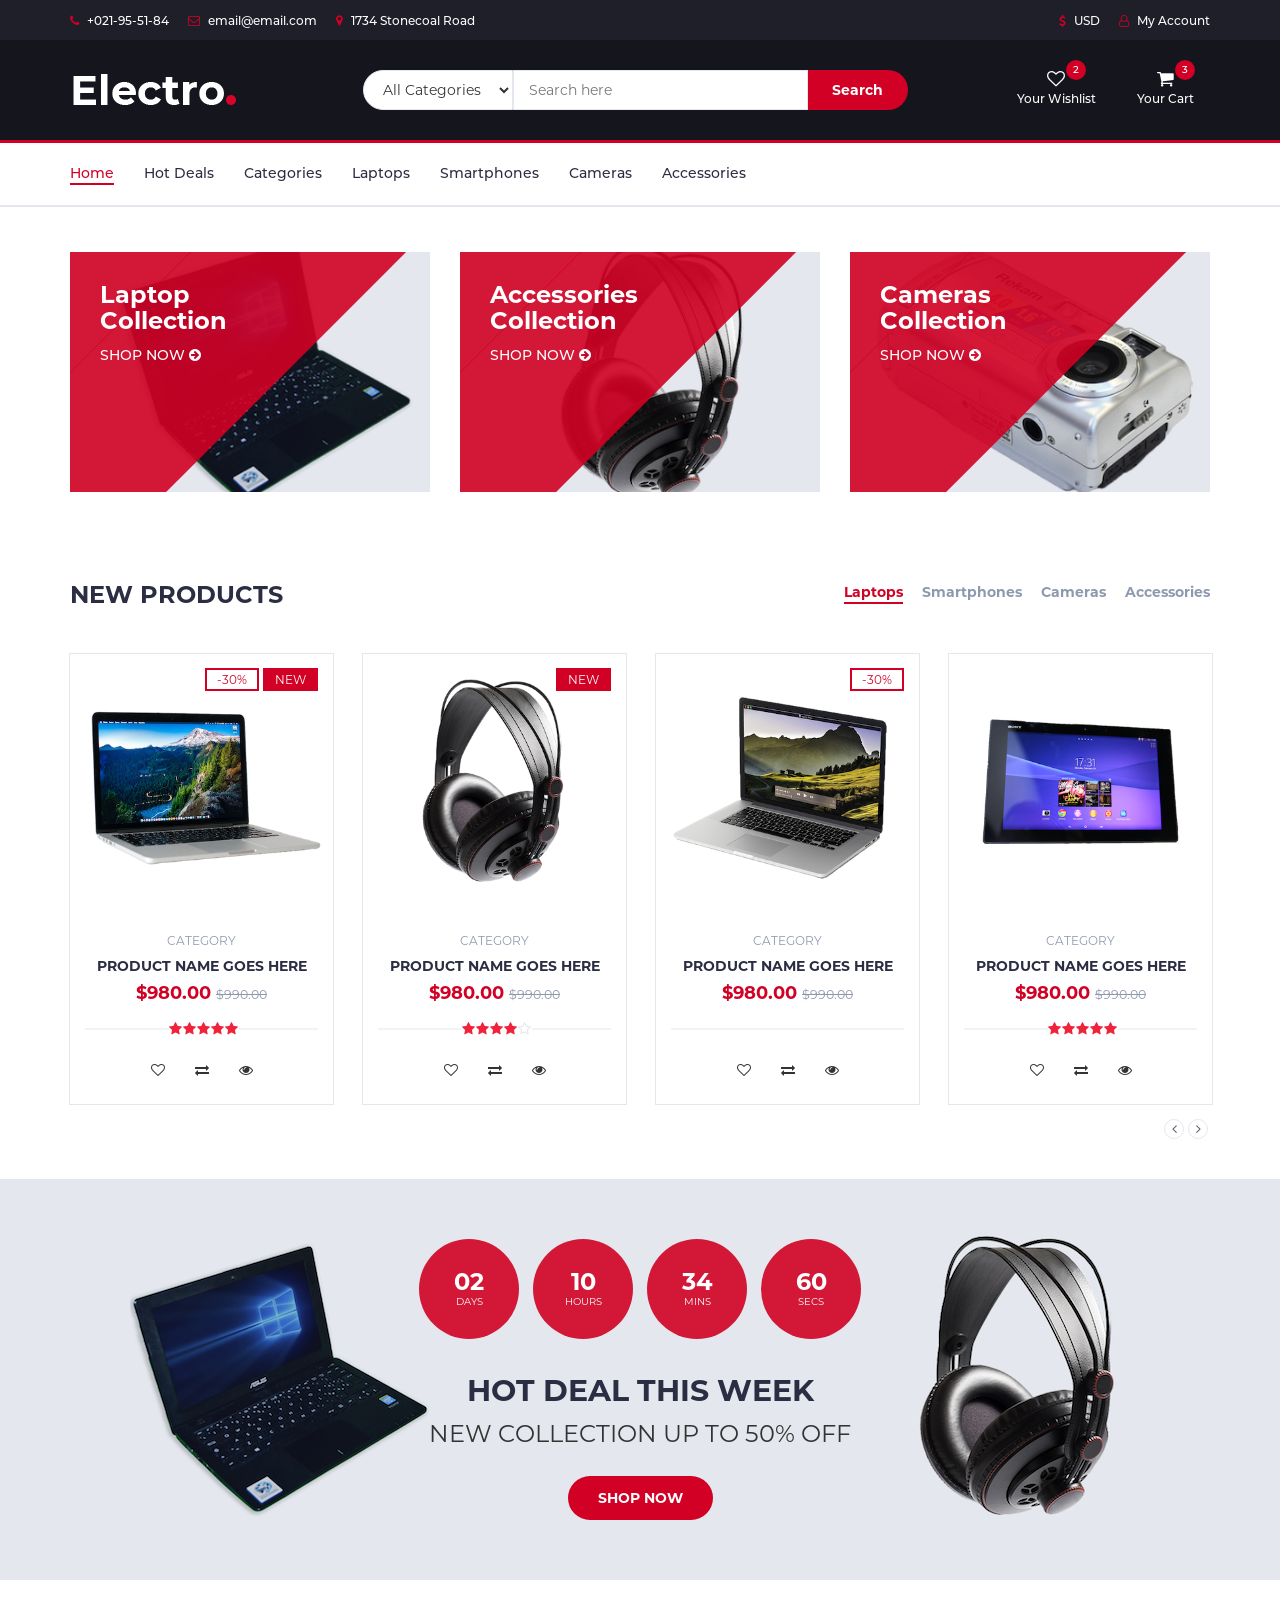
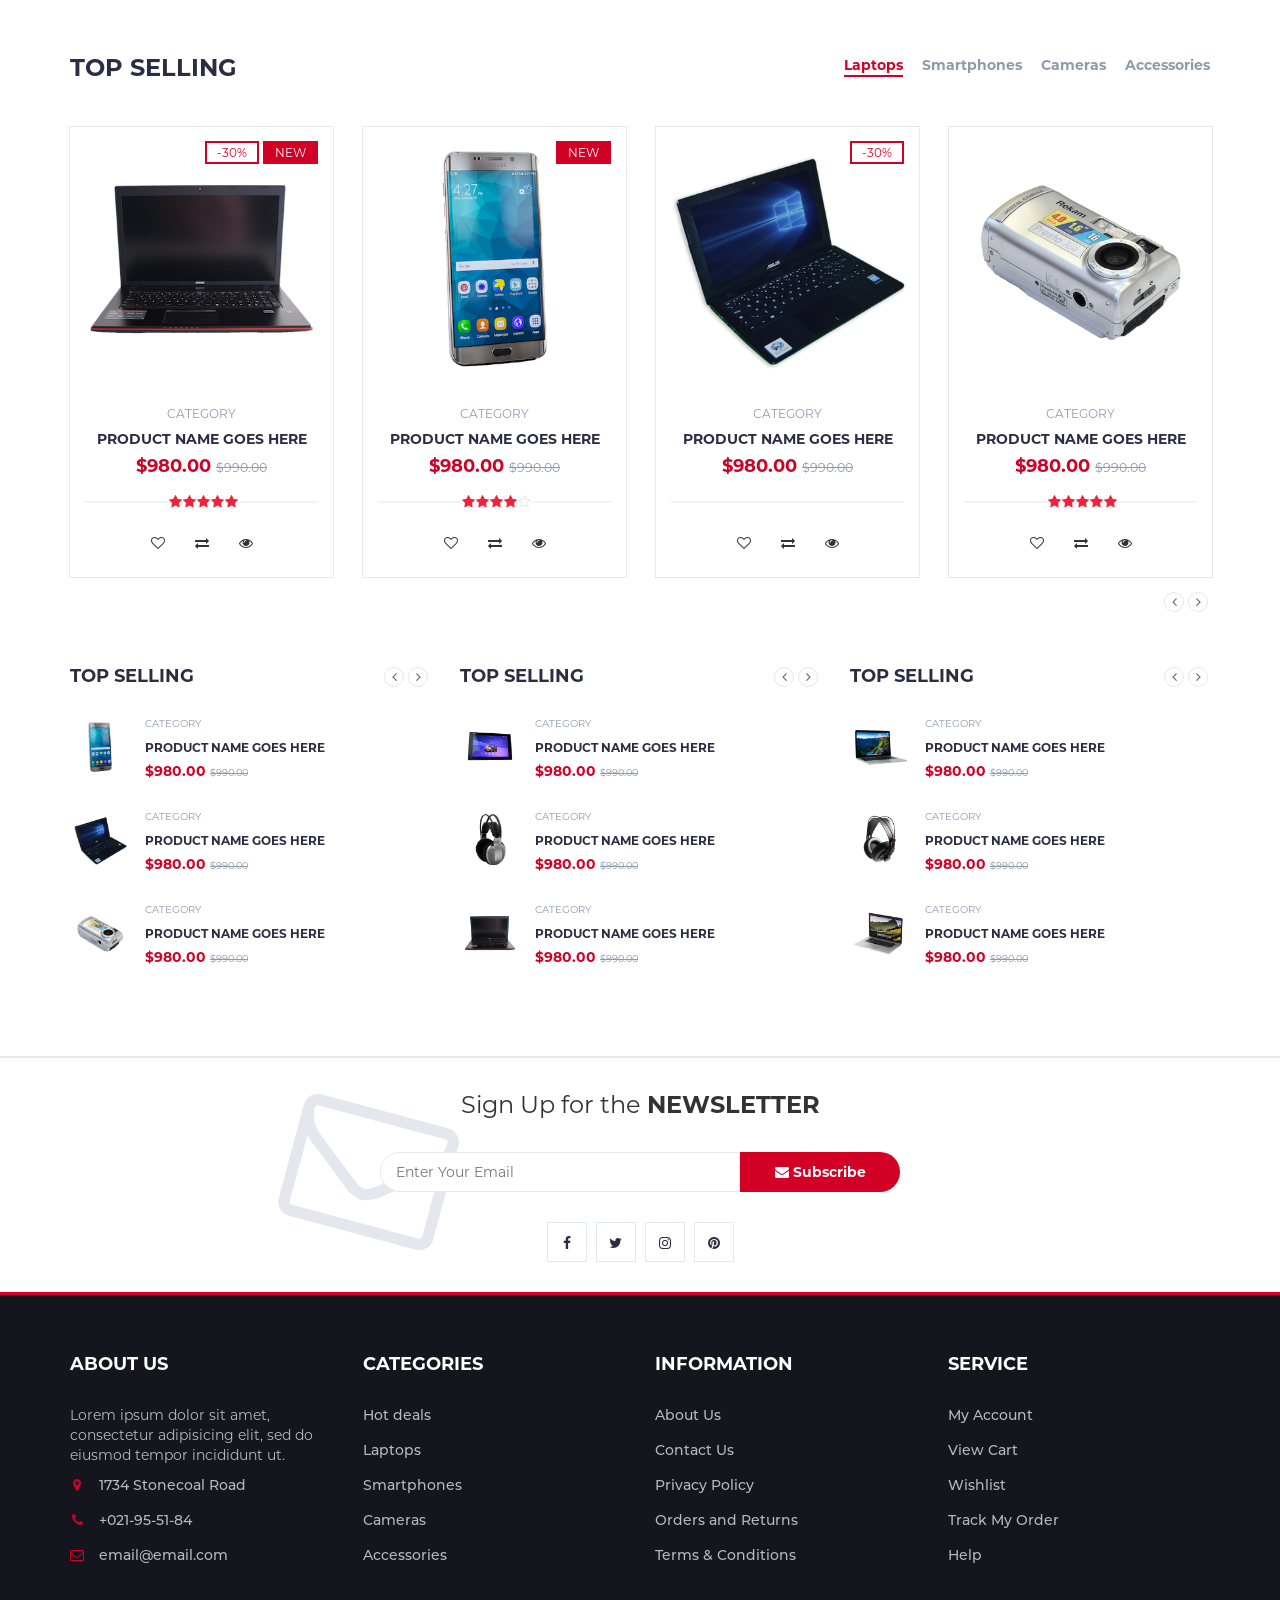
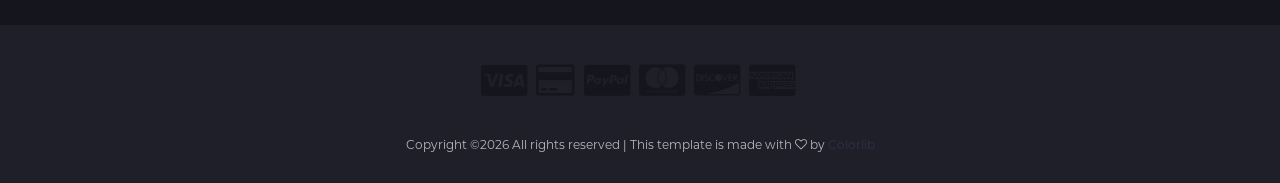
<file: tests/electro/index.html>
<!DOCTYPE html>
<html lang="en">
	<head>
		<meta charset="utf-8">
		<meta http-equiv="X-UA-Compatible" content="IE=edge">
		<meta name="viewport" content="width=device-width, initial-scale=1">
		 <!-- The above 3 meta tags *must* come first in the head; any other head content must come *after* these tags -->

		<title>Electro - HTML Ecommerce Template</title>

		<script>
			// IRL needs error handling / feature detection etc.
			document.fonts.ready.then(function () {
				performance.mark("FontsLoaded")
			});
		</script>
	
		<!-- Bootstrap -->
		<link type="text/css" rel="stylesheet" href="css/bootstrap.min.css"/>

		<!-- Slick -->
		<link type="text/css" rel="stylesheet" href="css/slick.css"/>
		<link type="text/css" rel="stylesheet" href="css/slick-theme.css"/>

		<!-- nouislider -->
		<link type="text/css" rel="stylesheet" href="css/nouislider.min.css"/>

		<!-- Font Awesome Icon -->
		<link rel="stylesheet" href="css/font-awesome.min.css">

		<!-- Custom stlylesheet -->
		<link type="text/css" rel="stylesheet" href="css/style.css"/>

		<!-- HTML5 shim and Respond.js for IE8 support of HTML5 elements and media queries -->
		<!-- WARNING: Respond.js doesn't work if you view the page via file:// -->
		<!--[if lt IE 9]>
		  <script src="https://oss.maxcdn.com/html5shiv/3.7.3/html5shiv.min.js"></script>
		  <script src="https://oss.maxcdn.com/respond/1.4.2/respond.min.js"></script>
		<![endif]-->

    </head>
	<body>
		<!-- HEADER -->
		<header>
			<!-- TOP HEADER -->
			<div id="top-header">
				<div class="container">
					<ul class="header-links pull-left">
						<li><a href="#"><i class="fa fa-phone"></i> +021-95-51-84</a></li>
						<li><a href="#"><i class="fa fa-envelope-o"></i> email@email.com</a></li>
						<li><a href="#"><i class="fa fa-map-marker"></i> 1734 Stonecoal Road</a></li>
					</ul>
					<ul class="header-links pull-right">
						<li><a href="#"><i class="fa fa-dollar"></i> USD</a></li>
						<li><a href="#"><i class="fa fa-user-o"></i> My Account</a></li>
					</ul>
				</div>
			</div>
			<!-- /TOP HEADER -->

			<!-- MAIN HEADER -->
			<div id="header">
				<!-- container -->
				<div class="container">
					<!-- row -->
					<div class="row">
						<!-- LOGO -->
						<div class="col-md-3">
							<div class="header-logo">
								<a href="#" class="logo">
									<img src="./img/logo.png" alt="">
								</a>
							</div>
						</div>
						<!-- /LOGO -->

						<!-- SEARCH BAR -->
						<div class="col-md-6">
							<div class="header-search">
								<form>
									<select class="input-select">
										<option value="0">All Categories</option>
										<option value="1">Category 01</option>
										<option value="1">Category 02</option>
									</select>
									<input class="input" placeholder="Search here">
									<button class="search-btn">Search</button>
								</form>
							</div>
						</div>
						<!-- /SEARCH BAR -->

						<!-- ACCOUNT -->
						<div class="col-md-3 clearfix">
							<div class="header-ctn">
								<!-- Wishlist -->
								<div>
									<a href="#">
										<i class="fa fa-heart-o"></i>
										<span>Your Wishlist</span>
										<div class="qty">2</div>
									</a>
								</div>
								<!-- /Wishlist -->

								<!-- Cart -->
								<div class="dropdown">
									<a class="dropdown-toggle" data-toggle="dropdown" aria-expanded="true">
										<i class="fa fa-shopping-cart"></i>
										<span>Your Cart</span>
										<div class="qty">3</div>
									</a>
									<div class="cart-dropdown">
										<div class="cart-list">
											<div class="product-widget">
												<div class="product-img">
													<img src="./img/product01.png" alt="">
												</div>
												<div class="product-body">
													<h3 class="product-name"><a href="#">product name goes here</a></h3>
													<h4 class="product-price"><span class="qty">1x</span>$980.00</h4>
												</div>
												<button class="delete"><i class="fa fa-close"></i></button>
											</div>

											<div class="product-widget">
												<div class="product-img">
													<img src="./img/product02.png" alt="">
												</div>
												<div class="product-body">
													<h3 class="product-name"><a href="#">product name goes here</a></h3>
													<h4 class="product-price"><span class="qty">3x</span>$980.00</h4>
												</div>
												<button class="delete"><i class="fa fa-close"></i></button>
											</div>
										</div>
										<div class="cart-summary">
											<small>3 Item(s) selected</small>
											<h5>SUBTOTAL: $2940.00</h5>
										</div>
										<div class="cart-btns">
											<a href="#">View Cart</a>
											<a href="#">Checkout  <i class="fa fa-arrow-circle-right"></i></a>
										</div>
									</div>
								</div>
								<!-- /Cart -->

								<!-- Menu Toogle -->
								<div class="menu-toggle">
									<a href="#">
										<i class="fa fa-bars"></i>
										<span>Menu</span>
									</a>
								</div>
								<!-- /Menu Toogle -->
							</div>
						</div>
						<!-- /ACCOUNT -->
					</div>
					<!-- row -->
				</div>
				<!-- container -->
			</div>
			<!-- /MAIN HEADER -->
		</header>
		<!-- /HEADER -->

		<!-- NAVIGATION -->
		<nav id="navigation">
			<!-- container -->
			<div class="container">
				<!-- responsive-nav -->
				<div id="responsive-nav">
					<!-- NAV -->
					<ul class="main-nav nav navbar-nav">
						<li class="active"><a href="#">Home</a></li>
						<li><a href="#">Hot Deals</a></li>
						<li><a href="#">Categories</a></li>
						<li><a href="#">Laptops</a></li>
						<li><a href="#">Smartphones</a></li>
						<li><a href="#">Cameras</a></li>
						<li><a href="#">Accessories</a></li>
					</ul>
					<!-- /NAV -->
				</div>
				<!-- /responsive-nav -->
			</div>
			<!-- /container -->
		</nav>
		<!-- /NAVIGATION -->

		<!-- SECTION -->
		<div class="section">
			<!-- container -->
			<div class="container">
				<!-- row -->
				<div class="row">
					<!-- shop -->
					<div class="col-md-4 col-xs-6">
						<div class="shop">
							<div class="shop-img">
								<img src="./img/shop01.png" alt="">
							</div>
							<div class="shop-body">
								<h3>Laptop<br>Collection</h3>
								<a href="#" class="cta-btn">Shop now <i class="fa fa-arrow-circle-right"></i></a>
							</div>
						</div>
					</div>
					<!-- /shop -->

					<!-- shop -->
					<div class="col-md-4 col-xs-6">
						<div class="shop">
							<div class="shop-img">
								<img src="./img/shop03.png" alt="">
							</div>
							<div class="shop-body">
								<h3>Accessories<br>Collection</h3>
								<a href="#" class="cta-btn">Shop now <i class="fa fa-arrow-circle-right"></i></a>
							</div>
						</div>
					</div>
					<!-- /shop -->

					<!-- shop -->
					<div class="col-md-4 col-xs-6">
						<div class="shop">
							<div class="shop-img">
								<img src="./img/shop02.png" alt="">
							</div>
							<div class="shop-body">
								<h3>Cameras<br>Collection</h3>
								<a href="#" class="cta-btn">Shop now <i class="fa fa-arrow-circle-right"></i></a>
							</div>
						</div>
					</div>
					<!-- /shop -->
				</div>
				<!-- /row -->
			</div>
			<!-- /container -->
		</div>
		<!-- /SECTION -->

		<!-- SECTION -->
		<div class="section">
			<!-- container -->
			<div class="container">
				<!-- row -->
				<div class="row">

					<!-- section title -->
					<div class="col-md-12">
						<div class="section-title">
							<h3 class="title">New Products</h3>
							<div class="section-nav">
								<ul class="section-tab-nav tab-nav">
									<li class="active"><a data-toggle="tab" href="#tab1">Laptops</a></li>
									<li><a data-toggle="tab" href="#tab1">Smartphones</a></li>
									<li><a data-toggle="tab" href="#tab1">Cameras</a></li>
									<li><a data-toggle="tab" href="#tab1">Accessories</a></li>
								</ul>
							</div>
						</div>
					</div>
					<!-- /section title -->

					<!-- Products tab & slick -->
					<div class="col-md-12">
						<div class="row">
							<div class="products-tabs">
								<!-- tab -->
								<div id="tab1" class="tab-pane active">
									<div class="products-slick" data-nav="#slick-nav-1">
										<!-- product -->
										<div class="product">
											<div class="product-img">
												<img src="./img/product01.png" alt="">
												<div class="product-label">
													<span class="sale">-30%</span>
													<span class="new">NEW</span>
												</div>
											</div>
											<div class="product-body">
												<p class="product-category">Category</p>
												<h3 class="product-name"><a href="#">product name goes here</a></h3>
												<h4 class="product-price">$980.00 <del class="product-old-price">$990.00</del></h4>
												<div class="product-rating">
													<i class="fa fa-star"></i>
													<i class="fa fa-star"></i>
													<i class="fa fa-star"></i>
													<i class="fa fa-star"></i>
													<i class="fa fa-star"></i>
												</div>
												<div class="product-btns">
													<button class="add-to-wishlist"><i class="fa fa-heart-o"></i><span class="tooltipp">add to wishlist</span></button>
													<button class="add-to-compare"><i class="fa fa-exchange"></i><span class="tooltipp">add to compare</span></button>
													<button class="quick-view"><i class="fa fa-eye"></i><span class="tooltipp">quick view</span></button>
												</div>
											</div>
											<div class="add-to-cart">
												<button class="add-to-cart-btn"><i class="fa fa-shopping-cart"></i> add to cart</button>
											</div>
										</div>
										<!-- /product -->

										<!-- product -->
										<div class="product">
											<div class="product-img">
												<img src="./img/product02.png" alt="">
												<div class="product-label">
													<span class="new">NEW</span>
												</div>
											</div>
											<div class="product-body">
												<p class="product-category">Category</p>
												<h3 class="product-name"><a href="#">product name goes here</a></h3>
												<h4 class="product-price">$980.00 <del class="product-old-price">$990.00</del></h4>
												<div class="product-rating">
													<i class="fa fa-star"></i>
													<i class="fa fa-star"></i>
													<i class="fa fa-star"></i>
													<i class="fa fa-star"></i>
													<i class="fa fa-star-o"></i>
												</div>
												<div class="product-btns">
													<button class="add-to-wishlist"><i class="fa fa-heart-o"></i><span class="tooltipp">add to wishlist</span></button>
													<button class="add-to-compare"><i class="fa fa-exchange"></i><span class="tooltipp">add to compare</span></button>
													<button class="quick-view"><i class="fa fa-eye"></i><span class="tooltipp">quick view</span></button>
												</div>
											</div>
											<div class="add-to-cart">
												<button class="add-to-cart-btn"><i class="fa fa-shopping-cart"></i> add to cart</button>
											</div>
										</div>
										<!-- /product -->

										<!-- product -->
										<div class="product">
											<div class="product-img">
												<img src="./img/product03.png" alt="">
												<div class="product-label">
													<span class="sale">-30%</span>
												</div>
											</div>
											<div class="product-body">
												<p class="product-category">Category</p>
												<h3 class="product-name"><a href="#">product name goes here</a></h3>
												<h4 class="product-price">$980.00 <del class="product-old-price">$990.00</del></h4>
												<div class="product-rating">
												</div>
												<div class="product-btns">
													<button class="add-to-wishlist"><i class="fa fa-heart-o"></i><span class="tooltipp">add to wishlist</span></button>
													<button class="add-to-compare"><i class="fa fa-exchange"></i><span class="tooltipp">add to compare</span></button>
													<button class="quick-view"><i class="fa fa-eye"></i><span class="tooltipp">quick view</span></button>
												</div>
											</div>
											<div class="add-to-cart">
												<button class="add-to-cart-btn"><i class="fa fa-shopping-cart"></i> add to cart</button>
											</div>
										</div>
										<!-- /product -->

										<!-- product -->
										<div class="product">
											<div class="product-img">
												<img src="./img/product04.png" alt="">
											</div>
											<div class="product-body">
												<p class="product-category">Category</p>
												<h3 class="product-name"><a href="#">product name goes here</a></h3>
												<h4 class="product-price">$980.00 <del class="product-old-price">$990.00</del></h4>
												<div class="product-rating">
													<i class="fa fa-star"></i>
													<i class="fa fa-star"></i>
													<i class="fa fa-star"></i>
													<i class="fa fa-star"></i>
													<i class="fa fa-star"></i>
												</div>
												<div class="product-btns">
													<button class="add-to-wishlist"><i class="fa fa-heart-o"></i><span class="tooltipp">add to wishlist</span></button>
													<button class="add-to-compare"><i class="fa fa-exchange"></i><span class="tooltipp">add to compare</span></button>
													<button class="quick-view"><i class="fa fa-eye"></i><span class="tooltipp">quick view</span></button>
												</div>
											</div>
											<div class="add-to-cart">
												<button class="add-to-cart-btn"><i class="fa fa-shopping-cart"></i> add to cart</button>
											</div>
										</div>
										<!-- /product -->

										<!-- product -->
										<div class="product">
											<div class="product-img">
												<img src="./img/product05.png" alt="">
											</div>
											<div class="product-body">
												<p class="product-category">Category</p>
												<h3 class="product-name"><a href="#">product name goes here</a></h3>
												<h4 class="product-price">$980.00 <del class="product-old-price">$990.00</del></h4>
												<div class="product-rating">
													<i class="fa fa-star"></i>
													<i class="fa fa-star"></i>
													<i class="fa fa-star"></i>
													<i class="fa fa-star"></i>
													<i class="fa fa-star"></i>
												</div>
												<div class="product-btns">
													<button class="add-to-wishlist"><i class="fa fa-heart-o"></i><span class="tooltipp">add to wishlist</span></button>
													<button class="add-to-compare"><i class="fa fa-exchange"></i><span class="tooltipp">add to compare</span></button>
													<button class="quick-view"><i class="fa fa-eye"></i><span class="tooltipp">quick view</span></button>
												</div>
											</div>
											<div class="add-to-cart">
												<button class="add-to-cart-btn"><i class="fa fa-shopping-cart"></i> add to cart</button>
											</div>
										</div>
										<!-- /product -->
									</div>
									<div id="slick-nav-1" class="products-slick-nav"></div>
								</div>
								<!-- /tab -->
							</div>
						</div>
					</div>
					<!-- Products tab & slick -->
				</div>
				<!-- /row -->
			</div>
			<!-- /container -->
		</div>
		<!-- /SECTION -->

		<!-- HOT DEAL SECTION -->
		<div id="hot-deal" class="section">
			<!-- container -->
			<div class="container">
				<!-- row -->
				<div class="row">
					<div class="col-md-12">
						<div class="hot-deal">
							<ul class="hot-deal-countdown">
								<li>
									<div>
										<h3>02</h3>
										<span>Days</span>
									</div>
								</li>
								<li>
									<div>
										<h3>10</h3>
										<span>Hours</span>
									</div>
								</li>
								<li>
									<div>
										<h3>34</h3>
										<span>Mins</span>
									</div>
								</li>
								<li>
									<div>
										<h3>60</h3>
										<span>Secs</span>
									</div>
								</li>
							</ul>
							<h2 class="text-uppercase">hot deal this week</h2>
							<p>New Collection Up to 50% OFF</p>
							<a class="primary-btn cta-btn" href="#">Shop now</a>
						</div>
					</div>
				</div>
				<!-- /row -->
			</div>
			<!-- /container -->
		</div>
		<!-- /HOT DEAL SECTION -->

		<!-- SECTION -->
		<div class="section">
			<!-- container -->
			<div class="container">
				<!-- row -->
				<div class="row">

					<!-- section title -->
					<div class="col-md-12">
						<div class="section-title">
							<h3 class="title">Top selling</h3>
							<div class="section-nav">
								<ul class="section-tab-nav tab-nav">
									<li class="active"><a data-toggle="tab" href="#tab2">Laptops</a></li>
									<li><a data-toggle="tab" href="#tab2">Smartphones</a></li>
									<li><a data-toggle="tab" href="#tab2">Cameras</a></li>
									<li><a data-toggle="tab" href="#tab2">Accessories</a></li>
								</ul>
							</div>
						</div>
					</div>
					<!-- /section title -->

					<!-- Products tab & slick -->
					<div class="col-md-12">
						<div class="row">
							<div class="products-tabs">
								<!-- tab -->
								<div id="tab2" class="tab-pane fade in active">
									<div class="products-slick" data-nav="#slick-nav-2">
										<!-- product -->
										<div class="product">
											<div class="product-img">
												<img src="./img/product06.png" alt="">
												<div class="product-label">
													<span class="sale">-30%</span>
													<span class="new">NEW</span>
												</div>
											</div>
											<div class="product-body">
												<p class="product-category">Category</p>
												<h3 class="product-name"><a href="#">product name goes here</a></h3>
												<h4 class="product-price">$980.00 <del class="product-old-price">$990.00</del></h4>
												<div class="product-rating">
													<i class="fa fa-star"></i>
													<i class="fa fa-star"></i>
													<i class="fa fa-star"></i>
													<i class="fa fa-star"></i>
													<i class="fa fa-star"></i>
												</div>
												<div class="product-btns">
													<button class="add-to-wishlist"><i class="fa fa-heart-o"></i><span class="tooltipp">add to wishlist</span></button>
													<button class="add-to-compare"><i class="fa fa-exchange"></i><span class="tooltipp">add to compare</span></button>
													<button class="quick-view"><i class="fa fa-eye"></i><span class="tooltipp">quick view</span></button>
												</div>
											</div>
											<div class="add-to-cart">
												<button class="add-to-cart-btn"><i class="fa fa-shopping-cart"></i> add to cart</button>
											</div>
										</div>
										<!-- /product -->

										<!-- product -->
										<div class="product">
											<div class="product-img">
												<img src="./img/product07.png" alt="">
												<div class="product-label">
													<span class="new">NEW</span>
												</div>
											</div>
											<div class="product-body">
												<p class="product-category">Category</p>
												<h3 class="product-name"><a href="#">product name goes here</a></h3>
												<h4 class="product-price">$980.00 <del class="product-old-price">$990.00</del></h4>
												<div class="product-rating">
													<i class="fa fa-star"></i>
													<i class="fa fa-star"></i>
													<i class="fa fa-star"></i>
													<i class="fa fa-star"></i>
													<i class="fa fa-star-o"></i>
												</div>
												<div class="product-btns">
													<button class="add-to-wishlist"><i class="fa fa-heart-o"></i><span class="tooltipp">add to wishlist</span></button>
													<button class="add-to-compare"><i class="fa fa-exchange"></i><span class="tooltipp">add to compare</span></button>
													<button class="quick-view"><i class="fa fa-eye"></i><span class="tooltipp">quick view</span></button>
												</div>
											</div>
											<div class="add-to-cart">
												<button class="add-to-cart-btn"><i class="fa fa-shopping-cart"></i> add to cart</button>
											</div>
										</div>
										<!-- /product -->

										<!-- product -->
										<div class="product">
											<div class="product-img">
												<img src="./img/product08.png" alt="">
												<div class="product-label">
													<span class="sale">-30%</span>
												</div>
											</div>
											<div class="product-body">
												<p class="product-category">Category</p>
												<h3 class="product-name"><a href="#">product name goes here</a></h3>
												<h4 class="product-price">$980.00 <del class="product-old-price">$990.00</del></h4>
												<div class="product-rating">
												</div>
												<div class="product-btns">
													<button class="add-to-wishlist"><i class="fa fa-heart-o"></i><span class="tooltipp">add to wishlist</span></button>
													<button class="add-to-compare"><i class="fa fa-exchange"></i><span class="tooltipp">add to compare</span></button>
													<button class="quick-view"><i class="fa fa-eye"></i><span class="tooltipp">quick view</span></button>
												</div>
											</div>
											<div class="add-to-cart">
												<button class="add-to-cart-btn"><i class="fa fa-shopping-cart"></i> add to cart</button>
											</div>
										</div>
										<!-- /product -->

										<!-- product -->
										<div class="product">
											<div class="product-img">
												<img src="./img/product09.png" alt="">
											</div>
											<div class="product-body">
												<p class="product-category">Category</p>
												<h3 class="product-name"><a href="#">product name goes here</a></h3>
												<h4 class="product-price">$980.00 <del class="product-old-price">$990.00</del></h4>
												<div class="product-rating">
													<i class="fa fa-star"></i>
													<i class="fa fa-star"></i>
													<i class="fa fa-star"></i>
													<i class="fa fa-star"></i>
													<i class="fa fa-star"></i>
												</div>
												<div class="product-btns">
													<button class="add-to-wishlist"><i class="fa fa-heart-o"></i><span class="tooltipp">add to wishlist</span></button>
													<button class="add-to-compare"><i class="fa fa-exchange"></i><span class="tooltipp">add to compare</span></button>
													<button class="quick-view"><i class="fa fa-eye"></i><span class="tooltipp">quick view</span></button>
												</div>
											</div>
											<div class="add-to-cart">
												<button class="add-to-cart-btn"><i class="fa fa-shopping-cart"></i> add to cart</button>
											</div>
										</div>
										<!-- /product -->

										<!-- product -->
										<div class="product">
											<div class="product-img">
												<img src="./img/product01.png" alt="">
											</div>
											<div class="product-body">
												<p class="product-category">Category</p>
												<h3 class="product-name"><a href="#">product name goes here</a></h3>
												<h4 class="product-price">$980.00 <del class="product-old-price">$990.00</del></h4>
												<div class="product-rating">
													<i class="fa fa-star"></i>
													<i class="fa fa-star"></i>
													<i class="fa fa-star"></i>
													<i class="fa fa-star"></i>
													<i class="fa fa-star"></i>
												</div>
												<div class="product-btns">
													<button class="add-to-wishlist"><i class="fa fa-heart-o"></i><span class="tooltipp">add to wishlist</span></button>
													<button class="add-to-compare"><i class="fa fa-exchange"></i><span class="tooltipp">add to compare</span></button>
													<button class="quick-view"><i class="fa fa-eye"></i><span class="tooltipp">quick view</span></button>
												</div>
											</div>
											<div class="add-to-cart">
												<button class="add-to-cart-btn"><i class="fa fa-shopping-cart"></i> add to cart</button>
											</div>
										</div>
										<!-- /product -->
									</div>
									<div id="slick-nav-2" class="products-slick-nav"></div>
								</div>
								<!-- /tab -->
							</div>
						</div>
					</div>
					<!-- /Products tab & slick -->
				</div>
				<!-- /row -->
			</div>
			<!-- /container -->
		</div>
		<!-- /SECTION -->

		<!-- SECTION -->
		<div class="section">
			<!-- container -->
			<div class="container">
				<!-- row -->
				<div class="row">
					<div class="col-md-4 col-xs-6">
						<div class="section-title">
							<h4 class="title">Top selling</h4>
							<div class="section-nav">
								<div id="slick-nav-3" class="products-slick-nav"></div>
							</div>
						</div>

						<div class="products-widget-slick" data-nav="#slick-nav-3">
							<div>
								<!-- product widget -->
								<div class="product-widget">
									<div class="product-img">
										<img src="./img/product07.png" alt="">
									</div>
									<div class="product-body">
										<p class="product-category">Category</p>
										<h3 class="product-name"><a href="#">product name goes here</a></h3>
										<h4 class="product-price">$980.00 <del class="product-old-price">$990.00</del></h4>
									</div>
								</div>
								<!-- /product widget -->

								<!-- product widget -->
								<div class="product-widget">
									<div class="product-img">
										<img src="./img/product08.png" alt="">
									</div>
									<div class="product-body">
										<p class="product-category">Category</p>
										<h3 class="product-name"><a href="#">product name goes here</a></h3>
										<h4 class="product-price">$980.00 <del class="product-old-price">$990.00</del></h4>
									</div>
								</div>
								<!-- /product widget -->

								<!-- product widget -->
								<div class="product-widget">
									<div class="product-img">
										<img src="./img/product09.png" alt="">
									</div>
									<div class="product-body">
										<p class="product-category">Category</p>
										<h3 class="product-name"><a href="#">product name goes here</a></h3>
										<h4 class="product-price">$980.00 <del class="product-old-price">$990.00</del></h4>
									</div>
								</div>
								<!-- product widget -->
							</div>

							<div>
								<!-- product widget -->
								<div class="product-widget">
									<div class="product-img">
										<img src="./img/product01.png" alt="">
									</div>
									<div class="product-body">
										<p class="product-category">Category</p>
										<h3 class="product-name"><a href="#">product name goes here</a></h3>
										<h4 class="product-price">$980.00 <del class="product-old-price">$990.00</del></h4>
									</div>
								</div>
								<!-- /product widget -->

								<!-- product widget -->
								<div class="product-widget">
									<div class="product-img">
										<img src="./img/product02.png" alt="">
									</div>
									<div class="product-body">
										<p class="product-category">Category</p>
										<h3 class="product-name"><a href="#">product name goes here</a></h3>
										<h4 class="product-price">$980.00 <del class="product-old-price">$990.00</del></h4>
									</div>
								</div>
								<!-- /product widget -->

								<!-- product widget -->
								<div class="product-widget">
									<div class="product-img">
										<img src="./img/product03.png" alt="">
									</div>
									<div class="product-body">
										<p class="product-category">Category</p>
										<h3 class="product-name"><a href="#">product name goes here</a></h3>
										<h4 class="product-price">$980.00 <del class="product-old-price">$990.00</del></h4>
									</div>
								</div>
								<!-- product widget -->
							</div>
						</div>
					</div>

					<div class="col-md-4 col-xs-6">
						<div class="section-title">
							<h4 class="title">Top selling</h4>
							<div class="section-nav">
								<div id="slick-nav-4" class="products-slick-nav"></div>
							</div>
						</div>

						<div class="products-widget-slick" data-nav="#slick-nav-4">
							<div>
								<!-- product widget -->
								<div class="product-widget">
									<div class="product-img">
										<img src="./img/product04.png" alt="">
									</div>
									<div class="product-body">
										<p class="product-category">Category</p>
										<h3 class="product-name"><a href="#">product name goes here</a></h3>
										<h4 class="product-price">$980.00 <del class="product-old-price">$990.00</del></h4>
									</div>
								</div>
								<!-- /product widget -->

								<!-- product widget -->
								<div class="product-widget">
									<div class="product-img">
										<img src="./img/product05.png" alt="">
									</div>
									<div class="product-body">
										<p class="product-category">Category</p>
										<h3 class="product-name"><a href="#">product name goes here</a></h3>
										<h4 class="product-price">$980.00 <del class="product-old-price">$990.00</del></h4>
									</div>
								</div>
								<!-- /product widget -->

								<!-- product widget -->
								<div class="product-widget">
									<div class="product-img">
										<img src="./img/product06.png" alt="">
									</div>
									<div class="product-body">
										<p class="product-category">Category</p>
										<h3 class="product-name"><a href="#">product name goes here</a></h3>
										<h4 class="product-price">$980.00 <del class="product-old-price">$990.00</del></h4>
									</div>
								</div>
								<!-- product widget -->
							</div>

							<div>
								<!-- product widget -->
								<div class="product-widget">
									<div class="product-img">
										<img src="./img/product07.png" alt="">
									</div>
									<div class="product-body">
										<p class="product-category">Category</p>
										<h3 class="product-name"><a href="#">product name goes here</a></h3>
										<h4 class="product-price">$980.00 <del class="product-old-price">$990.00</del></h4>
									</div>
								</div>
								<!-- /product widget -->

								<!-- product widget -->
								<div class="product-widget">
									<div class="product-img">
										<img src="./img/product08.png" alt="">
									</div>
									<div class="product-body">
										<p class="product-category">Category</p>
										<h3 class="product-name"><a href="#">product name goes here</a></h3>
										<h4 class="product-price">$980.00 <del class="product-old-price">$990.00</del></h4>
									</div>
								</div>
								<!-- /product widget -->

								<!-- product widget -->
								<div class="product-widget">
									<div class="product-img">
										<img src="./img/product09.png" alt="">
									</div>
									<div class="product-body">
										<p class="product-category">Category</p>
										<h3 class="product-name"><a href="#">product name goes here</a></h3>
										<h4 class="product-price">$980.00 <del class="product-old-price">$990.00</del></h4>
									</div>
								</div>
								<!-- product widget -->
							</div>
						</div>
					</div>

					<div class="clearfix visible-sm visible-xs"></div>

					<div class="col-md-4 col-xs-6">
						<div class="section-title">
							<h4 class="title">Top selling</h4>
							<div class="section-nav">
								<div id="slick-nav-5" class="products-slick-nav"></div>
							</div>
						</div>

						<div class="products-widget-slick" data-nav="#slick-nav-5">
							<div>
								<!-- product widget -->
								<div class="product-widget">
									<div class="product-img">
										<img src="./img/product01.png" alt="">
									</div>
									<div class="product-body">
										<p class="product-category">Category</p>
										<h3 class="product-name"><a href="#">product name goes here</a></h3>
										<h4 class="product-price">$980.00 <del class="product-old-price">$990.00</del></h4>
									</div>
								</div>
								<!-- /product widget -->

								<!-- product widget -->
								<div class="product-widget">
									<div class="product-img">
										<img src="./img/product02.png" alt="">
									</div>
									<div class="product-body">
										<p class="product-category">Category</p>
										<h3 class="product-name"><a href="#">product name goes here</a></h3>
										<h4 class="product-price">$980.00 <del class="product-old-price">$990.00</del></h4>
									</div>
								</div>
								<!-- /product widget -->

								<!-- product widget -->
								<div class="product-widget">
									<div class="product-img">
										<img src="./img/product03.png" alt="">
									</div>
									<div class="product-body">
										<p class="product-category">Category</p>
										<h3 class="product-name"><a href="#">product name goes here</a></h3>
										<h4 class="product-price">$980.00 <del class="product-old-price">$990.00</del></h4>
									</div>
								</div>
								<!-- product widget -->
							</div>

							<div>
								<!-- product widget -->
								<div class="product-widget">
									<div class="product-img">
										<img src="./img/product04.png" alt="">
									</div>
									<div class="product-body">
										<p class="product-category">Category</p>
										<h3 class="product-name"><a href="#">product name goes here</a></h3>
										<h4 class="product-price">$980.00 <del class="product-old-price">$990.00</del></h4>
									</div>
								</div>
								<!-- /product widget -->

								<!-- product widget -->
								<div class="product-widget">
									<div class="product-img">
										<img src="./img/product05.png" alt="">
									</div>
									<div class="product-body">
										<p class="product-category">Category</p>
										<h3 class="product-name"><a href="#">product name goes here</a></h3>
										<h4 class="product-price">$980.00 <del class="product-old-price">$990.00</del></h4>
									</div>
								</div>
								<!-- /product widget -->

								<!-- product widget -->
								<div class="product-widget">
									<div class="product-img">
										<img src="./img/product06.png" alt="">
									</div>
									<div class="product-body">
										<p class="product-category">Category</p>
										<h3 class="product-name"><a href="#">product name goes here</a></h3>
										<h4 class="product-price">$980.00 <del class="product-old-price">$990.00</del></h4>
									</div>
								</div>
								<!-- product widget -->
							</div>
						</div>
					</div>

				</div>
				<!-- /row -->
			</div>
			<!-- /container -->
		</div>
		<!-- /SECTION -->

		<!-- NEWSLETTER -->
		<div id="newsletter" class="section">
			<!-- container -->
			<div class="container">
				<!-- row -->
				<div class="row">
					<div class="col-md-12">
						<div class="newsletter">
							<p>Sign Up for the <strong>NEWSLETTER</strong></p>
							<form>
								<input class="input" type="email" placeholder="Enter Your Email">
								<button class="newsletter-btn"><i class="fa fa-envelope"></i> Subscribe</button>
							</form>
							<ul class="newsletter-follow">
								<li>
									<a href="#"><i class="fa fa-facebook"></i></a>
								</li>
								<li>
									<a href="#"><i class="fa fa-twitter"></i></a>
								</li>
								<li>
									<a href="#"><i class="fa fa-instagram"></i></a>
								</li>
								<li>
									<a href="#"><i class="fa fa-pinterest"></i></a>
								</li>
							</ul>
						</div>
					</div>
				</div>
				<!-- /row -->
			</div>
			<!-- /container -->
		</div>
		<!-- /NEWSLETTER -->

		<!-- FOOTER -->
		<footer id="footer">
			<!-- top footer -->
			<div class="section">
				<!-- container -->
				<div class="container">
					<!-- row -->
					<div class="row">
						<div class="col-md-3 col-xs-6">
							<div class="footer">
								<h3 class="footer-title">About Us</h3>
								<p>Lorem ipsum dolor sit amet, consectetur adipisicing elit, sed do eiusmod tempor incididunt ut.</p>
								<ul class="footer-links">
									<li><a href="#"><i class="fa fa-map-marker"></i>1734 Stonecoal Road</a></li>
									<li><a href="#"><i class="fa fa-phone"></i>+021-95-51-84</a></li>
									<li><a href="#"><i class="fa fa-envelope-o"></i>email@email.com</a></li>
								</ul>
							</div>
						</div>

						<div class="col-md-3 col-xs-6">
							<div class="footer">
								<h3 class="footer-title">Categories</h3>
								<ul class="footer-links">
									<li><a href="#">Hot deals</a></li>
									<li><a href="#">Laptops</a></li>
									<li><a href="#">Smartphones</a></li>
									<li><a href="#">Cameras</a></li>
									<li><a href="#">Accessories</a></li>
								</ul>
							</div>
						</div>

						<div class="clearfix visible-xs"></div>

						<div class="col-md-3 col-xs-6">
							<div class="footer">
								<h3 class="footer-title">Information</h3>
								<ul class="footer-links">
									<li><a href="#">About Us</a></li>
									<li><a href="#">Contact Us</a></li>
									<li><a href="#">Privacy Policy</a></li>
									<li><a href="#">Orders and Returns</a></li>
									<li><a href="#">Terms & Conditions</a></li>
								</ul>
							</div>
						</div>

						<div class="col-md-3 col-xs-6">
							<div class="footer">
								<h3 class="footer-title">Service</h3>
								<ul class="footer-links">
									<li><a href="#">My Account</a></li>
									<li><a href="#">View Cart</a></li>
									<li><a href="#">Wishlist</a></li>
									<li><a href="#">Track My Order</a></li>
									<li><a href="#">Help</a></li>
								</ul>
							</div>
						</div>
					</div>
					<!-- /row -->
				</div>
				<!-- /container -->
			</div>
			<!-- /top footer -->

			<!-- bottom footer -->
			<div id="bottom-footer" class="section">
				<div class="container">
					<!-- row -->
					<div class="row">
						<div class="col-md-12 text-center">
							<ul class="footer-payments">
								<li><a href="#"><i class="fa fa-cc-visa"></i></a></li>
								<li><a href="#"><i class="fa fa-credit-card"></i></a></li>
								<li><a href="#"><i class="fa fa-cc-paypal"></i></a></li>
								<li><a href="#"><i class="fa fa-cc-mastercard"></i></a></li>
								<li><a href="#"><i class="fa fa-cc-discover"></i></a></li>
								<li><a href="#"><i class="fa fa-cc-amex"></i></a></li>
							</ul>
							<span class="copyright">
								<!-- Link back to Colorlib can't be removed. Template is licensed under CC BY 3.0. -->
								Copyright &copy;<script>document.write(new Date().getFullYear());</script> All rights reserved | This template is made with <i class="fa fa-heart-o" aria-hidden="true"></i> by <a href="https://colorlib.com" target="_blank">Colorlib</a>
							<!-- Link back to Colorlib can't be removed. Template is licensed under CC BY 3.0. -->
							</span>
						</div>
					</div>
						<!-- /row -->
				</div>
				<!-- /container -->
			</div>
			<!-- /bottom footer -->
		</footer>
		<!-- /FOOTER -->

		<!-- jQuery Plugins -->
		<script src="js/jquery.min.js"></script>
		<script src="js/bootstrap.min.js"></script>
		<script src="js/slick.min.js"></script>
		<script src="js/nouislider.min.js"></script>
		<script src="js/jquery.zoom.min.js"></script>
		<script src="js/main.js"></script>

	</body>
</html>
</file>
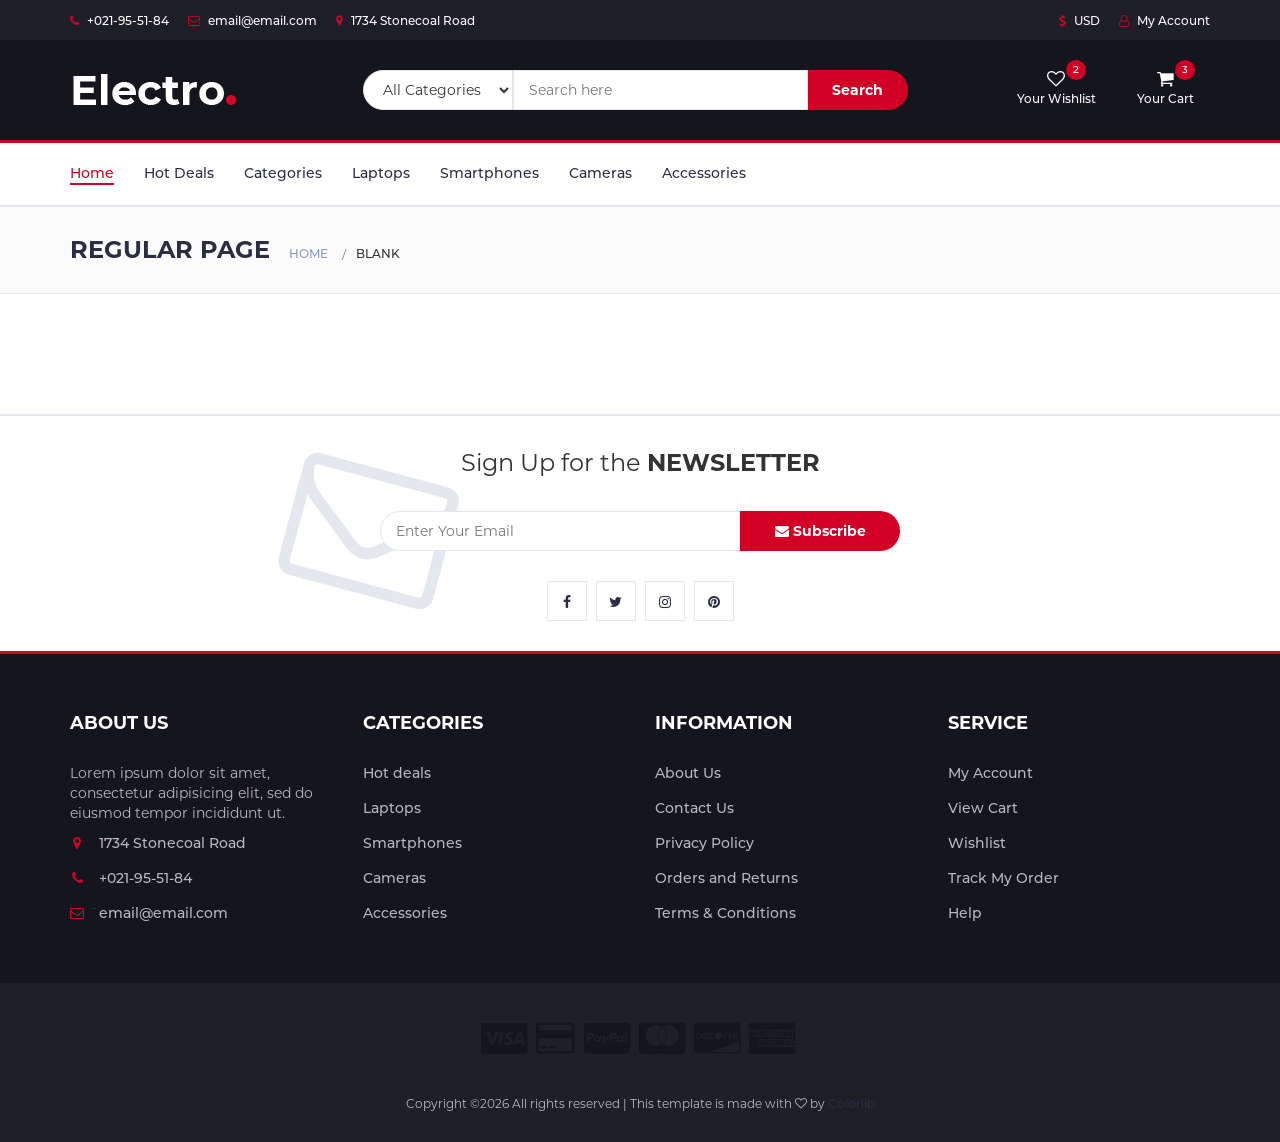
<file: tests/electro/blank.html>
<!DOCTYPE html>
<html lang="en">
	<head>
		<meta charset="utf-8">
		<meta http-equiv="X-UA-Compatible" content="IE=edge">
		<meta name="viewport" content="width=device-width, initial-scale=1">
		 <!-- The above 3 meta tags *must* come first in the head; any other head content must come *after* these tags -->

		<title>Electro - HTML Ecommerce Template</title>

 		<!-- Bootstrap -->
 		<link type="text/css" rel="stylesheet" href="css/bootstrap.min.css"/>

 		<!-- Slick -->
 		<link type="text/css" rel="stylesheet" href="css/slick.css"/>
 		<link type="text/css" rel="stylesheet" href="css/slick-theme.css"/>

 		<!-- nouislider -->
 		<link type="text/css" rel="stylesheet" href="css/nouislider.min.css"/>

 		<!-- Font Awesome Icon -->
 		<link rel="stylesheet" href="css/font-awesome.min.css">

 		<!-- Custom stlylesheet -->
 		<link type="text/css" rel="stylesheet" href="css/style.css"/>

 		<!-- HTML5 shim and Respond.js for IE8 support of HTML5 elements and media queries -->
 		<!-- WARNING: Respond.js doesn't work if you view the page via file:// -->
 		<!--[if lt IE 9]>
 		  <script src="https://oss.maxcdn.com/html5shiv/3.7.3/html5shiv.min.js"></script>
 		  <script src="https://oss.maxcdn.com/respond/1.4.2/respond.min.js"></script>
 		<![endif]-->

    </head>
	<body>
		<!-- HEADER -->
		<header>
			<!-- TOP HEADER -->
			<div id="top-header">
				<div class="container">
					<ul class="header-links pull-left">
						<li><a href="#"><i class="fa fa-phone"></i> +021-95-51-84</a></li>
						<li><a href="#"><i class="fa fa-envelope-o"></i> email@email.com</a></li>
						<li><a href="#"><i class="fa fa-map-marker"></i> 1734 Stonecoal Road</a></li>
					</ul>
					<ul class="header-links pull-right">
						<li><a href="#"><i class="fa fa-dollar"></i> USD</a></li>
						<li><a href="#"><i class="fa fa-user-o"></i> My Account</a></li>
					</ul>
				</div>
			</div>
			<!-- /TOP HEADER -->

			<!-- MAIN HEADER -->
			<div id="header">
				<!-- container -->
				<div class="container">
					<!-- row -->
					<div class="row">
						<!-- LOGO -->
						<div class="col-md-3">
							<div class="header-logo">
								<a href="#" class="logo">
									<img src="./img/logo.png" alt="">
								</a>
							</div>
						</div>
						<!-- /LOGO -->

						<!-- SEARCH BAR -->
						<div class="col-md-6">
							<div class="header-search">
								<form>
									<select class="input-select">
										<option value="0">All Categories</option>
										<option value="1">Category 01</option>
										<option value="1">Category 02</option>
									</select>
									<input class="input" placeholder="Search here">
									<button class="search-btn">Search</button>
								</form>
							</div>
						</div>
						<!-- /SEARCH BAR -->

						<!-- ACCOUNT -->
						<div class="col-md-3 clearfix">
							<div class="header-ctn">
								<!-- Wishlist -->
								<div>
									<a href="#">
										<i class="fa fa-heart-o"></i>
										<span>Your Wishlist</span>
										<div class="qty">2</div>
									</a>
								</div>
								<!-- /Wishlist -->

								<!-- Cart -->
								<div class="dropdown">
									<a class="dropdown-toggle" data-toggle="dropdown" aria-expanded="true">
										<i class="fa fa-shopping-cart"></i>
										<span>Your Cart</span>
										<div class="qty">3</div>
									</a>
									<div class="cart-dropdown">
										<div class="cart-list">
											<div class="product-widget">
												<div class="product-img">
													<img src="./img/product01.png" alt="">
												</div>
												<div class="product-body">
													<h3 class="product-name"><a href="#">product name goes here</a></h3>
													<h4 class="product-price"><span class="qty">1x</span>$980.00</h4>
												</div>
												<button class="delete"><i class="fa fa-close"></i></button>
											</div>

											<div class="product-widget">
												<div class="product-img">
													<img src="./img/product02.png" alt="">
												</div>
												<div class="product-body">
													<h3 class="product-name"><a href="#">product name goes here</a></h3>
													<h4 class="product-price"><span class="qty">3x</span>$980.00</h4>
												</div>
												<button class="delete"><i class="fa fa-close"></i></button>
											</div>
										</div>
										<div class="cart-summary">
											<small>3 Item(s) selected</small>
											<h5>SUBTOTAL: $2940.00</h5>
										</div>
										<div class="cart-btns">
											<a href="#">View Cart</a>
											<a href="#">Checkout  <i class="fa fa-arrow-circle-right"></i></a>
										</div>
									</div>
								</div>
								<!-- /Cart -->

								<!-- Menu Toogle -->
								<div class="menu-toggle">
									<a href="#">
										<i class="fa fa-bars"></i>
										<span>Menu</span>
									</a>
								</div>
								<!-- /Menu Toogle -->
							</div>
						</div>
						<!-- /ACCOUNT -->
					</div>
					<!-- row -->
				</div>
				<!-- container -->
			</div>
			<!-- /MAIN HEADER -->
		</header>
		<!-- /HEADER -->

		<!-- NAVIGATION -->
		<nav id="navigation">
			<!-- container -->
			<div class="container">
				<!-- responsive-nav -->
				<div id="responsive-nav">
					<!-- NAV -->
					<ul class="main-nav nav navbar-nav">
						<li class="active"><a href="#">Home</a></li>
						<li><a href="#">Hot Deals</a></li>
						<li><a href="#">Categories</a></li>
						<li><a href="#">Laptops</a></li>
						<li><a href="#">Smartphones</a></li>
						<li><a href="#">Cameras</a></li>
						<li><a href="#">Accessories</a></li>
					</ul>
					<!-- /NAV -->
				</div>
				<!-- /responsive-nav -->
			</div>
			<!-- /container -->
		</nav>
		<!-- /NAVIGATION -->

		<!-- BREADCRUMB -->
		<div id="breadcrumb" class="section">
			<!-- container -->
			<div class="container">
				<!-- row -->
				<div class="row">
					<div class="col-md-12">
						<h3 class="breadcrumb-header">Regular Page</h3>
						<ul class="breadcrumb-tree">
							<li><a href="#">Home</a></li>
							<li class="active">Blank</li>
						</ul>
					</div>
				</div>
				<!-- /row -->
			</div>
			<!-- /container -->
		</div>
		<!-- /BREADCRUMB -->

		<!-- SECTION -->
		<div class="section">
			<!-- container -->
			<div class="container">
				<!-- row -->
				<div class="row">
				</div>
				<!-- /row -->
			</div>
			<!-- /container -->
		</div>
		<!-- /SECTION -->

		<!-- NEWSLETTER -->
		<div id="newsletter" class="section">
			<!-- container -->
			<div class="container">
				<!-- row -->
				<div class="row">
					<div class="col-md-12">
						<div class="newsletter">
							<p>Sign Up for the <strong>NEWSLETTER</strong></p>
							<form>
								<input class="input" type="email" placeholder="Enter Your Email">
								<button class="newsletter-btn"><i class="fa fa-envelope"></i> Subscribe</button>
							</form>
							<ul class="newsletter-follow">
								<li>
									<a href="#"><i class="fa fa-facebook"></i></a>
								</li>
								<li>
									<a href="#"><i class="fa fa-twitter"></i></a>
								</li>
								<li>
									<a href="#"><i class="fa fa-instagram"></i></a>
								</li>
								<li>
									<a href="#"><i class="fa fa-pinterest"></i></a>
								</li>
							</ul>
						</div>
					</div>
				</div>
				<!-- /row -->
			</div>
			<!-- /container -->
		</div>
		<!-- /NEWSLETTER -->

		<!-- FOOTER -->
		<footer id="footer">
			<!-- top footer -->
			<div class="section">
				<!-- container -->
				<div class="container">
					<!-- row -->
					<div class="row">
						<div class="col-md-3 col-xs-6">
							<div class="footer">
								<h3 class="footer-title">About Us</h3>
								<p>Lorem ipsum dolor sit amet, consectetur adipisicing elit, sed do eiusmod tempor incididunt ut.</p>
								<ul class="footer-links">
									<li><a href="#"><i class="fa fa-map-marker"></i>1734 Stonecoal Road</a></li>
									<li><a href="#"><i class="fa fa-phone"></i>+021-95-51-84</a></li>
									<li><a href="#"><i class="fa fa-envelope-o"></i>email@email.com</a></li>
								</ul>
							</div>
						</div>

						<div class="col-md-3 col-xs-6">
							<div class="footer">
								<h3 class="footer-title">Categories</h3>
								<ul class="footer-links">
									<li><a href="#">Hot deals</a></li>
									<li><a href="#">Laptops</a></li>
									<li><a href="#">Smartphones</a></li>
									<li><a href="#">Cameras</a></li>
									<li><a href="#">Accessories</a></li>
								</ul>
							</div>
						</div>

						<div class="clearfix visible-xs"></div>

						<div class="col-md-3 col-xs-6">
							<div class="footer">
								<h3 class="footer-title">Information</h3>
								<ul class="footer-links">
									<li><a href="#">About Us</a></li>
									<li><a href="#">Contact Us</a></li>
									<li><a href="#">Privacy Policy</a></li>
									<li><a href="#">Orders and Returns</a></li>
									<li><a href="#">Terms & Conditions</a></li>
								</ul>
							</div>
						</div>

						<div class="col-md-3 col-xs-6">
							<div class="footer">
								<h3 class="footer-title">Service</h3>
								<ul class="footer-links">
									<li><a href="#">My Account</a></li>
									<li><a href="#">View Cart</a></li>
									<li><a href="#">Wishlist</a></li>
									<li><a href="#">Track My Order</a></li>
									<li><a href="#">Help</a></li>
								</ul>
							</div>
						</div>
					</div>
					<!-- /row -->
				</div>
				<!-- /container -->
			</div>
			<!-- /top footer -->

			<!-- bottom footer -->
			<div id="bottom-footer" class="section">
				<div class="container">
					<!-- row -->
					<div class="row">
						<div class="col-md-12 text-center">
							<ul class="footer-payments">
								<li><a href="#"><i class="fa fa-cc-visa"></i></a></li>
								<li><a href="#"><i class="fa fa-credit-card"></i></a></li>
								<li><a href="#"><i class="fa fa-cc-paypal"></i></a></li>
								<li><a href="#"><i class="fa fa-cc-mastercard"></i></a></li>
								<li><a href="#"><i class="fa fa-cc-discover"></i></a></li>
								<li><a href="#"><i class="fa fa-cc-amex"></i></a></li>
							</ul>
							<span class="copyright">
								<!-- Link back to Colorlib can't be removed. Template is licensed under CC BY 3.0. -->
								Copyright &copy;<script>document.write(new Date().getFullYear());</script> All rights reserved | This template is made with <i class="fa fa-heart-o" aria-hidden="true"></i> by <a href="https://colorlib.com" target="_blank">Colorlib</a>
							<!-- Link back to Colorlib can't be removed. Template is licensed under CC BY 3.0. -->
							</span>


						</div>
					</div>
						<!-- /row -->
				</div>
				<!-- /container -->
			</div>
			<!-- /bottom footer -->
		</footer>
		<!-- /FOOTER -->

		<!-- jQuery Plugins -->
		<script src="js/jquery.min.js"></script>
		<script src="js/bootstrap.min.js"></script>
		<script src="js/slick.min.js"></script>
		<script src="js/nouislider.min.js"></script>
		<script src="js/jquery.zoom.min.js"></script>
		<script src="js/main.js"></script>

	</body>
</html>
</file>
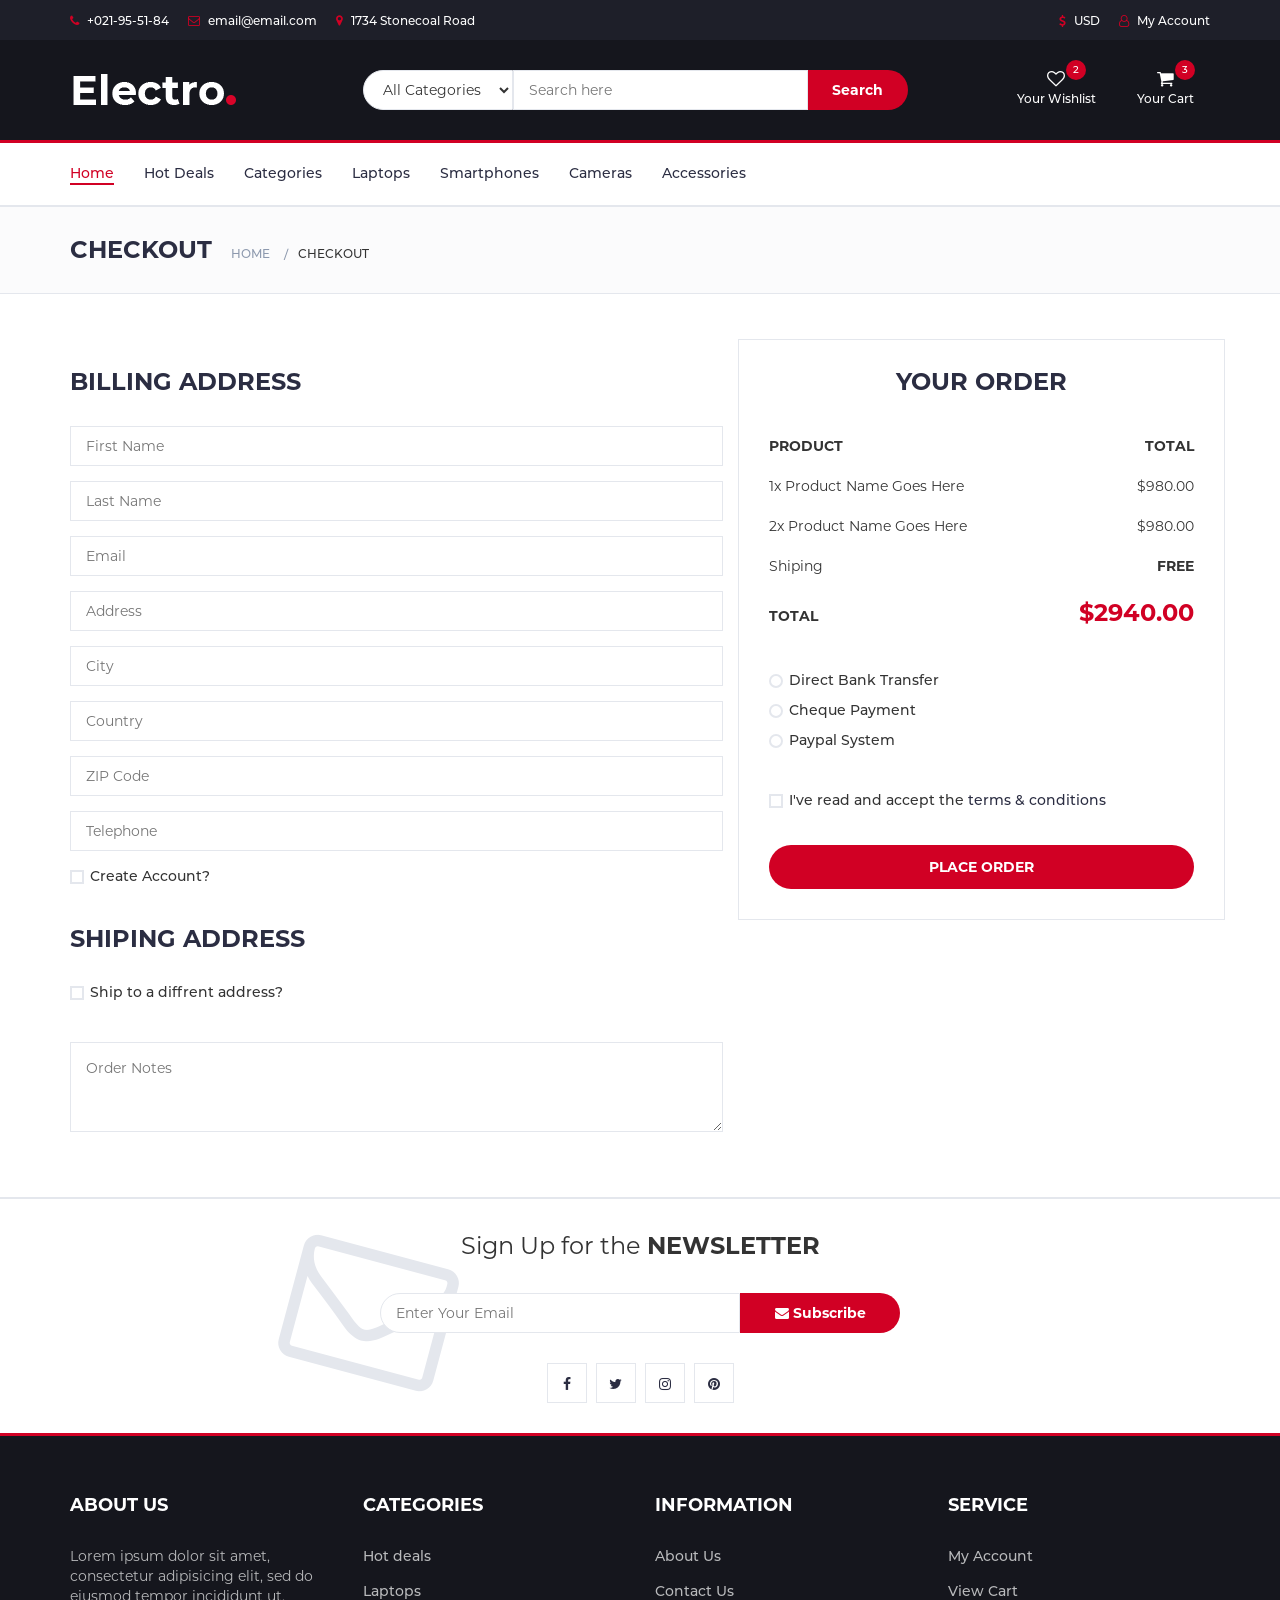
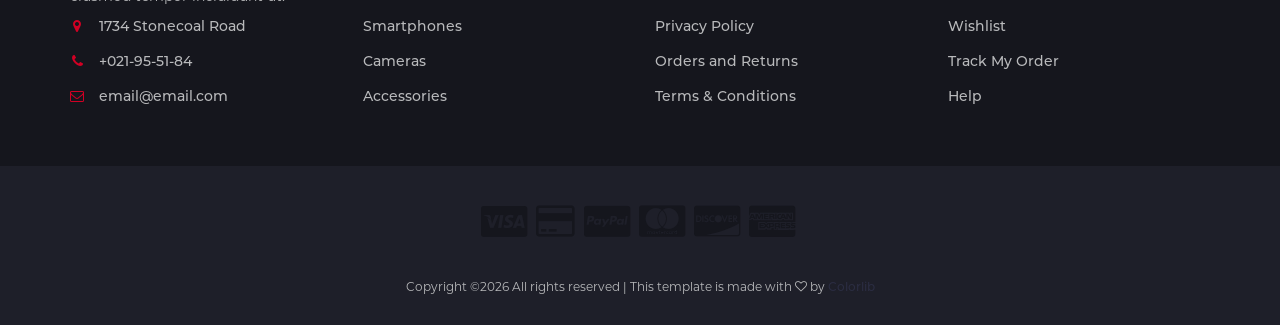
<file: tests/electro/checkout.html>
<!DOCTYPE html>
<html lang="en">
	<head>
		<meta charset="utf-8">
		<meta http-equiv="X-UA-Compatible" content="IE=edge">
		<meta name="viewport" content="width=device-width, initial-scale=1">
		 <!-- The above 3 meta tags *must* come first in the head; any other head content must come *after* these tags -->

		<title>Electro - HTML Ecommerce Template</title>

 		<!-- Bootstrap -->
 		<link type="text/css" rel="stylesheet" href="css/bootstrap.min.css"/>

 		<!-- Slick -->
 		<link type="text/css" rel="stylesheet" href="css/slick.css"/>
 		<link type="text/css" rel="stylesheet" href="css/slick-theme.css"/>

 		<!-- nouislider -->
 		<link type="text/css" rel="stylesheet" href="css/nouislider.min.css"/>

 		<!-- Font Awesome Icon -->
 		<link rel="stylesheet" href="css/font-awesome.min.css">

 		<!-- Custom stlylesheet -->
 		<link type="text/css" rel="stylesheet" href="css/style.css"/>

		<!-- HTML5 shim and Respond.js for IE8 support of HTML5 elements and media queries -->
		<!-- WARNING: Respond.js doesn't work if you view the page via file:// -->
		<!--[if lt IE 9]>
		  <script src="https://oss.maxcdn.com/html5shiv/3.7.3/html5shiv.min.js"></script>
		  <script src="https://oss.maxcdn.com/respond/1.4.2/respond.min.js"></script>
		<![endif]-->

    </head>
	<body>
		<!-- HEADER -->
		<header>
			<!-- TOP HEADER -->
			<div id="top-header">
				<div class="container">
					<ul class="header-links pull-left">
						<li><a href="#"><i class="fa fa-phone"></i> +021-95-51-84</a></li>
						<li><a href="#"><i class="fa fa-envelope-o"></i> email@email.com</a></li>
						<li><a href="#"><i class="fa fa-map-marker"></i> 1734 Stonecoal Road</a></li>
					</ul>
					<ul class="header-links pull-right">
						<li><a href="#"><i class="fa fa-dollar"></i> USD</a></li>
						<li><a href="#"><i class="fa fa-user-o"></i> My Account</a></li>
					</ul>
				</div>
			</div>
			<!-- /TOP HEADER -->

			<!-- MAIN HEADER -->
			<div id="header">
				<!-- container -->
				<div class="container">
					<!-- row -->
					<div class="row">
						<!-- LOGO -->
						<div class="col-md-3">
							<div class="header-logo">
								<a href="#" class="logo">
									<img src="./img/logo.png" alt="">
								</a>
							</div>
						</div>
						<!-- /LOGO -->

						<!-- SEARCH BAR -->
						<div class="col-md-6">
							<div class="header-search">
								<form>
									<select class="input-select">
										<option value="0">All Categories</option>
										<option value="1">Category 01</option>
										<option value="1">Category 02</option>
									</select>
									<input class="input" placeholder="Search here">
									<button class="search-btn">Search</button>
								</form>
							</div>
						</div>
						<!-- /SEARCH BAR -->

						<!-- ACCOUNT -->
						<div class="col-md-3 clearfix">
							<div class="header-ctn">
								<!-- Wishlist -->
								<div>
									<a href="#">
										<i class="fa fa-heart-o"></i>
										<span>Your Wishlist</span>
										<div class="qty">2</div>
									</a>
								</div>
								<!-- /Wishlist -->

								<!-- Cart -->
								<div class="dropdown">
									<a class="dropdown-toggle" data-toggle="dropdown" aria-expanded="true">
										<i class="fa fa-shopping-cart"></i>
										<span>Your Cart</span>
										<div class="qty">3</div>
									</a>
									<div class="cart-dropdown">
										<div class="cart-list">
											<div class="product-widget">
												<div class="product-img">
													<img src="./img/product01.png" alt="">
												</div>
												<div class="product-body">
													<h3 class="product-name"><a href="#">product name goes here</a></h3>
													<h4 class="product-price"><span class="qty">1x</span>$980.00</h4>
												</div>
												<button class="delete"><i class="fa fa-close"></i></button>
											</div>

											<div class="product-widget">
												<div class="product-img">
													<img src="./img/product02.png" alt="">
												</div>
												<div class="product-body">
													<h3 class="product-name"><a href="#">product name goes here</a></h3>
													<h4 class="product-price"><span class="qty">3x</span>$980.00</h4>
												</div>
												<button class="delete"><i class="fa fa-close"></i></button>
											</div>
										</div>
										<div class="cart-summary">
											<small>3 Item(s) selected</small>
											<h5>SUBTOTAL: $2940.00</h5>
										</div>
										<div class="cart-btns">
											<a href="#">View Cart</a>
											<a href="#">Checkout  <i class="fa fa-arrow-circle-right"></i></a>
										</div>
									</div>
								</div>
								<!-- /Cart -->

								<!-- Menu Toogle -->
								<div class="menu-toggle">
									<a href="#">
										<i class="fa fa-bars"></i>
										<span>Menu</span>
									</a>
								</div>
								<!-- /Menu Toogle -->
							</div>
						</div>
						<!-- /ACCOUNT -->
					</div>
					<!-- row -->
				</div>
				<!-- container -->
			</div>
			<!-- /MAIN HEADER -->
		</header>
		<!-- /HEADER -->

		<!-- NAVIGATION -->
		<nav id="navigation">
			<!-- container -->
			<div class="container">
				<!-- responsive-nav -->
				<div id="responsive-nav">
					<!-- NAV -->
					<ul class="main-nav nav navbar-nav">
						<li class="active"><a href="#">Home</a></li>
						<li><a href="#">Hot Deals</a></li>
						<li><a href="#">Categories</a></li>
						<li><a href="#">Laptops</a></li>
						<li><a href="#">Smartphones</a></li>
						<li><a href="#">Cameras</a></li>
						<li><a href="#">Accessories</a></li>
					</ul>
					<!-- /NAV -->
				</div>
				<!-- /responsive-nav -->
			</div>
			<!-- /container -->
		</nav>
		<!-- /NAVIGATION -->

		<!-- BREADCRUMB -->
		<div id="breadcrumb" class="section">
			<!-- container -->
			<div class="container">
				<!-- row -->
				<div class="row">
					<div class="col-md-12">
						<h3 class="breadcrumb-header">Checkout</h3>
						<ul class="breadcrumb-tree">
							<li><a href="#">Home</a></li>
							<li class="active">Checkout</li>
						</ul>
					</div>
				</div>
				<!-- /row -->
			</div>
			<!-- /container -->
		</div>
		<!-- /BREADCRUMB -->

		<!-- SECTION -->
		<div class="section">
			<!-- container -->
			<div class="container">
				<!-- row -->
				<div class="row">

					<div class="col-md-7">
						<!-- Billing Details -->
						<div class="billing-details">
							<div class="section-title">
								<h3 class="title">Billing address</h3>
							</div>
							<div class="form-group">
								<input class="input" type="text" name="first-name" placeholder="First Name">
							</div>
							<div class="form-group">
								<input class="input" type="text" name="last-name" placeholder="Last Name">
							</div>
							<div class="form-group">
								<input class="input" type="email" name="email" placeholder="Email">
							</div>
							<div class="form-group">
								<input class="input" type="text" name="address" placeholder="Address">
							</div>
							<div class="form-group">
								<input class="input" type="text" name="city" placeholder="City">
							</div>
							<div class="form-group">
								<input class="input" type="text" name="country" placeholder="Country">
							</div>
							<div class="form-group">
								<input class="input" type="text" name="zip-code" placeholder="ZIP Code">
							</div>
							<div class="form-group">
								<input class="input" type="tel" name="tel" placeholder="Telephone">
							</div>
							<div class="form-group">
								<div class="input-checkbox">
									<input type="checkbox" id="create-account">
									<label for="create-account">
										<span></span>
										Create Account?
									</label>
									<div class="caption">
										<p>Lorem ipsum dolor sit amet, consectetur adipisicing elit, sed do eiusmod tempor incididunt.</p>
										<input class="input" type="password" name="password" placeholder="Enter Your Password">
									</div>
								</div>
							</div>
						</div>
						<!-- /Billing Details -->

						<!-- Shiping Details -->
						<div class="shiping-details">
							<div class="section-title">
								<h3 class="title">Shiping address</h3>
							</div>
							<div class="input-checkbox">
								<input type="checkbox" id="shiping-address">
								<label for="shiping-address">
									<span></span>
									Ship to a diffrent address?
								</label>
								<div class="caption">
									<div class="form-group">
										<input class="input" type="text" name="first-name" placeholder="First Name">
									</div>
									<div class="form-group">
										<input class="input" type="text" name="last-name" placeholder="Last Name">
									</div>
									<div class="form-group">
										<input class="input" type="email" name="email" placeholder="Email">
									</div>
									<div class="form-group">
										<input class="input" type="text" name="address" placeholder="Address">
									</div>
									<div class="form-group">
										<input class="input" type="text" name="city" placeholder="City">
									</div>
									<div class="form-group">
										<input class="input" type="text" name="country" placeholder="Country">
									</div>
									<div class="form-group">
										<input class="input" type="text" name="zip-code" placeholder="ZIP Code">
									</div>
									<div class="form-group">
										<input class="input" type="tel" name="tel" placeholder="Telephone">
									</div>
								</div>
							</div>
						</div>
						<!-- /Shiping Details -->

						<!-- Order notes -->
						<div class="order-notes">
							<textarea class="input" placeholder="Order Notes"></textarea>
						</div>
						<!-- /Order notes -->
					</div>

					<!-- Order Details -->
					<div class="col-md-5 order-details">
						<div class="section-title text-center">
							<h3 class="title">Your Order</h3>
						</div>
						<div class="order-summary">
							<div class="order-col">
								<div><strong>PRODUCT</strong></div>
								<div><strong>TOTAL</strong></div>
							</div>
							<div class="order-products">
								<div class="order-col">
									<div>1x Product Name Goes Here</div>
									<div>$980.00</div>
								</div>
								<div class="order-col">
									<div>2x Product Name Goes Here</div>
									<div>$980.00</div>
								</div>
							</div>
							<div class="order-col">
								<div>Shiping</div>
								<div><strong>FREE</strong></div>
							</div>
							<div class="order-col">
								<div><strong>TOTAL</strong></div>
								<div><strong class="order-total">$2940.00</strong></div>
							</div>
						</div>
						<div class="payment-method">
							<div class="input-radio">
								<input type="radio" name="payment" id="payment-1">
								<label for="payment-1">
									<span></span>
									Direct Bank Transfer
								</label>
								<div class="caption">
									<p>Lorem ipsum dolor sit amet, consectetur adipisicing elit, sed do eiusmod tempor incididunt ut labore et dolore magna aliqua.</p>
								</div>
							</div>
							<div class="input-radio">
								<input type="radio" name="payment" id="payment-2">
								<label for="payment-2">
									<span></span>
									Cheque Payment
								</label>
								<div class="caption">
									<p>Lorem ipsum dolor sit amet, consectetur adipisicing elit, sed do eiusmod tempor incididunt ut labore et dolore magna aliqua.</p>
								</div>
							</div>
							<div class="input-radio">
								<input type="radio" name="payment" id="payment-3">
								<label for="payment-3">
									<span></span>
									Paypal System
								</label>
								<div class="caption">
									<p>Lorem ipsum dolor sit amet, consectetur adipisicing elit, sed do eiusmod tempor incididunt ut labore et dolore magna aliqua.</p>
								</div>
							</div>
						</div>
						<div class="input-checkbox">
							<input type="checkbox" id="terms">
							<label for="terms">
								<span></span>
								I've read and accept the <a href="#">terms & conditions</a>
							</label>
						</div>
						<a href="#" class="primary-btn order-submit">Place order</a>
					</div>
					<!-- /Order Details -->
				</div>
				<!-- /row -->
			</div>
			<!-- /container -->
		</div>
		<!-- /SECTION -->

		<!-- NEWSLETTER -->
		<div id="newsletter" class="section">
			<!-- container -->
			<div class="container">
				<!-- row -->
				<div class="row">
					<div class="col-md-12">
						<div class="newsletter">
							<p>Sign Up for the <strong>NEWSLETTER</strong></p>
							<form>
								<input class="input" type="email" placeholder="Enter Your Email">
								<button class="newsletter-btn"><i class="fa fa-envelope"></i> Subscribe</button>
							</form>
							<ul class="newsletter-follow">
								<li>
									<a href="#"><i class="fa fa-facebook"></i></a>
								</li>
								<li>
									<a href="#"><i class="fa fa-twitter"></i></a>
								</li>
								<li>
									<a href="#"><i class="fa fa-instagram"></i></a>
								</li>
								<li>
									<a href="#"><i class="fa fa-pinterest"></i></a>
								</li>
							</ul>
						</div>
					</div>
				</div>
				<!-- /row -->
			</div>
			<!-- /container -->
		</div>
		<!-- /NEWSLETTER -->

		<!-- FOOTER -->
		<footer id="footer">
			<!-- top footer -->
			<div class="section">
				<!-- container -->
				<div class="container">
					<!-- row -->
					<div class="row">
						<div class="col-md-3 col-xs-6">
							<div class="footer">
								<h3 class="footer-title">About Us</h3>
								<p>Lorem ipsum dolor sit amet, consectetur adipisicing elit, sed do eiusmod tempor incididunt ut.</p>
								<ul class="footer-links">
									<li><a href="#"><i class="fa fa-map-marker"></i>1734 Stonecoal Road</a></li>
									<li><a href="#"><i class="fa fa-phone"></i>+021-95-51-84</a></li>
									<li><a href="#"><i class="fa fa-envelope-o"></i>email@email.com</a></li>
								</ul>
							</div>
						</div>

						<div class="col-md-3 col-xs-6">
							<div class="footer">
								<h3 class="footer-title">Categories</h3>
								<ul class="footer-links">
									<li><a href="#">Hot deals</a></li>
									<li><a href="#">Laptops</a></li>
									<li><a href="#">Smartphones</a></li>
									<li><a href="#">Cameras</a></li>
									<li><a href="#">Accessories</a></li>
								</ul>
							</div>
						</div>

						<div class="clearfix visible-xs"></div>

						<div class="col-md-3 col-xs-6">
							<div class="footer">
								<h3 class="footer-title">Information</h3>
								<ul class="footer-links">
									<li><a href="#">About Us</a></li>
									<li><a href="#">Contact Us</a></li>
									<li><a href="#">Privacy Policy</a></li>
									<li><a href="#">Orders and Returns</a></li>
									<li><a href="#">Terms & Conditions</a></li>
								</ul>
							</div>
						</div>

						<div class="col-md-3 col-xs-6">
							<div class="footer">
								<h3 class="footer-title">Service</h3>
								<ul class="footer-links">
									<li><a href="#">My Account</a></li>
									<li><a href="#">View Cart</a></li>
									<li><a href="#">Wishlist</a></li>
									<li><a href="#">Track My Order</a></li>
									<li><a href="#">Help</a></li>
								</ul>
							</div>
						</div>
					</div>
					<!-- /row -->
				</div>
				<!-- /container -->
			</div>
			<!-- /top footer -->

			<!-- bottom footer -->
			<div id="bottom-footer" class="section">
				<div class="container">
					<!-- row -->
					<div class="row">
						<div class="col-md-12 text-center">
							<ul class="footer-payments">
								<li><a href="#"><i class="fa fa-cc-visa"></i></a></li>
								<li><a href="#"><i class="fa fa-credit-card"></i></a></li>
								<li><a href="#"><i class="fa fa-cc-paypal"></i></a></li>
								<li><a href="#"><i class="fa fa-cc-mastercard"></i></a></li>
								<li><a href="#"><i class="fa fa-cc-discover"></i></a></li>
								<li><a href="#"><i class="fa fa-cc-amex"></i></a></li>
							</ul>
							<span class="copyright">
								<!-- Link back to Colorlib can't be removed. Template is licensed under CC BY 3.0. -->
								Copyright &copy;<script>document.write(new Date().getFullYear());</script> All rights reserved | This template is made with <i class="fa fa-heart-o" aria-hidden="true"></i> by <a href="https://colorlib.com" target="_blank">Colorlib</a>
							<!-- Link back to Colorlib can't be removed. Template is licensed under CC BY 3.0. -->
							</span>
						</div>
					</div>
						<!-- /row -->
				</div>
				<!-- /container -->
			</div>
			<!-- /bottom footer -->
		</footer>
		<!-- /FOOTER -->

		<!-- jQuery Plugins -->
		<script src="js/jquery.min.js"></script>
		<script src="js/bootstrap.min.js"></script>
		<script src="js/slick.min.js"></script>
		<script src="js/nouislider.min.js"></script>
		<script src="js/jquery.zoom.min.js"></script>
		<script src="js/main.js"></script>

	</body>
</html>
</file>
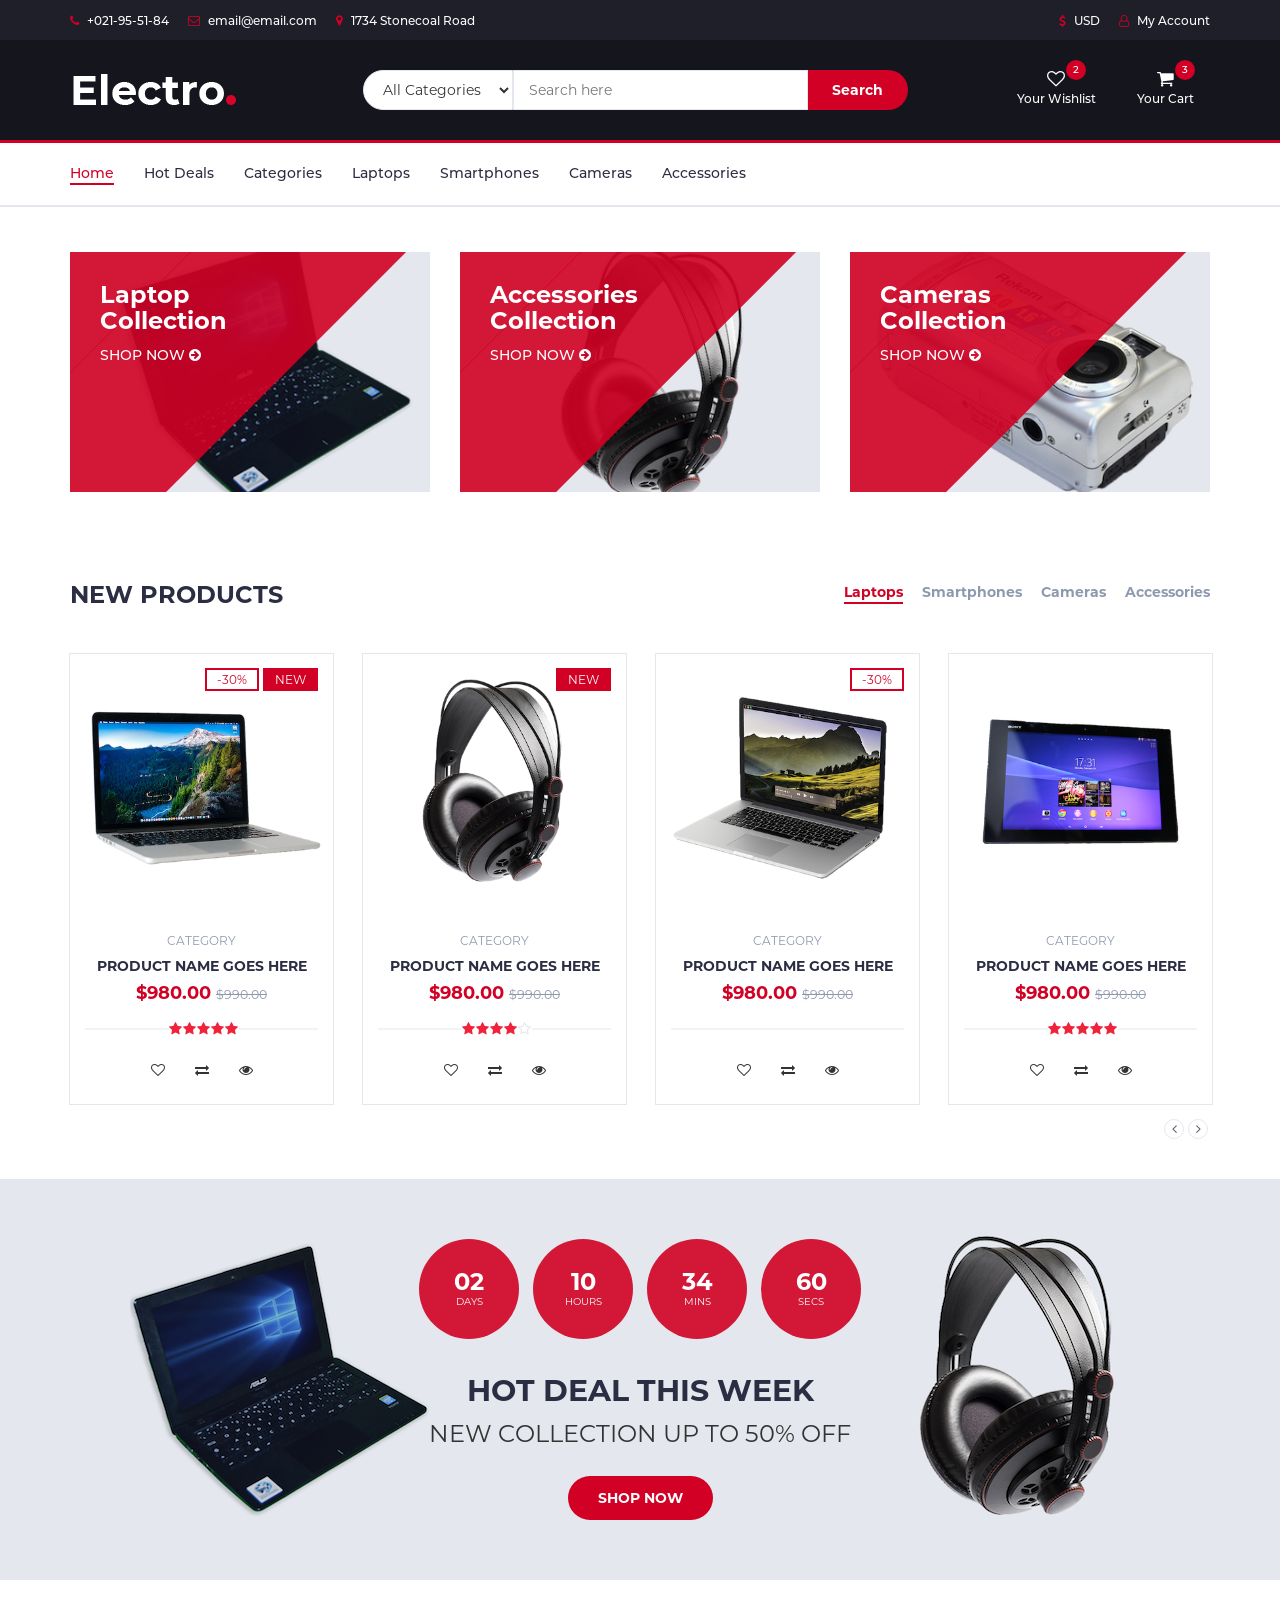
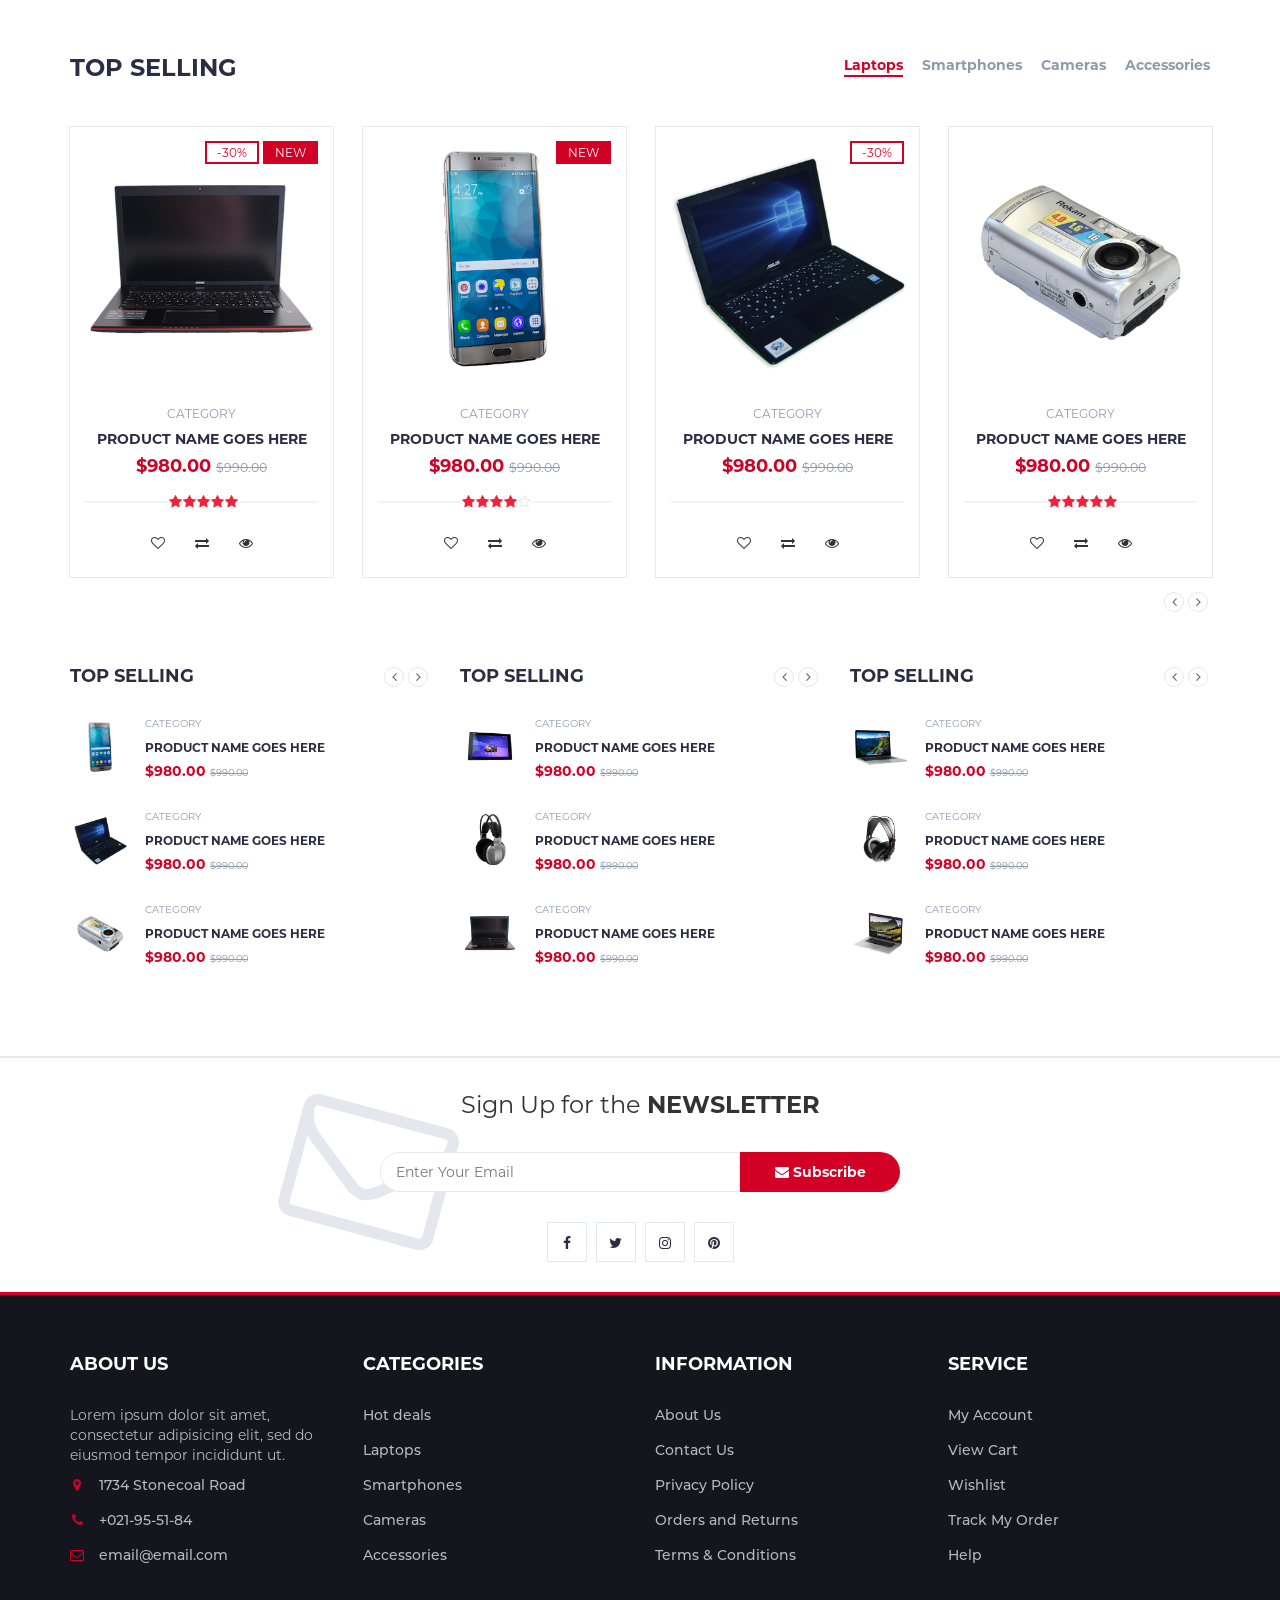
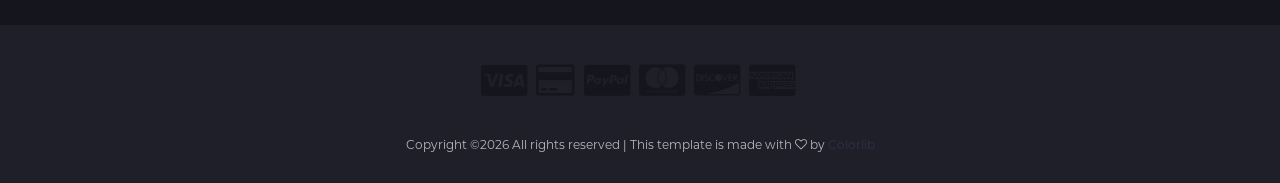
<file: tests/electro/index-base-preload-fonts.html>
<!DOCTYPE html>
<html lang="en">
	<head>
		<meta charset="utf-8">
		<meta http-equiv="X-UA-Compatible" content="IE=edge">
		<meta name="viewport" content="width=device-width, initial-scale=1">
		 <!-- The above 3 meta tags *must* come first in the head; any other head content must come *after* these tags -->

		<title>Electro - HTML Ecommerce Template</title>

		<script>
			// IRL needs error handling / feature detection etc.
			document.fonts.ready.then(function () {
				performance.mark("FontsLoaded")
			});
		</script>

		<!-- Bootstrap -->
		<link type="text/css" rel="stylesheet" href="css/bootstrap.min.css"/>

		<!-- Slick -->
		<link type="text/css" rel="stylesheet" href="css/slick.css"/>
		<link type="text/css" rel="stylesheet" href="css/slick-theme.css"/>

		<!-- nouislider -->
		<link type="text/css" rel="stylesheet" href="css/nouislider.min.css"/>

		<!-- Font Awesome Icon -->
		<link rel="stylesheet" href="css/font-awesome.min.css">

		<!-- Custom stlylesheet -->
		<link type="text/css" rel="stylesheet" href="css/style.css"/>

		<!-- HTML5 shim and Respond.js for IE8 support of HTML5 elements and media queries -->
		<!-- WARNING: Respond.js doesn't work if you view the page via file:// -->
		<!--[if lt IE 9]>
		  <script src="https://oss.maxcdn.com/html5shiv/3.7.3/html5shiv.min.js"></script>
		  <script src="https://oss.maxcdn.com/respond/1.4.2/respond.min.js"></script>
		<![endif]-->

		<!-- jQuery Plugins -->
		<script src="js/jquery.min.js"></script>
		<script src="js/bootstrap.min.js"></script>
		<script src="js/slick.min.js"></script>
		<script src="js/nouislider.min.js"></script>
		<script src="js/jquery.zoom.min.js"></script>

		<script src="js/dummy-js-async.js" async></script>
		<script src="js/dummy-js-defer.js" defer></script>

		<link rel="preload" href="fonts/Montserrat-Regular.woff2" as="font" crossorigin/>
		<link rel="preload" href="fonts/fontawesome-webfont.woff2?v=4.7.0" as="font" crossorigin/>
		<link rel="preload" href="fonts/Montserrat-Medium.woff2" as="font" crossorigin/>
		<link rel="preload" href="fonts/Montserrat-Bold.woff2" as="font" crossorigin/>

    </head>
	<body>
		<!-- HEADER -->
		<header>
			<!-- TOP HEADER -->
			<div id="top-header">
				<div class="container">
					<ul class="header-links pull-left">
						<li><a href="#"><i class="fa fa-phone"></i> +021-95-51-84</a></li>
						<li><a href="#"><i class="fa fa-envelope-o"></i> email@email.com</a></li>
						<li><a href="#"><i class="fa fa-map-marker"></i> 1734 Stonecoal Road</a></li>
					</ul>
					<ul class="header-links pull-right">
						<li><a href="#"><i class="fa fa-dollar"></i> USD</a></li>
						<li><a href="#"><i class="fa fa-user-o"></i> My Account</a></li>
					</ul>
				</div>
			</div>
			<!-- /TOP HEADER -->

			<!-- MAIN HEADER -->
			<div id="header">
				<!-- container -->
				<div class="container">
					<!-- row -->
					<div class="row">
						<!-- LOGO -->
						<div class="col-md-3">
							<div class="header-logo">
								<a href="#" class="logo">
									<img src="./img/logo.png" alt="">
								</a>
							</div>
						</div>
						<!-- /LOGO -->

						<!-- SEARCH BAR -->
						<div class="col-md-6">
							<div class="header-search">
								<form>
									<select class="input-select">
										<option value="0">All Categories</option>
										<option value="1">Category 01</option>
										<option value="1">Category 02</option>
									</select>
									<input class="input" placeholder="Search here">
									<button class="search-btn">Search</button>
								</form>
							</div>
						</div>
						<!-- /SEARCH BAR -->

						<!-- ACCOUNT -->
						<div class="col-md-3 clearfix">
							<div class="header-ctn">
								<!-- Wishlist -->
								<div>
									<a href="#">
										<i class="fa fa-heart-o"></i>
										<span>Your Wishlist</span>
										<div class="qty">2</div>
									</a>
								</div>
								<!-- /Wishlist -->

								<!-- Cart -->
								<div class="dropdown">
									<a class="dropdown-toggle" data-toggle="dropdown" aria-expanded="true">
										<i class="fa fa-shopping-cart"></i>
										<span>Your Cart</span>
										<div class="qty">3</div>
									</a>
									<div class="cart-dropdown">
										<div class="cart-list">
											<div class="product-widget">
												<div class="product-img">
													<img src="./img/product01.png" alt="">
												</div>
												<div class="product-body">
													<h3 class="product-name"><a href="#">product name goes here</a></h3>
													<h4 class="product-price"><span class="qty">1x</span>$980.00</h4>
												</div>
												<button class="delete"><i class="fa fa-close"></i></button>
											</div>

											<div class="product-widget">
												<div class="product-img">
													<img src="./img/product02.png" alt="">
												</div>
												<div class="product-body">
													<h3 class="product-name"><a href="#">product name goes here</a></h3>
													<h4 class="product-price"><span class="qty">3x</span>$980.00</h4>
												</div>
												<button class="delete"><i class="fa fa-close"></i></button>
											</div>
										</div>
										<div class="cart-summary">
											<small>3 Item(s) selected</small>
											<h5>SUBTOTAL: $2940.00</h5>
										</div>
										<div class="cart-btns">
											<a href="#">View Cart</a>
											<a href="#">Checkout  <i class="fa fa-arrow-circle-right"></i></a>
										</div>
									</div>
								</div>
								<!-- /Cart -->

								<!-- Menu Toogle -->
								<div class="menu-toggle">
									<a href="#">
										<i class="fa fa-bars"></i>
										<span>Menu</span>
									</a>
								</div>
								<!-- /Menu Toogle -->
							</div>
						</div>
						<!-- /ACCOUNT -->
					</div>
					<!-- row -->
				</div>
				<!-- container -->
			</div>
			<!-- /MAIN HEADER -->
		</header>
		<!-- /HEADER -->

		<!-- NAVIGATION -->
		<nav id="navigation">
			<!-- container -->
			<div class="container">
				<!-- responsive-nav -->
				<div id="responsive-nav">
					<!-- NAV -->
					<ul class="main-nav nav navbar-nav">
						<li class="active"><a href="#">Home</a></li>
						<li><a href="#">Hot Deals</a></li>
						<li><a href="#">Categories</a></li>
						<li><a href="#">Laptops</a></li>
						<li><a href="#">Smartphones</a></li>
						<li><a href="#">Cameras</a></li>
						<li><a href="#">Accessories</a></li>
					</ul>
					<!-- /NAV -->
				</div>
				<!-- /responsive-nav -->
			</div>
			<!-- /container -->
		</nav>
		<!-- /NAVIGATION -->

		<!-- SECTION -->
		<div class="section">
			<!-- container -->
			<div class="container">
				<!-- row -->
				<div class="row">
					<!-- shop -->
					<div class="col-md-4 col-xs-6">
						<div class="shop">
							<div class="shop-img">
								<img src="./img/shop01.png" alt="">
							</div>
							<div class="shop-body">
								<h3>Laptop<br>Collection</h3>
								<a href="#" class="cta-btn">Shop now <i class="fa fa-arrow-circle-right"></i></a>
							</div>
						</div>
					</div>
					<!-- /shop -->

					<!-- shop -->
					<div class="col-md-4 col-xs-6">
						<div class="shop">
							<div class="shop-img">
								<img src="./img/shop03.png" alt="">
							</div>
							<div class="shop-body">
								<h3>Accessories<br>Collection</h3>
								<a href="#" class="cta-btn">Shop now <i class="fa fa-arrow-circle-right"></i></a>
							</div>
						</div>
					</div>
					<!-- /shop -->

					<!-- shop -->
					<div class="col-md-4 col-xs-6">
						<div class="shop">
							<div class="shop-img">
								<img src="./img/shop02.png" alt="">
							</div>
							<div class="shop-body">
								<h3>Cameras<br>Collection</h3>
								<a href="#" class="cta-btn">Shop now <i class="fa fa-arrow-circle-right"></i></a>
							</div>
						</div>
					</div>
					<!-- /shop -->
				</div>
				<!-- /row -->
			</div>
			<!-- /container -->
		</div>
		<!-- /SECTION -->

		<!-- SECTION -->
		<div class="section">
			<!-- container -->
			<div class="container">
				<!-- row -->
				<div class="row">

					<!-- section title -->
					<div class="col-md-12">
						<div class="section-title">
							<h3 class="title">New Products</h3>
							<div class="section-nav">
								<ul class="section-tab-nav tab-nav">
									<li class="active"><a data-toggle="tab" href="#tab1">Laptops</a></li>
									<li><a data-toggle="tab" href="#tab1">Smartphones</a></li>
									<li><a data-toggle="tab" href="#tab1">Cameras</a></li>
									<li><a data-toggle="tab" href="#tab1">Accessories</a></li>
								</ul>
							</div>
						</div>
					</div>
					<!-- /section title -->

					<!-- Products tab & slick -->
					<div class="col-md-12">
						<div class="row">
							<div class="products-tabs">
								<!-- tab -->
								<div id="tab1" class="tab-pane active">
									<div class="products-slick" data-nav="#slick-nav-1">
										<!-- product -->
										<div class="product">
											<div class="product-img">
												<img src="./img/product01.png" alt="">
												<div class="product-label">
													<span class="sale">-30%</span>
													<span class="new">NEW</span>
												</div>
											</div>
											<div class="product-body">
												<p class="product-category">Category</p>
												<h3 class="product-name"><a href="#">product name goes here</a></h3>
												<h4 class="product-price">$980.00 <del class="product-old-price">$990.00</del></h4>
												<div class="product-rating">
													<i class="fa fa-star"></i>
													<i class="fa fa-star"></i>
													<i class="fa fa-star"></i>
													<i class="fa fa-star"></i>
													<i class="fa fa-star"></i>
												</div>
												<div class="product-btns">
													<button class="add-to-wishlist"><i class="fa fa-heart-o"></i><span class="tooltipp">add to wishlist</span></button>
													<button class="add-to-compare"><i class="fa fa-exchange"></i><span class="tooltipp">add to compare</span></button>
													<button class="quick-view"><i class="fa fa-eye"></i><span class="tooltipp">quick view</span></button>
												</div>
											</div>
											<div class="add-to-cart">
												<button class="add-to-cart-btn"><i class="fa fa-shopping-cart"></i> add to cart</button>
											</div>
										</div>
										<!-- /product -->

										<!-- product -->
										<div class="product">
											<div class="product-img">
												<img src="./img/product02.png" alt="">
												<div class="product-label">
													<span class="new">NEW</span>
												</div>
											</div>
											<div class="product-body">
												<p class="product-category">Category</p>
												<h3 class="product-name"><a href="#">product name goes here</a></h3>
												<h4 class="product-price">$980.00 <del class="product-old-price">$990.00</del></h4>
												<div class="product-rating">
													<i class="fa fa-star"></i>
													<i class="fa fa-star"></i>
													<i class="fa fa-star"></i>
													<i class="fa fa-star"></i>
													<i class="fa fa-star-o"></i>
												</div>
												<div class="product-btns">
													<button class="add-to-wishlist"><i class="fa fa-heart-o"></i><span class="tooltipp">add to wishlist</span></button>
													<button class="add-to-compare"><i class="fa fa-exchange"></i><span class="tooltipp">add to compare</span></button>
													<button class="quick-view"><i class="fa fa-eye"></i><span class="tooltipp">quick view</span></button>
												</div>
											</div>
											<div class="add-to-cart">
												<button class="add-to-cart-btn"><i class="fa fa-shopping-cart"></i> add to cart</button>
											</div>
										</div>
										<!-- /product -->

										<!-- product -->
										<div class="product">
											<div class="product-img">
												<img src="./img/product03.png" alt="">
												<div class="product-label">
													<span class="sale">-30%</span>
												</div>
											</div>
											<div class="product-body">
												<p class="product-category">Category</p>
												<h3 class="product-name"><a href="#">product name goes here</a></h3>
												<h4 class="product-price">$980.00 <del class="product-old-price">$990.00</del></h4>
												<div class="product-rating">
												</div>
												<div class="product-btns">
													<button class="add-to-wishlist"><i class="fa fa-heart-o"></i><span class="tooltipp">add to wishlist</span></button>
													<button class="add-to-compare"><i class="fa fa-exchange"></i><span class="tooltipp">add to compare</span></button>
													<button class="quick-view"><i class="fa fa-eye"></i><span class="tooltipp">quick view</span></button>
												</div>
											</div>
											<div class="add-to-cart">
												<button class="add-to-cart-btn"><i class="fa fa-shopping-cart"></i> add to cart</button>
											</div>
										</div>
										<!-- /product -->

										<!-- product -->
										<div class="product">
											<div class="product-img">
												<img src="./img/product04.png" alt="">
											</div>
											<div class="product-body">
												<p class="product-category">Category</p>
												<h3 class="product-name"><a href="#">product name goes here</a></h3>
												<h4 class="product-price">$980.00 <del class="product-old-price">$990.00</del></h4>
												<div class="product-rating">
													<i class="fa fa-star"></i>
													<i class="fa fa-star"></i>
													<i class="fa fa-star"></i>
													<i class="fa fa-star"></i>
													<i class="fa fa-star"></i>
												</div>
												<div class="product-btns">
													<button class="add-to-wishlist"><i class="fa fa-heart-o"></i><span class="tooltipp">add to wishlist</span></button>
													<button class="add-to-compare"><i class="fa fa-exchange"></i><span class="tooltipp">add to compare</span></button>
													<button class="quick-view"><i class="fa fa-eye"></i><span class="tooltipp">quick view</span></button>
												</div>
											</div>
											<div class="add-to-cart">
												<button class="add-to-cart-btn"><i class="fa fa-shopping-cart"></i> add to cart</button>
											</div>
										</div>
										<!-- /product -->

										<!-- product -->
										<div class="product">
											<div class="product-img">
												<img src="./img/product05.png" alt="">
											</div>
											<div class="product-body">
												<p class="product-category">Category</p>
												<h3 class="product-name"><a href="#">product name goes here</a></h3>
												<h4 class="product-price">$980.00 <del class="product-old-price">$990.00</del></h4>
												<div class="product-rating">
													<i class="fa fa-star"></i>
													<i class="fa fa-star"></i>
													<i class="fa fa-star"></i>
													<i class="fa fa-star"></i>
													<i class="fa fa-star"></i>
												</div>
												<div class="product-btns">
													<button class="add-to-wishlist"><i class="fa fa-heart-o"></i><span class="tooltipp">add to wishlist</span></button>
													<button class="add-to-compare"><i class="fa fa-exchange"></i><span class="tooltipp">add to compare</span></button>
													<button class="quick-view"><i class="fa fa-eye"></i><span class="tooltipp">quick view</span></button>
												</div>
											</div>
											<div class="add-to-cart">
												<button class="add-to-cart-btn"><i class="fa fa-shopping-cart"></i> add to cart</button>
											</div>
										</div>
										<!-- /product -->
									</div>
									<div id="slick-nav-1" class="products-slick-nav"></div>
								</div>
								<!-- /tab -->
							</div>
						</div>
					</div>
					<!-- Products tab & slick -->
				</div>
				<!-- /row -->
			</div>
			<!-- /container -->
		</div>
		<!-- /SECTION -->

		<!-- HOT DEAL SECTION -->
		<div id="hot-deal" class="section">
			<!-- container -->
			<div class="container">
				<!-- row -->
				<div class="row">
					<div class="col-md-12">
						<div class="hot-deal">
							<ul class="hot-deal-countdown">
								<li>
									<div>
										<h3>02</h3>
										<span>Days</span>
									</div>
								</li>
								<li>
									<div>
										<h3>10</h3>
										<span>Hours</span>
									</div>
								</li>
								<li>
									<div>
										<h3>34</h3>
										<span>Mins</span>
									</div>
								</li>
								<li>
									<div>
										<h3>60</h3>
										<span>Secs</span>
									</div>
								</li>
							</ul>
							<h2 class="text-uppercase">hot deal this week</h2>
							<p>New Collection Up to 50% OFF</p>
							<a class="primary-btn cta-btn" href="#">Shop now</a>
						</div>
					</div>
				</div>
				<!-- /row -->
			</div>
			<!-- /container -->
		</div>
		<!-- /HOT DEAL SECTION -->

		<!-- SECTION -->
		<div class="section">
			<!-- container -->
			<div class="container">
				<!-- row -->
				<div class="row">

					<!-- section title -->
					<div class="col-md-12">
						<div class="section-title">
							<h3 class="title">Top selling</h3>
							<div class="section-nav">
								<ul class="section-tab-nav tab-nav">
									<li class="active"><a data-toggle="tab" href="#tab2">Laptops</a></li>
									<li><a data-toggle="tab" href="#tab2">Smartphones</a></li>
									<li><a data-toggle="tab" href="#tab2">Cameras</a></li>
									<li><a data-toggle="tab" href="#tab2">Accessories</a></li>
								</ul>
							</div>
						</div>
					</div>
					<!-- /section title -->

					<!-- Products tab & slick -->
					<div class="col-md-12">
						<div class="row">
							<div class="products-tabs">
								<!-- tab -->
								<div id="tab2" class="tab-pane fade in active">
									<div class="products-slick" data-nav="#slick-nav-2">
										<!-- product -->
										<div class="product">
											<div class="product-img">
												<img src="./img/product06.png" alt="">
												<div class="product-label">
													<span class="sale">-30%</span>
													<span class="new">NEW</span>
												</div>
											</div>
											<div class="product-body">
												<p class="product-category">Category</p>
												<h3 class="product-name"><a href="#">product name goes here</a></h3>
												<h4 class="product-price">$980.00 <del class="product-old-price">$990.00</del></h4>
												<div class="product-rating">
													<i class="fa fa-star"></i>
													<i class="fa fa-star"></i>
													<i class="fa fa-star"></i>
													<i class="fa fa-star"></i>
													<i class="fa fa-star"></i>
												</div>
												<div class="product-btns">
													<button class="add-to-wishlist"><i class="fa fa-heart-o"></i><span class="tooltipp">add to wishlist</span></button>
													<button class="add-to-compare"><i class="fa fa-exchange"></i><span class="tooltipp">add to compare</span></button>
													<button class="quick-view"><i class="fa fa-eye"></i><span class="tooltipp">quick view</span></button>
												</div>
											</div>
											<div class="add-to-cart">
												<button class="add-to-cart-btn"><i class="fa fa-shopping-cart"></i> add to cart</button>
											</div>
										</div>
										<!-- /product -->

										<!-- product -->
										<div class="product">
											<div class="product-img">
												<img src="./img/product07.png" alt="">
												<div class="product-label">
													<span class="new">NEW</span>
												</div>
											</div>
											<div class="product-body">
												<p class="product-category">Category</p>
												<h3 class="product-name"><a href="#">product name goes here</a></h3>
												<h4 class="product-price">$980.00 <del class="product-old-price">$990.00</del></h4>
												<div class="product-rating">
													<i class="fa fa-star"></i>
													<i class="fa fa-star"></i>
													<i class="fa fa-star"></i>
													<i class="fa fa-star"></i>
													<i class="fa fa-star-o"></i>
												</div>
												<div class="product-btns">
													<button class="add-to-wishlist"><i class="fa fa-heart-o"></i><span class="tooltipp">add to wishlist</span></button>
													<button class="add-to-compare"><i class="fa fa-exchange"></i><span class="tooltipp">add to compare</span></button>
													<button class="quick-view"><i class="fa fa-eye"></i><span class="tooltipp">quick view</span></button>
												</div>
											</div>
											<div class="add-to-cart">
												<button class="add-to-cart-btn"><i class="fa fa-shopping-cart"></i> add to cart</button>
											</div>
										</div>
										<!-- /product -->

										<!-- product -->
										<div class="product">
											<div class="product-img">
												<img src="./img/product08.png" alt="">
												<div class="product-label">
													<span class="sale">-30%</span>
												</div>
											</div>
											<div class="product-body">
												<p class="product-category">Category</p>
												<h3 class="product-name"><a href="#">product name goes here</a></h3>
												<h4 class="product-price">$980.00 <del class="product-old-price">$990.00</del></h4>
												<div class="product-rating">
												</div>
												<div class="product-btns">
													<button class="add-to-wishlist"><i class="fa fa-heart-o"></i><span class="tooltipp">add to wishlist</span></button>
													<button class="add-to-compare"><i class="fa fa-exchange"></i><span class="tooltipp">add to compare</span></button>
													<button class="quick-view"><i class="fa fa-eye"></i><span class="tooltipp">quick view</span></button>
												</div>
											</div>
											<div class="add-to-cart">
												<button class="add-to-cart-btn"><i class="fa fa-shopping-cart"></i> add to cart</button>
											</div>
										</div>
										<!-- /product -->

										<!-- product -->
										<div class="product">
											<div class="product-img">
												<img src="./img/product09.png" alt="">
											</div>
											<div class="product-body">
												<p class="product-category">Category</p>
												<h3 class="product-name"><a href="#">product name goes here</a></h3>
												<h4 class="product-price">$980.00 <del class="product-old-price">$990.00</del></h4>
												<div class="product-rating">
													<i class="fa fa-star"></i>
													<i class="fa fa-star"></i>
													<i class="fa fa-star"></i>
													<i class="fa fa-star"></i>
													<i class="fa fa-star"></i>
												</div>
												<div class="product-btns">
													<button class="add-to-wishlist"><i class="fa fa-heart-o"></i><span class="tooltipp">add to wishlist</span></button>
													<button class="add-to-compare"><i class="fa fa-exchange"></i><span class="tooltipp">add to compare</span></button>
													<button class="quick-view"><i class="fa fa-eye"></i><span class="tooltipp">quick view</span></button>
												</div>
											</div>
											<div class="add-to-cart">
												<button class="add-to-cart-btn"><i class="fa fa-shopping-cart"></i> add to cart</button>
											</div>
										</div>
										<!-- /product -->

										<!-- product -->
										<div class="product">
											<div class="product-img">
												<img src="./img/product01.png" alt="">
											</div>
											<div class="product-body">
												<p class="product-category">Category</p>
												<h3 class="product-name"><a href="#">product name goes here</a></h3>
												<h4 class="product-price">$980.00 <del class="product-old-price">$990.00</del></h4>
												<div class="product-rating">
													<i class="fa fa-star"></i>
													<i class="fa fa-star"></i>
													<i class="fa fa-star"></i>
													<i class="fa fa-star"></i>
													<i class="fa fa-star"></i>
												</div>
												<div class="product-btns">
													<button class="add-to-wishlist"><i class="fa fa-heart-o"></i><span class="tooltipp">add to wishlist</span></button>
													<button class="add-to-compare"><i class="fa fa-exchange"></i><span class="tooltipp">add to compare</span></button>
													<button class="quick-view"><i class="fa fa-eye"></i><span class="tooltipp">quick view</span></button>
												</div>
											</div>
											<div class="add-to-cart">
												<button class="add-to-cart-btn"><i class="fa fa-shopping-cart"></i> add to cart</button>
											</div>
										</div>
										<!-- /product -->
									</div>
									<div id="slick-nav-2" class="products-slick-nav"></div>
								</div>
								<!-- /tab -->
							</div>
						</div>
					</div>
					<!-- /Products tab & slick -->
				</div>
				<!-- /row -->
			</div>
			<!-- /container -->
		</div>
		<!-- /SECTION -->

		<!-- SECTION -->
		<div class="section">
			<!-- container -->
			<div class="container">
				<!-- row -->
				<div class="row">
					<div class="col-md-4 col-xs-6">
						<div class="section-title">
							<h4 class="title">Top selling</h4>
							<div class="section-nav">
								<div id="slick-nav-3" class="products-slick-nav"></div>
							</div>
						</div>

						<div class="products-widget-slick" data-nav="#slick-nav-3">
							<div>
								<!-- product widget -->
								<div class="product-widget">
									<div class="product-img">
										<img src="./img/product07.png" alt="">
									</div>
									<div class="product-body">
										<p class="product-category">Category</p>
										<h3 class="product-name"><a href="#">product name goes here</a></h3>
										<h4 class="product-price">$980.00 <del class="product-old-price">$990.00</del></h4>
									</div>
								</div>
								<!-- /product widget -->

								<!-- product widget -->
								<div class="product-widget">
									<div class="product-img">
										<img src="./img/product08.png" alt="">
									</div>
									<div class="product-body">
										<p class="product-category">Category</p>
										<h3 class="product-name"><a href="#">product name goes here</a></h3>
										<h4 class="product-price">$980.00 <del class="product-old-price">$990.00</del></h4>
									</div>
								</div>
								<!-- /product widget -->

								<!-- product widget -->
								<div class="product-widget">
									<div class="product-img">
										<img src="./img/product09.png" alt="">
									</div>
									<div class="product-body">
										<p class="product-category">Category</p>
										<h3 class="product-name"><a href="#">product name goes here</a></h3>
										<h4 class="product-price">$980.00 <del class="product-old-price">$990.00</del></h4>
									</div>
								</div>
								<!-- product widget -->
							</div>

							<div>
								<!-- product widget -->
								<div class="product-widget">
									<div class="product-img">
										<img src="./img/product01.png" alt="">
									</div>
									<div class="product-body">
										<p class="product-category">Category</p>
										<h3 class="product-name"><a href="#">product name goes here</a></h3>
										<h4 class="product-price">$980.00 <del class="product-old-price">$990.00</del></h4>
									</div>
								</div>
								<!-- /product widget -->

								<!-- product widget -->
								<div class="product-widget">
									<div class="product-img">
										<img src="./img/product02.png" alt="">
									</div>
									<div class="product-body">
										<p class="product-category">Category</p>
										<h3 class="product-name"><a href="#">product name goes here</a></h3>
										<h4 class="product-price">$980.00 <del class="product-old-price">$990.00</del></h4>
									</div>
								</div>
								<!-- /product widget -->

								<!-- product widget -->
								<div class="product-widget">
									<div class="product-img">
										<img src="./img/product03.png" alt="">
									</div>
									<div class="product-body">
										<p class="product-category">Category</p>
										<h3 class="product-name"><a href="#">product name goes here</a></h3>
										<h4 class="product-price">$980.00 <del class="product-old-price">$990.00</del></h4>
									</div>
								</div>
								<!-- product widget -->
							</div>
						</div>
					</div>

					<div class="col-md-4 col-xs-6">
						<div class="section-title">
							<h4 class="title">Top selling</h4>
							<div class="section-nav">
								<div id="slick-nav-4" class="products-slick-nav"></div>
							</div>
						</div>

						<div class="products-widget-slick" data-nav="#slick-nav-4">
							<div>
								<!-- product widget -->
								<div class="product-widget">
									<div class="product-img">
										<img src="./img/product04.png" alt="">
									</div>
									<div class="product-body">
										<p class="product-category">Category</p>
										<h3 class="product-name"><a href="#">product name goes here</a></h3>
										<h4 class="product-price">$980.00 <del class="product-old-price">$990.00</del></h4>
									</div>
								</div>
								<!-- /product widget -->

								<!-- product widget -->
								<div class="product-widget">
									<div class="product-img">
										<img src="./img/product05.png" alt="">
									</div>
									<div class="product-body">
										<p class="product-category">Category</p>
										<h3 class="product-name"><a href="#">product name goes here</a></h3>
										<h4 class="product-price">$980.00 <del class="product-old-price">$990.00</del></h4>
									</div>
								</div>
								<!-- /product widget -->

								<!-- product widget -->
								<div class="product-widget">
									<div class="product-img">
										<img src="./img/product06.png" alt="">
									</div>
									<div class="product-body">
										<p class="product-category">Category</p>
										<h3 class="product-name"><a href="#">product name goes here</a></h3>
										<h4 class="product-price">$980.00 <del class="product-old-price">$990.00</del></h4>
									</div>
								</div>
								<!-- product widget -->
							</div>

							<div>
								<!-- product widget -->
								<div class="product-widget">
									<div class="product-img">
										<img src="./img/product07.png" alt="">
									</div>
									<div class="product-body">
										<p class="product-category">Category</p>
										<h3 class="product-name"><a href="#">product name goes here</a></h3>
										<h4 class="product-price">$980.00 <del class="product-old-price">$990.00</del></h4>
									</div>
								</div>
								<!-- /product widget -->

								<!-- product widget -->
								<div class="product-widget">
									<div class="product-img">
										<img src="./img/product08.png" alt="">
									</div>
									<div class="product-body">
										<p class="product-category">Category</p>
										<h3 class="product-name"><a href="#">product name goes here</a></h3>
										<h4 class="product-price">$980.00 <del class="product-old-price">$990.00</del></h4>
									</div>
								</div>
								<!-- /product widget -->

								<!-- product widget -->
								<div class="product-widget">
									<div class="product-img">
										<img src="./img/product09.png" alt="">
									</div>
									<div class="product-body">
										<p class="product-category">Category</p>
										<h3 class="product-name"><a href="#">product name goes here</a></h3>
										<h4 class="product-price">$980.00 <del class="product-old-price">$990.00</del></h4>
									</div>
								</div>
								<!-- product widget -->
							</div>
						</div>
					</div>

					<div class="clearfix visible-sm visible-xs"></div>

					<div class="col-md-4 col-xs-6">
						<div class="section-title">
							<h4 class="title">Top selling</h4>
							<div class="section-nav">
								<div id="slick-nav-5" class="products-slick-nav"></div>
							</div>
						</div>

						<div class="products-widget-slick" data-nav="#slick-nav-5">
							<div>
								<!-- product widget -->
								<div class="product-widget">
									<div class="product-img">
										<img src="./img/product01.png" alt="">
									</div>
									<div class="product-body">
										<p class="product-category">Category</p>
										<h3 class="product-name"><a href="#">product name goes here</a></h3>
										<h4 class="product-price">$980.00 <del class="product-old-price">$990.00</del></h4>
									</div>
								</div>
								<!-- /product widget -->

								<!-- product widget -->
								<div class="product-widget">
									<div class="product-img">
										<img src="./img/product02.png" alt="">
									</div>
									<div class="product-body">
										<p class="product-category">Category</p>
										<h3 class="product-name"><a href="#">product name goes here</a></h3>
										<h4 class="product-price">$980.00 <del class="product-old-price">$990.00</del></h4>
									</div>
								</div>
								<!-- /product widget -->

								<!-- product widget -->
								<div class="product-widget">
									<div class="product-img">
										<img src="./img/product03.png" alt="">
									</div>
									<div class="product-body">
										<p class="product-category">Category</p>
										<h3 class="product-name"><a href="#">product name goes here</a></h3>
										<h4 class="product-price">$980.00 <del class="product-old-price">$990.00</del></h4>
									</div>
								</div>
								<!-- product widget -->
							</div>

							<div>
								<!-- product widget -->
								<div class="product-widget">
									<div class="product-img">
										<img src="./img/product04.png" alt="">
									</div>
									<div class="product-body">
										<p class="product-category">Category</p>
										<h3 class="product-name"><a href="#">product name goes here</a></h3>
										<h4 class="product-price">$980.00 <del class="product-old-price">$990.00</del></h4>
									</div>
								</div>
								<!-- /product widget -->

								<!-- product widget -->
								<div class="product-widget">
									<div class="product-img">
										<img src="./img/product05.png" alt="">
									</div>
									<div class="product-body">
										<p class="product-category">Category</p>
										<h3 class="product-name"><a href="#">product name goes here</a></h3>
										<h4 class="product-price">$980.00 <del class="product-old-price">$990.00</del></h4>
									</div>
								</div>
								<!-- /product widget -->

								<!-- product widget -->
								<div class="product-widget">
									<div class="product-img">
										<img src="./img/product06.png" alt="">
									</div>
									<div class="product-body">
										<p class="product-category">Category</p>
										<h3 class="product-name"><a href="#">product name goes here</a></h3>
										<h4 class="product-price">$980.00 <del class="product-old-price">$990.00</del></h4>
									</div>
								</div>
								<!-- product widget -->
							</div>
						</div>
					</div>

				</div>
				<!-- /row -->
			</div>
			<!-- /container -->
		</div>
		<!-- /SECTION -->

		<!-- NEWSLETTER -->
		<div id="newsletter" class="section">
			<!-- container -->
			<div class="container">
				<!-- row -->
				<div class="row">
					<div class="col-md-12">
						<div class="newsletter">
							<p>Sign Up for the <strong>NEWSLETTER</strong></p>
							<form>
								<input class="input" type="email" placeholder="Enter Your Email">
								<button class="newsletter-btn"><i class="fa fa-envelope"></i> Subscribe</button>
							</form>
							<ul class="newsletter-follow">
								<li>
									<a href="#"><i class="fa fa-facebook"></i></a>
								</li>
								<li>
									<a href="#"><i class="fa fa-twitter"></i></a>
								</li>
								<li>
									<a href="#"><i class="fa fa-instagram"></i></a>
								</li>
								<li>
									<a href="#"><i class="fa fa-pinterest"></i></a>
								</li>
							</ul>
						</div>
					</div>
				</div>
				<!-- /row -->
			</div>
			<!-- /container -->
		</div>
		<!-- /NEWSLETTER -->

		<!-- FOOTER -->
		<footer id="footer">
			<!-- top footer -->
			<div class="section">
				<!-- container -->
				<div class="container">
					<!-- row -->
					<div class="row">
						<div class="col-md-3 col-xs-6">
							<div class="footer">
								<h3 class="footer-title">About Us</h3>
								<p>Lorem ipsum dolor sit amet, consectetur adipisicing elit, sed do eiusmod tempor incididunt ut.</p>
								<ul class="footer-links">
									<li><a href="#"><i class="fa fa-map-marker"></i>1734 Stonecoal Road</a></li>
									<li><a href="#"><i class="fa fa-phone"></i>+021-95-51-84</a></li>
									<li><a href="#"><i class="fa fa-envelope-o"></i>email@email.com</a></li>
								</ul>
							</div>
						</div>

						<div class="col-md-3 col-xs-6">
							<div class="footer">
								<h3 class="footer-title">Categories</h3>
								<ul class="footer-links">
									<li><a href="#">Hot deals</a></li>
									<li><a href="#">Laptops</a></li>
									<li><a href="#">Smartphones</a></li>
									<li><a href="#">Cameras</a></li>
									<li><a href="#">Accessories</a></li>
								</ul>
							</div>
						</div>

						<div class="clearfix visible-xs"></div>

						<div class="col-md-3 col-xs-6">
							<div class="footer">
								<h3 class="footer-title">Information</h3>
								<ul class="footer-links">
									<li><a href="#">About Us</a></li>
									<li><a href="#">Contact Us</a></li>
									<li><a href="#">Privacy Policy</a></li>
									<li><a href="#">Orders and Returns</a></li>
									<li><a href="#">Terms & Conditions</a></li>
								</ul>
							</div>
						</div>

						<div class="col-md-3 col-xs-6">
							<div class="footer">
								<h3 class="footer-title">Service</h3>
								<ul class="footer-links">
									<li><a href="#">My Account</a></li>
									<li><a href="#">View Cart</a></li>
									<li><a href="#">Wishlist</a></li>
									<li><a href="#">Track My Order</a></li>
									<li><a href="#">Help</a></li>
								</ul>
							</div>
						</div>
					</div>
					<!-- /row -->
				</div>
				<!-- /container -->
			</div>
			<!-- /top footer -->

			<!-- bottom footer -->
			<div id="bottom-footer" class="section">
				<div class="container">
					<!-- row -->
					<div class="row">
						<div class="col-md-12 text-center">
							<ul class="footer-payments">
								<li><a href="#"><i class="fa fa-cc-visa"></i></a></li>
								<li><a href="#"><i class="fa fa-credit-card"></i></a></li>
								<li><a href="#"><i class="fa fa-cc-paypal"></i></a></li>
								<li><a href="#"><i class="fa fa-cc-mastercard"></i></a></li>
								<li><a href="#"><i class="fa fa-cc-discover"></i></a></li>
								<li><a href="#"><i class="fa fa-cc-amex"></i></a></li>
							</ul>
							<span class="copyright">
								<!-- Link back to Colorlib can't be removed. Template is licensed under CC BY 3.0. -->
								Copyright &copy;<script>document.write(new Date().getFullYear());</script> All rights reserved | This template is made with <i class="fa fa-heart-o" aria-hidden="true"></i> by <a href="https://colorlib.com" target="_blank">Colorlib</a>
							<!-- Link back to Colorlib can't be removed. Template is licensed under CC BY 3.0. -->
							</span>
						</div>
					</div>
						<!-- /row -->
				</div>
				<!-- /container -->
			</div>
			<!-- /bottom footer -->
		</footer>
		<!-- /FOOTER -->
		<script src="js/main.js"></script>
	</body>
</html>
</file>
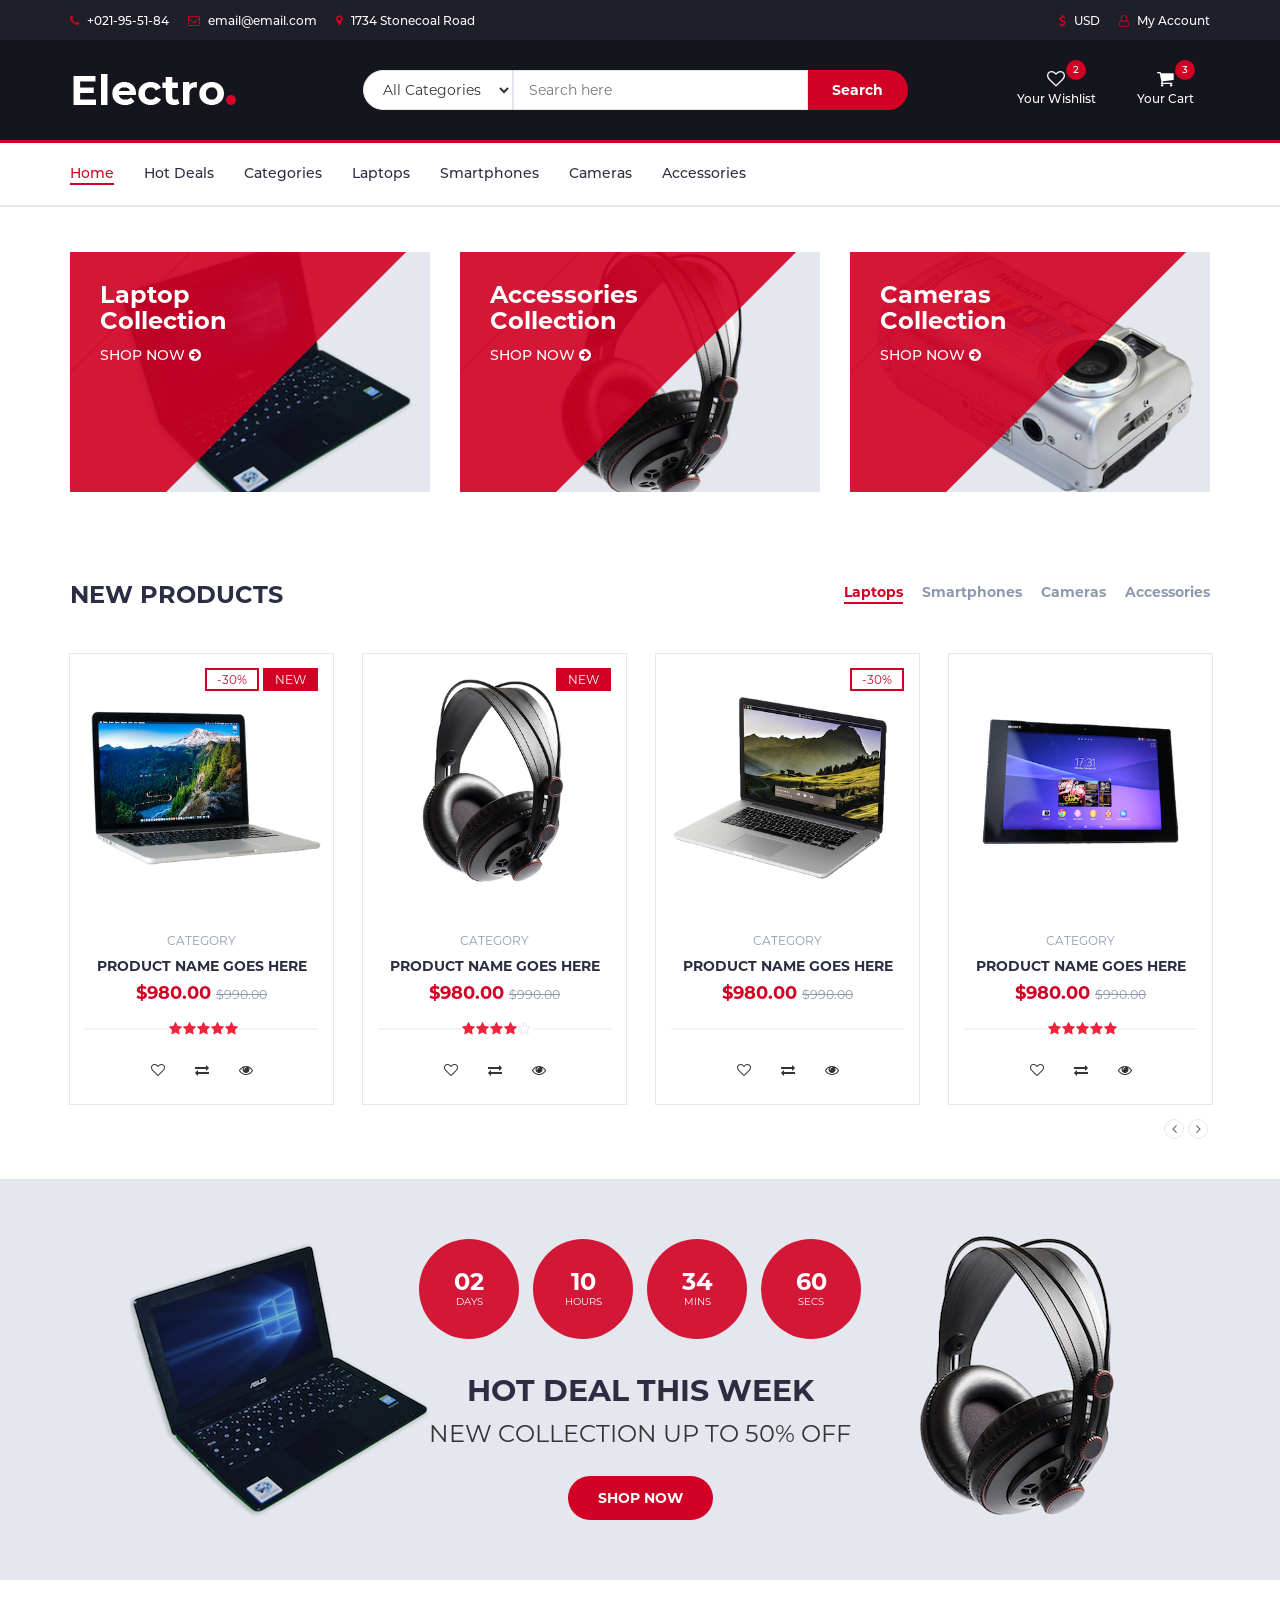
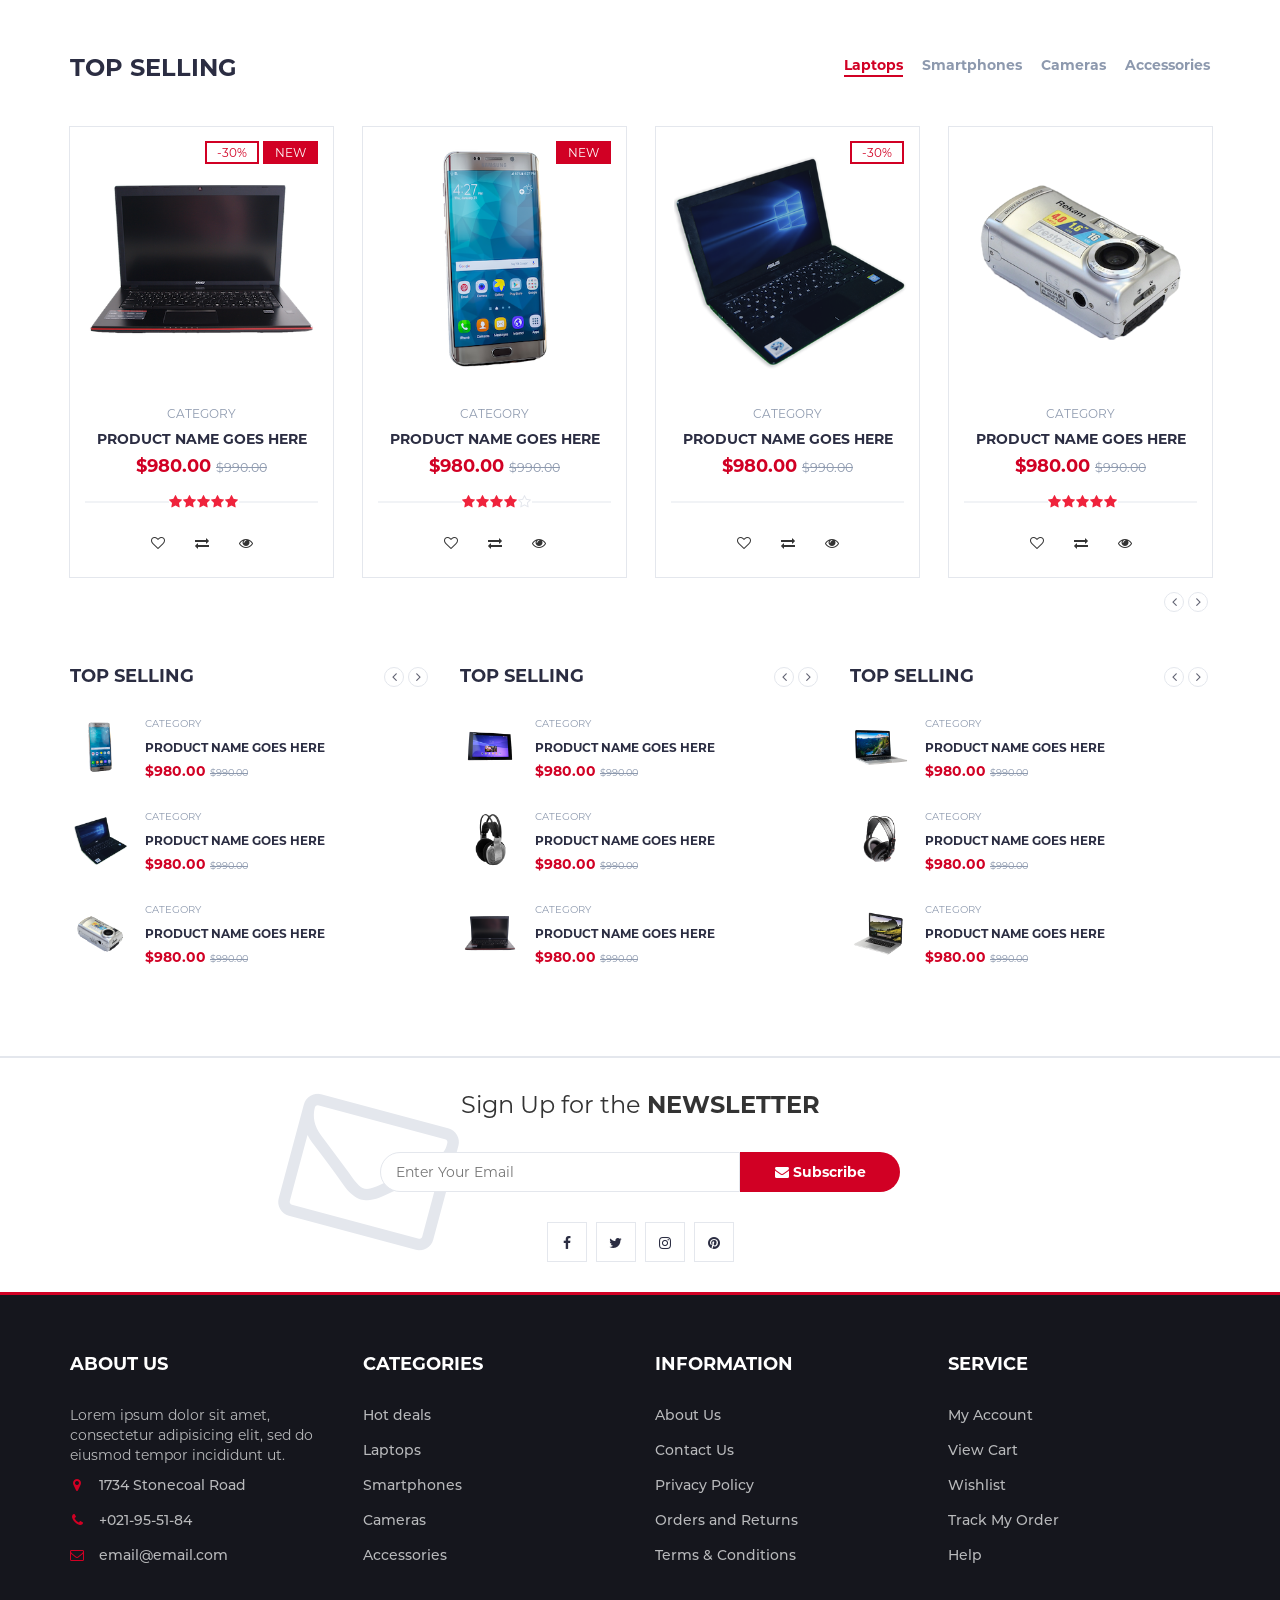
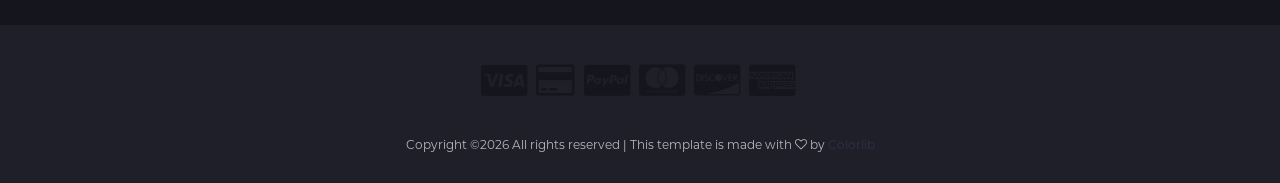
<file: tests/electro/index-base.html>
<!DOCTYPE html>
<html lang="en">
	<head>
		<meta charset="utf-8">
		<meta http-equiv="X-UA-Compatible" content="IE=edge">
		<meta name="viewport" content="width=device-width, initial-scale=1">
		 <!-- The above 3 meta tags *must* come first in the head; any other head content must come *after* these tags -->

		<title>Electro - HTML Ecommerce Template</title>

		<script>
			// IRL needs error handling / feature detection etc.
			document.fonts.ready.then(function () {
				performance.mark("FontsLoaded")
			});
		</script>

		<!-- Bootstrap -->
		<link type="text/css" rel="stylesheet" href="css/bootstrap.min.css"/>

		<!-- Slick -->
		<link type="text/css" rel="stylesheet" href="css/slick.css"/>
		<link type="text/css" rel="stylesheet" href="css/slick-theme.css"/>

		<!-- nouislider -->
		<link type="text/css" rel="stylesheet" href="css/nouislider.min.css"/>

		<!-- Font Awesome Icon -->
		<link rel="stylesheet" href="css/font-awesome.min.css">

		<!-- Custom stlylesheet -->
		<link type="text/css" rel="stylesheet" href="css/style.css"/>

		<!-- HTML5 shim and Respond.js for IE8 support of HTML5 elements and media queries -->
		<!-- WARNING: Respond.js doesn't work if you view the page via file:// -->
		<!--[if lt IE 9]>
		  <script src="https://oss.maxcdn.com/html5shiv/3.7.3/html5shiv.min.js"></script>
		  <script src="https://oss.maxcdn.com/respond/1.4.2/respond.min.js"></script>
		<![endif]-->

		<!-- jQuery Plugins -->
		<script src="js/jquery.min.js"></script>
		<script src="js/bootstrap.min.js"></script>
		<script src="js/slick.min.js"></script>
		<script src="js/nouislider.min.js"></script>
		<script src="js/jquery.zoom.min.js"></script>

		<script src="js/dummy-js-async.js" async></script>
		<script src="js/dummy-js-defer.js" defer></script>

    </head>
	<body>
		<!-- HEADER -->
		<header>
			<!-- TOP HEADER -->
			<div id="top-header">
				<div class="container">
					<ul class="header-links pull-left">
						<li><a href="#"><i class="fa fa-phone"></i> +021-95-51-84</a></li>
						<li><a href="#"><i class="fa fa-envelope-o"></i> email@email.com</a></li>
						<li><a href="#"><i class="fa fa-map-marker"></i> 1734 Stonecoal Road</a></li>
					</ul>
					<ul class="header-links pull-right">
						<li><a href="#"><i class="fa fa-dollar"></i> USD</a></li>
						<li><a href="#"><i class="fa fa-user-o"></i> My Account</a></li>
					</ul>
				</div>
			</div>
			<!-- /TOP HEADER -->

			<!-- MAIN HEADER -->
			<div id="header">
				<!-- container -->
				<div class="container">
					<!-- row -->
					<div class="row">
						<!-- LOGO -->
						<div class="col-md-3">
							<div class="header-logo">
								<a href="#" class="logo">
									<img src="./img/logo.png" alt="">
								</a>
							</div>
						</div>
						<!-- /LOGO -->

						<!-- SEARCH BAR -->
						<div class="col-md-6">
							<div class="header-search">
								<form>
									<select class="input-select">
										<option value="0">All Categories</option>
										<option value="1">Category 01</option>
										<option value="1">Category 02</option>
									</select>
									<input class="input" placeholder="Search here">
									<button class="search-btn">Search</button>
								</form>
							</div>
						</div>
						<!-- /SEARCH BAR -->

						<!-- ACCOUNT -->
						<div class="col-md-3 clearfix">
							<div class="header-ctn">
								<!-- Wishlist -->
								<div>
									<a href="#">
										<i class="fa fa-heart-o"></i>
										<span>Your Wishlist</span>
										<div class="qty">2</div>
									</a>
								</div>
								<!-- /Wishlist -->

								<!-- Cart -->
								<div class="dropdown">
									<a class="dropdown-toggle" data-toggle="dropdown" aria-expanded="true">
										<i class="fa fa-shopping-cart"></i>
										<span>Your Cart</span>
										<div class="qty">3</div>
									</a>
									<div class="cart-dropdown">
										<div class="cart-list">
											<div class="product-widget">
												<div class="product-img">
													<img src="./img/product01.png" alt="">
												</div>
												<div class="product-body">
													<h3 class="product-name"><a href="#">product name goes here</a></h3>
													<h4 class="product-price"><span class="qty">1x</span>$980.00</h4>
												</div>
												<button class="delete"><i class="fa fa-close"></i></button>
											</div>

											<div class="product-widget">
												<div class="product-img">
													<img src="./img/product02.png" alt="">
												</div>
												<div class="product-body">
													<h3 class="product-name"><a href="#">product name goes here</a></h3>
													<h4 class="product-price"><span class="qty">3x</span>$980.00</h4>
												</div>
												<button class="delete"><i class="fa fa-close"></i></button>
											</div>
										</div>
										<div class="cart-summary">
											<small>3 Item(s) selected</small>
											<h5>SUBTOTAL: $2940.00</h5>
										</div>
										<div class="cart-btns">
											<a href="#">View Cart</a>
											<a href="#">Checkout  <i class="fa fa-arrow-circle-right"></i></a>
										</div>
									</div>
								</div>
								<!-- /Cart -->

								<!-- Menu Toogle -->
								<div class="menu-toggle">
									<a href="#">
										<i class="fa fa-bars"></i>
										<span>Menu</span>
									</a>
								</div>
								<!-- /Menu Toogle -->
							</div>
						</div>
						<!-- /ACCOUNT -->
					</div>
					<!-- row -->
				</div>
				<!-- container -->
			</div>
			<!-- /MAIN HEADER -->
		</header>
		<!-- /HEADER -->

		<!-- NAVIGATION -->
		<nav id="navigation">
			<!-- container -->
			<div class="container">
				<!-- responsive-nav -->
				<div id="responsive-nav">
					<!-- NAV -->
					<ul class="main-nav nav navbar-nav">
						<li class="active"><a href="#">Home</a></li>
						<li><a href="#">Hot Deals</a></li>
						<li><a href="#">Categories</a></li>
						<li><a href="#">Laptops</a></li>
						<li><a href="#">Smartphones</a></li>
						<li><a href="#">Cameras</a></li>
						<li><a href="#">Accessories</a></li>
					</ul>
					<!-- /NAV -->
				</div>
				<!-- /responsive-nav -->
			</div>
			<!-- /container -->
		</nav>
		<!-- /NAVIGATION -->

		<!-- SECTION -->
		<div class="section">
			<!-- container -->
			<div class="container">
				<!-- row -->
				<div class="row">
					<!-- shop -->
					<div class="col-md-4 col-xs-6">
						<div class="shop">
							<div class="shop-img">
								<img src="./img/shop01.png" alt="">
							</div>
							<div class="shop-body">
								<h3>Laptop<br>Collection</h3>
								<a href="#" class="cta-btn">Shop now <i class="fa fa-arrow-circle-right"></i></a>
							</div>
						</div>
					</div>
					<!-- /shop -->

					<!-- shop -->
					<div class="col-md-4 col-xs-6">
						<div class="shop">
							<div class="shop-img">
								<img src="./img/shop03.png" alt="">
							</div>
							<div class="shop-body">
								<h3>Accessories<br>Collection</h3>
								<a href="#" class="cta-btn">Shop now <i class="fa fa-arrow-circle-right"></i></a>
							</div>
						</div>
					</div>
					<!-- /shop -->

					<!-- shop -->
					<div class="col-md-4 col-xs-6">
						<div class="shop">
							<div class="shop-img">
								<img src="./img/shop02.png" alt="">
							</div>
							<div class="shop-body">
								<h3>Cameras<br>Collection</h3>
								<a href="#" class="cta-btn">Shop now <i class="fa fa-arrow-circle-right"></i></a>
							</div>
						</div>
					</div>
					<!-- /shop -->
				</div>
				<!-- /row -->
			</div>
			<!-- /container -->
		</div>
		<!-- /SECTION -->

		<!-- SECTION -->
		<div class="section">
			<!-- container -->
			<div class="container">
				<!-- row -->
				<div class="row">

					<!-- section title -->
					<div class="col-md-12">
						<div class="section-title">
							<h3 class="title">New Products</h3>
							<div class="section-nav">
								<ul class="section-tab-nav tab-nav">
									<li class="active"><a data-toggle="tab" href="#tab1">Laptops</a></li>
									<li><a data-toggle="tab" href="#tab1">Smartphones</a></li>
									<li><a data-toggle="tab" href="#tab1">Cameras</a></li>
									<li><a data-toggle="tab" href="#tab1">Accessories</a></li>
								</ul>
							</div>
						</div>
					</div>
					<!-- /section title -->

					<!-- Products tab & slick -->
					<div class="col-md-12">
						<div class="row">
							<div class="products-tabs">
								<!-- tab -->
								<div id="tab1" class="tab-pane active">
									<div class="products-slick" data-nav="#slick-nav-1">
										<!-- product -->
										<div class="product">
											<div class="product-img">
												<img src="./img/product01.png" alt="">
												<div class="product-label">
													<span class="sale">-30%</span>
													<span class="new">NEW</span>
												</div>
											</div>
											<div class="product-body">
												<p class="product-category">Category</p>
												<h3 class="product-name"><a href="#">product name goes here</a></h3>
												<h4 class="product-price">$980.00 <del class="product-old-price">$990.00</del></h4>
												<div class="product-rating">
													<i class="fa fa-star"></i>
													<i class="fa fa-star"></i>
													<i class="fa fa-star"></i>
													<i class="fa fa-star"></i>
													<i class="fa fa-star"></i>
												</div>
												<div class="product-btns">
													<button class="add-to-wishlist"><i class="fa fa-heart-o"></i><span class="tooltipp">add to wishlist</span></button>
													<button class="add-to-compare"><i class="fa fa-exchange"></i><span class="tooltipp">add to compare</span></button>
													<button class="quick-view"><i class="fa fa-eye"></i><span class="tooltipp">quick view</span></button>
												</div>
											</div>
											<div class="add-to-cart">
												<button class="add-to-cart-btn"><i class="fa fa-shopping-cart"></i> add to cart</button>
											</div>
										</div>
										<!-- /product -->

										<!-- product -->
										<div class="product">
											<div class="product-img">
												<img src="./img/product02.png" alt="">
												<div class="product-label">
													<span class="new">NEW</span>
												</div>
											</div>
											<div class="product-body">
												<p class="product-category">Category</p>
												<h3 class="product-name"><a href="#">product name goes here</a></h3>
												<h4 class="product-price">$980.00 <del class="product-old-price">$990.00</del></h4>
												<div class="product-rating">
													<i class="fa fa-star"></i>
													<i class="fa fa-star"></i>
													<i class="fa fa-star"></i>
													<i class="fa fa-star"></i>
													<i class="fa fa-star-o"></i>
												</div>
												<div class="product-btns">
													<button class="add-to-wishlist"><i class="fa fa-heart-o"></i><span class="tooltipp">add to wishlist</span></button>
													<button class="add-to-compare"><i class="fa fa-exchange"></i><span class="tooltipp">add to compare</span></button>
													<button class="quick-view"><i class="fa fa-eye"></i><span class="tooltipp">quick view</span></button>
												</div>
											</div>
											<div class="add-to-cart">
												<button class="add-to-cart-btn"><i class="fa fa-shopping-cart"></i> add to cart</button>
											</div>
										</div>
										<!-- /product -->

										<!-- product -->
										<div class="product">
											<div class="product-img">
												<img src="./img/product03.png" alt="">
												<div class="product-label">
													<span class="sale">-30%</span>
												</div>
											</div>
											<div class="product-body">
												<p class="product-category">Category</p>
												<h3 class="product-name"><a href="#">product name goes here</a></h3>
												<h4 class="product-price">$980.00 <del class="product-old-price">$990.00</del></h4>
												<div class="product-rating">
												</div>
												<div class="product-btns">
													<button class="add-to-wishlist"><i class="fa fa-heart-o"></i><span class="tooltipp">add to wishlist</span></button>
													<button class="add-to-compare"><i class="fa fa-exchange"></i><span class="tooltipp">add to compare</span></button>
													<button class="quick-view"><i class="fa fa-eye"></i><span class="tooltipp">quick view</span></button>
												</div>
											</div>
											<div class="add-to-cart">
												<button class="add-to-cart-btn"><i class="fa fa-shopping-cart"></i> add to cart</button>
											</div>
										</div>
										<!-- /product -->

										<!-- product -->
										<div class="product">
											<div class="product-img">
												<img src="./img/product04.png" alt="">
											</div>
											<div class="product-body">
												<p class="product-category">Category</p>
												<h3 class="product-name"><a href="#">product name goes here</a></h3>
												<h4 class="product-price">$980.00 <del class="product-old-price">$990.00</del></h4>
												<div class="product-rating">
													<i class="fa fa-star"></i>
													<i class="fa fa-star"></i>
													<i class="fa fa-star"></i>
													<i class="fa fa-star"></i>
													<i class="fa fa-star"></i>
												</div>
												<div class="product-btns">
													<button class="add-to-wishlist"><i class="fa fa-heart-o"></i><span class="tooltipp">add to wishlist</span></button>
													<button class="add-to-compare"><i class="fa fa-exchange"></i><span class="tooltipp">add to compare</span></button>
													<button class="quick-view"><i class="fa fa-eye"></i><span class="tooltipp">quick view</span></button>
												</div>
											</div>
											<div class="add-to-cart">
												<button class="add-to-cart-btn"><i class="fa fa-shopping-cart"></i> add to cart</button>
											</div>
										</div>
										<!-- /product -->

										<!-- product -->
										<div class="product">
											<div class="product-img">
												<img src="./img/product05.png" alt="">
											</div>
											<div class="product-body">
												<p class="product-category">Category</p>
												<h3 class="product-name"><a href="#">product name goes here</a></h3>
												<h4 class="product-price">$980.00 <del class="product-old-price">$990.00</del></h4>
												<div class="product-rating">
													<i class="fa fa-star"></i>
													<i class="fa fa-star"></i>
													<i class="fa fa-star"></i>
													<i class="fa fa-star"></i>
													<i class="fa fa-star"></i>
												</div>
												<div class="product-btns">
													<button class="add-to-wishlist"><i class="fa fa-heart-o"></i><span class="tooltipp">add to wishlist</span></button>
													<button class="add-to-compare"><i class="fa fa-exchange"></i><span class="tooltipp">add to compare</span></button>
													<button class="quick-view"><i class="fa fa-eye"></i><span class="tooltipp">quick view</span></button>
												</div>
											</div>
											<div class="add-to-cart">
												<button class="add-to-cart-btn"><i class="fa fa-shopping-cart"></i> add to cart</button>
											</div>
										</div>
										<!-- /product -->
									</div>
									<div id="slick-nav-1" class="products-slick-nav"></div>
								</div>
								<!-- /tab -->
							</div>
						</div>
					</div>
					<!-- Products tab & slick -->
				</div>
				<!-- /row -->
			</div>
			<!-- /container -->
		</div>
		<!-- /SECTION -->

		<!-- HOT DEAL SECTION -->
		<div id="hot-deal" class="section">
			<!-- container -->
			<div class="container">
				<!-- row -->
				<div class="row">
					<div class="col-md-12">
						<div class="hot-deal">
							<ul class="hot-deal-countdown">
								<li>
									<div>
										<h3>02</h3>
										<span>Days</span>
									</div>
								</li>
								<li>
									<div>
										<h3>10</h3>
										<span>Hours</span>
									</div>
								</li>
								<li>
									<div>
										<h3>34</h3>
										<span>Mins</span>
									</div>
								</li>
								<li>
									<div>
										<h3>60</h3>
										<span>Secs</span>
									</div>
								</li>
							</ul>
							<h2 class="text-uppercase">hot deal this week</h2>
							<p>New Collection Up to 50% OFF</p>
							<a class="primary-btn cta-btn" href="#">Shop now</a>
						</div>
					</div>
				</div>
				<!-- /row -->
			</div>
			<!-- /container -->
		</div>
		<!-- /HOT DEAL SECTION -->

		<!-- SECTION -->
		<div class="section">
			<!-- container -->
			<div class="container">
				<!-- row -->
				<div class="row">

					<!-- section title -->
					<div class="col-md-12">
						<div class="section-title">
							<h3 class="title">Top selling</h3>
							<div class="section-nav">
								<ul class="section-tab-nav tab-nav">
									<li class="active"><a data-toggle="tab" href="#tab2">Laptops</a></li>
									<li><a data-toggle="tab" href="#tab2">Smartphones</a></li>
									<li><a data-toggle="tab" href="#tab2">Cameras</a></li>
									<li><a data-toggle="tab" href="#tab2">Accessories</a></li>
								</ul>
							</div>
						</div>
					</div>
					<!-- /section title -->

					<!-- Products tab & slick -->
					<div class="col-md-12">
						<div class="row">
							<div class="products-tabs">
								<!-- tab -->
								<div id="tab2" class="tab-pane fade in active">
									<div class="products-slick" data-nav="#slick-nav-2">
										<!-- product -->
										<div class="product">
											<div class="product-img">
												<img src="./img/product06.png" alt="">
												<div class="product-label">
													<span class="sale">-30%</span>
													<span class="new">NEW</span>
												</div>
											</div>
											<div class="product-body">
												<p class="product-category">Category</p>
												<h3 class="product-name"><a href="#">product name goes here</a></h3>
												<h4 class="product-price">$980.00 <del class="product-old-price">$990.00</del></h4>
												<div class="product-rating">
													<i class="fa fa-star"></i>
													<i class="fa fa-star"></i>
													<i class="fa fa-star"></i>
													<i class="fa fa-star"></i>
													<i class="fa fa-star"></i>
												</div>
												<div class="product-btns">
													<button class="add-to-wishlist"><i class="fa fa-heart-o"></i><span class="tooltipp">add to wishlist</span></button>
													<button class="add-to-compare"><i class="fa fa-exchange"></i><span class="tooltipp">add to compare</span></button>
													<button class="quick-view"><i class="fa fa-eye"></i><span class="tooltipp">quick view</span></button>
												</div>
											</div>
											<div class="add-to-cart">
												<button class="add-to-cart-btn"><i class="fa fa-shopping-cart"></i> add to cart</button>
											</div>
										</div>
										<!-- /product -->

										<!-- product -->
										<div class="product">
											<div class="product-img">
												<img src="./img/product07.png" alt="">
												<div class="product-label">
													<span class="new">NEW</span>
												</div>
											</div>
											<div class="product-body">
												<p class="product-category">Category</p>
												<h3 class="product-name"><a href="#">product name goes here</a></h3>
												<h4 class="product-price">$980.00 <del class="product-old-price">$990.00</del></h4>
												<div class="product-rating">
													<i class="fa fa-star"></i>
													<i class="fa fa-star"></i>
													<i class="fa fa-star"></i>
													<i class="fa fa-star"></i>
													<i class="fa fa-star-o"></i>
												</div>
												<div class="product-btns">
													<button class="add-to-wishlist"><i class="fa fa-heart-o"></i><span class="tooltipp">add to wishlist</span></button>
													<button class="add-to-compare"><i class="fa fa-exchange"></i><span class="tooltipp">add to compare</span></button>
													<button class="quick-view"><i class="fa fa-eye"></i><span class="tooltipp">quick view</span></button>
												</div>
											</div>
											<div class="add-to-cart">
												<button class="add-to-cart-btn"><i class="fa fa-shopping-cart"></i> add to cart</button>
											</div>
										</div>
										<!-- /product -->

										<!-- product -->
										<div class="product">
											<div class="product-img">
												<img src="./img/product08.png" alt="">
												<div class="product-label">
													<span class="sale">-30%</span>
												</div>
											</div>
											<div class="product-body">
												<p class="product-category">Category</p>
												<h3 class="product-name"><a href="#">product name goes here</a></h3>
												<h4 class="product-price">$980.00 <del class="product-old-price">$990.00</del></h4>
												<div class="product-rating">
												</div>
												<div class="product-btns">
													<button class="add-to-wishlist"><i class="fa fa-heart-o"></i><span class="tooltipp">add to wishlist</span></button>
													<button class="add-to-compare"><i class="fa fa-exchange"></i><span class="tooltipp">add to compare</span></button>
													<button class="quick-view"><i class="fa fa-eye"></i><span class="tooltipp">quick view</span></button>
												</div>
											</div>
											<div class="add-to-cart">
												<button class="add-to-cart-btn"><i class="fa fa-shopping-cart"></i> add to cart</button>
											</div>
										</div>
										<!-- /product -->

										<!-- product -->
										<div class="product">
											<div class="product-img">
												<img src="./img/product09.png" alt="">
											</div>
											<div class="product-body">
												<p class="product-category">Category</p>
												<h3 class="product-name"><a href="#">product name goes here</a></h3>
												<h4 class="product-price">$980.00 <del class="product-old-price">$990.00</del></h4>
												<div class="product-rating">
													<i class="fa fa-star"></i>
													<i class="fa fa-star"></i>
													<i class="fa fa-star"></i>
													<i class="fa fa-star"></i>
													<i class="fa fa-star"></i>
												</div>
												<div class="product-btns">
													<button class="add-to-wishlist"><i class="fa fa-heart-o"></i><span class="tooltipp">add to wishlist</span></button>
													<button class="add-to-compare"><i class="fa fa-exchange"></i><span class="tooltipp">add to compare</span></button>
													<button class="quick-view"><i class="fa fa-eye"></i><span class="tooltipp">quick view</span></button>
												</div>
											</div>
											<div class="add-to-cart">
												<button class="add-to-cart-btn"><i class="fa fa-shopping-cart"></i> add to cart</button>
											</div>
										</div>
										<!-- /product -->

										<!-- product -->
										<div class="product">
											<div class="product-img">
												<img src="./img/product01.png" alt="">
											</div>
											<div class="product-body">
												<p class="product-category">Category</p>
												<h3 class="product-name"><a href="#">product name goes here</a></h3>
												<h4 class="product-price">$980.00 <del class="product-old-price">$990.00</del></h4>
												<div class="product-rating">
													<i class="fa fa-star"></i>
													<i class="fa fa-star"></i>
													<i class="fa fa-star"></i>
													<i class="fa fa-star"></i>
													<i class="fa fa-star"></i>
												</div>
												<div class="product-btns">
													<button class="add-to-wishlist"><i class="fa fa-heart-o"></i><span class="tooltipp">add to wishlist</span></button>
													<button class="add-to-compare"><i class="fa fa-exchange"></i><span class="tooltipp">add to compare</span></button>
													<button class="quick-view"><i class="fa fa-eye"></i><span class="tooltipp">quick view</span></button>
												</div>
											</div>
											<div class="add-to-cart">
												<button class="add-to-cart-btn"><i class="fa fa-shopping-cart"></i> add to cart</button>
											</div>
										</div>
										<!-- /product -->
									</div>
									<div id="slick-nav-2" class="products-slick-nav"></div>
								</div>
								<!-- /tab -->
							</div>
						</div>
					</div>
					<!-- /Products tab & slick -->
				</div>
				<!-- /row -->
			</div>
			<!-- /container -->
		</div>
		<!-- /SECTION -->

		<!-- SECTION -->
		<div class="section">
			<!-- container -->
			<div class="container">
				<!-- row -->
				<div class="row">
					<div class="col-md-4 col-xs-6">
						<div class="section-title">
							<h4 class="title">Top selling</h4>
							<div class="section-nav">
								<div id="slick-nav-3" class="products-slick-nav"></div>
							</div>
						</div>

						<div class="products-widget-slick" data-nav="#slick-nav-3">
							<div>
								<!-- product widget -->
								<div class="product-widget">
									<div class="product-img">
										<img src="./img/product07.png" alt="">
									</div>
									<div class="product-body">
										<p class="product-category">Category</p>
										<h3 class="product-name"><a href="#">product name goes here</a></h3>
										<h4 class="product-price">$980.00 <del class="product-old-price">$990.00</del></h4>
									</div>
								</div>
								<!-- /product widget -->

								<!-- product widget -->
								<div class="product-widget">
									<div class="product-img">
										<img src="./img/product08.png" alt="">
									</div>
									<div class="product-body">
										<p class="product-category">Category</p>
										<h3 class="product-name"><a href="#">product name goes here</a></h3>
										<h4 class="product-price">$980.00 <del class="product-old-price">$990.00</del></h4>
									</div>
								</div>
								<!-- /product widget -->

								<!-- product widget -->
								<div class="product-widget">
									<div class="product-img">
										<img src="./img/product09.png" alt="">
									</div>
									<div class="product-body">
										<p class="product-category">Category</p>
										<h3 class="product-name"><a href="#">product name goes here</a></h3>
										<h4 class="product-price">$980.00 <del class="product-old-price">$990.00</del></h4>
									</div>
								</div>
								<!-- product widget -->
							</div>

							<div>
								<!-- product widget -->
								<div class="product-widget">
									<div class="product-img">
										<img src="./img/product01.png" alt="">
									</div>
									<div class="product-body">
										<p class="product-category">Category</p>
										<h3 class="product-name"><a href="#">product name goes here</a></h3>
										<h4 class="product-price">$980.00 <del class="product-old-price">$990.00</del></h4>
									</div>
								</div>
								<!-- /product widget -->

								<!-- product widget -->
								<div class="product-widget">
									<div class="product-img">
										<img src="./img/product02.png" alt="">
									</div>
									<div class="product-body">
										<p class="product-category">Category</p>
										<h3 class="product-name"><a href="#">product name goes here</a></h3>
										<h4 class="product-price">$980.00 <del class="product-old-price">$990.00</del></h4>
									</div>
								</div>
								<!-- /product widget -->

								<!-- product widget -->
								<div class="product-widget">
									<div class="product-img">
										<img src="./img/product03.png" alt="">
									</div>
									<div class="product-body">
										<p class="product-category">Category</p>
										<h3 class="product-name"><a href="#">product name goes here</a></h3>
										<h4 class="product-price">$980.00 <del class="product-old-price">$990.00</del></h4>
									</div>
								</div>
								<!-- product widget -->
							</div>
						</div>
					</div>

					<div class="col-md-4 col-xs-6">
						<div class="section-title">
							<h4 class="title">Top selling</h4>
							<div class="section-nav">
								<div id="slick-nav-4" class="products-slick-nav"></div>
							</div>
						</div>

						<div class="products-widget-slick" data-nav="#slick-nav-4">
							<div>
								<!-- product widget -->
								<div class="product-widget">
									<div class="product-img">
										<img src="./img/product04.png" alt="">
									</div>
									<div class="product-body">
										<p class="product-category">Category</p>
										<h3 class="product-name"><a href="#">product name goes here</a></h3>
										<h4 class="product-price">$980.00 <del class="product-old-price">$990.00</del></h4>
									</div>
								</div>
								<!-- /product widget -->

								<!-- product widget -->
								<div class="product-widget">
									<div class="product-img">
										<img src="./img/product05.png" alt="">
									</div>
									<div class="product-body">
										<p class="product-category">Category</p>
										<h3 class="product-name"><a href="#">product name goes here</a></h3>
										<h4 class="product-price">$980.00 <del class="product-old-price">$990.00</del></h4>
									</div>
								</div>
								<!-- /product widget -->

								<!-- product widget -->
								<div class="product-widget">
									<div class="product-img">
										<img src="./img/product06.png" alt="">
									</div>
									<div class="product-body">
										<p class="product-category">Category</p>
										<h3 class="product-name"><a href="#">product name goes here</a></h3>
										<h4 class="product-price">$980.00 <del class="product-old-price">$990.00</del></h4>
									</div>
								</div>
								<!-- product widget -->
							</div>

							<div>
								<!-- product widget -->
								<div class="product-widget">
									<div class="product-img">
										<img src="./img/product07.png" alt="">
									</div>
									<div class="product-body">
										<p class="product-category">Category</p>
										<h3 class="product-name"><a href="#">product name goes here</a></h3>
										<h4 class="product-price">$980.00 <del class="product-old-price">$990.00</del></h4>
									</div>
								</div>
								<!-- /product widget -->

								<!-- product widget -->
								<div class="product-widget">
									<div class="product-img">
										<img src="./img/product08.png" alt="">
									</div>
									<div class="product-body">
										<p class="product-category">Category</p>
										<h3 class="product-name"><a href="#">product name goes here</a></h3>
										<h4 class="product-price">$980.00 <del class="product-old-price">$990.00</del></h4>
									</div>
								</div>
								<!-- /product widget -->

								<!-- product widget -->
								<div class="product-widget">
									<div class="product-img">
										<img src="./img/product09.png" alt="">
									</div>
									<div class="product-body">
										<p class="product-category">Category</p>
										<h3 class="product-name"><a href="#">product name goes here</a></h3>
										<h4 class="product-price">$980.00 <del class="product-old-price">$990.00</del></h4>
									</div>
								</div>
								<!-- product widget -->
							</div>
						</div>
					</div>

					<div class="clearfix visible-sm visible-xs"></div>

					<div class="col-md-4 col-xs-6">
						<div class="section-title">
							<h4 class="title">Top selling</h4>
							<div class="section-nav">
								<div id="slick-nav-5" class="products-slick-nav"></div>
							</div>
						</div>

						<div class="products-widget-slick" data-nav="#slick-nav-5">
							<div>
								<!-- product widget -->
								<div class="product-widget">
									<div class="product-img">
										<img src="./img/product01.png" alt="">
									</div>
									<div class="product-body">
										<p class="product-category">Category</p>
										<h3 class="product-name"><a href="#">product name goes here</a></h3>
										<h4 class="product-price">$980.00 <del class="product-old-price">$990.00</del></h4>
									</div>
								</div>
								<!-- /product widget -->

								<!-- product widget -->
								<div class="product-widget">
									<div class="product-img">
										<img src="./img/product02.png" alt="">
									</div>
									<div class="product-body">
										<p class="product-category">Category</p>
										<h3 class="product-name"><a href="#">product name goes here</a></h3>
										<h4 class="product-price">$980.00 <del class="product-old-price">$990.00</del></h4>
									</div>
								</div>
								<!-- /product widget -->

								<!-- product widget -->
								<div class="product-widget">
									<div class="product-img">
										<img src="./img/product03.png" alt="">
									</div>
									<div class="product-body">
										<p class="product-category">Category</p>
										<h3 class="product-name"><a href="#">product name goes here</a></h3>
										<h4 class="product-price">$980.00 <del class="product-old-price">$990.00</del></h4>
									</div>
								</div>
								<!-- product widget -->
							</div>

							<div>
								<!-- product widget -->
								<div class="product-widget">
									<div class="product-img">
										<img src="./img/product04.png" alt="">
									</div>
									<div class="product-body">
										<p class="product-category">Category</p>
										<h3 class="product-name"><a href="#">product name goes here</a></h3>
										<h4 class="product-price">$980.00 <del class="product-old-price">$990.00</del></h4>
									</div>
								</div>
								<!-- /product widget -->

								<!-- product widget -->
								<div class="product-widget">
									<div class="product-img">
										<img src="./img/product05.png" alt="">
									</div>
									<div class="product-body">
										<p class="product-category">Category</p>
										<h3 class="product-name"><a href="#">product name goes here</a></h3>
										<h4 class="product-price">$980.00 <del class="product-old-price">$990.00</del></h4>
									</div>
								</div>
								<!-- /product widget -->

								<!-- product widget -->
								<div class="product-widget">
									<div class="product-img">
										<img src="./img/product06.png" alt="">
									</div>
									<div class="product-body">
										<p class="product-category">Category</p>
										<h3 class="product-name"><a href="#">product name goes here</a></h3>
										<h4 class="product-price">$980.00 <del class="product-old-price">$990.00</del></h4>
									</div>
								</div>
								<!-- product widget -->
							</div>
						</div>
					</div>

				</div>
				<!-- /row -->
			</div>
			<!-- /container -->
		</div>
		<!-- /SECTION -->

		<!-- NEWSLETTER -->
		<div id="newsletter" class="section">
			<!-- container -->
			<div class="container">
				<!-- row -->
				<div class="row">
					<div class="col-md-12">
						<div class="newsletter">
							<p>Sign Up for the <strong>NEWSLETTER</strong></p>
							<form>
								<input class="input" type="email" placeholder="Enter Your Email">
								<button class="newsletter-btn"><i class="fa fa-envelope"></i> Subscribe</button>
							</form>
							<ul class="newsletter-follow">
								<li>
									<a href="#"><i class="fa fa-facebook"></i></a>
								</li>
								<li>
									<a href="#"><i class="fa fa-twitter"></i></a>
								</li>
								<li>
									<a href="#"><i class="fa fa-instagram"></i></a>
								</li>
								<li>
									<a href="#"><i class="fa fa-pinterest"></i></a>
								</li>
							</ul>
						</div>
					</div>
				</div>
				<!-- /row -->
			</div>
			<!-- /container -->
		</div>
		<!-- /NEWSLETTER -->

		<!-- FOOTER -->
		<footer id="footer">
			<!-- top footer -->
			<div class="section">
				<!-- container -->
				<div class="container">
					<!-- row -->
					<div class="row">
						<div class="col-md-3 col-xs-6">
							<div class="footer">
								<h3 class="footer-title">About Us</h3>
								<p>Lorem ipsum dolor sit amet, consectetur adipisicing elit, sed do eiusmod tempor incididunt ut.</p>
								<ul class="footer-links">
									<li><a href="#"><i class="fa fa-map-marker"></i>1734 Stonecoal Road</a></li>
									<li><a href="#"><i class="fa fa-phone"></i>+021-95-51-84</a></li>
									<li><a href="#"><i class="fa fa-envelope-o"></i>email@email.com</a></li>
								</ul>
							</div>
						</div>

						<div class="col-md-3 col-xs-6">
							<div class="footer">
								<h3 class="footer-title">Categories</h3>
								<ul class="footer-links">
									<li><a href="#">Hot deals</a></li>
									<li><a href="#">Laptops</a></li>
									<li><a href="#">Smartphones</a></li>
									<li><a href="#">Cameras</a></li>
									<li><a href="#">Accessories</a></li>
								</ul>
							</div>
						</div>

						<div class="clearfix visible-xs"></div>

						<div class="col-md-3 col-xs-6">
							<div class="footer">
								<h3 class="footer-title">Information</h3>
								<ul class="footer-links">
									<li><a href="#">About Us</a></li>
									<li><a href="#">Contact Us</a></li>
									<li><a href="#">Privacy Policy</a></li>
									<li><a href="#">Orders and Returns</a></li>
									<li><a href="#">Terms & Conditions</a></li>
								</ul>
							</div>
						</div>

						<div class="col-md-3 col-xs-6">
							<div class="footer">
								<h3 class="footer-title">Service</h3>
								<ul class="footer-links">
									<li><a href="#">My Account</a></li>
									<li><a href="#">View Cart</a></li>
									<li><a href="#">Wishlist</a></li>
									<li><a href="#">Track My Order</a></li>
									<li><a href="#">Help</a></li>
								</ul>
							</div>
						</div>
					</div>
					<!-- /row -->
				</div>
				<!-- /container -->
			</div>
			<!-- /top footer -->

			<!-- bottom footer -->
			<div id="bottom-footer" class="section">
				<div class="container">
					<!-- row -->
					<div class="row">
						<div class="col-md-12 text-center">
							<ul class="footer-payments">
								<li><a href="#"><i class="fa fa-cc-visa"></i></a></li>
								<li><a href="#"><i class="fa fa-credit-card"></i></a></li>
								<li><a href="#"><i class="fa fa-cc-paypal"></i></a></li>
								<li><a href="#"><i class="fa fa-cc-mastercard"></i></a></li>
								<li><a href="#"><i class="fa fa-cc-discover"></i></a></li>
								<li><a href="#"><i class="fa fa-cc-amex"></i></a></li>
							</ul>
							<span class="copyright">
								<!-- Link back to Colorlib can't be removed. Template is licensed under CC BY 3.0. -->
								Copyright &copy;<script>document.write(new Date().getFullYear());</script> All rights reserved | This template is made with <i class="fa fa-heart-o" aria-hidden="true"></i> by <a href="https://colorlib.com" target="_blank">Colorlib</a>
							<!-- Link back to Colorlib can't be removed. Template is licensed under CC BY 3.0. -->
							</span>
						</div>
					</div>
						<!-- /row -->
				</div>
				<!-- /container -->
			</div>
			<!-- /bottom footer -->
		</footer>
		<!-- /FOOTER -->
		<script src="js/main.js"></script>
	</body>
</html>
</file>
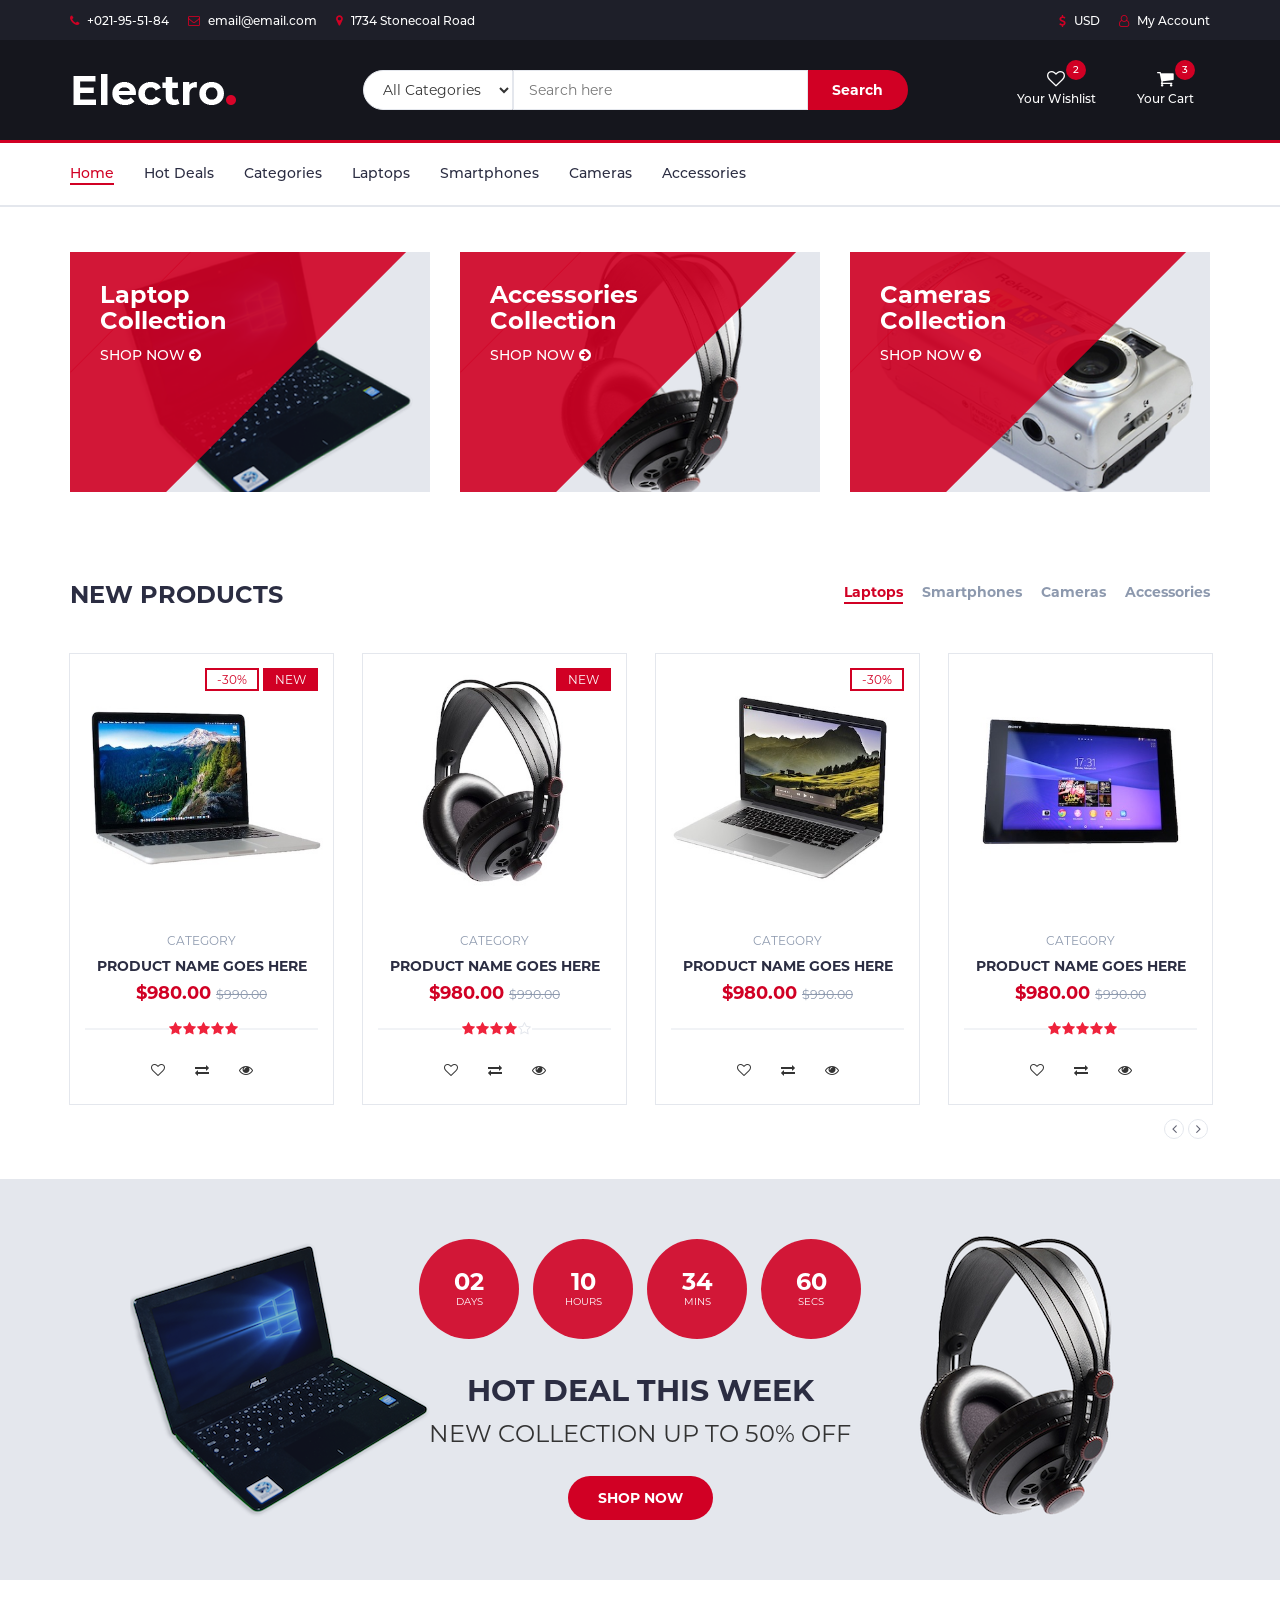
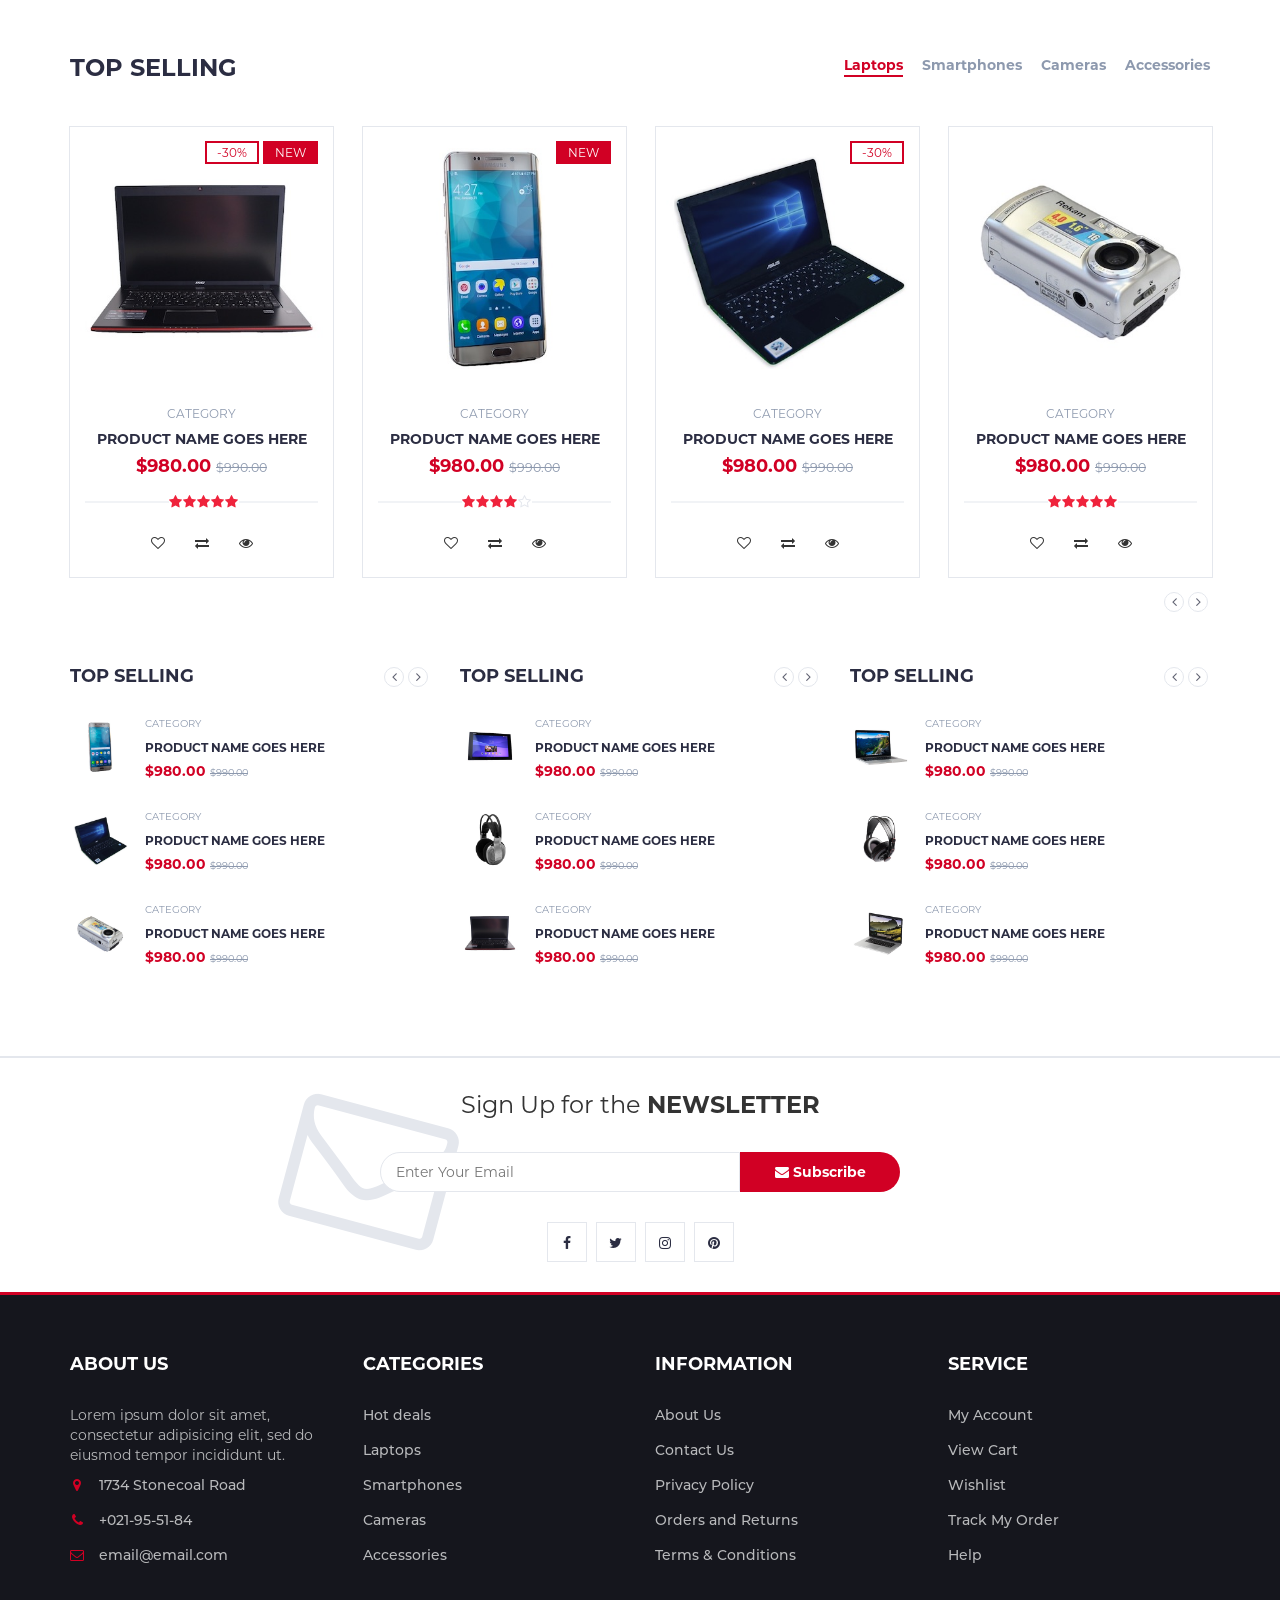
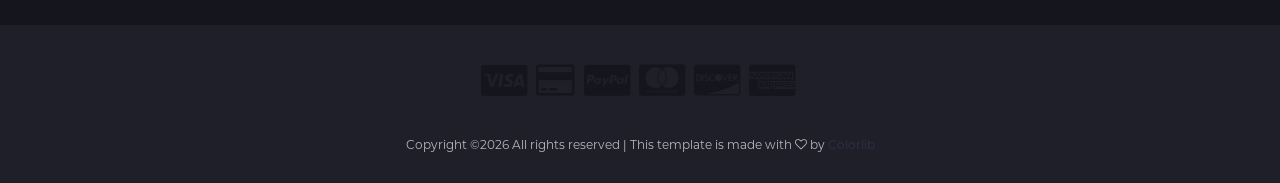
<file: tests/electro/index-prefetch-subresources-bottom-no-as.html>
<!DOCTYPE html>
<html lang="en">
	<head>
		<meta charset="utf-8">
		<meta http-equiv="X-UA-Compatible" content="IE=edge">
		<meta name="viewport" content="width=device-width, initial-scale=1">
		 <!-- The above 3 meta tags *must* come first in the head; any other head content must come *after* these tags -->

		<title>Electro - HTML Ecommerce Template</title>

		<script>
			// IRL needs error handling / feature detection etc.
			document.fonts.ready.then(function () {
				performance.mark("FontsLoaded")
			});
		</script>

		<!-- Bootstrap -->
		<link type="text/css" rel="stylesheet" href="css/bootstrap.min.css"/>

		<!-- Slick -->
		<link type="text/css" rel="stylesheet" href="css/slick.css"/>
		<link type="text/css" rel="stylesheet" href="css/slick-theme.css"/>

		<!-- nouislider -->
		<link type="text/css" rel="stylesheet" href="css/nouislider.min.css"/>

		<!-- Font Awesome Icon -->
		<link rel="stylesheet" href="css/font-awesome.min.css">

		<!-- Custom stlylesheet -->
		<link type="text/css" rel="stylesheet" href="css/style.css"/>

		<!-- HTML5 shim and Respond.js for IE8 support of HTML5 elements and media queries -->
		<!-- WARNING: Respond.js doesn't work if you view the page via file:// -->
		<!--[if lt IE 9]>
		  <script src="https://oss.maxcdn.com/html5shiv/3.7.3/html5shiv.min.js"></script>
		  <script src="https://oss.maxcdn.com/respond/1.4.2/respond.min.js"></script>
		<![endif]-->

		<!-- jQuery Plugins -->
		<script src="js/jquery.min.js"></script>
		<script src="js/bootstrap.min.js"></script>
		<script src="js/slick.min.js"></script>
		<script src="js/nouislider.min.js"></script>
		<script src="js/jquery.zoom.min.js"></script>

		<script src="js/dummy-js-async.js" async></script>
		<script src="js/dummy-js-defer.js" defer></script>

    </head>
	<body>
		<!-- HEADER -->
		<header>
			<!-- TOP HEADER -->
			<div id="top-header">
				<div class="container">
					<ul class="header-links pull-left">
						<li><a href="#"><i class="fa fa-phone"></i> +021-95-51-84</a></li>
						<li><a href="#"><i class="fa fa-envelope-o"></i> email@email.com</a></li>
						<li><a href="#"><i class="fa fa-map-marker"></i> 1734 Stonecoal Road</a></li>
					</ul>
					<ul class="header-links pull-right">
						<li><a href="#"><i class="fa fa-dollar"></i> USD</a></li>
						<li><a href="#"><i class="fa fa-user-o"></i> My Account</a></li>
					</ul>
				</div>
			</div>
			<!-- /TOP HEADER -->

			<!-- MAIN HEADER -->
			<div id="header">
				<!-- container -->
				<div class="container">
					<!-- row -->
					<div class="row">
						<!-- LOGO -->
						<div class="col-md-3">
							<div class="header-logo">
								<a href="#" class="logo">
									<img src="./img/logo.png" alt="">
								</a>
							</div>
						</div>
						<!-- /LOGO -->

						<!-- SEARCH BAR -->
						<div class="col-md-6">
							<div class="header-search">
								<form>
									<select class="input-select">
										<option value="0">All Categories</option>
										<option value="1">Category 01</option>
										<option value="1">Category 02</option>
									</select>
									<input class="input" placeholder="Search here">
									<button class="search-btn">Search</button>
								</form>
							</div>
						</div>
						<!-- /SEARCH BAR -->

						<!-- ACCOUNT -->
						<div class="col-md-3 clearfix">
							<div class="header-ctn">
								<!-- Wishlist -->
								<div>
									<a href="#">
										<i class="fa fa-heart-o"></i>
										<span>Your Wishlist</span>
										<div class="qty">2</div>
									</a>
								</div>
								<!-- /Wishlist -->

								<!-- Cart -->
								<div class="dropdown">
									<a class="dropdown-toggle" data-toggle="dropdown" aria-expanded="true">
										<i class="fa fa-shopping-cart"></i>
										<span>Your Cart</span>
										<div class="qty">3</div>
									</a>
									<div class="cart-dropdown">
										<div class="cart-list">
											<div class="product-widget">
												<div class="product-img">
													<img src="./img/product01.jpg" alt="">
												</div>
												<div class="product-body">
													<h3 class="product-name"><a href="#">product name goes here</a></h3>
													<h4 class="product-price"><span class="qty">1x</span>$980.00</h4>
												</div>
												<button class="delete"><i class="fa fa-close"></i></button>
											</div>

											<div class="product-widget">
												<div class="product-img">
													<img src="./img/product02.jpg" alt="">
												</div>
												<div class="product-body">
													<h3 class="product-name"><a href="#">product name goes here</a></h3>
													<h4 class="product-price"><span class="qty">3x</span>$980.00</h4>
												</div>
												<button class="delete"><i class="fa fa-close"></i></button>
											</div>
										</div>
										<div class="cart-summary">
											<small>3 Item(s) selected</small>
											<h5>SUBTOTAL: $2940.00</h5>
										</div>
										<div class="cart-btns">
											<a href="#">View Cart</a>
											<a href="#">Checkout  <i class="fa fa-arrow-circle-right"></i></a>
										</div>
									</div>
								</div>
								<!-- /Cart -->

								<!-- Menu Toogle -->
								<div class="menu-toggle">
									<a href="#">
										<i class="fa fa-bars"></i>
										<span>Menu</span>
									</a>
								</div>
								<!-- /Menu Toogle -->
							</div>
						</div>
						<!-- /ACCOUNT -->
					</div>
					<!-- row -->
				</div>
				<!-- container -->
			</div>
			<!-- /MAIN HEADER -->
		</header>
		<!-- /HEADER -->

		<!-- NAVIGATION -->
		<nav id="navigation">
			<!-- container -->
			<div class="container">
				<!-- responsive-nav -->
				<div id="responsive-nav">
					<!-- NAV -->
					<ul class="main-nav nav navbar-nav">
						<li class="active"><a href="#">Home</a></li>
						<li><a href="#">Hot Deals</a></li>
						<li><a href="#">Categories</a></li>
						<li><a href="#">Laptops</a></li>
						<li><a href="#">Smartphones</a></li>
						<li><a href="#">Cameras</a></li>
						<li><a href="#">Accessories</a></li>
					</ul>
					<!-- /NAV -->
				</div>
				<!-- /responsive-nav -->
			</div>
			<!-- /container -->
		</nav>
		<!-- /NAVIGATION -->

		<!-- SECTION -->
		<div class="section">
			<!-- container -->
			<div class="container">
				<!-- row -->
				<div class="row">
					<!-- shop -->
					<div class="col-md-4 col-xs-6">
						<div class="shop">
							<div class="shop-img">
								<img src="./img/shop01.png" alt="">
							</div>
							<div class="shop-body">
								<h3>Laptop<br>Collection</h3>
								<a href="#" class="cta-btn">Shop now <i class="fa fa-arrow-circle-right"></i></a>
							</div>
						</div>
					</div>
					<!-- /shop -->

					<!-- shop -->
					<div class="col-md-4 col-xs-6">
						<div class="shop">
							<div class="shop-img">
								<img src="./img/shop03.png" alt="">
							</div>
							<div class="shop-body">
								<h3>Accessories<br>Collection</h3>
								<a href="#" class="cta-btn">Shop now <i class="fa fa-arrow-circle-right"></i></a>
							</div>
						</div>
					</div>
					<!-- /shop -->

					<!-- shop -->
					<div class="col-md-4 col-xs-6">
						<div class="shop">
							<div class="shop-img">
								<img src="./img/shop02.png" alt="">
							</div>
							<div class="shop-body">
								<h3>Cameras<br>Collection</h3>
								<a href="#" class="cta-btn">Shop now <i class="fa fa-arrow-circle-right"></i></a>
							</div>
						</div>
					</div>
					<!-- /shop -->
				</div>
				<!-- /row -->
			</div>
			<!-- /container -->
		</div>
		<!-- /SECTION -->

		<!-- SECTION -->
		<div class="section">
			<!-- container -->
			<div class="container">
				<!-- row -->
				<div class="row">

					<!-- section title -->
					<div class="col-md-12">
						<div class="section-title">
							<h3 class="title">New Products</h3>
							<div class="section-nav">
								<ul class="section-tab-nav tab-nav">
									<li class="active"><a data-toggle="tab" href="#tab1">Laptops</a></li>
									<li><a data-toggle="tab" href="#tab1">Smartphones</a></li>
									<li><a data-toggle="tab" href="#tab1">Cameras</a></li>
									<li><a data-toggle="tab" href="#tab1">Accessories</a></li>
								</ul>
							</div>
						</div>
					</div>
					<!-- /section title -->

					<!-- Products tab & slick -->
					<div class="col-md-12">
						<div class="row">
							<div class="products-tabs">
								<!-- tab -->
								<div id="tab1" class="tab-pane active">
									<div class="products-slick" data-nav="#slick-nav-1">
										<!-- product -->
										<div class="product">
											<div class="product-img">
												<img src="./img/product01.jpg" alt="">
												<div class="product-label">
													<span class="sale">-30%</span>
													<span class="new">NEW</span>
												</div>
											</div>
											<div class="product-body">
												<p class="product-category">Category</p>
												<h3 class="product-name"><a href="#">product name goes here</a></h3>
												<h4 class="product-price">$980.00 <del class="product-old-price">$990.00</del></h4>
												<div class="product-rating">
													<i class="fa fa-star"></i>
													<i class="fa fa-star"></i>
													<i class="fa fa-star"></i>
													<i class="fa fa-star"></i>
													<i class="fa fa-star"></i>
												</div>
												<div class="product-btns">
													<button class="add-to-wishlist"><i class="fa fa-heart-o"></i><span class="tooltipp">add to wishlist</span></button>
													<button class="add-to-compare"><i class="fa fa-exchange"></i><span class="tooltipp">add to compare</span></button>
													<button class="quick-view"><i class="fa fa-eye"></i><span class="tooltipp">quick view</span></button>
												</div>
											</div>
											<div class="add-to-cart">
												<button class="add-to-cart-btn"><i class="fa fa-shopping-cart"></i> add to cart</button>
											</div>
										</div>
										<!-- /product -->

										<!-- product -->
										<div class="product">
											<div class="product-img">
												<img src="./img/product02.jpg" alt="">
												<div class="product-label">
													<span class="new">NEW</span>
												</div>
											</div>
											<div class="product-body">
												<p class="product-category">Category</p>
												<h3 class="product-name"><a href="#">product name goes here</a></h3>
												<h4 class="product-price">$980.00 <del class="product-old-price">$990.00</del></h4>
												<div class="product-rating">
													<i class="fa fa-star"></i>
													<i class="fa fa-star"></i>
													<i class="fa fa-star"></i>
													<i class="fa fa-star"></i>
													<i class="fa fa-star-o"></i>
												</div>
												<div class="product-btns">
													<button class="add-to-wishlist"><i class="fa fa-heart-o"></i><span class="tooltipp">add to wishlist</span></button>
													<button class="add-to-compare"><i class="fa fa-exchange"></i><span class="tooltipp">add to compare</span></button>
													<button class="quick-view"><i class="fa fa-eye"></i><span class="tooltipp">quick view</span></button>
												</div>
											</div>
											<div class="add-to-cart">
												<button class="add-to-cart-btn"><i class="fa fa-shopping-cart"></i> add to cart</button>
											</div>
										</div>
										<!-- /product -->

										<!-- product -->
										<div class="product">
											<div class="product-img">
												<img src="./img/product03.jpg" alt="">
												<div class="product-label">
													<span class="sale">-30%</span>
												</div>
											</div>
											<div class="product-body">
												<p class="product-category">Category</p>
												<h3 class="product-name"><a href="#">product name goes here</a></h3>
												<h4 class="product-price">$980.00 <del class="product-old-price">$990.00</del></h4>
												<div class="product-rating">
												</div>
												<div class="product-btns">
													<button class="add-to-wishlist"><i class="fa fa-heart-o"></i><span class="tooltipp">add to wishlist</span></button>
													<button class="add-to-compare"><i class="fa fa-exchange"></i><span class="tooltipp">add to compare</span></button>
													<button class="quick-view"><i class="fa fa-eye"></i><span class="tooltipp">quick view</span></button>
												</div>
											</div>
											<div class="add-to-cart">
												<button class="add-to-cart-btn"><i class="fa fa-shopping-cart"></i> add to cart</button>
											</div>
										</div>
										<!-- /product -->

										<!-- product -->
										<div class="product">
											<div class="product-img">
												<img src="./img/product04.jpg" alt="">
											</div>
											<div class="product-body">
												<p class="product-category">Category</p>
												<h3 class="product-name"><a href="#">product name goes here</a></h3>
												<h4 class="product-price">$980.00 <del class="product-old-price">$990.00</del></h4>
												<div class="product-rating">
													<i class="fa fa-star"></i>
													<i class="fa fa-star"></i>
													<i class="fa fa-star"></i>
													<i class="fa fa-star"></i>
													<i class="fa fa-star"></i>
												</div>
												<div class="product-btns">
													<button class="add-to-wishlist"><i class="fa fa-heart-o"></i><span class="tooltipp">add to wishlist</span></button>
													<button class="add-to-compare"><i class="fa fa-exchange"></i><span class="tooltipp">add to compare</span></button>
													<button class="quick-view"><i class="fa fa-eye"></i><span class="tooltipp">quick view</span></button>
												</div>
											</div>
											<div class="add-to-cart">
												<button class="add-to-cart-btn"><i class="fa fa-shopping-cart"></i> add to cart</button>
											</div>
										</div>
										<!-- /product -->

										<!-- product -->
										<div class="product">
											<div class="product-img">
												<img src="./img/product05.jpg" alt="">
											</div>
											<div class="product-body">
												<p class="product-category">Category</p>
												<h3 class="product-name"><a href="#">product name goes here</a></h3>
												<h4 class="product-price">$980.00 <del class="product-old-price">$990.00</del></h4>
												<div class="product-rating">
													<i class="fa fa-star"></i>
													<i class="fa fa-star"></i>
													<i class="fa fa-star"></i>
													<i class="fa fa-star"></i>
													<i class="fa fa-star"></i>
												</div>
												<div class="product-btns">
													<button class="add-to-wishlist"><i class="fa fa-heart-o"></i><span class="tooltipp">add to wishlist</span></button>
													<button class="add-to-compare"><i class="fa fa-exchange"></i><span class="tooltipp">add to compare</span></button>
													<button class="quick-view"><i class="fa fa-eye"></i><span class="tooltipp">quick view</span></button>
												</div>
											</div>
											<div class="add-to-cart">
												<button class="add-to-cart-btn"><i class="fa fa-shopping-cart"></i> add to cart</button>
											</div>
										</div>
										<!-- /product -->
									</div>
									<div id="slick-nav-1" class="products-slick-nav"></div>
								</div>
								<!-- /tab -->
							</div>
						</div>
					</div>
					<!-- Products tab & slick -->
				</div>
				<!-- /row -->
			</div>
			<!-- /container -->
		</div>
		<!-- /SECTION -->

		<!-- HOT DEAL SECTION -->
		<div id="hot-deal" class="section">
			<!-- container -->
			<div class="container">
				<!-- row -->
				<div class="row">
					<div class="col-md-12">
						<div class="hot-deal">
							<ul class="hot-deal-countdown">
								<li>
									<div>
										<h3>02</h3>
										<span>Days</span>
									</div>
								</li>
								<li>
									<div>
										<h3>10</h3>
										<span>Hours</span>
									</div>
								</li>
								<li>
									<div>
										<h3>34</h3>
										<span>Mins</span>
									</div>
								</li>
								<li>
									<div>
										<h3>60</h3>
										<span>Secs</span>
									</div>
								</li>
							</ul>
							<h2 class="text-uppercase">hot deal this week</h2>
							<p>New Collection Up to 50% OFF</p>
							<a class="primary-btn cta-btn" href="#">Shop now</a>
						</div>
					</div>
				</div>
				<!-- /row -->
			</div>
			<!-- /container -->
		</div>
		<!-- /HOT DEAL SECTION -->

		<!-- SECTION -->
		<div class="section">
			<!-- container -->
			<div class="container">
				<!-- row -->
				<div class="row">

					<!-- section title -->
					<div class="col-md-12">
						<div class="section-title">
							<h3 class="title">Top selling</h3>
							<div class="section-nav">
								<ul class="section-tab-nav tab-nav">
									<li class="active"><a data-toggle="tab" href="#tab2">Laptops</a></li>
									<li><a data-toggle="tab" href="#tab2">Smartphones</a></li>
									<li><a data-toggle="tab" href="#tab2">Cameras</a></li>
									<li><a data-toggle="tab" href="#tab2">Accessories</a></li>
								</ul>
							</div>
						</div>
					</div>
					<!-- /section title -->

					<!-- Products tab & slick -->
					<div class="col-md-12">
						<div class="row">
							<div class="products-tabs">
								<!-- tab -->
								<div id="tab2" class="tab-pane fade in active">
									<div class="products-slick" data-nav="#slick-nav-2">
										<!-- product -->
										<div class="product">
											<div class="product-img">
												<img src="./img/product06.jpg" alt="">
												<div class="product-label">
													<span class="sale">-30%</span>
													<span class="new">NEW</span>
												</div>
											</div>
											<div class="product-body">
												<p class="product-category">Category</p>
												<h3 class="product-name"><a href="#">product name goes here</a></h3>
												<h4 class="product-price">$980.00 <del class="product-old-price">$990.00</del></h4>
												<div class="product-rating">
													<i class="fa fa-star"></i>
													<i class="fa fa-star"></i>
													<i class="fa fa-star"></i>
													<i class="fa fa-star"></i>
													<i class="fa fa-star"></i>
												</div>
												<div class="product-btns">
													<button class="add-to-wishlist"><i class="fa fa-heart-o"></i><span class="tooltipp">add to wishlist</span></button>
													<button class="add-to-compare"><i class="fa fa-exchange"></i><span class="tooltipp">add to compare</span></button>
													<button class="quick-view"><i class="fa fa-eye"></i><span class="tooltipp">quick view</span></button>
												</div>
											</div>
											<div class="add-to-cart">
												<button class="add-to-cart-btn"><i class="fa fa-shopping-cart"></i> add to cart</button>
											</div>
										</div>
										<!-- /product -->

										<!-- product -->
										<div class="product">
											<div class="product-img">
												<img src="./img/product07.jpg" alt="">
												<div class="product-label">
													<span class="new">NEW</span>
												</div>
											</div>
											<div class="product-body">
												<p class="product-category">Category</p>
												<h3 class="product-name"><a href="#">product name goes here</a></h3>
												<h4 class="product-price">$980.00 <del class="product-old-price">$990.00</del></h4>
												<div class="product-rating">
													<i class="fa fa-star"></i>
													<i class="fa fa-star"></i>
													<i class="fa fa-star"></i>
													<i class="fa fa-star"></i>
													<i class="fa fa-star-o"></i>
												</div>
												<div class="product-btns">
													<button class="add-to-wishlist"><i class="fa fa-heart-o"></i><span class="tooltipp">add to wishlist</span></button>
													<button class="add-to-compare"><i class="fa fa-exchange"></i><span class="tooltipp">add to compare</span></button>
													<button class="quick-view"><i class="fa fa-eye"></i><span class="tooltipp">quick view</span></button>
												</div>
											</div>
											<div class="add-to-cart">
												<button class="add-to-cart-btn"><i class="fa fa-shopping-cart"></i> add to cart</button>
											</div>
										</div>
										<!-- /product -->

										<!-- product -->
										<div class="product">
											<div class="product-img">
												<img src="./img/product08.jpg" alt="">
												<div class="product-label">
													<span class="sale">-30%</span>
												</div>
											</div>
											<div class="product-body">
												<p class="product-category">Category</p>
												<h3 class="product-name"><a href="#">product name goes here</a></h3>
												<h4 class="product-price">$980.00 <del class="product-old-price">$990.00</del></h4>
												<div class="product-rating">
												</div>
												<div class="product-btns">
													<button class="add-to-wishlist"><i class="fa fa-heart-o"></i><span class="tooltipp">add to wishlist</span></button>
													<button class="add-to-compare"><i class="fa fa-exchange"></i><span class="tooltipp">add to compare</span></button>
													<button class="quick-view"><i class="fa fa-eye"></i><span class="tooltipp">quick view</span></button>
												</div>
											</div>
											<div class="add-to-cart">
												<button class="add-to-cart-btn"><i class="fa fa-shopping-cart"></i> add to cart</button>
											</div>
										</div>
										<!-- /product -->

										<!-- product -->
										<div class="product">
											<div class="product-img">
												<img src="./img/product09.jpg" alt="">
											</div>
											<div class="product-body">
												<p class="product-category">Category</p>
												<h3 class="product-name"><a href="#">product name goes here</a></h3>
												<h4 class="product-price">$980.00 <del class="product-old-price">$990.00</del></h4>
												<div class="product-rating">
													<i class="fa fa-star"></i>
													<i class="fa fa-star"></i>
													<i class="fa fa-star"></i>
													<i class="fa fa-star"></i>
													<i class="fa fa-star"></i>
												</div>
												<div class="product-btns">
													<button class="add-to-wishlist"><i class="fa fa-heart-o"></i><span class="tooltipp">add to wishlist</span></button>
													<button class="add-to-compare"><i class="fa fa-exchange"></i><span class="tooltipp">add to compare</span></button>
													<button class="quick-view"><i class="fa fa-eye"></i><span class="tooltipp">quick view</span></button>
												</div>
											</div>
											<div class="add-to-cart">
												<button class="add-to-cart-btn"><i class="fa fa-shopping-cart"></i> add to cart</button>
											</div>
										</div>
										<!-- /product -->

										<!-- product -->
										<div class="product">
											<div class="product-img">
												<img src="./img/product01.jpg" alt="">
											</div>
											<div class="product-body">
												<p class="product-category">Category</p>
												<h3 class="product-name"><a href="#">product name goes here</a></h3>
												<h4 class="product-price">$980.00 <del class="product-old-price">$990.00</del></h4>
												<div class="product-rating">
													<i class="fa fa-star"></i>
													<i class="fa fa-star"></i>
													<i class="fa fa-star"></i>
													<i class="fa fa-star"></i>
													<i class="fa fa-star"></i>
												</div>
												<div class="product-btns">
													<button class="add-to-wishlist"><i class="fa fa-heart-o"></i><span class="tooltipp">add to wishlist</span></button>
													<button class="add-to-compare"><i class="fa fa-exchange"></i><span class="tooltipp">add to compare</span></button>
													<button class="quick-view"><i class="fa fa-eye"></i><span class="tooltipp">quick view</span></button>
												</div>
											</div>
											<div class="add-to-cart">
												<button class="add-to-cart-btn"><i class="fa fa-shopping-cart"></i> add to cart</button>
											</div>
										</div>
										<!-- /product -->
									</div>
									<div id="slick-nav-2" class="products-slick-nav"></div>
								</div>
								<!-- /tab -->
							</div>
						</div>
					</div>
					<!-- /Products tab & slick -->
				</div>
				<!-- /row -->
			</div>
			<!-- /container -->
		</div>
		<!-- /SECTION -->

		<!-- SECTION -->
		<div class="section">
			<!-- container -->
			<div class="container">
				<!-- row -->
				<div class="row">
					<div class="col-md-4 col-xs-6">
						<div class="section-title">
							<h4 class="title">Top selling</h4>
							<div class="section-nav">
								<div id="slick-nav-3" class="products-slick-nav"></div>
							</div>
						</div>

						<div class="products-widget-slick" data-nav="#slick-nav-3">
							<div>
								<!-- product widget -->
								<div class="product-widget">
									<div class="product-img">
										<img src="./img/product07.jpg" alt="">
									</div>
									<div class="product-body">
										<p class="product-category">Category</p>
										<h3 class="product-name"><a href="#">product name goes here</a></h3>
										<h4 class="product-price">$980.00 <del class="product-old-price">$990.00</del></h4>
									</div>
								</div>
								<!-- /product widget -->

								<!-- product widget -->
								<div class="product-widget">
									<div class="product-img">
										<img src="./img/product08.jpg" alt="">
									</div>
									<div class="product-body">
										<p class="product-category">Category</p>
										<h3 class="product-name"><a href="#">product name goes here</a></h3>
										<h4 class="product-price">$980.00 <del class="product-old-price">$990.00</del></h4>
									</div>
								</div>
								<!-- /product widget -->

								<!-- product widget -->
								<div class="product-widget">
									<div class="product-img">
										<img src="./img/product09.jpg" alt="">
									</div>
									<div class="product-body">
										<p class="product-category">Category</p>
										<h3 class="product-name"><a href="#">product name goes here</a></h3>
										<h4 class="product-price">$980.00 <del class="product-old-price">$990.00</del></h4>
									</div>
								</div>
								<!-- product widget -->
							</div>

							<div>
								<!-- product widget -->
								<div class="product-widget">
									<div class="product-img">
										<img src="./img/product01.jpg" alt="">
									</div>
									<div class="product-body">
										<p class="product-category">Category</p>
										<h3 class="product-name"><a href="#">product name goes here</a></h3>
										<h4 class="product-price">$980.00 <del class="product-old-price">$990.00</del></h4>
									</div>
								</div>
								<!-- /product widget -->

								<!-- product widget -->
								<div class="product-widget">
									<div class="product-img">
										<img src="./img/product02.jpg" alt="">
									</div>
									<div class="product-body">
										<p class="product-category">Category</p>
										<h3 class="product-name"><a href="#">product name goes here</a></h3>
										<h4 class="product-price">$980.00 <del class="product-old-price">$990.00</del></h4>
									</div>
								</div>
								<!-- /product widget -->

								<!-- product widget -->
								<div class="product-widget">
									<div class="product-img">
										<img src="./img/product03.jpg" alt="">
									</div>
									<div class="product-body">
										<p class="product-category">Category</p>
										<h3 class="product-name"><a href="#">product name goes here</a></h3>
										<h4 class="product-price">$980.00 <del class="product-old-price">$990.00</del></h4>
									</div>
								</div>
								<!-- product widget -->
							</div>
						</div>
					</div>

					<div class="col-md-4 col-xs-6">
						<div class="section-title">
							<h4 class="title">Top selling</h4>
							<div class="section-nav">
								<div id="slick-nav-4" class="products-slick-nav"></div>
							</div>
						</div>

						<div class="products-widget-slick" data-nav="#slick-nav-4">
							<div>
								<!-- product widget -->
								<div class="product-widget">
									<div class="product-img">
										<img src="./img/product04.jpg" alt="">
									</div>
									<div class="product-body">
										<p class="product-category">Category</p>
										<h3 class="product-name"><a href="#">product name goes here</a></h3>
										<h4 class="product-price">$980.00 <del class="product-old-price">$990.00</del></h4>
									</div>
								</div>
								<!-- /product widget -->

								<!-- product widget -->
								<div class="product-widget">
									<div class="product-img">
										<img src="./img/product05.jpg" alt="">
									</div>
									<div class="product-body">
										<p class="product-category">Category</p>
										<h3 class="product-name"><a href="#">product name goes here</a></h3>
										<h4 class="product-price">$980.00 <del class="product-old-price">$990.00</del></h4>
									</div>
								</div>
								<!-- /product widget -->

								<!-- product widget -->
								<div class="product-widget">
									<div class="product-img">
										<img src="./img/product06.jpg" alt="">
									</div>
									<div class="product-body">
										<p class="product-category">Category</p>
										<h3 class="product-name"><a href="#">product name goes here</a></h3>
										<h4 class="product-price">$980.00 <del class="product-old-price">$990.00</del></h4>
									</div>
								</div>
								<!-- product widget -->
							</div>

							<div>
								<!-- product widget -->
								<div class="product-widget">
									<div class="product-img">
										<img src="./img/product07.jpg" alt="">
									</div>
									<div class="product-body">
										<p class="product-category">Category</p>
										<h3 class="product-name"><a href="#">product name goes here</a></h3>
										<h4 class="product-price">$980.00 <del class="product-old-price">$990.00</del></h4>
									</div>
								</div>
								<!-- /product widget -->

								<!-- product widget -->
								<div class="product-widget">
									<div class="product-img">
										<img src="./img/product08.png" alt="">
									</div>
									<div class="product-body">
										<p class="product-category">Category</p>
										<h3 class="product-name"><a href="#">product name goes here</a></h3>
										<h4 class="product-price">$980.00 <del class="product-old-price">$990.00</del></h4>
									</div>
								</div>
								<!-- /product widget -->

								<!-- product widget -->
								<div class="product-widget">
									<div class="product-img">
										<img src="./img/product09.jpg" alt="">
									</div>
									<div class="product-body">
										<p class="product-category">Category</p>
										<h3 class="product-name"><a href="#">product name goes here</a></h3>
										<h4 class="product-price">$980.00 <del class="product-old-price">$990.00</del></h4>
									</div>
								</div>
								<!-- product widget -->
							</div>
						</div>
					</div>

					<div class="clearfix visible-sm visible-xs"></div>

					<div class="col-md-4 col-xs-6">
						<div class="section-title">
							<h4 class="title">Top selling</h4>
							<div class="section-nav">
								<div id="slick-nav-5" class="products-slick-nav"></div>
							</div>
						</div>

						<div class="products-widget-slick" data-nav="#slick-nav-5">
							<div>
								<!-- product widget -->
								<div class="product-widget">
									<div class="product-img">
										<img src="./img/product01.jpg" alt="">
									</div>
									<div class="product-body">
										<p class="product-category">Category</p>
										<h3 class="product-name"><a href="#">product name goes here</a></h3>
										<h4 class="product-price">$980.00 <del class="product-old-price">$990.00</del></h4>
									</div>
								</div>
								<!-- /product widget -->

								<!-- product widget -->
								<div class="product-widget">
									<div class="product-img">
										<img src="./img/product02.jpg" alt="">
									</div>
									<div class="product-body">
										<p class="product-category">Category</p>
										<h3 class="product-name"><a href="#">product name goes here</a></h3>
										<h4 class="product-price">$980.00 <del class="product-old-price">$990.00</del></h4>
									</div>
								</div>
								<!-- /product widget -->

								<!-- product widget -->
								<div class="product-widget">
									<div class="product-img">
										<img src="./img/product03.jpg" alt="">
									</div>
									<div class="product-body">
										<p class="product-category">Category</p>
										<h3 class="product-name"><a href="#">product name goes here</a></h3>
										<h4 class="product-price">$980.00 <del class="product-old-price">$990.00</del></h4>
									</div>
								</div>
								<!-- product widget -->
							</div>

							<div>
								<!-- product widget -->
								<div class="product-widget">
									<div class="product-img">
										<img src="./img/product04.jpg" alt="">
									</div>
									<div class="product-body">
										<p class="product-category">Category</p>
										<h3 class="product-name"><a href="#">product name goes here</a></h3>
										<h4 class="product-price">$980.00 <del class="product-old-price">$990.00</del></h4>
									</div>
								</div>
								<!-- /product widget -->

								<!-- product widget -->
								<div class="product-widget">
									<div class="product-img">
										<img src="./img/product05.jpg" alt="">
									</div>
									<div class="product-body">
										<p class="product-category">Category</p>
										<h3 class="product-name"><a href="#">product name goes here</a></h3>
										<h4 class="product-price">$980.00 <del class="product-old-price">$990.00</del></h4>
									</div>
								</div>
								<!-- /product widget -->

								<!-- product widget -->
								<div class="product-widget">
									<div class="product-img">
										<img src="./img/product06.jpg" alt="">
									</div>
									<div class="product-body">
										<p class="product-category">Category</p>
										<h3 class="product-name"><a href="#">product name goes here</a></h3>
										<h4 class="product-price">$980.00 <del class="product-old-price">$990.00</del></h4>
									</div>
								</div>
								<!-- product widget -->
							</div>
						</div>
					</div>

				</div>
				<!-- /row -->
			</div>
			<!-- /container -->
		</div>
		<!-- /SECTION -->

		<!-- NEWSLETTER -->
		<div id="newsletter" class="section">
			<!-- container -->
			<div class="container">
				<!-- row -->
				<div class="row">
					<div class="col-md-12">
						<div class="newsletter">
							<p>Sign Up for the <strong>NEWSLETTER</strong></p>
							<form>
								<input class="input" type="email" placeholder="Enter Your Email">
								<button class="newsletter-btn"><i class="fa fa-envelope"></i> Subscribe</button>
							</form>
							<ul class="newsletter-follow">
								<li>
									<a href="#"><i class="fa fa-facebook"></i></a>
								</li>
								<li>
									<a href="#"><i class="fa fa-twitter"></i></a>
								</li>
								<li>
									<a href="#"><i class="fa fa-instagram"></i></a>
								</li>
								<li>
									<a href="#"><i class="fa fa-pinterest"></i></a>
								</li>
							</ul>
						</div>
					</div>
				</div>
				<!-- /row -->
			</div>
			<!-- /container -->
		</div>
		<!-- /NEWSLETTER -->

		<!-- FOOTER -->
		<footer id="footer">
			<!-- top footer -->
			<div class="section">
				<!-- container -->
				<div class="container">
					<!-- row -->
					<div class="row">
						<div class="col-md-3 col-xs-6">
							<div class="footer">
								<h3 class="footer-title">About Us</h3>
								<p>Lorem ipsum dolor sit amet, consectetur adipisicing elit, sed do eiusmod tempor incididunt ut.</p>
								<ul class="footer-links">
									<li><a href="#"><i class="fa fa-map-marker"></i>1734 Stonecoal Road</a></li>
									<li><a href="#"><i class="fa fa-phone"></i>+021-95-51-84</a></li>
									<li><a href="#"><i class="fa fa-envelope-o"></i>email@email.com</a></li>
								</ul>
							</div>
						</div>

						<div class="col-md-3 col-xs-6">
							<div class="footer">
								<h3 class="footer-title">Categories</h3>
								<ul class="footer-links">
									<li><a href="#">Hot deals</a></li>
									<li><a href="#">Laptops</a></li>
									<li><a href="#">Smartphones</a></li>
									<li><a href="#">Cameras</a></li>
									<li><a href="#">Accessories</a></li>
								</ul>
							</div>
						</div>

						<div class="clearfix visible-xs"></div>

						<div class="col-md-3 col-xs-6">
							<div class="footer">
								<h3 class="footer-title">Information</h3>
								<ul class="footer-links">
									<li><a href="#">About Us</a></li>
									<li><a href="#">Contact Us</a></li>
									<li><a href="#">Privacy Policy</a></li>
									<li><a href="#">Orders and Returns</a></li>
									<li><a href="#">Terms & Conditions</a></li>
								</ul>
							</div>
						</div>

						<div class="col-md-3 col-xs-6">
							<div class="footer">
								<h3 class="footer-title">Service</h3>
								<ul class="footer-links">
									<li><a href="#">My Account</a></li>
									<li><a href="#">View Cart</a></li>
									<li><a href="#">Wishlist</a></li>
									<li><a href="#">Track My Order</a></li>
									<li><a href="#">Help</a></li>
								</ul>
							</div>
						</div>
					</div>
					<!-- /row -->
				</div>
				<!-- /container -->
			</div>
			<!-- /top footer -->

			<!-- bottom footer -->
			<div id="bottom-footer" class="section">
				<div class="container">
					<!-- row -->
					<div class="row">
						<div class="col-md-12 text-center">
							<ul class="footer-payments">
								<li><a href="#"><i class="fa fa-cc-visa"></i></a></li>
								<li><a href="#"><i class="fa fa-credit-card"></i></a></li>
								<li><a href="#"><i class="fa fa-cc-paypal"></i></a></li>
								<li><a href="#"><i class="fa fa-cc-mastercard"></i></a></li>
								<li><a href="#"><i class="fa fa-cc-discover"></i></a></li>
								<li><a href="#"><i class="fa fa-cc-amex"></i></a></li>
							</ul>
							<span class="copyright">
								<!-- Link back to Colorlib can't be removed. Template is licensed under CC BY 3.0. -->
								Copyright &copy;<script>document.write(new Date().getFullYear());</script> All rights reserved | This template is made with <i class="fa fa-heart-o" aria-hidden="true"></i> by <a href="https://colorlib.com" target="_blank">Colorlib</a>
							<!-- Link back to Colorlib can't be removed. Template is licensed under CC BY 3.0. -->
							</span>
						</div>
					</div>
						<!-- /row -->
				</div>
				<!-- /container -->
			</div>
			<!-- /bottom footer -->
		</footer>
		<!-- /FOOTER -->
		<script src="js/main.js"></script>
		<link rel="prefetch" href="https://www.wikipedia.org/portal/wikipedia.org/assets/img/Wikipedia-logo-v2.png" />
		<link rel="prefetch" href="dummy-subresources/styles.css" />
		<link rel="prefetch" href="dummy-subresources/scripts.js" />
		<link rel="prefetch" href="dummy-subresources/image.jpg" />

	</body>
</html>
</file>
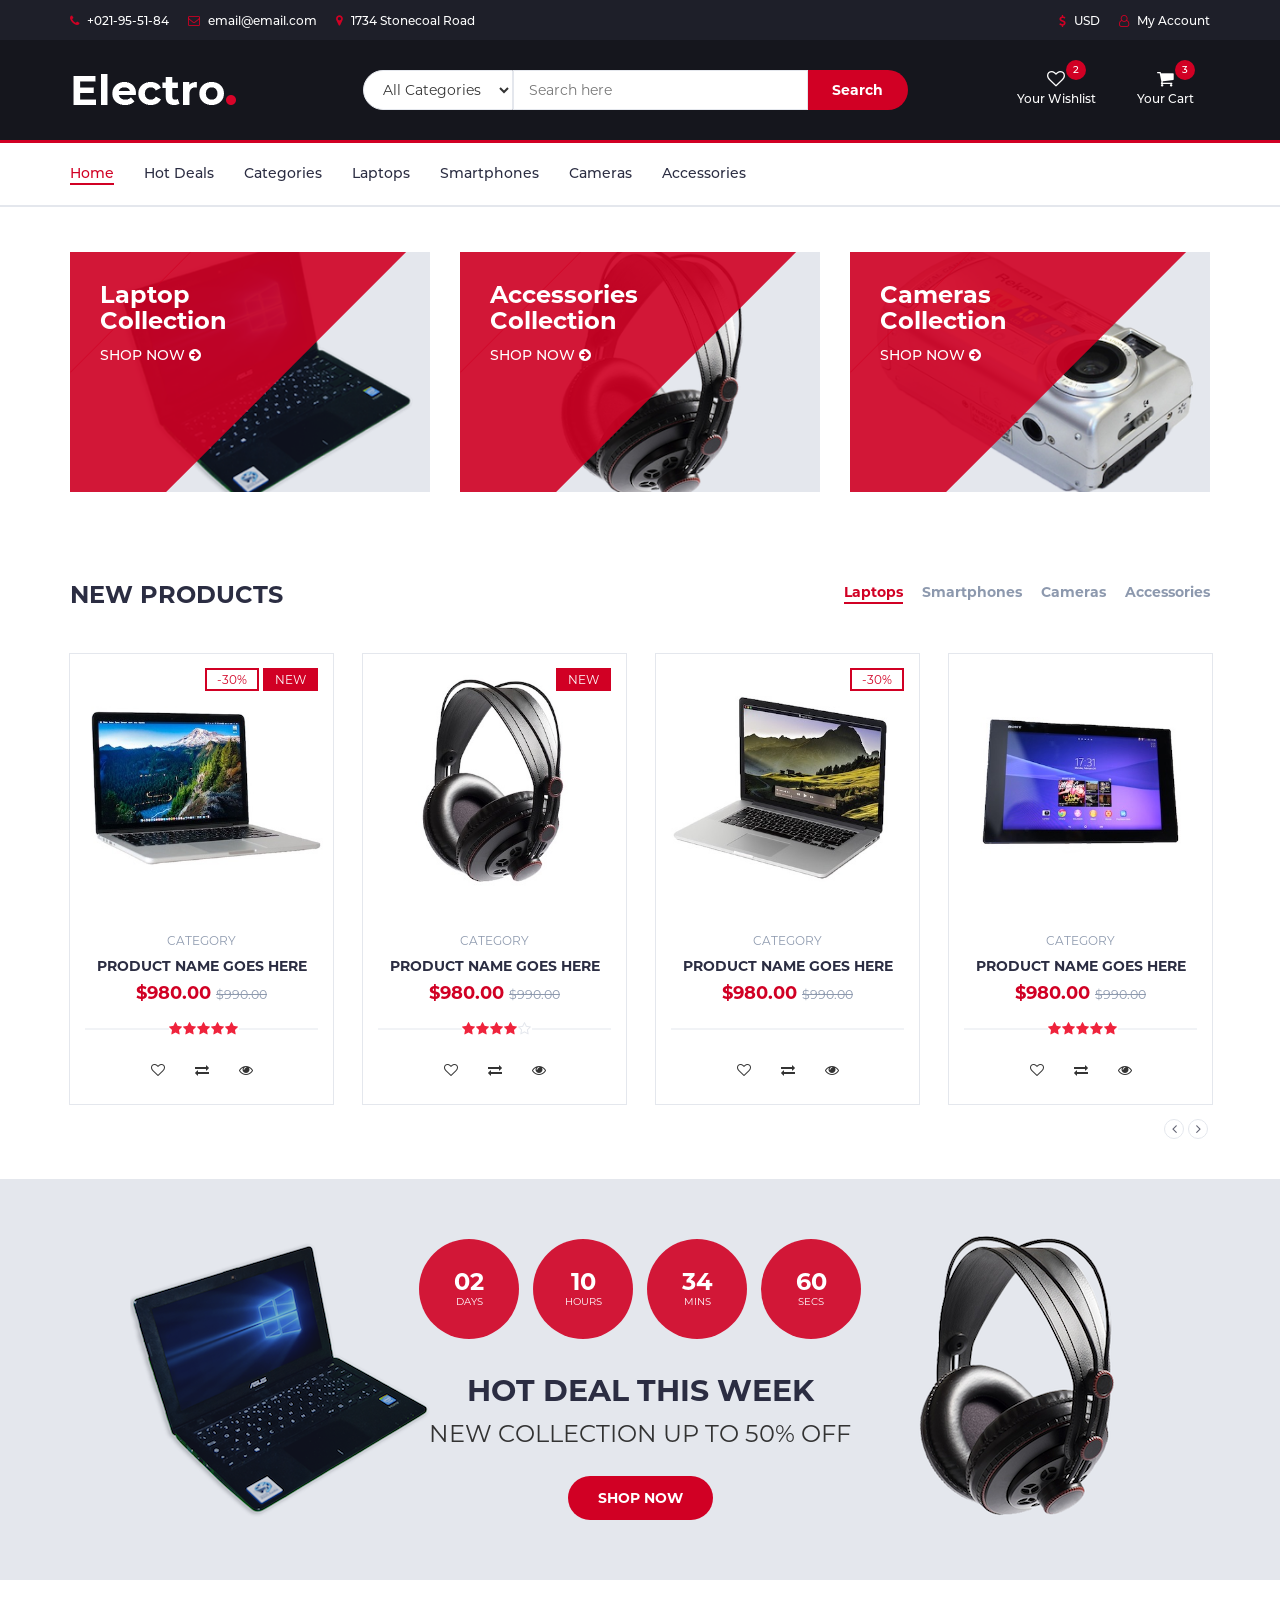
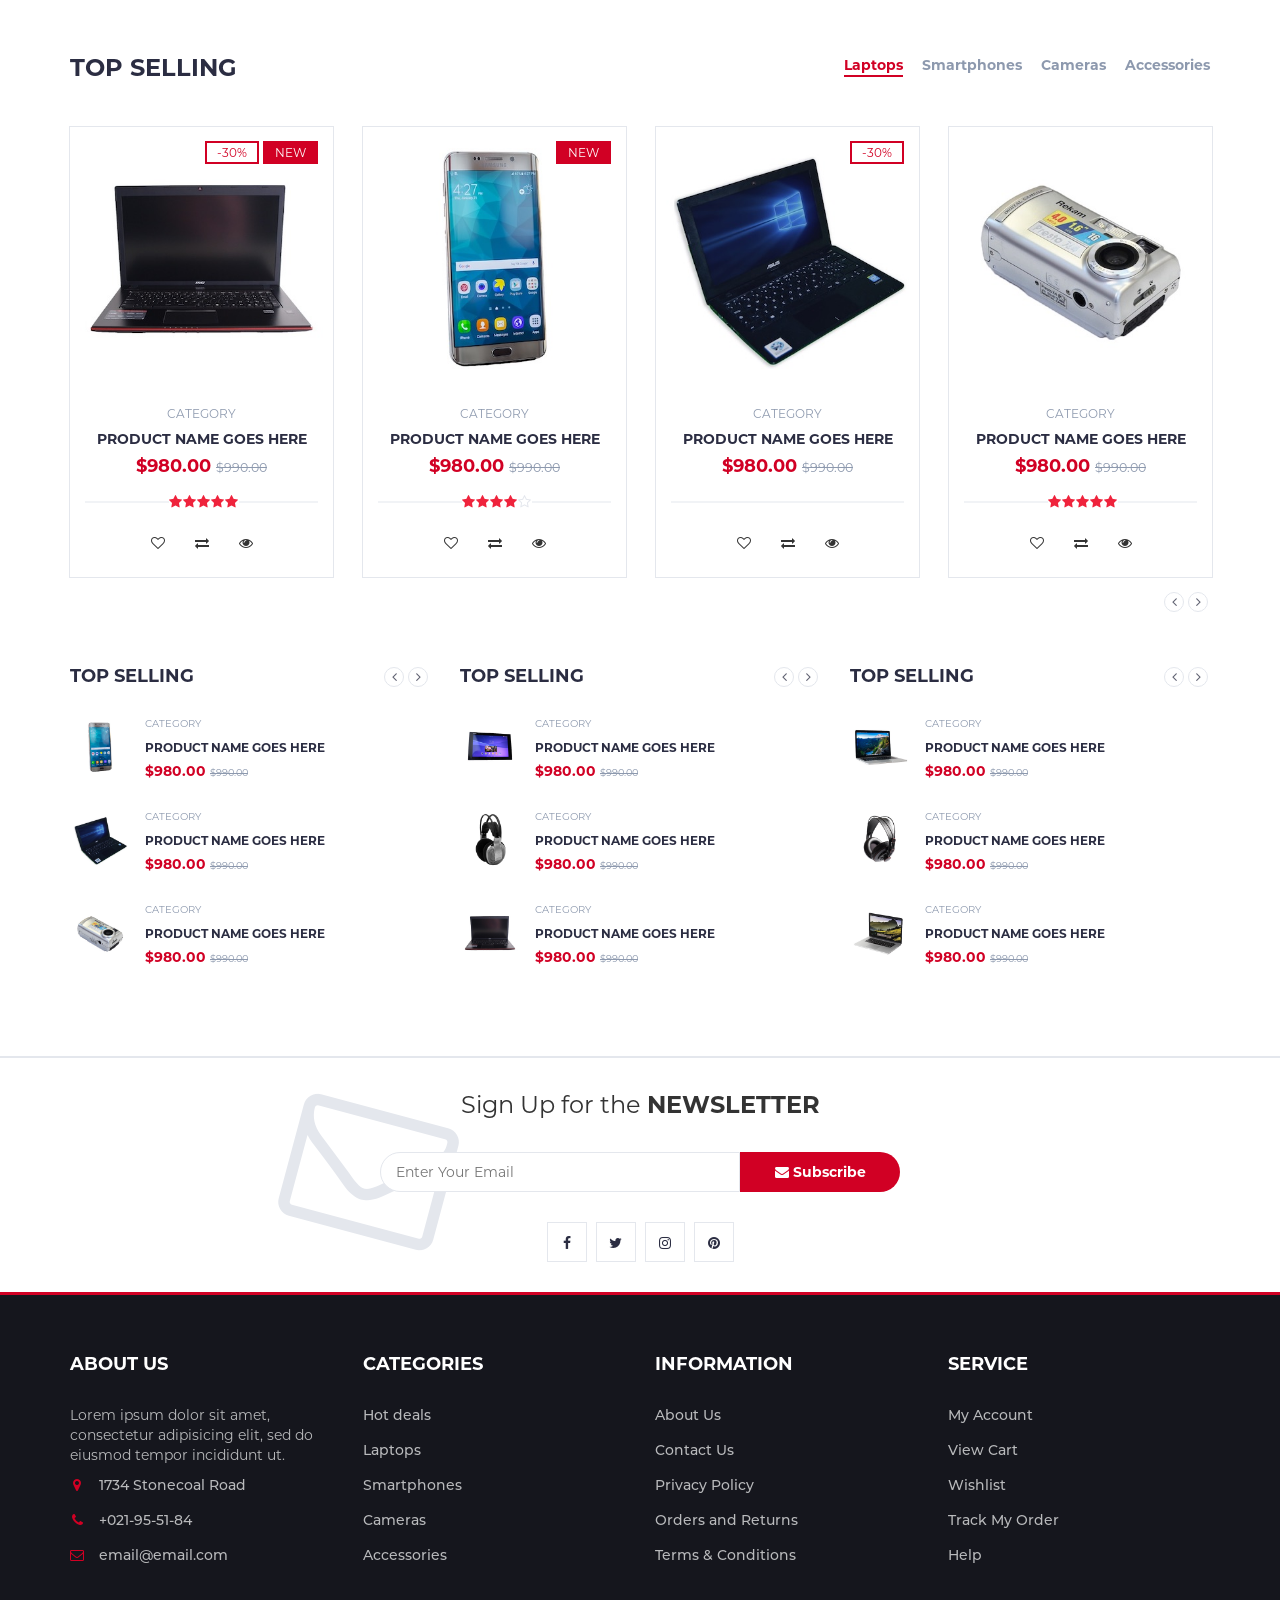
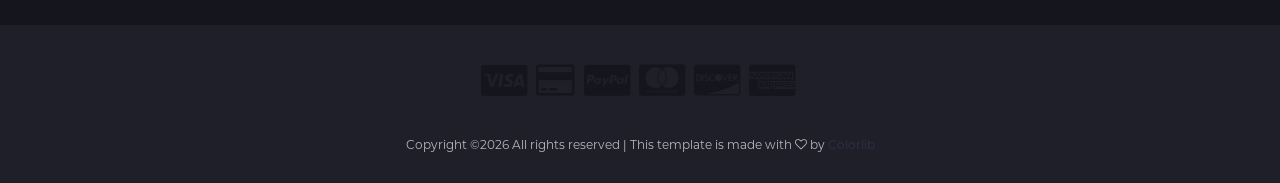
<file: tests/electro/index-prefetch-subresources-bottom.html>
<!DOCTYPE html>
<html lang="en">
	<head>
		<meta charset="utf-8">
		<meta http-equiv="X-UA-Compatible" content="IE=edge">
		<meta name="viewport" content="width=device-width, initial-scale=1">
		 <!-- The above 3 meta tags *must* come first in the head; any other head content must come *after* these tags -->

		<title>Electro - HTML Ecommerce Template</title>

		<script>
			// IRL needs error handling / feature detection etc.
			document.fonts.ready.then(function () {
				performance.mark("FontsLoaded")
			});
		</script>

		<!-- Bootstrap -->
		<link type="text/css" rel="stylesheet" href="css/bootstrap.min.css"/>

		<!-- Slick -->
		<link type="text/css" rel="stylesheet" href="css/slick.css"/>
		<link type="text/css" rel="stylesheet" href="css/slick-theme.css"/>

		<!-- nouislider -->
		<link type="text/css" rel="stylesheet" href="css/nouislider.min.css"/>

		<!-- Font Awesome Icon -->
		<link rel="stylesheet" href="css/font-awesome.min.css">

		<!-- Custom stlylesheet -->
		<link type="text/css" rel="stylesheet" href="css/style.css"/>

		<!-- HTML5 shim and Respond.js for IE8 support of HTML5 elements and media queries -->
		<!-- WARNING: Respond.js doesn't work if you view the page via file:// -->
		<!--[if lt IE 9]>
		  <script src="https://oss.maxcdn.com/html5shiv/3.7.3/html5shiv.min.js"></script>
		  <script src="https://oss.maxcdn.com/respond/1.4.2/respond.min.js"></script>
		<![endif]-->

		<!-- jQuery Plugins -->
		<script src="js/jquery.min.js"></script>
		<script src="js/bootstrap.min.js"></script>
		<script src="js/slick.min.js"></script>
		<script src="js/nouislider.min.js"></script>
		<script src="js/jquery.zoom.min.js"></script>

		<script src="js/dummy-js-async.js" async></script>
		<script src="js/dummy-js-defer.js" defer></script>

    </head>
	<body>
		<!-- HEADER -->
		<header>
			<!-- TOP HEADER -->
			<div id="top-header">
				<div class="container">
					<ul class="header-links pull-left">
						<li><a href="#"><i class="fa fa-phone"></i> +021-95-51-84</a></li>
						<li><a href="#"><i class="fa fa-envelope-o"></i> email@email.com</a></li>
						<li><a href="#"><i class="fa fa-map-marker"></i> 1734 Stonecoal Road</a></li>
					</ul>
					<ul class="header-links pull-right">
						<li><a href="#"><i class="fa fa-dollar"></i> USD</a></li>
						<li><a href="#"><i class="fa fa-user-o"></i> My Account</a></li>
					</ul>
				</div>
			</div>
			<!-- /TOP HEADER -->

			<!-- MAIN HEADER -->
			<div id="header">
				<!-- container -->
				<div class="container">
					<!-- row -->
					<div class="row">
						<!-- LOGO -->
						<div class="col-md-3">
							<div class="header-logo">
								<a href="#" class="logo">
									<img src="./img/logo.png" alt="">
								</a>
							</div>
						</div>
						<!-- /LOGO -->

						<!-- SEARCH BAR -->
						<div class="col-md-6">
							<div class="header-search">
								<form>
									<select class="input-select">
										<option value="0">All Categories</option>
										<option value="1">Category 01</option>
										<option value="1">Category 02</option>
									</select>
									<input class="input" placeholder="Search here">
									<button class="search-btn">Search</button>
								</form>
							</div>
						</div>
						<!-- /SEARCH BAR -->

						<!-- ACCOUNT -->
						<div class="col-md-3 clearfix">
							<div class="header-ctn">
								<!-- Wishlist -->
								<div>
									<a href="#">
										<i class="fa fa-heart-o"></i>
										<span>Your Wishlist</span>
										<div class="qty">2</div>
									</a>
								</div>
								<!-- /Wishlist -->

								<!-- Cart -->
								<div class="dropdown">
									<a class="dropdown-toggle" data-toggle="dropdown" aria-expanded="true">
										<i class="fa fa-shopping-cart"></i>
										<span>Your Cart</span>
										<div class="qty">3</div>
									</a>
									<div class="cart-dropdown">
										<div class="cart-list">
											<div class="product-widget">
												<div class="product-img">
													<img src="./img/product01.jpg" alt="">
												</div>
												<div class="product-body">
													<h3 class="product-name"><a href="#">product name goes here</a></h3>
													<h4 class="product-price"><span class="qty">1x</span>$980.00</h4>
												</div>
												<button class="delete"><i class="fa fa-close"></i></button>
											</div>

											<div class="product-widget">
												<div class="product-img">
													<img src="./img/product02.jpg" alt="">
												</div>
												<div class="product-body">
													<h3 class="product-name"><a href="#">product name goes here</a></h3>
													<h4 class="product-price"><span class="qty">3x</span>$980.00</h4>
												</div>
												<button class="delete"><i class="fa fa-close"></i></button>
											</div>
										</div>
										<div class="cart-summary">
											<small>3 Item(s) selected</small>
											<h5>SUBTOTAL: $2940.00</h5>
										</div>
										<div class="cart-btns">
											<a href="#">View Cart</a>
											<a href="#">Checkout  <i class="fa fa-arrow-circle-right"></i></a>
										</div>
									</div>
								</div>
								<!-- /Cart -->

								<!-- Menu Toogle -->
								<div class="menu-toggle">
									<a href="#">
										<i class="fa fa-bars"></i>
										<span>Menu</span>
									</a>
								</div>
								<!-- /Menu Toogle -->
							</div>
						</div>
						<!-- /ACCOUNT -->
					</div>
					<!-- row -->
				</div>
				<!-- container -->
			</div>
			<!-- /MAIN HEADER -->
		</header>
		<!-- /HEADER -->

		<!-- NAVIGATION -->
		<nav id="navigation">
			<!-- container -->
			<div class="container">
				<!-- responsive-nav -->
				<div id="responsive-nav">
					<!-- NAV -->
					<ul class="main-nav nav navbar-nav">
						<li class="active"><a href="#">Home</a></li>
						<li><a href="#">Hot Deals</a></li>
						<li><a href="#">Categories</a></li>
						<li><a href="#">Laptops</a></li>
						<li><a href="#">Smartphones</a></li>
						<li><a href="#">Cameras</a></li>
						<li><a href="#">Accessories</a></li>
					</ul>
					<!-- /NAV -->
				</div>
				<!-- /responsive-nav -->
			</div>
			<!-- /container -->
		</nav>
		<!-- /NAVIGATION -->

		<!-- SECTION -->
		<div class="section">
			<!-- container -->
			<div class="container">
				<!-- row -->
				<div class="row">
					<!-- shop -->
					<div class="col-md-4 col-xs-6">
						<div class="shop">
							<div class="shop-img">
								<img src="./img/shop01.png" alt="">
							</div>
							<div class="shop-body">
								<h3>Laptop<br>Collection</h3>
								<a href="#" class="cta-btn">Shop now <i class="fa fa-arrow-circle-right"></i></a>
							</div>
						</div>
					</div>
					<!-- /shop -->

					<!-- shop -->
					<div class="col-md-4 col-xs-6">
						<div class="shop">
							<div class="shop-img">
								<img src="./img/shop03.png" alt="">
							</div>
							<div class="shop-body">
								<h3>Accessories<br>Collection</h3>
								<a href="#" class="cta-btn">Shop now <i class="fa fa-arrow-circle-right"></i></a>
							</div>
						</div>
					</div>
					<!-- /shop -->

					<!-- shop -->
					<div class="col-md-4 col-xs-6">
						<div class="shop">
							<div class="shop-img">
								<img src="./img/shop02.png" alt="">
							</div>
							<div class="shop-body">
								<h3>Cameras<br>Collection</h3>
								<a href="#" class="cta-btn">Shop now <i class="fa fa-arrow-circle-right"></i></a>
							</div>
						</div>
					</div>
					<!-- /shop -->
				</div>
				<!-- /row -->
			</div>
			<!-- /container -->
		</div>
		<!-- /SECTION -->

		<!-- SECTION -->
		<div class="section">
			<!-- container -->
			<div class="container">
				<!-- row -->
				<div class="row">

					<!-- section title -->
					<div class="col-md-12">
						<div class="section-title">
							<h3 class="title">New Products</h3>
							<div class="section-nav">
								<ul class="section-tab-nav tab-nav">
									<li class="active"><a data-toggle="tab" href="#tab1">Laptops</a></li>
									<li><a data-toggle="tab" href="#tab1">Smartphones</a></li>
									<li><a data-toggle="tab" href="#tab1">Cameras</a></li>
									<li><a data-toggle="tab" href="#tab1">Accessories</a></li>
								</ul>
							</div>
						</div>
					</div>
					<!-- /section title -->

					<!-- Products tab & slick -->
					<div class="col-md-12">
						<div class="row">
							<div class="products-tabs">
								<!-- tab -->
								<div id="tab1" class="tab-pane active">
									<div class="products-slick" data-nav="#slick-nav-1">
										<!-- product -->
										<div class="product">
											<div class="product-img">
												<img src="./img/product01.jpg" alt="">
												<div class="product-label">
													<span class="sale">-30%</span>
													<span class="new">NEW</span>
												</div>
											</div>
											<div class="product-body">
												<p class="product-category">Category</p>
												<h3 class="product-name"><a href="#">product name goes here</a></h3>
												<h4 class="product-price">$980.00 <del class="product-old-price">$990.00</del></h4>
												<div class="product-rating">
													<i class="fa fa-star"></i>
													<i class="fa fa-star"></i>
													<i class="fa fa-star"></i>
													<i class="fa fa-star"></i>
													<i class="fa fa-star"></i>
												</div>
												<div class="product-btns">
													<button class="add-to-wishlist"><i class="fa fa-heart-o"></i><span class="tooltipp">add to wishlist</span></button>
													<button class="add-to-compare"><i class="fa fa-exchange"></i><span class="tooltipp">add to compare</span></button>
													<button class="quick-view"><i class="fa fa-eye"></i><span class="tooltipp">quick view</span></button>
												</div>
											</div>
											<div class="add-to-cart">
												<button class="add-to-cart-btn"><i class="fa fa-shopping-cart"></i> add to cart</button>
											</div>
										</div>
										<!-- /product -->

										<!-- product -->
										<div class="product">
											<div class="product-img">
												<img src="./img/product02.jpg" alt="">
												<div class="product-label">
													<span class="new">NEW</span>
												</div>
											</div>
											<div class="product-body">
												<p class="product-category">Category</p>
												<h3 class="product-name"><a href="#">product name goes here</a></h3>
												<h4 class="product-price">$980.00 <del class="product-old-price">$990.00</del></h4>
												<div class="product-rating">
													<i class="fa fa-star"></i>
													<i class="fa fa-star"></i>
													<i class="fa fa-star"></i>
													<i class="fa fa-star"></i>
													<i class="fa fa-star-o"></i>
												</div>
												<div class="product-btns">
													<button class="add-to-wishlist"><i class="fa fa-heart-o"></i><span class="tooltipp">add to wishlist</span></button>
													<button class="add-to-compare"><i class="fa fa-exchange"></i><span class="tooltipp">add to compare</span></button>
													<button class="quick-view"><i class="fa fa-eye"></i><span class="tooltipp">quick view</span></button>
												</div>
											</div>
											<div class="add-to-cart">
												<button class="add-to-cart-btn"><i class="fa fa-shopping-cart"></i> add to cart</button>
											</div>
										</div>
										<!-- /product -->

										<!-- product -->
										<div class="product">
											<div class="product-img">
												<img src="./img/product03.jpg" alt="">
												<div class="product-label">
													<span class="sale">-30%</span>
												</div>
											</div>
											<div class="product-body">
												<p class="product-category">Category</p>
												<h3 class="product-name"><a href="#">product name goes here</a></h3>
												<h4 class="product-price">$980.00 <del class="product-old-price">$990.00</del></h4>
												<div class="product-rating">
												</div>
												<div class="product-btns">
													<button class="add-to-wishlist"><i class="fa fa-heart-o"></i><span class="tooltipp">add to wishlist</span></button>
													<button class="add-to-compare"><i class="fa fa-exchange"></i><span class="tooltipp">add to compare</span></button>
													<button class="quick-view"><i class="fa fa-eye"></i><span class="tooltipp">quick view</span></button>
												</div>
											</div>
											<div class="add-to-cart">
												<button class="add-to-cart-btn"><i class="fa fa-shopping-cart"></i> add to cart</button>
											</div>
										</div>
										<!-- /product -->

										<!-- product -->
										<div class="product">
											<div class="product-img">
												<img src="./img/product04.jpg" alt="">
											</div>
											<div class="product-body">
												<p class="product-category">Category</p>
												<h3 class="product-name"><a href="#">product name goes here</a></h3>
												<h4 class="product-price">$980.00 <del class="product-old-price">$990.00</del></h4>
												<div class="product-rating">
													<i class="fa fa-star"></i>
													<i class="fa fa-star"></i>
													<i class="fa fa-star"></i>
													<i class="fa fa-star"></i>
													<i class="fa fa-star"></i>
												</div>
												<div class="product-btns">
													<button class="add-to-wishlist"><i class="fa fa-heart-o"></i><span class="tooltipp">add to wishlist</span></button>
													<button class="add-to-compare"><i class="fa fa-exchange"></i><span class="tooltipp">add to compare</span></button>
													<button class="quick-view"><i class="fa fa-eye"></i><span class="tooltipp">quick view</span></button>
												</div>
											</div>
											<div class="add-to-cart">
												<button class="add-to-cart-btn"><i class="fa fa-shopping-cart"></i> add to cart</button>
											</div>
										</div>
										<!-- /product -->

										<!-- product -->
										<div class="product">
											<div class="product-img">
												<img src="./img/product05.jpg" alt="">
											</div>
											<div class="product-body">
												<p class="product-category">Category</p>
												<h3 class="product-name"><a href="#">product name goes here</a></h3>
												<h4 class="product-price">$980.00 <del class="product-old-price">$990.00</del></h4>
												<div class="product-rating">
													<i class="fa fa-star"></i>
													<i class="fa fa-star"></i>
													<i class="fa fa-star"></i>
													<i class="fa fa-star"></i>
													<i class="fa fa-star"></i>
												</div>
												<div class="product-btns">
													<button class="add-to-wishlist"><i class="fa fa-heart-o"></i><span class="tooltipp">add to wishlist</span></button>
													<button class="add-to-compare"><i class="fa fa-exchange"></i><span class="tooltipp">add to compare</span></button>
													<button class="quick-view"><i class="fa fa-eye"></i><span class="tooltipp">quick view</span></button>
												</div>
											</div>
											<div class="add-to-cart">
												<button class="add-to-cart-btn"><i class="fa fa-shopping-cart"></i> add to cart</button>
											</div>
										</div>
										<!-- /product -->
									</div>
									<div id="slick-nav-1" class="products-slick-nav"></div>
								</div>
								<!-- /tab -->
							</div>
						</div>
					</div>
					<!-- Products tab & slick -->
				</div>
				<!-- /row -->
			</div>
			<!-- /container -->
		</div>
		<!-- /SECTION -->

		<!-- HOT DEAL SECTION -->
		<div id="hot-deal" class="section">
			<!-- container -->
			<div class="container">
				<!-- row -->
				<div class="row">
					<div class="col-md-12">
						<div class="hot-deal">
							<ul class="hot-deal-countdown">
								<li>
									<div>
										<h3>02</h3>
										<span>Days</span>
									</div>
								</li>
								<li>
									<div>
										<h3>10</h3>
										<span>Hours</span>
									</div>
								</li>
								<li>
									<div>
										<h3>34</h3>
										<span>Mins</span>
									</div>
								</li>
								<li>
									<div>
										<h3>60</h3>
										<span>Secs</span>
									</div>
								</li>
							</ul>
							<h2 class="text-uppercase">hot deal this week</h2>
							<p>New Collection Up to 50% OFF</p>
							<a class="primary-btn cta-btn" href="#">Shop now</a>
						</div>
					</div>
				</div>
				<!-- /row -->
			</div>
			<!-- /container -->
		</div>
		<!-- /HOT DEAL SECTION -->

		<!-- SECTION -->
		<div class="section">
			<!-- container -->
			<div class="container">
				<!-- row -->
				<div class="row">

					<!-- section title -->
					<div class="col-md-12">
						<div class="section-title">
							<h3 class="title">Top selling</h3>
							<div class="section-nav">
								<ul class="section-tab-nav tab-nav">
									<li class="active"><a data-toggle="tab" href="#tab2">Laptops</a></li>
									<li><a data-toggle="tab" href="#tab2">Smartphones</a></li>
									<li><a data-toggle="tab" href="#tab2">Cameras</a></li>
									<li><a data-toggle="tab" href="#tab2">Accessories</a></li>
								</ul>
							</div>
						</div>
					</div>
					<!-- /section title -->

					<!-- Products tab & slick -->
					<div class="col-md-12">
						<div class="row">
							<div class="products-tabs">
								<!-- tab -->
								<div id="tab2" class="tab-pane fade in active">
									<div class="products-slick" data-nav="#slick-nav-2">
										<!-- product -->
										<div class="product">
											<div class="product-img">
												<img src="./img/product06.jpg" alt="">
												<div class="product-label">
													<span class="sale">-30%</span>
													<span class="new">NEW</span>
												</div>
											</div>
											<div class="product-body">
												<p class="product-category">Category</p>
												<h3 class="product-name"><a href="#">product name goes here</a></h3>
												<h4 class="product-price">$980.00 <del class="product-old-price">$990.00</del></h4>
												<div class="product-rating">
													<i class="fa fa-star"></i>
													<i class="fa fa-star"></i>
													<i class="fa fa-star"></i>
													<i class="fa fa-star"></i>
													<i class="fa fa-star"></i>
												</div>
												<div class="product-btns">
													<button class="add-to-wishlist"><i class="fa fa-heart-o"></i><span class="tooltipp">add to wishlist</span></button>
													<button class="add-to-compare"><i class="fa fa-exchange"></i><span class="tooltipp">add to compare</span></button>
													<button class="quick-view"><i class="fa fa-eye"></i><span class="tooltipp">quick view</span></button>
												</div>
											</div>
											<div class="add-to-cart">
												<button class="add-to-cart-btn"><i class="fa fa-shopping-cart"></i> add to cart</button>
											</div>
										</div>
										<!-- /product -->

										<!-- product -->
										<div class="product">
											<div class="product-img">
												<img src="./img/product07.jpg" alt="">
												<div class="product-label">
													<span class="new">NEW</span>
												</div>
											</div>
											<div class="product-body">
												<p class="product-category">Category</p>
												<h3 class="product-name"><a href="#">product name goes here</a></h3>
												<h4 class="product-price">$980.00 <del class="product-old-price">$990.00</del></h4>
												<div class="product-rating">
													<i class="fa fa-star"></i>
													<i class="fa fa-star"></i>
													<i class="fa fa-star"></i>
													<i class="fa fa-star"></i>
													<i class="fa fa-star-o"></i>
												</div>
												<div class="product-btns">
													<button class="add-to-wishlist"><i class="fa fa-heart-o"></i><span class="tooltipp">add to wishlist</span></button>
													<button class="add-to-compare"><i class="fa fa-exchange"></i><span class="tooltipp">add to compare</span></button>
													<button class="quick-view"><i class="fa fa-eye"></i><span class="tooltipp">quick view</span></button>
												</div>
											</div>
											<div class="add-to-cart">
												<button class="add-to-cart-btn"><i class="fa fa-shopping-cart"></i> add to cart</button>
											</div>
										</div>
										<!-- /product -->

										<!-- product -->
										<div class="product">
											<div class="product-img">
												<img src="./img/product08.jpg" alt="">
												<div class="product-label">
													<span class="sale">-30%</span>
												</div>
											</div>
											<div class="product-body">
												<p class="product-category">Category</p>
												<h3 class="product-name"><a href="#">product name goes here</a></h3>
												<h4 class="product-price">$980.00 <del class="product-old-price">$990.00</del></h4>
												<div class="product-rating">
												</div>
												<div class="product-btns">
													<button class="add-to-wishlist"><i class="fa fa-heart-o"></i><span class="tooltipp">add to wishlist</span></button>
													<button class="add-to-compare"><i class="fa fa-exchange"></i><span class="tooltipp">add to compare</span></button>
													<button class="quick-view"><i class="fa fa-eye"></i><span class="tooltipp">quick view</span></button>
												</div>
											</div>
											<div class="add-to-cart">
												<button class="add-to-cart-btn"><i class="fa fa-shopping-cart"></i> add to cart</button>
											</div>
										</div>
										<!-- /product -->

										<!-- product -->
										<div class="product">
											<div class="product-img">
												<img src="./img/product09.jpg" alt="">
											</div>
											<div class="product-body">
												<p class="product-category">Category</p>
												<h3 class="product-name"><a href="#">product name goes here</a></h3>
												<h4 class="product-price">$980.00 <del class="product-old-price">$990.00</del></h4>
												<div class="product-rating">
													<i class="fa fa-star"></i>
													<i class="fa fa-star"></i>
													<i class="fa fa-star"></i>
													<i class="fa fa-star"></i>
													<i class="fa fa-star"></i>
												</div>
												<div class="product-btns">
													<button class="add-to-wishlist"><i class="fa fa-heart-o"></i><span class="tooltipp">add to wishlist</span></button>
													<button class="add-to-compare"><i class="fa fa-exchange"></i><span class="tooltipp">add to compare</span></button>
													<button class="quick-view"><i class="fa fa-eye"></i><span class="tooltipp">quick view</span></button>
												</div>
											</div>
											<div class="add-to-cart">
												<button class="add-to-cart-btn"><i class="fa fa-shopping-cart"></i> add to cart</button>
											</div>
										</div>
										<!-- /product -->

										<!-- product -->
										<div class="product">
											<div class="product-img">
												<img src="./img/product01.jpg" alt="">
											</div>
											<div class="product-body">
												<p class="product-category">Category</p>
												<h3 class="product-name"><a href="#">product name goes here</a></h3>
												<h4 class="product-price">$980.00 <del class="product-old-price">$990.00</del></h4>
												<div class="product-rating">
													<i class="fa fa-star"></i>
													<i class="fa fa-star"></i>
													<i class="fa fa-star"></i>
													<i class="fa fa-star"></i>
													<i class="fa fa-star"></i>
												</div>
												<div class="product-btns">
													<button class="add-to-wishlist"><i class="fa fa-heart-o"></i><span class="tooltipp">add to wishlist</span></button>
													<button class="add-to-compare"><i class="fa fa-exchange"></i><span class="tooltipp">add to compare</span></button>
													<button class="quick-view"><i class="fa fa-eye"></i><span class="tooltipp">quick view</span></button>
												</div>
											</div>
											<div class="add-to-cart">
												<button class="add-to-cart-btn"><i class="fa fa-shopping-cart"></i> add to cart</button>
											</div>
										</div>
										<!-- /product -->
									</div>
									<div id="slick-nav-2" class="products-slick-nav"></div>
								</div>
								<!-- /tab -->
							</div>
						</div>
					</div>
					<!-- /Products tab & slick -->
				</div>
				<!-- /row -->
			</div>
			<!-- /container -->
		</div>
		<!-- /SECTION -->

		<!-- SECTION -->
		<div class="section">
			<!-- container -->
			<div class="container">
				<!-- row -->
				<div class="row">
					<div class="col-md-4 col-xs-6">
						<div class="section-title">
							<h4 class="title">Top selling</h4>
							<div class="section-nav">
								<div id="slick-nav-3" class="products-slick-nav"></div>
							</div>
						</div>

						<div class="products-widget-slick" data-nav="#slick-nav-3">
							<div>
								<!-- product widget -->
								<div class="product-widget">
									<div class="product-img">
										<img src="./img/product07.jpg" alt="">
									</div>
									<div class="product-body">
										<p class="product-category">Category</p>
										<h3 class="product-name"><a href="#">product name goes here</a></h3>
										<h4 class="product-price">$980.00 <del class="product-old-price">$990.00</del></h4>
									</div>
								</div>
								<!-- /product widget -->

								<!-- product widget -->
								<div class="product-widget">
									<div class="product-img">
										<img src="./img/product08.jpg" alt="">
									</div>
									<div class="product-body">
										<p class="product-category">Category</p>
										<h3 class="product-name"><a href="#">product name goes here</a></h3>
										<h4 class="product-price">$980.00 <del class="product-old-price">$990.00</del></h4>
									</div>
								</div>
								<!-- /product widget -->

								<!-- product widget -->
								<div class="product-widget">
									<div class="product-img">
										<img src="./img/product09.jpg" alt="">
									</div>
									<div class="product-body">
										<p class="product-category">Category</p>
										<h3 class="product-name"><a href="#">product name goes here</a></h3>
										<h4 class="product-price">$980.00 <del class="product-old-price">$990.00</del></h4>
									</div>
								</div>
								<!-- product widget -->
							</div>

							<div>
								<!-- product widget -->
								<div class="product-widget">
									<div class="product-img">
										<img src="./img/product01.jpg" alt="">
									</div>
									<div class="product-body">
										<p class="product-category">Category</p>
										<h3 class="product-name"><a href="#">product name goes here</a></h3>
										<h4 class="product-price">$980.00 <del class="product-old-price">$990.00</del></h4>
									</div>
								</div>
								<!-- /product widget -->

								<!-- product widget -->
								<div class="product-widget">
									<div class="product-img">
										<img src="./img/product02.jpg" alt="">
									</div>
									<div class="product-body">
										<p class="product-category">Category</p>
										<h3 class="product-name"><a href="#">product name goes here</a></h3>
										<h4 class="product-price">$980.00 <del class="product-old-price">$990.00</del></h4>
									</div>
								</div>
								<!-- /product widget -->

								<!-- product widget -->
								<div class="product-widget">
									<div class="product-img">
										<img src="./img/product03.jpg" alt="">
									</div>
									<div class="product-body">
										<p class="product-category">Category</p>
										<h3 class="product-name"><a href="#">product name goes here</a></h3>
										<h4 class="product-price">$980.00 <del class="product-old-price">$990.00</del></h4>
									</div>
								</div>
								<!-- product widget -->
							</div>
						</div>
					</div>

					<div class="col-md-4 col-xs-6">
						<div class="section-title">
							<h4 class="title">Top selling</h4>
							<div class="section-nav">
								<div id="slick-nav-4" class="products-slick-nav"></div>
							</div>
						</div>

						<div class="products-widget-slick" data-nav="#slick-nav-4">
							<div>
								<!-- product widget -->
								<div class="product-widget">
									<div class="product-img">
										<img src="./img/product04.jpg" alt="">
									</div>
									<div class="product-body">
										<p class="product-category">Category</p>
										<h3 class="product-name"><a href="#">product name goes here</a></h3>
										<h4 class="product-price">$980.00 <del class="product-old-price">$990.00</del></h4>
									</div>
								</div>
								<!-- /product widget -->

								<!-- product widget -->
								<div class="product-widget">
									<div class="product-img">
										<img src="./img/product05.jpg" alt="">
									</div>
									<div class="product-body">
										<p class="product-category">Category</p>
										<h3 class="product-name"><a href="#">product name goes here</a></h3>
										<h4 class="product-price">$980.00 <del class="product-old-price">$990.00</del></h4>
									</div>
								</div>
								<!-- /product widget -->

								<!-- product widget -->
								<div class="product-widget">
									<div class="product-img">
										<img src="./img/product06.jpg" alt="">
									</div>
									<div class="product-body">
										<p class="product-category">Category</p>
										<h3 class="product-name"><a href="#">product name goes here</a></h3>
										<h4 class="product-price">$980.00 <del class="product-old-price">$990.00</del></h4>
									</div>
								</div>
								<!-- product widget -->
							</div>

							<div>
								<!-- product widget -->
								<div class="product-widget">
									<div class="product-img">
										<img src="./img/product07.jpg" alt="">
									</div>
									<div class="product-body">
										<p class="product-category">Category</p>
										<h3 class="product-name"><a href="#">product name goes here</a></h3>
										<h4 class="product-price">$980.00 <del class="product-old-price">$990.00</del></h4>
									</div>
								</div>
								<!-- /product widget -->

								<!-- product widget -->
								<div class="product-widget">
									<div class="product-img">
										<img src="./img/product08.png" alt="">
									</div>
									<div class="product-body">
										<p class="product-category">Category</p>
										<h3 class="product-name"><a href="#">product name goes here</a></h3>
										<h4 class="product-price">$980.00 <del class="product-old-price">$990.00</del></h4>
									</div>
								</div>
								<!-- /product widget -->

								<!-- product widget -->
								<div class="product-widget">
									<div class="product-img">
										<img src="./img/product09.jpg" alt="">
									</div>
									<div class="product-body">
										<p class="product-category">Category</p>
										<h3 class="product-name"><a href="#">product name goes here</a></h3>
										<h4 class="product-price">$980.00 <del class="product-old-price">$990.00</del></h4>
									</div>
								</div>
								<!-- product widget -->
							</div>
						</div>
					</div>

					<div class="clearfix visible-sm visible-xs"></div>

					<div class="col-md-4 col-xs-6">
						<div class="section-title">
							<h4 class="title">Top selling</h4>
							<div class="section-nav">
								<div id="slick-nav-5" class="products-slick-nav"></div>
							</div>
						</div>

						<div class="products-widget-slick" data-nav="#slick-nav-5">
							<div>
								<!-- product widget -->
								<div class="product-widget">
									<div class="product-img">
										<img src="./img/product01.jpg" alt="">
									</div>
									<div class="product-body">
										<p class="product-category">Category</p>
										<h3 class="product-name"><a href="#">product name goes here</a></h3>
										<h4 class="product-price">$980.00 <del class="product-old-price">$990.00</del></h4>
									</div>
								</div>
								<!-- /product widget -->

								<!-- product widget -->
								<div class="product-widget">
									<div class="product-img">
										<img src="./img/product02.jpg" alt="">
									</div>
									<div class="product-body">
										<p class="product-category">Category</p>
										<h3 class="product-name"><a href="#">product name goes here</a></h3>
										<h4 class="product-price">$980.00 <del class="product-old-price">$990.00</del></h4>
									</div>
								</div>
								<!-- /product widget -->

								<!-- product widget -->
								<div class="product-widget">
									<div class="product-img">
										<img src="./img/product03.jpg" alt="">
									</div>
									<div class="product-body">
										<p class="product-category">Category</p>
										<h3 class="product-name"><a href="#">product name goes here</a></h3>
										<h4 class="product-price">$980.00 <del class="product-old-price">$990.00</del></h4>
									</div>
								</div>
								<!-- product widget -->
							</div>

							<div>
								<!-- product widget -->
								<div class="product-widget">
									<div class="product-img">
										<img src="./img/product04.jpg" alt="">
									</div>
									<div class="product-body">
										<p class="product-category">Category</p>
										<h3 class="product-name"><a href="#">product name goes here</a></h3>
										<h4 class="product-price">$980.00 <del class="product-old-price">$990.00</del></h4>
									</div>
								</div>
								<!-- /product widget -->

								<!-- product widget -->
								<div class="product-widget">
									<div class="product-img">
										<img src="./img/product05.jpg" alt="">
									</div>
									<div class="product-body">
										<p class="product-category">Category</p>
										<h3 class="product-name"><a href="#">product name goes here</a></h3>
										<h4 class="product-price">$980.00 <del class="product-old-price">$990.00</del></h4>
									</div>
								</div>
								<!-- /product widget -->

								<!-- product widget -->
								<div class="product-widget">
									<div class="product-img">
										<img src="./img/product06.jpg" alt="">
									</div>
									<div class="product-body">
										<p class="product-category">Category</p>
										<h3 class="product-name"><a href="#">product name goes here</a></h3>
										<h4 class="product-price">$980.00 <del class="product-old-price">$990.00</del></h4>
									</div>
								</div>
								<!-- product widget -->
							</div>
						</div>
					</div>

				</div>
				<!-- /row -->
			</div>
			<!-- /container -->
		</div>
		<!-- /SECTION -->

		<!-- NEWSLETTER -->
		<div id="newsletter" class="section">
			<!-- container -->
			<div class="container">
				<!-- row -->
				<div class="row">
					<div class="col-md-12">
						<div class="newsletter">
							<p>Sign Up for the <strong>NEWSLETTER</strong></p>
							<form>
								<input class="input" type="email" placeholder="Enter Your Email">
								<button class="newsletter-btn"><i class="fa fa-envelope"></i> Subscribe</button>
							</form>
							<ul class="newsletter-follow">
								<li>
									<a href="#"><i class="fa fa-facebook"></i></a>
								</li>
								<li>
									<a href="#"><i class="fa fa-twitter"></i></a>
								</li>
								<li>
									<a href="#"><i class="fa fa-instagram"></i></a>
								</li>
								<li>
									<a href="#"><i class="fa fa-pinterest"></i></a>
								</li>
							</ul>
						</div>
					</div>
				</div>
				<!-- /row -->
			</div>
			<!-- /container -->
		</div>
		<!-- /NEWSLETTER -->

		<!-- FOOTER -->
		<footer id="footer">
			<!-- top footer -->
			<div class="section">
				<!-- container -->
				<div class="container">
					<!-- row -->
					<div class="row">
						<div class="col-md-3 col-xs-6">
							<div class="footer">
								<h3 class="footer-title">About Us</h3>
								<p>Lorem ipsum dolor sit amet, consectetur adipisicing elit, sed do eiusmod tempor incididunt ut.</p>
								<ul class="footer-links">
									<li><a href="#"><i class="fa fa-map-marker"></i>1734 Stonecoal Road</a></li>
									<li><a href="#"><i class="fa fa-phone"></i>+021-95-51-84</a></li>
									<li><a href="#"><i class="fa fa-envelope-o"></i>email@email.com</a></li>
								</ul>
							</div>
						</div>

						<div class="col-md-3 col-xs-6">
							<div class="footer">
								<h3 class="footer-title">Categories</h3>
								<ul class="footer-links">
									<li><a href="#">Hot deals</a></li>
									<li><a href="#">Laptops</a></li>
									<li><a href="#">Smartphones</a></li>
									<li><a href="#">Cameras</a></li>
									<li><a href="#">Accessories</a></li>
								</ul>
							</div>
						</div>

						<div class="clearfix visible-xs"></div>

						<div class="col-md-3 col-xs-6">
							<div class="footer">
								<h3 class="footer-title">Information</h3>
								<ul class="footer-links">
									<li><a href="#">About Us</a></li>
									<li><a href="#">Contact Us</a></li>
									<li><a href="#">Privacy Policy</a></li>
									<li><a href="#">Orders and Returns</a></li>
									<li><a href="#">Terms & Conditions</a></li>
								</ul>
							</div>
						</div>

						<div class="col-md-3 col-xs-6">
							<div class="footer">
								<h3 class="footer-title">Service</h3>
								<ul class="footer-links">
									<li><a href="#">My Account</a></li>
									<li><a href="#">View Cart</a></li>
									<li><a href="#">Wishlist</a></li>
									<li><a href="#">Track My Order</a></li>
									<li><a href="#">Help</a></li>
								</ul>
							</div>
						</div>
					</div>
					<!-- /row -->
				</div>
				<!-- /container -->
			</div>
			<!-- /top footer -->

			<!-- bottom footer -->
			<div id="bottom-footer" class="section">
				<div class="container">
					<!-- row -->
					<div class="row">
						<div class="col-md-12 text-center">
							<ul class="footer-payments">
								<li><a href="#"><i class="fa fa-cc-visa"></i></a></li>
								<li><a href="#"><i class="fa fa-credit-card"></i></a></li>
								<li><a href="#"><i class="fa fa-cc-paypal"></i></a></li>
								<li><a href="#"><i class="fa fa-cc-mastercard"></i></a></li>
								<li><a href="#"><i class="fa fa-cc-discover"></i></a></li>
								<li><a href="#"><i class="fa fa-cc-amex"></i></a></li>
							</ul>
							<span class="copyright">
								<!-- Link back to Colorlib can't be removed. Template is licensed under CC BY 3.0. -->
								Copyright &copy;<script>document.write(new Date().getFullYear());</script> All rights reserved | This template is made with <i class="fa fa-heart-o" aria-hidden="true"></i> by <a href="https://colorlib.com" target="_blank">Colorlib</a>
							<!-- Link back to Colorlib can't be removed. Template is licensed under CC BY 3.0. -->
							</span>
						</div>
					</div>
						<!-- /row -->
				</div>
				<!-- /container -->
			</div>
			<!-- /bottom footer -->
		</footer>
		<!-- /FOOTER -->
		<script src="js/main.js"></script>
		<link rel="prefetch" href="https://www.wikipedia.org/portal/wikipedia.org/assets/img/Wikipedia-logo-v2.png" as="image" />
		<link rel="prefetch" href="dummy-subresources/styles.css" as="style" />
		<link rel="prefetch" href="dummy-subresources/scripts.js" as="script" />
		<link rel="prefetch" href="dummy-subresources/image.jpg" as="image" />

	</body>
</html>
</file>
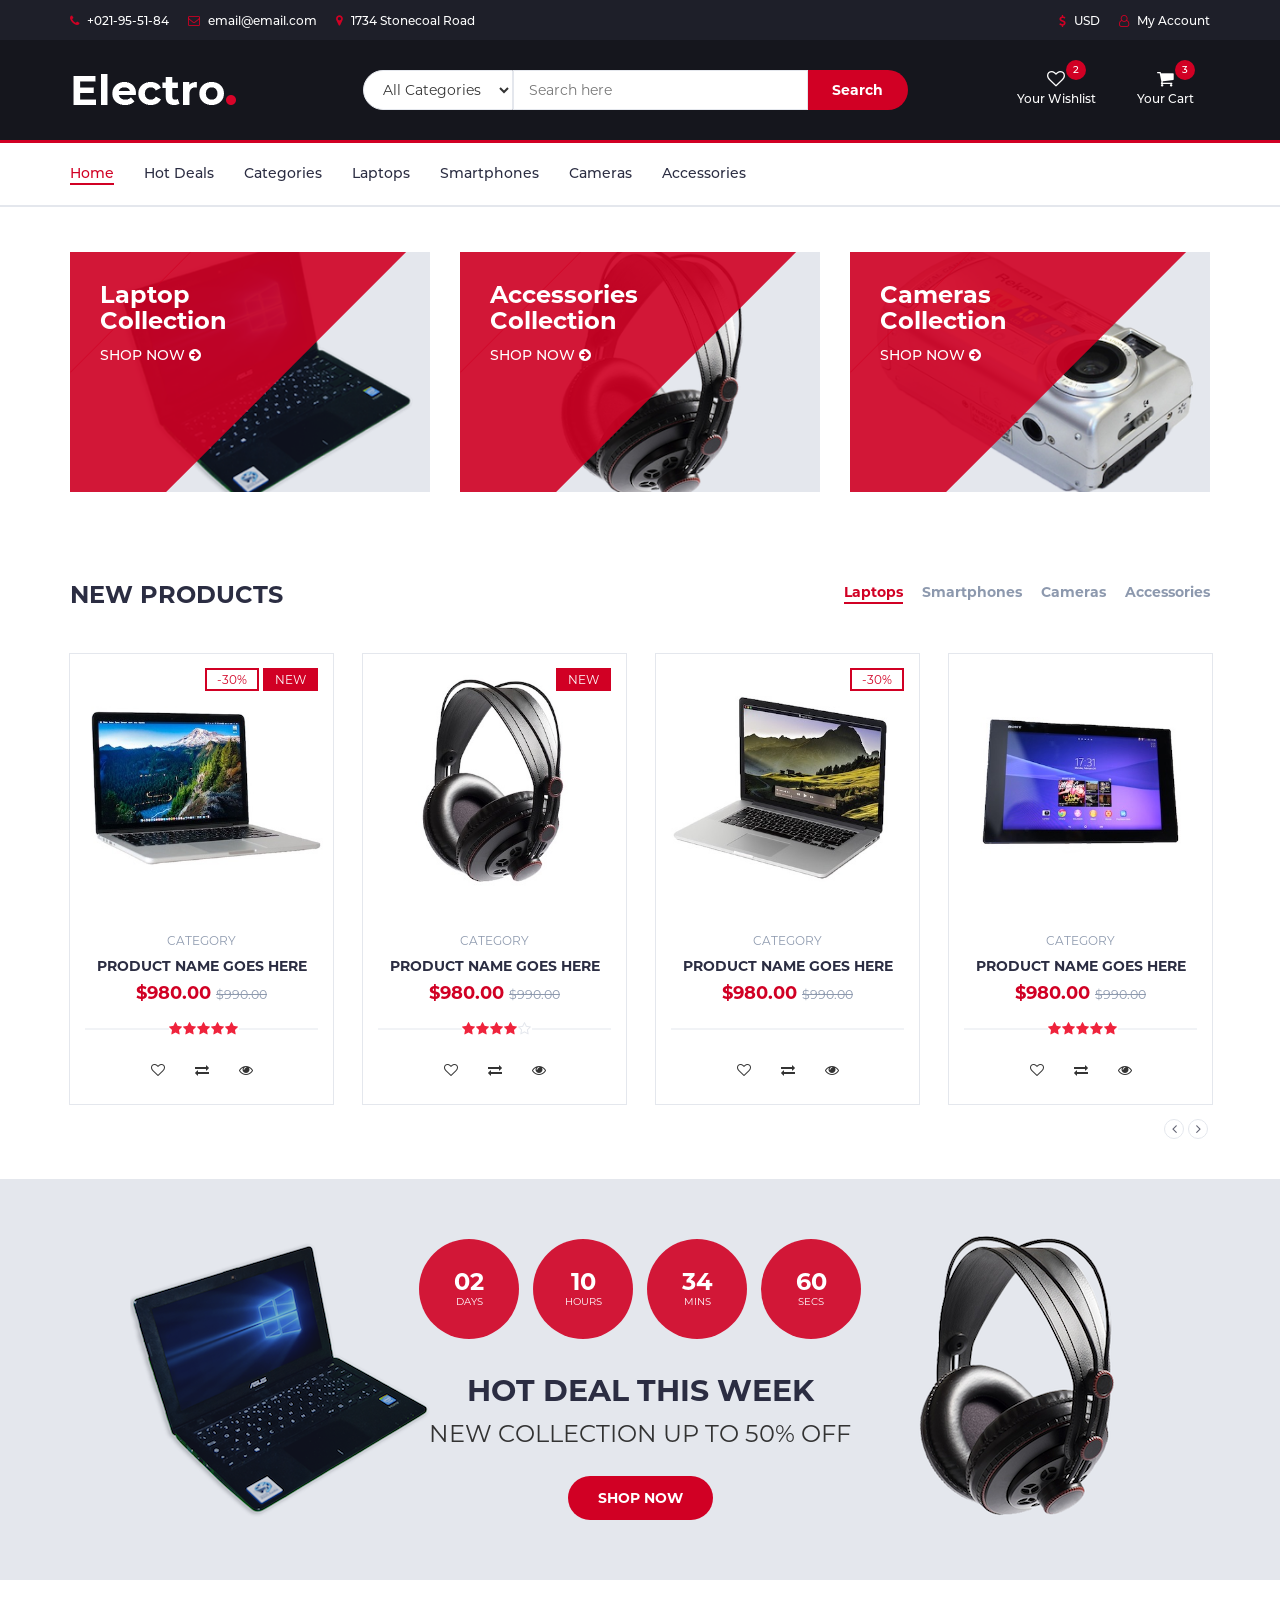
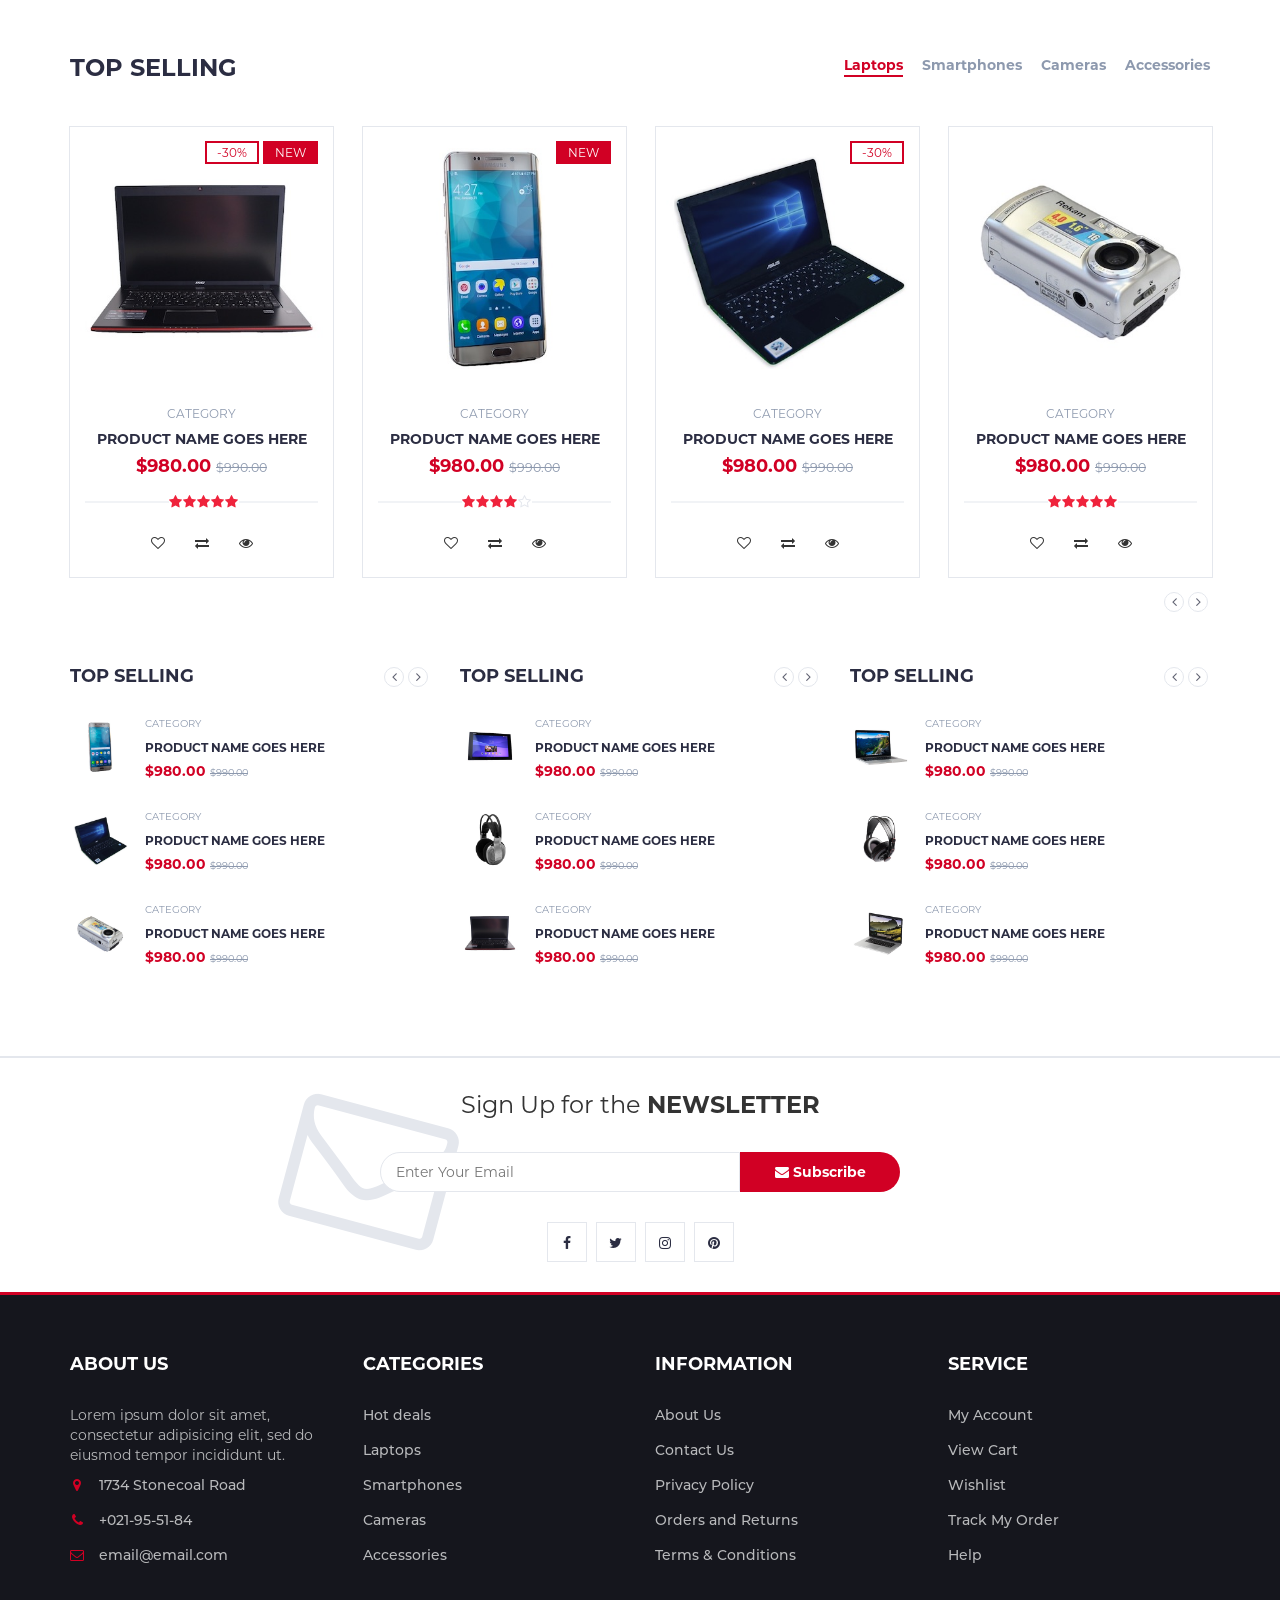
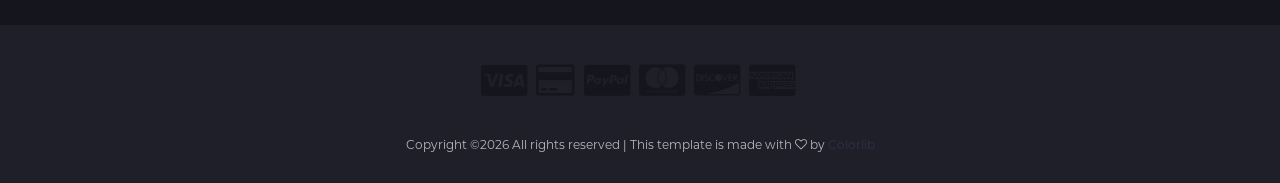
<file: tests/electro/index-prefetch-subresources-no-as.html>
<!DOCTYPE html>
<html lang="en">
	<head>
		<meta charset="utf-8">
		<meta http-equiv="X-UA-Compatible" content="IE=edge">
		<meta name="viewport" content="width=device-width, initial-scale=1">
		 <!-- The above 3 meta tags *must* come first in the head; any other head content must come *after* these tags -->

		<title>Electro - HTML Ecommerce Template</title>

		<script>
			// IRL needs error handling / feature detection etc.
			document.fonts.ready.then(function () {
				performance.mark("FontsLoaded")
			});
		</script>

		<link rel="prefetch" href="https://www.wikipedia.org/portal/wikipedia.org/assets/img/Wikipedia-logo-v2.png" />
		<link rel="prefetch" href="dummy-subresources/styles.css" />
		<link rel="prefetch" href="dummy-subresources/scripts.js" />
		<link rel="prefetch" href="dummy-subresources/image.jpg" />
		
		<!-- Bootstrap -->
		<link type="text/css" rel="stylesheet" href="css/bootstrap.min.css"/>

		<!-- Slick -->
		<link type="text/css" rel="stylesheet" href="css/slick.css"/>
		<link type="text/css" rel="stylesheet" href="css/slick-theme.css"/>

		<!-- nouislider -->
		<link type="text/css" rel="stylesheet" href="css/nouislider.min.css"/>

		<!-- Font Awesome Icon -->
		<link rel="stylesheet" href="css/font-awesome.min.css">

		<!-- Custom stlylesheet -->
		<link type="text/css" rel="stylesheet" href="css/style.css"/>

		<!-- HTML5 shim and Respond.js for IE8 support of HTML5 elements and media queries -->
		<!-- WARNING: Respond.js doesn't work if you view the page via file:// -->
		<!--[if lt IE 9]>
		  <script src="https://oss.maxcdn.com/html5shiv/3.7.3/html5shiv.min.js"></script>
		  <script src="https://oss.maxcdn.com/respond/1.4.2/respond.min.js"></script>
		<![endif]-->

		<!-- jQuery Plugins -->
		<script src="js/jquery.min.js"></script>
		<script src="js/bootstrap.min.js"></script>
		<script src="js/slick.min.js"></script>
		<script src="js/nouislider.min.js"></script>
		<script src="js/jquery.zoom.min.js"></script>

		<script src="js/dummy-js-async.js" async></script>
		<script src="js/dummy-js-defer.js" defer></script>

    </head>
	<body>
		<!-- HEADER -->
		<header>
			<!-- TOP HEADER -->
			<div id="top-header">
				<div class="container">
					<ul class="header-links pull-left">
						<li><a href="#"><i class="fa fa-phone"></i> +021-95-51-84</a></li>
						<li><a href="#"><i class="fa fa-envelope-o"></i> email@email.com</a></li>
						<li><a href="#"><i class="fa fa-map-marker"></i> 1734 Stonecoal Road</a></li>
					</ul>
					<ul class="header-links pull-right">
						<li><a href="#"><i class="fa fa-dollar"></i> USD</a></li>
						<li><a href="#"><i class="fa fa-user-o"></i> My Account</a></li>
					</ul>
				</div>
			</div>
			<!-- /TOP HEADER -->

			<!-- MAIN HEADER -->
			<div id="header">
				<!-- container -->
				<div class="container">
					<!-- row -->
					<div class="row">
						<!-- LOGO -->
						<div class="col-md-3">
							<div class="header-logo">
								<a href="#" class="logo">
									<img src="./img/logo.png" alt="">
								</a>
							</div>
						</div>
						<!-- /LOGO -->

						<!-- SEARCH BAR -->
						<div class="col-md-6">
							<div class="header-search">
								<form>
									<select class="input-select">
										<option value="0">All Categories</option>
										<option value="1">Category 01</option>
										<option value="1">Category 02</option>
									</select>
									<input class="input" placeholder="Search here">
									<button class="search-btn">Search</button>
								</form>
							</div>
						</div>
						<!-- /SEARCH BAR -->

						<!-- ACCOUNT -->
						<div class="col-md-3 clearfix">
							<div class="header-ctn">
								<!-- Wishlist -->
								<div>
									<a href="#">
										<i class="fa fa-heart-o"></i>
										<span>Your Wishlist</span>
										<div class="qty">2</div>
									</a>
								</div>
								<!-- /Wishlist -->

								<!-- Cart -->
								<div class="dropdown">
									<a class="dropdown-toggle" data-toggle="dropdown" aria-expanded="true">
										<i class="fa fa-shopping-cart"></i>
										<span>Your Cart</span>
										<div class="qty">3</div>
									</a>
									<div class="cart-dropdown">
										<div class="cart-list">
											<div class="product-widget">
												<div class="product-img">
													<img src="./img/product01.jpg" alt="">
												</div>
												<div class="product-body">
													<h3 class="product-name"><a href="#">product name goes here</a></h3>
													<h4 class="product-price"><span class="qty">1x</span>$980.00</h4>
												</div>
												<button class="delete"><i class="fa fa-close"></i></button>
											</div>

											<div class="product-widget">
												<div class="product-img">
													<img src="./img/product02.jpg" alt="">
												</div>
												<div class="product-body">
													<h3 class="product-name"><a href="#">product name goes here</a></h3>
													<h4 class="product-price"><span class="qty">3x</span>$980.00</h4>
												</div>
												<button class="delete"><i class="fa fa-close"></i></button>
											</div>
										</div>
										<div class="cart-summary">
											<small>3 Item(s) selected</small>
											<h5>SUBTOTAL: $2940.00</h5>
										</div>
										<div class="cart-btns">
											<a href="#">View Cart</a>
											<a href="#">Checkout  <i class="fa fa-arrow-circle-right"></i></a>
										</div>
									</div>
								</div>
								<!-- /Cart -->

								<!-- Menu Toogle -->
								<div class="menu-toggle">
									<a href="#">
										<i class="fa fa-bars"></i>
										<span>Menu</span>
									</a>
								</div>
								<!-- /Menu Toogle -->
							</div>
						</div>
						<!-- /ACCOUNT -->
					</div>
					<!-- row -->
				</div>
				<!-- container -->
			</div>
			<!-- /MAIN HEADER -->
		</header>
		<!-- /HEADER -->

		<!-- NAVIGATION -->
		<nav id="navigation">
			<!-- container -->
			<div class="container">
				<!-- responsive-nav -->
				<div id="responsive-nav">
					<!-- NAV -->
					<ul class="main-nav nav navbar-nav">
						<li class="active"><a href="#">Home</a></li>
						<li><a href="#">Hot Deals</a></li>
						<li><a href="#">Categories</a></li>
						<li><a href="#">Laptops</a></li>
						<li><a href="#">Smartphones</a></li>
						<li><a href="#">Cameras</a></li>
						<li><a href="#">Accessories</a></li>
					</ul>
					<!-- /NAV -->
				</div>
				<!-- /responsive-nav -->
			</div>
			<!-- /container -->
		</nav>
		<!-- /NAVIGATION -->

		<!-- SECTION -->
		<div class="section">
			<!-- container -->
			<div class="container">
				<!-- row -->
				<div class="row">
					<!-- shop -->
					<div class="col-md-4 col-xs-6">
						<div class="shop">
							<div class="shop-img">
								<img src="./img/shop01.png" alt="">
							</div>
							<div class="shop-body">
								<h3>Laptop<br>Collection</h3>
								<a href="#" class="cta-btn">Shop now <i class="fa fa-arrow-circle-right"></i></a>
							</div>
						</div>
					</div>
					<!-- /shop -->

					<!-- shop -->
					<div class="col-md-4 col-xs-6">
						<div class="shop">
							<div class="shop-img">
								<img src="./img/shop03.png" alt="">
							</div>
							<div class="shop-body">
								<h3>Accessories<br>Collection</h3>
								<a href="#" class="cta-btn">Shop now <i class="fa fa-arrow-circle-right"></i></a>
							</div>
						</div>
					</div>
					<!-- /shop -->

					<!-- shop -->
					<div class="col-md-4 col-xs-6">
						<div class="shop">
							<div class="shop-img">
								<img src="./img/shop02.png" alt="">
							</div>
							<div class="shop-body">
								<h3>Cameras<br>Collection</h3>
								<a href="#" class="cta-btn">Shop now <i class="fa fa-arrow-circle-right"></i></a>
							</div>
						</div>
					</div>
					<!-- /shop -->
				</div>
				<!-- /row -->
			</div>
			<!-- /container -->
		</div>
		<!-- /SECTION -->

		<!-- SECTION -->
		<div class="section">
			<!-- container -->
			<div class="container">
				<!-- row -->
				<div class="row">

					<!-- section title -->
					<div class="col-md-12">
						<div class="section-title">
							<h3 class="title">New Products</h3>
							<div class="section-nav">
								<ul class="section-tab-nav tab-nav">
									<li class="active"><a data-toggle="tab" href="#tab1">Laptops</a></li>
									<li><a data-toggle="tab" href="#tab1">Smartphones</a></li>
									<li><a data-toggle="tab" href="#tab1">Cameras</a></li>
									<li><a data-toggle="tab" href="#tab1">Accessories</a></li>
								</ul>
							</div>
						</div>
					</div>
					<!-- /section title -->

					<!-- Products tab & slick -->
					<div class="col-md-12">
						<div class="row">
							<div class="products-tabs">
								<!-- tab -->
								<div id="tab1" class="tab-pane active">
									<div class="products-slick" data-nav="#slick-nav-1">
										<!-- product -->
										<div class="product">
											<div class="product-img">
												<img src="./img/product01.jpg" alt="">
												<div class="product-label">
													<span class="sale">-30%</span>
													<span class="new">NEW</span>
												</div>
											</div>
											<div class="product-body">
												<p class="product-category">Category</p>
												<h3 class="product-name"><a href="#">product name goes here</a></h3>
												<h4 class="product-price">$980.00 <del class="product-old-price">$990.00</del></h4>
												<div class="product-rating">
													<i class="fa fa-star"></i>
													<i class="fa fa-star"></i>
													<i class="fa fa-star"></i>
													<i class="fa fa-star"></i>
													<i class="fa fa-star"></i>
												</div>
												<div class="product-btns">
													<button class="add-to-wishlist"><i class="fa fa-heart-o"></i><span class="tooltipp">add to wishlist</span></button>
													<button class="add-to-compare"><i class="fa fa-exchange"></i><span class="tooltipp">add to compare</span></button>
													<button class="quick-view"><i class="fa fa-eye"></i><span class="tooltipp">quick view</span></button>
												</div>
											</div>
											<div class="add-to-cart">
												<button class="add-to-cart-btn"><i class="fa fa-shopping-cart"></i> add to cart</button>
											</div>
										</div>
										<!-- /product -->

										<!-- product -->
										<div class="product">
											<div class="product-img">
												<img src="./img/product02.jpg" alt="">
												<div class="product-label">
													<span class="new">NEW</span>
												</div>
											</div>
											<div class="product-body">
												<p class="product-category">Category</p>
												<h3 class="product-name"><a href="#">product name goes here</a></h3>
												<h4 class="product-price">$980.00 <del class="product-old-price">$990.00</del></h4>
												<div class="product-rating">
													<i class="fa fa-star"></i>
													<i class="fa fa-star"></i>
													<i class="fa fa-star"></i>
													<i class="fa fa-star"></i>
													<i class="fa fa-star-o"></i>
												</div>
												<div class="product-btns">
													<button class="add-to-wishlist"><i class="fa fa-heart-o"></i><span class="tooltipp">add to wishlist</span></button>
													<button class="add-to-compare"><i class="fa fa-exchange"></i><span class="tooltipp">add to compare</span></button>
													<button class="quick-view"><i class="fa fa-eye"></i><span class="tooltipp">quick view</span></button>
												</div>
											</div>
											<div class="add-to-cart">
												<button class="add-to-cart-btn"><i class="fa fa-shopping-cart"></i> add to cart</button>
											</div>
										</div>
										<!-- /product -->

										<!-- product -->
										<div class="product">
											<div class="product-img">
												<img src="./img/product03.jpg" alt="">
												<div class="product-label">
													<span class="sale">-30%</span>
												</div>
											</div>
											<div class="product-body">
												<p class="product-category">Category</p>
												<h3 class="product-name"><a href="#">product name goes here</a></h3>
												<h4 class="product-price">$980.00 <del class="product-old-price">$990.00</del></h4>
												<div class="product-rating">
												</div>
												<div class="product-btns">
													<button class="add-to-wishlist"><i class="fa fa-heart-o"></i><span class="tooltipp">add to wishlist</span></button>
													<button class="add-to-compare"><i class="fa fa-exchange"></i><span class="tooltipp">add to compare</span></button>
													<button class="quick-view"><i class="fa fa-eye"></i><span class="tooltipp">quick view</span></button>
												</div>
											</div>
											<div class="add-to-cart">
												<button class="add-to-cart-btn"><i class="fa fa-shopping-cart"></i> add to cart</button>
											</div>
										</div>
										<!-- /product -->

										<!-- product -->
										<div class="product">
											<div class="product-img">
												<img src="./img/product04.jpg" alt="">
											</div>
											<div class="product-body">
												<p class="product-category">Category</p>
												<h3 class="product-name"><a href="#">product name goes here</a></h3>
												<h4 class="product-price">$980.00 <del class="product-old-price">$990.00</del></h4>
												<div class="product-rating">
													<i class="fa fa-star"></i>
													<i class="fa fa-star"></i>
													<i class="fa fa-star"></i>
													<i class="fa fa-star"></i>
													<i class="fa fa-star"></i>
												</div>
												<div class="product-btns">
													<button class="add-to-wishlist"><i class="fa fa-heart-o"></i><span class="tooltipp">add to wishlist</span></button>
													<button class="add-to-compare"><i class="fa fa-exchange"></i><span class="tooltipp">add to compare</span></button>
													<button class="quick-view"><i class="fa fa-eye"></i><span class="tooltipp">quick view</span></button>
												</div>
											</div>
											<div class="add-to-cart">
												<button class="add-to-cart-btn"><i class="fa fa-shopping-cart"></i> add to cart</button>
											</div>
										</div>
										<!-- /product -->

										<!-- product -->
										<div class="product">
											<div class="product-img">
												<img src="./img/product05.jpg" alt="">
											</div>
											<div class="product-body">
												<p class="product-category">Category</p>
												<h3 class="product-name"><a href="#">product name goes here</a></h3>
												<h4 class="product-price">$980.00 <del class="product-old-price">$990.00</del></h4>
												<div class="product-rating">
													<i class="fa fa-star"></i>
													<i class="fa fa-star"></i>
													<i class="fa fa-star"></i>
													<i class="fa fa-star"></i>
													<i class="fa fa-star"></i>
												</div>
												<div class="product-btns">
													<button class="add-to-wishlist"><i class="fa fa-heart-o"></i><span class="tooltipp">add to wishlist</span></button>
													<button class="add-to-compare"><i class="fa fa-exchange"></i><span class="tooltipp">add to compare</span></button>
													<button class="quick-view"><i class="fa fa-eye"></i><span class="tooltipp">quick view</span></button>
												</div>
											</div>
											<div class="add-to-cart">
												<button class="add-to-cart-btn"><i class="fa fa-shopping-cart"></i> add to cart</button>
											</div>
										</div>
										<!-- /product -->
									</div>
									<div id="slick-nav-1" class="products-slick-nav"></div>
								</div>
								<!-- /tab -->
							</div>
						</div>
					</div>
					<!-- Products tab & slick -->
				</div>
				<!-- /row -->
			</div>
			<!-- /container -->
		</div>
		<!-- /SECTION -->

		<!-- HOT DEAL SECTION -->
		<div id="hot-deal" class="section">
			<!-- container -->
			<div class="container">
				<!-- row -->
				<div class="row">
					<div class="col-md-12">
						<div class="hot-deal">
							<ul class="hot-deal-countdown">
								<li>
									<div>
										<h3>02</h3>
										<span>Days</span>
									</div>
								</li>
								<li>
									<div>
										<h3>10</h3>
										<span>Hours</span>
									</div>
								</li>
								<li>
									<div>
										<h3>34</h3>
										<span>Mins</span>
									</div>
								</li>
								<li>
									<div>
										<h3>60</h3>
										<span>Secs</span>
									</div>
								</li>
							</ul>
							<h2 class="text-uppercase">hot deal this week</h2>
							<p>New Collection Up to 50% OFF</p>
							<a class="primary-btn cta-btn" href="#">Shop now</a>
						</div>
					</div>
				</div>
				<!-- /row -->
			</div>
			<!-- /container -->
		</div>
		<!-- /HOT DEAL SECTION -->

		<!-- SECTION -->
		<div class="section">
			<!-- container -->
			<div class="container">
				<!-- row -->
				<div class="row">

					<!-- section title -->
					<div class="col-md-12">
						<div class="section-title">
							<h3 class="title">Top selling</h3>
							<div class="section-nav">
								<ul class="section-tab-nav tab-nav">
									<li class="active"><a data-toggle="tab" href="#tab2">Laptops</a></li>
									<li><a data-toggle="tab" href="#tab2">Smartphones</a></li>
									<li><a data-toggle="tab" href="#tab2">Cameras</a></li>
									<li><a data-toggle="tab" href="#tab2">Accessories</a></li>
								</ul>
							</div>
						</div>
					</div>
					<!-- /section title -->

					<!-- Products tab & slick -->
					<div class="col-md-12">
						<div class="row">
							<div class="products-tabs">
								<!-- tab -->
								<div id="tab2" class="tab-pane fade in active">
									<div class="products-slick" data-nav="#slick-nav-2">
										<!-- product -->
										<div class="product">
											<div class="product-img">
												<img src="./img/product06.jpg" alt="">
												<div class="product-label">
													<span class="sale">-30%</span>
													<span class="new">NEW</span>
												</div>
											</div>
											<div class="product-body">
												<p class="product-category">Category</p>
												<h3 class="product-name"><a href="#">product name goes here</a></h3>
												<h4 class="product-price">$980.00 <del class="product-old-price">$990.00</del></h4>
												<div class="product-rating">
													<i class="fa fa-star"></i>
													<i class="fa fa-star"></i>
													<i class="fa fa-star"></i>
													<i class="fa fa-star"></i>
													<i class="fa fa-star"></i>
												</div>
												<div class="product-btns">
													<button class="add-to-wishlist"><i class="fa fa-heart-o"></i><span class="tooltipp">add to wishlist</span></button>
													<button class="add-to-compare"><i class="fa fa-exchange"></i><span class="tooltipp">add to compare</span></button>
													<button class="quick-view"><i class="fa fa-eye"></i><span class="tooltipp">quick view</span></button>
												</div>
											</div>
											<div class="add-to-cart">
												<button class="add-to-cart-btn"><i class="fa fa-shopping-cart"></i> add to cart</button>
											</div>
										</div>
										<!-- /product -->

										<!-- product -->
										<div class="product">
											<div class="product-img">
												<img src="./img/product07.jpg" alt="">
												<div class="product-label">
													<span class="new">NEW</span>
												</div>
											</div>
											<div class="product-body">
												<p class="product-category">Category</p>
												<h3 class="product-name"><a href="#">product name goes here</a></h3>
												<h4 class="product-price">$980.00 <del class="product-old-price">$990.00</del></h4>
												<div class="product-rating">
													<i class="fa fa-star"></i>
													<i class="fa fa-star"></i>
													<i class="fa fa-star"></i>
													<i class="fa fa-star"></i>
													<i class="fa fa-star-o"></i>
												</div>
												<div class="product-btns">
													<button class="add-to-wishlist"><i class="fa fa-heart-o"></i><span class="tooltipp">add to wishlist</span></button>
													<button class="add-to-compare"><i class="fa fa-exchange"></i><span class="tooltipp">add to compare</span></button>
													<button class="quick-view"><i class="fa fa-eye"></i><span class="tooltipp">quick view</span></button>
												</div>
											</div>
											<div class="add-to-cart">
												<button class="add-to-cart-btn"><i class="fa fa-shopping-cart"></i> add to cart</button>
											</div>
										</div>
										<!-- /product -->

										<!-- product -->
										<div class="product">
											<div class="product-img">
												<img src="./img/product08.jpg" alt="">
												<div class="product-label">
													<span class="sale">-30%</span>
												</div>
											</div>
											<div class="product-body">
												<p class="product-category">Category</p>
												<h3 class="product-name"><a href="#">product name goes here</a></h3>
												<h4 class="product-price">$980.00 <del class="product-old-price">$990.00</del></h4>
												<div class="product-rating">
												</div>
												<div class="product-btns">
													<button class="add-to-wishlist"><i class="fa fa-heart-o"></i><span class="tooltipp">add to wishlist</span></button>
													<button class="add-to-compare"><i class="fa fa-exchange"></i><span class="tooltipp">add to compare</span></button>
													<button class="quick-view"><i class="fa fa-eye"></i><span class="tooltipp">quick view</span></button>
												</div>
											</div>
											<div class="add-to-cart">
												<button class="add-to-cart-btn"><i class="fa fa-shopping-cart"></i> add to cart</button>
											</div>
										</div>
										<!-- /product -->

										<!-- product -->
										<div class="product">
											<div class="product-img">
												<img src="./img/product09.jpg" alt="">
											</div>
											<div class="product-body">
												<p class="product-category">Category</p>
												<h3 class="product-name"><a href="#">product name goes here</a></h3>
												<h4 class="product-price">$980.00 <del class="product-old-price">$990.00</del></h4>
												<div class="product-rating">
													<i class="fa fa-star"></i>
													<i class="fa fa-star"></i>
													<i class="fa fa-star"></i>
													<i class="fa fa-star"></i>
													<i class="fa fa-star"></i>
												</div>
												<div class="product-btns">
													<button class="add-to-wishlist"><i class="fa fa-heart-o"></i><span class="tooltipp">add to wishlist</span></button>
													<button class="add-to-compare"><i class="fa fa-exchange"></i><span class="tooltipp">add to compare</span></button>
													<button class="quick-view"><i class="fa fa-eye"></i><span class="tooltipp">quick view</span></button>
												</div>
											</div>
											<div class="add-to-cart">
												<button class="add-to-cart-btn"><i class="fa fa-shopping-cart"></i> add to cart</button>
											</div>
										</div>
										<!-- /product -->

										<!-- product -->
										<div class="product">
											<div class="product-img">
												<img src="./img/product01.jpg" alt="">
											</div>
											<div class="product-body">
												<p class="product-category">Category</p>
												<h3 class="product-name"><a href="#">product name goes here</a></h3>
												<h4 class="product-price">$980.00 <del class="product-old-price">$990.00</del></h4>
												<div class="product-rating">
													<i class="fa fa-star"></i>
													<i class="fa fa-star"></i>
													<i class="fa fa-star"></i>
													<i class="fa fa-star"></i>
													<i class="fa fa-star"></i>
												</div>
												<div class="product-btns">
													<button class="add-to-wishlist"><i class="fa fa-heart-o"></i><span class="tooltipp">add to wishlist</span></button>
													<button class="add-to-compare"><i class="fa fa-exchange"></i><span class="tooltipp">add to compare</span></button>
													<button class="quick-view"><i class="fa fa-eye"></i><span class="tooltipp">quick view</span></button>
												</div>
											</div>
											<div class="add-to-cart">
												<button class="add-to-cart-btn"><i class="fa fa-shopping-cart"></i> add to cart</button>
											</div>
										</div>
										<!-- /product -->
									</div>
									<div id="slick-nav-2" class="products-slick-nav"></div>
								</div>
								<!-- /tab -->
							</div>
						</div>
					</div>
					<!-- /Products tab & slick -->
				</div>
				<!-- /row -->
			</div>
			<!-- /container -->
		</div>
		<!-- /SECTION -->

		<!-- SECTION -->
		<div class="section">
			<!-- container -->
			<div class="container">
				<!-- row -->
				<div class="row">
					<div class="col-md-4 col-xs-6">
						<div class="section-title">
							<h4 class="title">Top selling</h4>
							<div class="section-nav">
								<div id="slick-nav-3" class="products-slick-nav"></div>
							</div>
						</div>

						<div class="products-widget-slick" data-nav="#slick-nav-3">
							<div>
								<!-- product widget -->
								<div class="product-widget">
									<div class="product-img">
										<img src="./img/product07.jpg" alt="">
									</div>
									<div class="product-body">
										<p class="product-category">Category</p>
										<h3 class="product-name"><a href="#">product name goes here</a></h3>
										<h4 class="product-price">$980.00 <del class="product-old-price">$990.00</del></h4>
									</div>
								</div>
								<!-- /product widget -->

								<!-- product widget -->
								<div class="product-widget">
									<div class="product-img">
										<img src="./img/product08.jpg" alt="">
									</div>
									<div class="product-body">
										<p class="product-category">Category</p>
										<h3 class="product-name"><a href="#">product name goes here</a></h3>
										<h4 class="product-price">$980.00 <del class="product-old-price">$990.00</del></h4>
									</div>
								</div>
								<!-- /product widget -->

								<!-- product widget -->
								<div class="product-widget">
									<div class="product-img">
										<img src="./img/product09.jpg" alt="">
									</div>
									<div class="product-body">
										<p class="product-category">Category</p>
										<h3 class="product-name"><a href="#">product name goes here</a></h3>
										<h4 class="product-price">$980.00 <del class="product-old-price">$990.00</del></h4>
									</div>
								</div>
								<!-- product widget -->
							</div>

							<div>
								<!-- product widget -->
								<div class="product-widget">
									<div class="product-img">
										<img src="./img/product01.jpg" alt="">
									</div>
									<div class="product-body">
										<p class="product-category">Category</p>
										<h3 class="product-name"><a href="#">product name goes here</a></h3>
										<h4 class="product-price">$980.00 <del class="product-old-price">$990.00</del></h4>
									</div>
								</div>
								<!-- /product widget -->

								<!-- product widget -->
								<div class="product-widget">
									<div class="product-img">
										<img src="./img/product02.jpg" alt="">
									</div>
									<div class="product-body">
										<p class="product-category">Category</p>
										<h3 class="product-name"><a href="#">product name goes here</a></h3>
										<h4 class="product-price">$980.00 <del class="product-old-price">$990.00</del></h4>
									</div>
								</div>
								<!-- /product widget -->

								<!-- product widget -->
								<div class="product-widget">
									<div class="product-img">
										<img src="./img/product03.jpg" alt="">
									</div>
									<div class="product-body">
										<p class="product-category">Category</p>
										<h3 class="product-name"><a href="#">product name goes here</a></h3>
										<h4 class="product-price">$980.00 <del class="product-old-price">$990.00</del></h4>
									</div>
								</div>
								<!-- product widget -->
							</div>
						</div>
					</div>

					<div class="col-md-4 col-xs-6">
						<div class="section-title">
							<h4 class="title">Top selling</h4>
							<div class="section-nav">
								<div id="slick-nav-4" class="products-slick-nav"></div>
							</div>
						</div>

						<div class="products-widget-slick" data-nav="#slick-nav-4">
							<div>
								<!-- product widget -->
								<div class="product-widget">
									<div class="product-img">
										<img src="./img/product04.jpg" alt="">
									</div>
									<div class="product-body">
										<p class="product-category">Category</p>
										<h3 class="product-name"><a href="#">product name goes here</a></h3>
										<h4 class="product-price">$980.00 <del class="product-old-price">$990.00</del></h4>
									</div>
								</div>
								<!-- /product widget -->

								<!-- product widget -->
								<div class="product-widget">
									<div class="product-img">
										<img src="./img/product05.jpg" alt="">
									</div>
									<div class="product-body">
										<p class="product-category">Category</p>
										<h3 class="product-name"><a href="#">product name goes here</a></h3>
										<h4 class="product-price">$980.00 <del class="product-old-price">$990.00</del></h4>
									</div>
								</div>
								<!-- /product widget -->

								<!-- product widget -->
								<div class="product-widget">
									<div class="product-img">
										<img src="./img/product06.jpg" alt="">
									</div>
									<div class="product-body">
										<p class="product-category">Category</p>
										<h3 class="product-name"><a href="#">product name goes here</a></h3>
										<h4 class="product-price">$980.00 <del class="product-old-price">$990.00</del></h4>
									</div>
								</div>
								<!-- product widget -->
							</div>

							<div>
								<!-- product widget -->
								<div class="product-widget">
									<div class="product-img">
										<img src="./img/product07.jpg" alt="">
									</div>
									<div class="product-body">
										<p class="product-category">Category</p>
										<h3 class="product-name"><a href="#">product name goes here</a></h3>
										<h4 class="product-price">$980.00 <del class="product-old-price">$990.00</del></h4>
									</div>
								</div>
								<!-- /product widget -->

								<!-- product widget -->
								<div class="product-widget">
									<div class="product-img">
										<img src="./img/product08.png" alt="">
									</div>
									<div class="product-body">
										<p class="product-category">Category</p>
										<h3 class="product-name"><a href="#">product name goes here</a></h3>
										<h4 class="product-price">$980.00 <del class="product-old-price">$990.00</del></h4>
									</div>
								</div>
								<!-- /product widget -->

								<!-- product widget -->
								<div class="product-widget">
									<div class="product-img">
										<img src="./img/product09.jpg" alt="">
									</div>
									<div class="product-body">
										<p class="product-category">Category</p>
										<h3 class="product-name"><a href="#">product name goes here</a></h3>
										<h4 class="product-price">$980.00 <del class="product-old-price">$990.00</del></h4>
									</div>
								</div>
								<!-- product widget -->
							</div>
						</div>
					</div>

					<div class="clearfix visible-sm visible-xs"></div>

					<div class="col-md-4 col-xs-6">
						<div class="section-title">
							<h4 class="title">Top selling</h4>
							<div class="section-nav">
								<div id="slick-nav-5" class="products-slick-nav"></div>
							</div>
						</div>

						<div class="products-widget-slick" data-nav="#slick-nav-5">
							<div>
								<!-- product widget -->
								<div class="product-widget">
									<div class="product-img">
										<img src="./img/product01.jpg" alt="">
									</div>
									<div class="product-body">
										<p class="product-category">Category</p>
										<h3 class="product-name"><a href="#">product name goes here</a></h3>
										<h4 class="product-price">$980.00 <del class="product-old-price">$990.00</del></h4>
									</div>
								</div>
								<!-- /product widget -->

								<!-- product widget -->
								<div class="product-widget">
									<div class="product-img">
										<img src="./img/product02.jpg" alt="">
									</div>
									<div class="product-body">
										<p class="product-category">Category</p>
										<h3 class="product-name"><a href="#">product name goes here</a></h3>
										<h4 class="product-price">$980.00 <del class="product-old-price">$990.00</del></h4>
									</div>
								</div>
								<!-- /product widget -->

								<!-- product widget -->
								<div class="product-widget">
									<div class="product-img">
										<img src="./img/product03.jpg" alt="">
									</div>
									<div class="product-body">
										<p class="product-category">Category</p>
										<h3 class="product-name"><a href="#">product name goes here</a></h3>
										<h4 class="product-price">$980.00 <del class="product-old-price">$990.00</del></h4>
									</div>
								</div>
								<!-- product widget -->
							</div>

							<div>
								<!-- product widget -->
								<div class="product-widget">
									<div class="product-img">
										<img src="./img/product04.jpg" alt="">
									</div>
									<div class="product-body">
										<p class="product-category">Category</p>
										<h3 class="product-name"><a href="#">product name goes here</a></h3>
										<h4 class="product-price">$980.00 <del class="product-old-price">$990.00</del></h4>
									</div>
								</div>
								<!-- /product widget -->

								<!-- product widget -->
								<div class="product-widget">
									<div class="product-img">
										<img src="./img/product05.jpg" alt="">
									</div>
									<div class="product-body">
										<p class="product-category">Category</p>
										<h3 class="product-name"><a href="#">product name goes here</a></h3>
										<h4 class="product-price">$980.00 <del class="product-old-price">$990.00</del></h4>
									</div>
								</div>
								<!-- /product widget -->

								<!-- product widget -->
								<div class="product-widget">
									<div class="product-img">
										<img src="./img/product06.jpg" alt="">
									</div>
									<div class="product-body">
										<p class="product-category">Category</p>
										<h3 class="product-name"><a href="#">product name goes here</a></h3>
										<h4 class="product-price">$980.00 <del class="product-old-price">$990.00</del></h4>
									</div>
								</div>
								<!-- product widget -->
							</div>
						</div>
					</div>

				</div>
				<!-- /row -->
			</div>
			<!-- /container -->
		</div>
		<!-- /SECTION -->

		<!-- NEWSLETTER -->
		<div id="newsletter" class="section">
			<!-- container -->
			<div class="container">
				<!-- row -->
				<div class="row">
					<div class="col-md-12">
						<div class="newsletter">
							<p>Sign Up for the <strong>NEWSLETTER</strong></p>
							<form>
								<input class="input" type="email" placeholder="Enter Your Email">
								<button class="newsletter-btn"><i class="fa fa-envelope"></i> Subscribe</button>
							</form>
							<ul class="newsletter-follow">
								<li>
									<a href="#"><i class="fa fa-facebook"></i></a>
								</li>
								<li>
									<a href="#"><i class="fa fa-twitter"></i></a>
								</li>
								<li>
									<a href="#"><i class="fa fa-instagram"></i></a>
								</li>
								<li>
									<a href="#"><i class="fa fa-pinterest"></i></a>
								</li>
							</ul>
						</div>
					</div>
				</div>
				<!-- /row -->
			</div>
			<!-- /container -->
		</div>
		<!-- /NEWSLETTER -->

		<!-- FOOTER -->
		<footer id="footer">
			<!-- top footer -->
			<div class="section">
				<!-- container -->
				<div class="container">
					<!-- row -->
					<div class="row">
						<div class="col-md-3 col-xs-6">
							<div class="footer">
								<h3 class="footer-title">About Us</h3>
								<p>Lorem ipsum dolor sit amet, consectetur adipisicing elit, sed do eiusmod tempor incididunt ut.</p>
								<ul class="footer-links">
									<li><a href="#"><i class="fa fa-map-marker"></i>1734 Stonecoal Road</a></li>
									<li><a href="#"><i class="fa fa-phone"></i>+021-95-51-84</a></li>
									<li><a href="#"><i class="fa fa-envelope-o"></i>email@email.com</a></li>
								</ul>
							</div>
						</div>

						<div class="col-md-3 col-xs-6">
							<div class="footer">
								<h3 class="footer-title">Categories</h3>
								<ul class="footer-links">
									<li><a href="#">Hot deals</a></li>
									<li><a href="#">Laptops</a></li>
									<li><a href="#">Smartphones</a></li>
									<li><a href="#">Cameras</a></li>
									<li><a href="#">Accessories</a></li>
								</ul>
							</div>
						</div>

						<div class="clearfix visible-xs"></div>

						<div class="col-md-3 col-xs-6">
							<div class="footer">
								<h3 class="footer-title">Information</h3>
								<ul class="footer-links">
									<li><a href="#">About Us</a></li>
									<li><a href="#">Contact Us</a></li>
									<li><a href="#">Privacy Policy</a></li>
									<li><a href="#">Orders and Returns</a></li>
									<li><a href="#">Terms & Conditions</a></li>
								</ul>
							</div>
						</div>

						<div class="col-md-3 col-xs-6">
							<div class="footer">
								<h3 class="footer-title">Service</h3>
								<ul class="footer-links">
									<li><a href="#">My Account</a></li>
									<li><a href="#">View Cart</a></li>
									<li><a href="#">Wishlist</a></li>
									<li><a href="#">Track My Order</a></li>
									<li><a href="#">Help</a></li>
								</ul>
							</div>
						</div>
					</div>
					<!-- /row -->
				</div>
				<!-- /container -->
			</div>
			<!-- /top footer -->

			<!-- bottom footer -->
			<div id="bottom-footer" class="section">
				<div class="container">
					<!-- row -->
					<div class="row">
						<div class="col-md-12 text-center">
							<ul class="footer-payments">
								<li><a href="#"><i class="fa fa-cc-visa"></i></a></li>
								<li><a href="#"><i class="fa fa-credit-card"></i></a></li>
								<li><a href="#"><i class="fa fa-cc-paypal"></i></a></li>
								<li><a href="#"><i class="fa fa-cc-mastercard"></i></a></li>
								<li><a href="#"><i class="fa fa-cc-discover"></i></a></li>
								<li><a href="#"><i class="fa fa-cc-amex"></i></a></li>
							</ul>
							<span class="copyright">
								<!-- Link back to Colorlib can't be removed. Template is licensed under CC BY 3.0. -->
								Copyright &copy;<script>document.write(new Date().getFullYear());</script> All rights reserved | This template is made with <i class="fa fa-heart-o" aria-hidden="true"></i> by <a href="https://colorlib.com" target="_blank">Colorlib</a>
							<!-- Link back to Colorlib can't be removed. Template is licensed under CC BY 3.0. -->
							</span>
						</div>
					</div>
						<!-- /row -->
				</div>
				<!-- /container -->
			</div>
			<!-- /bottom footer -->
		</footer>
		<!-- /FOOTER -->
		<script src="js/main.js"></script>
	</body>
</html>
</file>
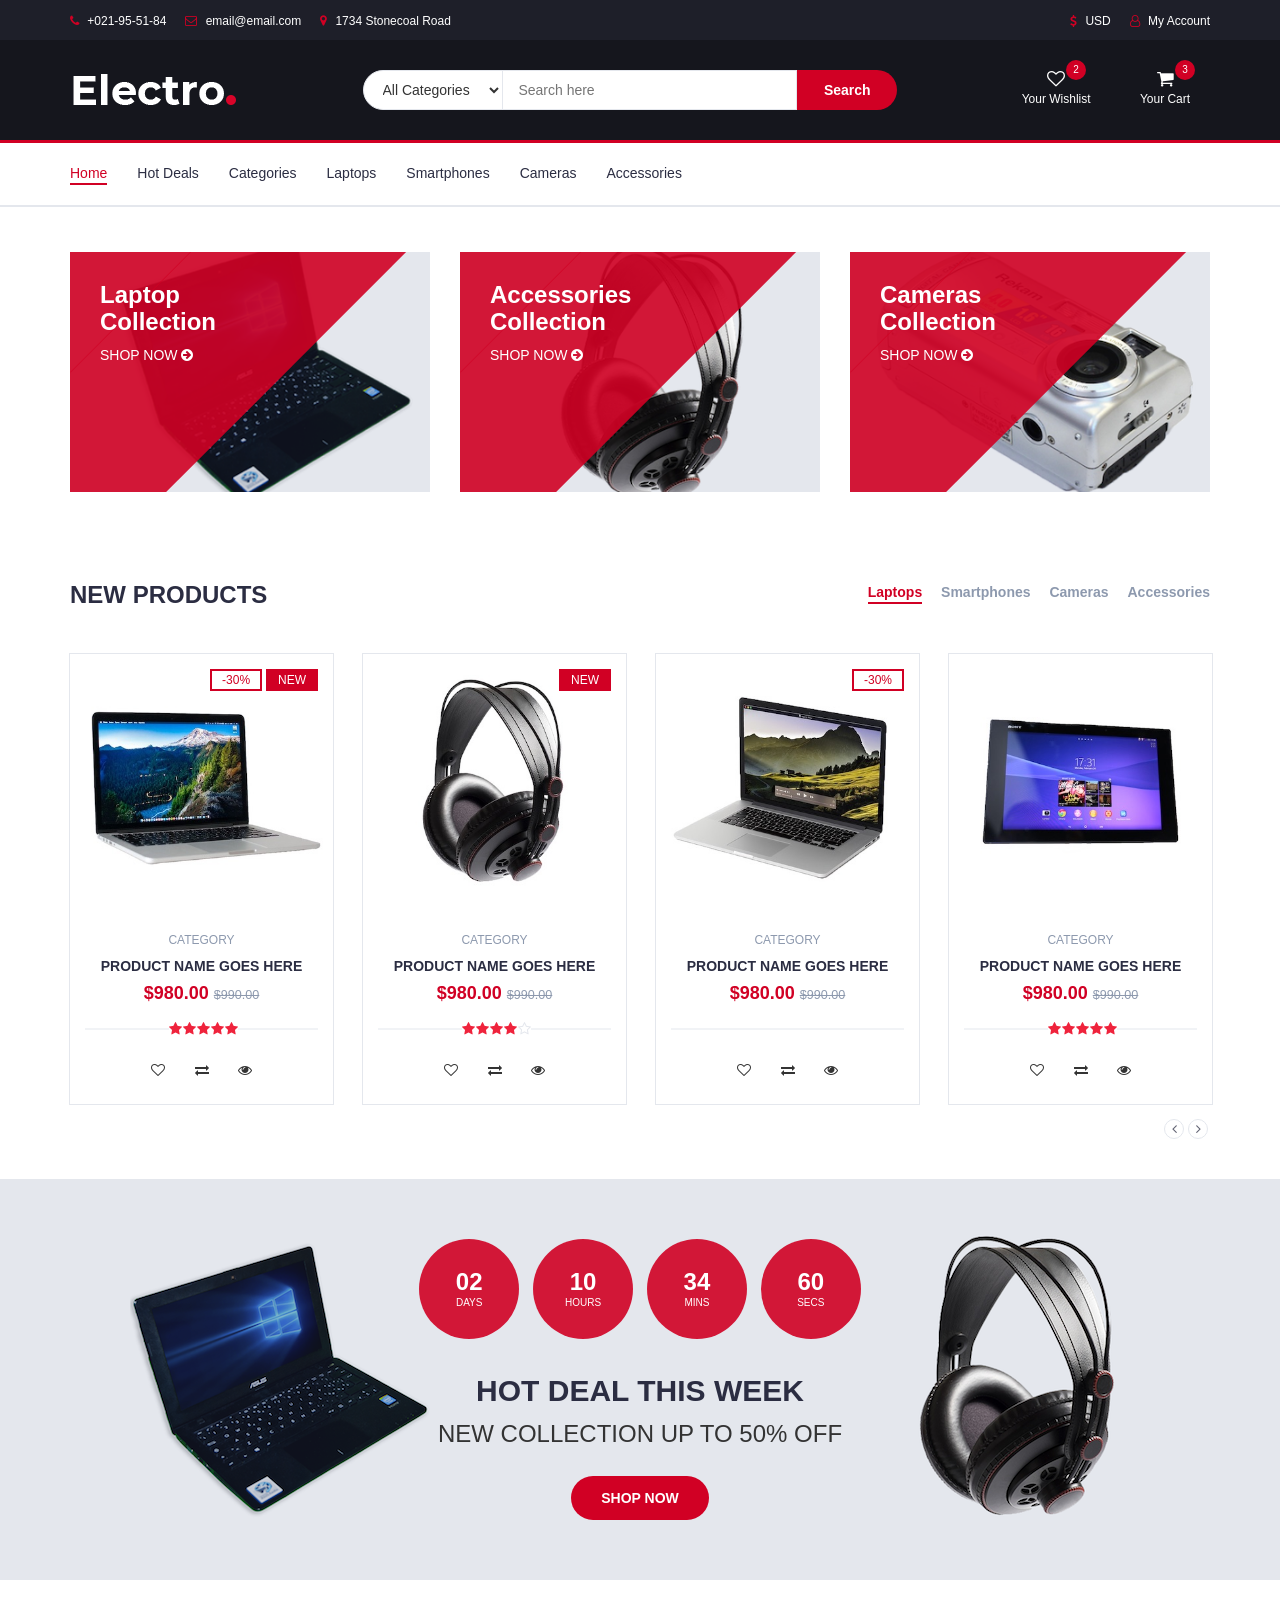
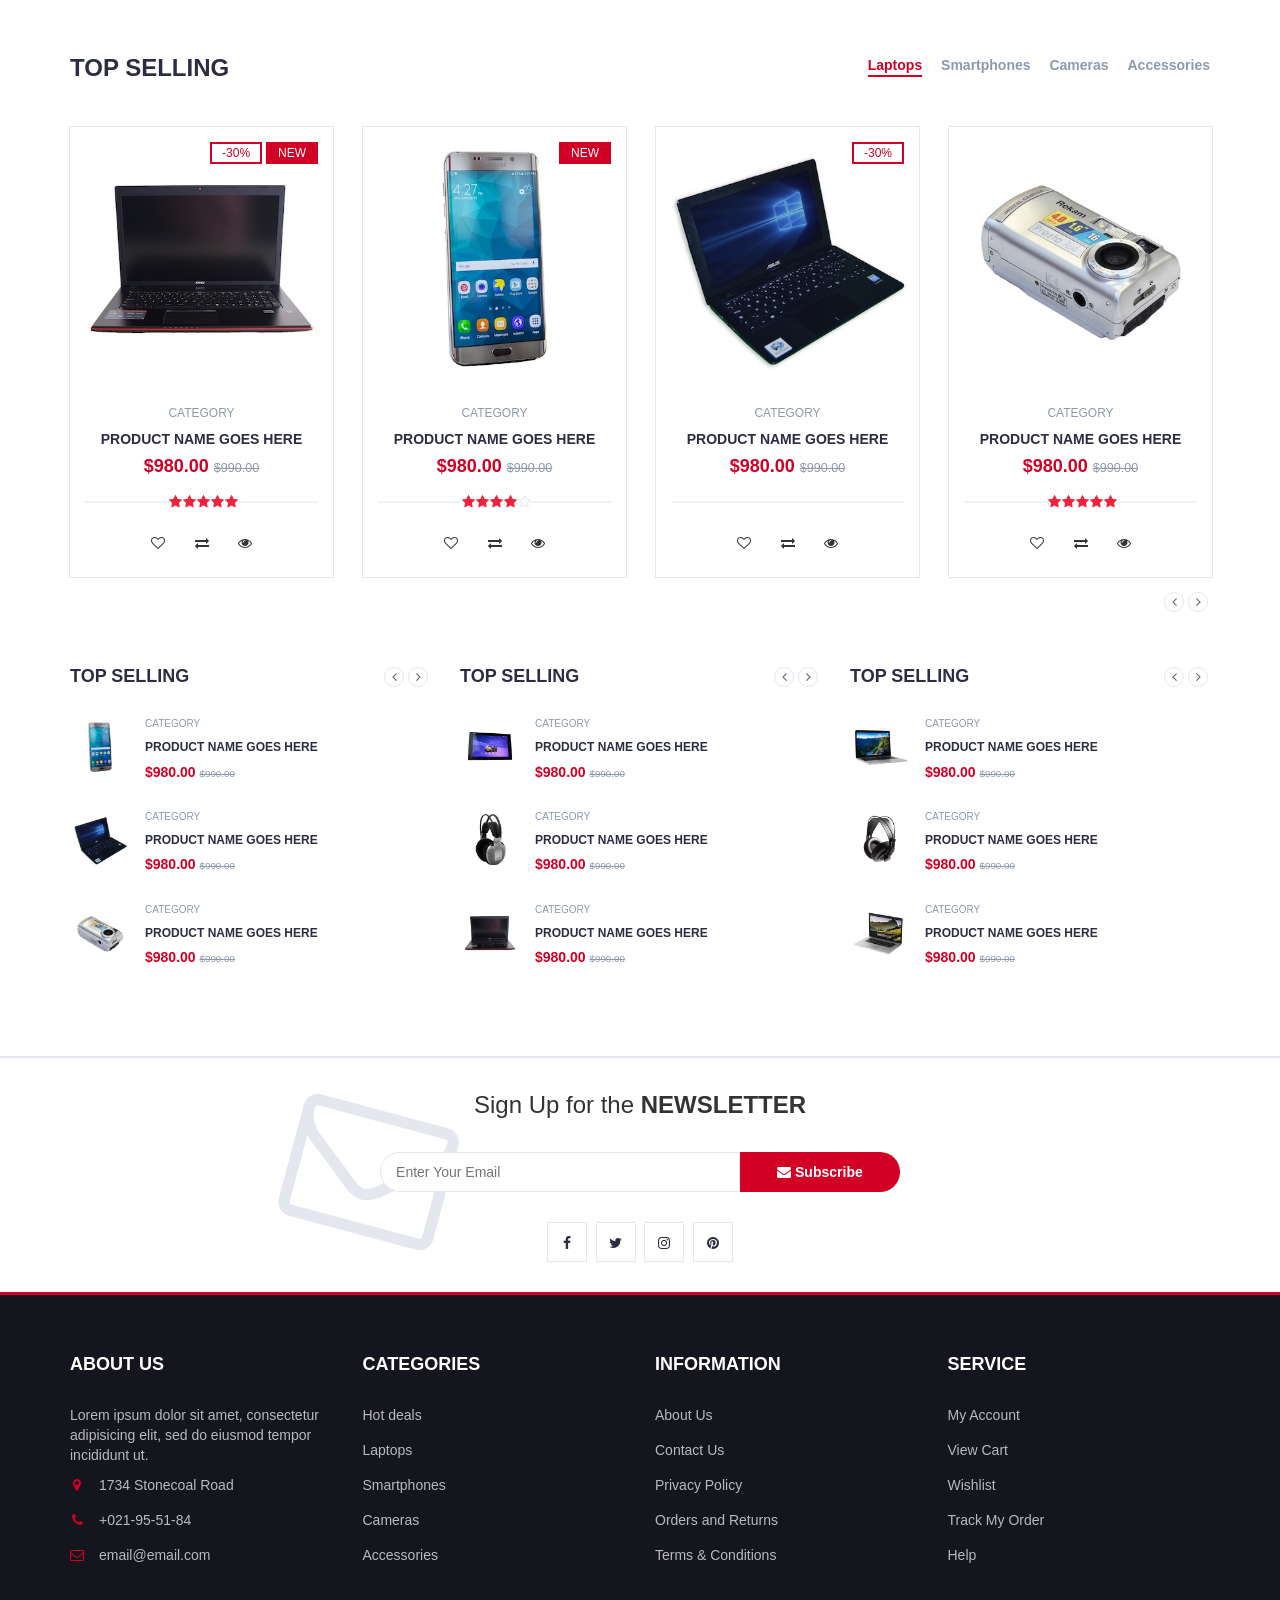
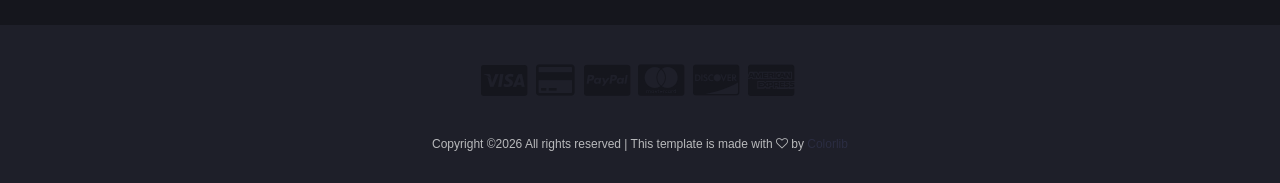
<file: tests/electro/index-prefetch-subresources-no-font.html>
<!DOCTYPE html>
<html lang="en">
	<head>
		<meta charset="utf-8">
		<meta http-equiv="X-UA-Compatible" content="IE=edge">
		<meta name="viewport" content="width=device-width, initial-scale=1">
		 <!-- The above 3 meta tags *must* come first in the head; any other head content must come *after* these tags -->

		<title>Electro - HTML Ecommerce Template</title>

		<script>
			// IRL needs error handling / feature detection etc.
			document.fonts.ready.then(function () {
				performance.mark("FontsLoaded")
			});
		</script>

		<link rel="prefetch" href="https://www.wikipedia.org/portal/wikipedia.org/assets/img/Wikipedia-logo-v2.png" as="image" />
		<link rel="prefetch" href="dummy-subresources/styles.css" as="style" />
		<link rel="prefetch" href="dummy-subresources/scripts.js" as="script" />
		<link rel="prefetch" href="dummy-subresources/image.jpg" as="image" />
		
		<!-- Bootstrap -->
		<link type="text/css" rel="stylesheet" href="css/bootstrap.min.css"/>

		<!-- Slick -->
		<link type="text/css" rel="stylesheet" href="css/slick.css"/>
		<link type="text/css" rel="stylesheet" href="css/slick-theme.css"/>

		<!-- nouislider -->
		<link type="text/css" rel="stylesheet" href="css/nouislider.min.css"/>

		<!-- Font Awesome Icon -->
		<link rel="stylesheet" href="css/font-awesome.min.css">

		<!-- Custom stlylesheet -->
		<link type="text/css" rel="stylesheet" href="css/style-no-font.css"/>

		<!-- HTML5 shim and Respond.js for IE8 support of HTML5 elements and media queries -->
		<!-- WARNING: Respond.js doesn't work if you view the page via file:// -->
		<!--[if lt IE 9]>
		  <script src="https://oss.maxcdn.com/html5shiv/3.7.3/html5shiv.min.js"></script>
		  <script src="https://oss.maxcdn.com/respond/1.4.2/respond.min.js"></script>
		<![endif]-->

		<!-- jQuery Plugins -->
		<script src="js/jquery.min.js"></script>
		<script src="js/bootstrap.min.js"></script>
		<script src="js/slick.min.js"></script>
		<script src="js/nouislider.min.js"></script>
		<script src="js/jquery.zoom.min.js"></script>

		<script src="js/dummy-js-async.js" async></script>
		<script src="js/dummy-js-defer.js" defer></script>

    </head>
	<body>
		<!-- HEADER -->
		<header>
			<!-- TOP HEADER -->
			<div id="top-header">
				<div class="container">
					<ul class="header-links pull-left">
						<li><a href="#"><i class="fa fa-phone"></i> +021-95-51-84</a></li>
						<li><a href="#"><i class="fa fa-envelope-o"></i> email@email.com</a></li>
						<li><a href="#"><i class="fa fa-map-marker"></i> 1734 Stonecoal Road</a></li>
					</ul>
					<ul class="header-links pull-right">
						<li><a href="#"><i class="fa fa-dollar"></i> USD</a></li>
						<li><a href="#"><i class="fa fa-user-o"></i> My Account</a></li>
					</ul>
				</div>
			</div>
			<!-- /TOP HEADER -->

			<!-- MAIN HEADER -->
			<div id="header">
				<!-- container -->
				<div class="container">
					<!-- row -->
					<div class="row">
						<!-- LOGO -->
						<div class="col-md-3">
							<div class="header-logo">
								<a href="#" class="logo">
									<img src="./img/logo.png" alt="">
								</a>
							</div>
						</div>
						<!-- /LOGO -->

						<!-- SEARCH BAR -->
						<div class="col-md-6">
							<div class="header-search">
								<form>
									<select class="input-select">
										<option value="0">All Categories</option>
										<option value="1">Category 01</option>
										<option value="1">Category 02</option>
									</select>
									<input class="input" placeholder="Search here">
									<button class="search-btn">Search</button>
								</form>
							</div>
						</div>
						<!-- /SEARCH BAR -->

						<!-- ACCOUNT -->
						<div class="col-md-3 clearfix">
							<div class="header-ctn">
								<!-- Wishlist -->
								<div>
									<a href="#">
										<i class="fa fa-heart-o"></i>
										<span>Your Wishlist</span>
										<div class="qty">2</div>
									</a>
								</div>
								<!-- /Wishlist -->

								<!-- Cart -->
								<div class="dropdown">
									<a class="dropdown-toggle" data-toggle="dropdown" aria-expanded="true">
										<i class="fa fa-shopping-cart"></i>
										<span>Your Cart</span>
										<div class="qty">3</div>
									</a>
									<div class="cart-dropdown">
										<div class="cart-list">
											<div class="product-widget">
												<div class="product-img">
													<img src="./img/product01.jpg" alt="">
												</div>
												<div class="product-body">
													<h3 class="product-name"><a href="#">product name goes here</a></h3>
													<h4 class="product-price"><span class="qty">1x</span>$980.00</h4>
												</div>
												<button class="delete"><i class="fa fa-close"></i></button>
											</div>

											<div class="product-widget">
												<div class="product-img">
													<img src="./img/product02.jpg" alt="">
												</div>
												<div class="product-body">
													<h3 class="product-name"><a href="#">product name goes here</a></h3>
													<h4 class="product-price"><span class="qty">3x</span>$980.00</h4>
												</div>
												<button class="delete"><i class="fa fa-close"></i></button>
											</div>
										</div>
										<div class="cart-summary">
											<small>3 Item(s) selected</small>
											<h5>SUBTOTAL: $2940.00</h5>
										</div>
										<div class="cart-btns">
											<a href="#">View Cart</a>
											<a href="#">Checkout  <i class="fa fa-arrow-circle-right"></i></a>
										</div>
									</div>
								</div>
								<!-- /Cart -->

								<!-- Menu Toogle -->
								<div class="menu-toggle">
									<a href="#">
										<i class="fa fa-bars"></i>
										<span>Menu</span>
									</a>
								</div>
								<!-- /Menu Toogle -->
							</div>
						</div>
						<!-- /ACCOUNT -->
					</div>
					<!-- row -->
				</div>
				<!-- container -->
			</div>
			<!-- /MAIN HEADER -->
		</header>
		<!-- /HEADER -->

		<!-- NAVIGATION -->
		<nav id="navigation">
			<!-- container -->
			<div class="container">
				<!-- responsive-nav -->
				<div id="responsive-nav">
					<!-- NAV -->
					<ul class="main-nav nav navbar-nav">
						<li class="active"><a href="#">Home</a></li>
						<li><a href="#">Hot Deals</a></li>
						<li><a href="#">Categories</a></li>
						<li><a href="#">Laptops</a></li>
						<li><a href="#">Smartphones</a></li>
						<li><a href="#">Cameras</a></li>
						<li><a href="#">Accessories</a></li>
					</ul>
					<!-- /NAV -->
				</div>
				<!-- /responsive-nav -->
			</div>
			<!-- /container -->
		</nav>
		<!-- /NAVIGATION -->

		<!-- SECTION -->
		<div class="section">
			<!-- container -->
			<div class="container">
				<!-- row -->
				<div class="row">
					<!-- shop -->
					<div class="col-md-4 col-xs-6">
						<div class="shop">
							<div class="shop-img">
								<img src="./img/shop01.png" alt="">
							</div>
							<div class="shop-body">
								<h3>Laptop<br>Collection</h3>
								<a href="#" class="cta-btn">Shop now <i class="fa fa-arrow-circle-right"></i></a>
							</div>
						</div>
					</div>
					<!-- /shop -->

					<!-- shop -->
					<div class="col-md-4 col-xs-6">
						<div class="shop">
							<div class="shop-img">
								<img src="./img/shop03.png" alt="">
							</div>
							<div class="shop-body">
								<h3>Accessories<br>Collection</h3>
								<a href="#" class="cta-btn">Shop now <i class="fa fa-arrow-circle-right"></i></a>
							</div>
						</div>
					</div>
					<!-- /shop -->

					<!-- shop -->
					<div class="col-md-4 col-xs-6">
						<div class="shop">
							<div class="shop-img">
								<img src="./img/shop02.png" alt="">
							</div>
							<div class="shop-body">
								<h3>Cameras<br>Collection</h3>
								<a href="#" class="cta-btn">Shop now <i class="fa fa-arrow-circle-right"></i></a>
							</div>
						</div>
					</div>
					<!-- /shop -->
				</div>
				<!-- /row -->
			</div>
			<!-- /container -->
		</div>
		<!-- /SECTION -->

		<!-- SECTION -->
		<div class="section">
			<!-- container -->
			<div class="container">
				<!-- row -->
				<div class="row">

					<!-- section title -->
					<div class="col-md-12">
						<div class="section-title">
							<h3 class="title">New Products</h3>
							<div class="section-nav">
								<ul class="section-tab-nav tab-nav">
									<li class="active"><a data-toggle="tab" href="#tab1">Laptops</a></li>
									<li><a data-toggle="tab" href="#tab1">Smartphones</a></li>
									<li><a data-toggle="tab" href="#tab1">Cameras</a></li>
									<li><a data-toggle="tab" href="#tab1">Accessories</a></li>
								</ul>
							</div>
						</div>
					</div>
					<!-- /section title -->

					<!-- Products tab & slick -->
					<div class="col-md-12">
						<div class="row">
							<div class="products-tabs">
								<!-- tab -->
								<div id="tab1" class="tab-pane active">
									<div class="products-slick" data-nav="#slick-nav-1">
										<!-- product -->
										<div class="product">
											<div class="product-img">
												<img src="./img/product01.jpg" alt="">
												<div class="product-label">
													<span class="sale">-30%</span>
													<span class="new">NEW</span>
												</div>
											</div>
											<div class="product-body">
												<p class="product-category">Category</p>
												<h3 class="product-name"><a href="#">product name goes here</a></h3>
												<h4 class="product-price">$980.00 <del class="product-old-price">$990.00</del></h4>
												<div class="product-rating">
													<i class="fa fa-star"></i>
													<i class="fa fa-star"></i>
													<i class="fa fa-star"></i>
													<i class="fa fa-star"></i>
													<i class="fa fa-star"></i>
												</div>
												<div class="product-btns">
													<button class="add-to-wishlist"><i class="fa fa-heart-o"></i><span class="tooltipp">add to wishlist</span></button>
													<button class="add-to-compare"><i class="fa fa-exchange"></i><span class="tooltipp">add to compare</span></button>
													<button class="quick-view"><i class="fa fa-eye"></i><span class="tooltipp">quick view</span></button>
												</div>
											</div>
											<div class="add-to-cart">
												<button class="add-to-cart-btn"><i class="fa fa-shopping-cart"></i> add to cart</button>
											</div>
										</div>
										<!-- /product -->

										<!-- product -->
										<div class="product">
											<div class="product-img">
												<img src="./img/product02.jpg" alt="">
												<div class="product-label">
													<span class="new">NEW</span>
												</div>
											</div>
											<div class="product-body">
												<p class="product-category">Category</p>
												<h3 class="product-name"><a href="#">product name goes here</a></h3>
												<h4 class="product-price">$980.00 <del class="product-old-price">$990.00</del></h4>
												<div class="product-rating">
													<i class="fa fa-star"></i>
													<i class="fa fa-star"></i>
													<i class="fa fa-star"></i>
													<i class="fa fa-star"></i>
													<i class="fa fa-star-o"></i>
												</div>
												<div class="product-btns">
													<button class="add-to-wishlist"><i class="fa fa-heart-o"></i><span class="tooltipp">add to wishlist</span></button>
													<button class="add-to-compare"><i class="fa fa-exchange"></i><span class="tooltipp">add to compare</span></button>
													<button class="quick-view"><i class="fa fa-eye"></i><span class="tooltipp">quick view</span></button>
												</div>
											</div>
											<div class="add-to-cart">
												<button class="add-to-cart-btn"><i class="fa fa-shopping-cart"></i> add to cart</button>
											</div>
										</div>
										<!-- /product -->

										<!-- product -->
										<div class="product">
											<div class="product-img">
												<img src="./img/product03.jpg" alt="">
												<div class="product-label">
													<span class="sale">-30%</span>
												</div>
											</div>
											<div class="product-body">
												<p class="product-category">Category</p>
												<h3 class="product-name"><a href="#">product name goes here</a></h3>
												<h4 class="product-price">$980.00 <del class="product-old-price">$990.00</del></h4>
												<div class="product-rating">
												</div>
												<div class="product-btns">
													<button class="add-to-wishlist"><i class="fa fa-heart-o"></i><span class="tooltipp">add to wishlist</span></button>
													<button class="add-to-compare"><i class="fa fa-exchange"></i><span class="tooltipp">add to compare</span></button>
													<button class="quick-view"><i class="fa fa-eye"></i><span class="tooltipp">quick view</span></button>
												</div>
											</div>
											<div class="add-to-cart">
												<button class="add-to-cart-btn"><i class="fa fa-shopping-cart"></i> add to cart</button>
											</div>
										</div>
										<!-- /product -->

										<!-- product -->
										<div class="product">
											<div class="product-img">
												<img src="./img/product04.jpg" alt="">
											</div>
											<div class="product-body">
												<p class="product-category">Category</p>
												<h3 class="product-name"><a href="#">product name goes here</a></h3>
												<h4 class="product-price">$980.00 <del class="product-old-price">$990.00</del></h4>
												<div class="product-rating">
													<i class="fa fa-star"></i>
													<i class="fa fa-star"></i>
													<i class="fa fa-star"></i>
													<i class="fa fa-star"></i>
													<i class="fa fa-star"></i>
												</div>
												<div class="product-btns">
													<button class="add-to-wishlist"><i class="fa fa-heart-o"></i><span class="tooltipp">add to wishlist</span></button>
													<button class="add-to-compare"><i class="fa fa-exchange"></i><span class="tooltipp">add to compare</span></button>
													<button class="quick-view"><i class="fa fa-eye"></i><span class="tooltipp">quick view</span></button>
												</div>
											</div>
											<div class="add-to-cart">
												<button class="add-to-cart-btn"><i class="fa fa-shopping-cart"></i> add to cart</button>
											</div>
										</div>
										<!-- /product -->

										<!-- product -->
										<div class="product">
											<div class="product-img">
												<img src="./img/product05.jpg" alt="">
											</div>
											<div class="product-body">
												<p class="product-category">Category</p>
												<h3 class="product-name"><a href="#">product name goes here</a></h3>
												<h4 class="product-price">$980.00 <del class="product-old-price">$990.00</del></h4>
												<div class="product-rating">
													<i class="fa fa-star"></i>
													<i class="fa fa-star"></i>
													<i class="fa fa-star"></i>
													<i class="fa fa-star"></i>
													<i class="fa fa-star"></i>
												</div>
												<div class="product-btns">
													<button class="add-to-wishlist"><i class="fa fa-heart-o"></i><span class="tooltipp">add to wishlist</span></button>
													<button class="add-to-compare"><i class="fa fa-exchange"></i><span class="tooltipp">add to compare</span></button>
													<button class="quick-view"><i class="fa fa-eye"></i><span class="tooltipp">quick view</span></button>
												</div>
											</div>
											<div class="add-to-cart">
												<button class="add-to-cart-btn"><i class="fa fa-shopping-cart"></i> add to cart</button>
											</div>
										</div>
										<!-- /product -->
									</div>
									<div id="slick-nav-1" class="products-slick-nav"></div>
								</div>
								<!-- /tab -->
							</div>
						</div>
					</div>
					<!-- Products tab & slick -->
				</div>
				<!-- /row -->
			</div>
			<!-- /container -->
		</div>
		<!-- /SECTION -->

		<!-- HOT DEAL SECTION -->
		<div id="hot-deal" class="section">
			<!-- container -->
			<div class="container">
				<!-- row -->
				<div class="row">
					<div class="col-md-12">
						<div class="hot-deal">
							<ul class="hot-deal-countdown">
								<li>
									<div>
										<h3>02</h3>
										<span>Days</span>
									</div>
								</li>
								<li>
									<div>
										<h3>10</h3>
										<span>Hours</span>
									</div>
								</li>
								<li>
									<div>
										<h3>34</h3>
										<span>Mins</span>
									</div>
								</li>
								<li>
									<div>
										<h3>60</h3>
										<span>Secs</span>
									</div>
								</li>
							</ul>
							<h2 class="text-uppercase">hot deal this week</h2>
							<p>New Collection Up to 50% OFF</p>
							<a class="primary-btn cta-btn" href="#">Shop now</a>
						</div>
					</div>
				</div>
				<!-- /row -->
			</div>
			<!-- /container -->
		</div>
		<!-- /HOT DEAL SECTION -->

		<!-- SECTION -->
		<div class="section">
			<!-- container -->
			<div class="container">
				<!-- row -->
				<div class="row">

					<!-- section title -->
					<div class="col-md-12">
						<div class="section-title">
							<h3 class="title">Top selling</h3>
							<div class="section-nav">
								<ul class="section-tab-nav tab-nav">
									<li class="active"><a data-toggle="tab" href="#tab2">Laptops</a></li>
									<li><a data-toggle="tab" href="#tab2">Smartphones</a></li>
									<li><a data-toggle="tab" href="#tab2">Cameras</a></li>
									<li><a data-toggle="tab" href="#tab2">Accessories</a></li>
								</ul>
							</div>
						</div>
					</div>
					<!-- /section title -->

					<!-- Products tab & slick -->
					<div class="col-md-12">
						<div class="row">
							<div class="products-tabs">
								<!-- tab -->
								<div id="tab2" class="tab-pane fade in active">
									<div class="products-slick" data-nav="#slick-nav-2">
										<!-- product -->
										<div class="product">
											<div class="product-img">
												<img src="./img/product06.jpg" alt="">
												<div class="product-label">
													<span class="sale">-30%</span>
													<span class="new">NEW</span>
												</div>
											</div>
											<div class="product-body">
												<p class="product-category">Category</p>
												<h3 class="product-name"><a href="#">product name goes here</a></h3>
												<h4 class="product-price">$980.00 <del class="product-old-price">$990.00</del></h4>
												<div class="product-rating">
													<i class="fa fa-star"></i>
													<i class="fa fa-star"></i>
													<i class="fa fa-star"></i>
													<i class="fa fa-star"></i>
													<i class="fa fa-star"></i>
												</div>
												<div class="product-btns">
													<button class="add-to-wishlist"><i class="fa fa-heart-o"></i><span class="tooltipp">add to wishlist</span></button>
													<button class="add-to-compare"><i class="fa fa-exchange"></i><span class="tooltipp">add to compare</span></button>
													<button class="quick-view"><i class="fa fa-eye"></i><span class="tooltipp">quick view</span></button>
												</div>
											</div>
											<div class="add-to-cart">
												<button class="add-to-cart-btn"><i class="fa fa-shopping-cart"></i> add to cart</button>
											</div>
										</div>
										<!-- /product -->

										<!-- product -->
										<div class="product">
											<div class="product-img">
												<img src="./img/product07.jpg" alt="">
												<div class="product-label">
													<span class="new">NEW</span>
												</div>
											</div>
											<div class="product-body">
												<p class="product-category">Category</p>
												<h3 class="product-name"><a href="#">product name goes here</a></h3>
												<h4 class="product-price">$980.00 <del class="product-old-price">$990.00</del></h4>
												<div class="product-rating">
													<i class="fa fa-star"></i>
													<i class="fa fa-star"></i>
													<i class="fa fa-star"></i>
													<i class="fa fa-star"></i>
													<i class="fa fa-star-o"></i>
												</div>
												<div class="product-btns">
													<button class="add-to-wishlist"><i class="fa fa-heart-o"></i><span class="tooltipp">add to wishlist</span></button>
													<button class="add-to-compare"><i class="fa fa-exchange"></i><span class="tooltipp">add to compare</span></button>
													<button class="quick-view"><i class="fa fa-eye"></i><span class="tooltipp">quick view</span></button>
												</div>
											</div>
											<div class="add-to-cart">
												<button class="add-to-cart-btn"><i class="fa fa-shopping-cart"></i> add to cart</button>
											</div>
										</div>
										<!-- /product -->

										<!-- product -->
										<div class="product">
											<div class="product-img">
												<img src="./img/product08.jpg" alt="">
												<div class="product-label">
													<span class="sale">-30%</span>
												</div>
											</div>
											<div class="product-body">
												<p class="product-category">Category</p>
												<h3 class="product-name"><a href="#">product name goes here</a></h3>
												<h4 class="product-price">$980.00 <del class="product-old-price">$990.00</del></h4>
												<div class="product-rating">
												</div>
												<div class="product-btns">
													<button class="add-to-wishlist"><i class="fa fa-heart-o"></i><span class="tooltipp">add to wishlist</span></button>
													<button class="add-to-compare"><i class="fa fa-exchange"></i><span class="tooltipp">add to compare</span></button>
													<button class="quick-view"><i class="fa fa-eye"></i><span class="tooltipp">quick view</span></button>
												</div>
											</div>
											<div class="add-to-cart">
												<button class="add-to-cart-btn"><i class="fa fa-shopping-cart"></i> add to cart</button>
											</div>
										</div>
										<!-- /product -->

										<!-- product -->
										<div class="product">
											<div class="product-img">
												<img src="./img/product09.jpg" alt="">
											</div>
											<div class="product-body">
												<p class="product-category">Category</p>
												<h3 class="product-name"><a href="#">product name goes here</a></h3>
												<h4 class="product-price">$980.00 <del class="product-old-price">$990.00</del></h4>
												<div class="product-rating">
													<i class="fa fa-star"></i>
													<i class="fa fa-star"></i>
													<i class="fa fa-star"></i>
													<i class="fa fa-star"></i>
													<i class="fa fa-star"></i>
												</div>
												<div class="product-btns">
													<button class="add-to-wishlist"><i class="fa fa-heart-o"></i><span class="tooltipp">add to wishlist</span></button>
													<button class="add-to-compare"><i class="fa fa-exchange"></i><span class="tooltipp">add to compare</span></button>
													<button class="quick-view"><i class="fa fa-eye"></i><span class="tooltipp">quick view</span></button>
												</div>
											</div>
											<div class="add-to-cart">
												<button class="add-to-cart-btn"><i class="fa fa-shopping-cart"></i> add to cart</button>
											</div>
										</div>
										<!-- /product -->

										<!-- product -->
										<div class="product">
											<div class="product-img">
												<img src="./img/product01.jpg" alt="">
											</div>
											<div class="product-body">
												<p class="product-category">Category</p>
												<h3 class="product-name"><a href="#">product name goes here</a></h3>
												<h4 class="product-price">$980.00 <del class="product-old-price">$990.00</del></h4>
												<div class="product-rating">
													<i class="fa fa-star"></i>
													<i class="fa fa-star"></i>
													<i class="fa fa-star"></i>
													<i class="fa fa-star"></i>
													<i class="fa fa-star"></i>
												</div>
												<div class="product-btns">
													<button class="add-to-wishlist"><i class="fa fa-heart-o"></i><span class="tooltipp">add to wishlist</span></button>
													<button class="add-to-compare"><i class="fa fa-exchange"></i><span class="tooltipp">add to compare</span></button>
													<button class="quick-view"><i class="fa fa-eye"></i><span class="tooltipp">quick view</span></button>
												</div>
											</div>
											<div class="add-to-cart">
												<button class="add-to-cart-btn"><i class="fa fa-shopping-cart"></i> add to cart</button>
											</div>
										</div>
										<!-- /product -->
									</div>
									<div id="slick-nav-2" class="products-slick-nav"></div>
								</div>
								<!-- /tab -->
							</div>
						</div>
					</div>
					<!-- /Products tab & slick -->
				</div>
				<!-- /row -->
			</div>
			<!-- /container -->
		</div>
		<!-- /SECTION -->

		<!-- SECTION -->
		<div class="section">
			<!-- container -->
			<div class="container">
				<!-- row -->
				<div class="row">
					<div class="col-md-4 col-xs-6">
						<div class="section-title">
							<h4 class="title">Top selling</h4>
							<div class="section-nav">
								<div id="slick-nav-3" class="products-slick-nav"></div>
							</div>
						</div>

						<div class="products-widget-slick" data-nav="#slick-nav-3">
							<div>
								<!-- product widget -->
								<div class="product-widget">
									<div class="product-img">
										<img src="./img/product07.jpg" alt="">
									</div>
									<div class="product-body">
										<p class="product-category">Category</p>
										<h3 class="product-name"><a href="#">product name goes here</a></h3>
										<h4 class="product-price">$980.00 <del class="product-old-price">$990.00</del></h4>
									</div>
								</div>
								<!-- /product widget -->

								<!-- product widget -->
								<div class="product-widget">
									<div class="product-img">
										<img src="./img/product08.jpg" alt="">
									</div>
									<div class="product-body">
										<p class="product-category">Category</p>
										<h3 class="product-name"><a href="#">product name goes here</a></h3>
										<h4 class="product-price">$980.00 <del class="product-old-price">$990.00</del></h4>
									</div>
								</div>
								<!-- /product widget -->

								<!-- product widget -->
								<div class="product-widget">
									<div class="product-img">
										<img src="./img/product09.jpg" alt="">
									</div>
									<div class="product-body">
										<p class="product-category">Category</p>
										<h3 class="product-name"><a href="#">product name goes here</a></h3>
										<h4 class="product-price">$980.00 <del class="product-old-price">$990.00</del></h4>
									</div>
								</div>
								<!-- product widget -->
							</div>

							<div>
								<!-- product widget -->
								<div class="product-widget">
									<div class="product-img">
										<img src="./img/product01.jpg" alt="">
									</div>
									<div class="product-body">
										<p class="product-category">Category</p>
										<h3 class="product-name"><a href="#">product name goes here</a></h3>
										<h4 class="product-price">$980.00 <del class="product-old-price">$990.00</del></h4>
									</div>
								</div>
								<!-- /product widget -->

								<!-- product widget -->
								<div class="product-widget">
									<div class="product-img">
										<img src="./img/product02.jpg" alt="">
									</div>
									<div class="product-body">
										<p class="product-category">Category</p>
										<h3 class="product-name"><a href="#">product name goes here</a></h3>
										<h4 class="product-price">$980.00 <del class="product-old-price">$990.00</del></h4>
									</div>
								</div>
								<!-- /product widget -->

								<!-- product widget -->
								<div class="product-widget">
									<div class="product-img">
										<img src="./img/product03.jpg" alt="">
									</div>
									<div class="product-body">
										<p class="product-category">Category</p>
										<h3 class="product-name"><a href="#">product name goes here</a></h3>
										<h4 class="product-price">$980.00 <del class="product-old-price">$990.00</del></h4>
									</div>
								</div>
								<!-- product widget -->
							</div>
						</div>
					</div>

					<div class="col-md-4 col-xs-6">
						<div class="section-title">
							<h4 class="title">Top selling</h4>
							<div class="section-nav">
								<div id="slick-nav-4" class="products-slick-nav"></div>
							</div>
						</div>

						<div class="products-widget-slick" data-nav="#slick-nav-4">
							<div>
								<!-- product widget -->
								<div class="product-widget">
									<div class="product-img">
										<img src="./img/product04.jpg" alt="">
									</div>
									<div class="product-body">
										<p class="product-category">Category</p>
										<h3 class="product-name"><a href="#">product name goes here</a></h3>
										<h4 class="product-price">$980.00 <del class="product-old-price">$990.00</del></h4>
									</div>
								</div>
								<!-- /product widget -->

								<!-- product widget -->
								<div class="product-widget">
									<div class="product-img">
										<img src="./img/product05.jpg" alt="">
									</div>
									<div class="product-body">
										<p class="product-category">Category</p>
										<h3 class="product-name"><a href="#">product name goes here</a></h3>
										<h4 class="product-price">$980.00 <del class="product-old-price">$990.00</del></h4>
									</div>
								</div>
								<!-- /product widget -->

								<!-- product widget -->
								<div class="product-widget">
									<div class="product-img">
										<img src="./img/product06.jpg" alt="">
									</div>
									<div class="product-body">
										<p class="product-category">Category</p>
										<h3 class="product-name"><a href="#">product name goes here</a></h3>
										<h4 class="product-price">$980.00 <del class="product-old-price">$990.00</del></h4>
									</div>
								</div>
								<!-- product widget -->
							</div>

							<div>
								<!-- product widget -->
								<div class="product-widget">
									<div class="product-img">
										<img src="./img/product07.jpg" alt="">
									</div>
									<div class="product-body">
										<p class="product-category">Category</p>
										<h3 class="product-name"><a href="#">product name goes here</a></h3>
										<h4 class="product-price">$980.00 <del class="product-old-price">$990.00</del></h4>
									</div>
								</div>
								<!-- /product widget -->

								<!-- product widget -->
								<div class="product-widget">
									<div class="product-img">
										<img src="./img/product08.png" alt="">
									</div>
									<div class="product-body">
										<p class="product-category">Category</p>
										<h3 class="product-name"><a href="#">product name goes here</a></h3>
										<h4 class="product-price">$980.00 <del class="product-old-price">$990.00</del></h4>
									</div>
								</div>
								<!-- /product widget -->

								<!-- product widget -->
								<div class="product-widget">
									<div class="product-img">
										<img src="./img/product09.jpg" alt="">
									</div>
									<div class="product-body">
										<p class="product-category">Category</p>
										<h3 class="product-name"><a href="#">product name goes here</a></h3>
										<h4 class="product-price">$980.00 <del class="product-old-price">$990.00</del></h4>
									</div>
								</div>
								<!-- product widget -->
							</div>
						</div>
					</div>

					<div class="clearfix visible-sm visible-xs"></div>

					<div class="col-md-4 col-xs-6">
						<div class="section-title">
							<h4 class="title">Top selling</h4>
							<div class="section-nav">
								<div id="slick-nav-5" class="products-slick-nav"></div>
							</div>
						</div>

						<div class="products-widget-slick" data-nav="#slick-nav-5">
							<div>
								<!-- product widget -->
								<div class="product-widget">
									<div class="product-img">
										<img src="./img/product01.jpg" alt="">
									</div>
									<div class="product-body">
										<p class="product-category">Category</p>
										<h3 class="product-name"><a href="#">product name goes here</a></h3>
										<h4 class="product-price">$980.00 <del class="product-old-price">$990.00</del></h4>
									</div>
								</div>
								<!-- /product widget -->

								<!-- product widget -->
								<div class="product-widget">
									<div class="product-img">
										<img src="./img/product02.jpg" alt="">
									</div>
									<div class="product-body">
										<p class="product-category">Category</p>
										<h3 class="product-name"><a href="#">product name goes here</a></h3>
										<h4 class="product-price">$980.00 <del class="product-old-price">$990.00</del></h4>
									</div>
								</div>
								<!-- /product widget -->

								<!-- product widget -->
								<div class="product-widget">
									<div class="product-img">
										<img src="./img/product03.jpg" alt="">
									</div>
									<div class="product-body">
										<p class="product-category">Category</p>
										<h3 class="product-name"><a href="#">product name goes here</a></h3>
										<h4 class="product-price">$980.00 <del class="product-old-price">$990.00</del></h4>
									</div>
								</div>
								<!-- product widget -->
							</div>

							<div>
								<!-- product widget -->
								<div class="product-widget">
									<div class="product-img">
										<img src="./img/product04.jpg" alt="">
									</div>
									<div class="product-body">
										<p class="product-category">Category</p>
										<h3 class="product-name"><a href="#">product name goes here</a></h3>
										<h4 class="product-price">$980.00 <del class="product-old-price">$990.00</del></h4>
									</div>
								</div>
								<!-- /product widget -->

								<!-- product widget -->
								<div class="product-widget">
									<div class="product-img">
										<img src="./img/product05.jpg" alt="">
									</div>
									<div class="product-body">
										<p class="product-category">Category</p>
										<h3 class="product-name"><a href="#">product name goes here</a></h3>
										<h4 class="product-price">$980.00 <del class="product-old-price">$990.00</del></h4>
									</div>
								</div>
								<!-- /product widget -->

								<!-- product widget -->
								<div class="product-widget">
									<div class="product-img">
										<img src="./img/product06.jpg" alt="">
									</div>
									<div class="product-body">
										<p class="product-category">Category</p>
										<h3 class="product-name"><a href="#">product name goes here</a></h3>
										<h4 class="product-price">$980.00 <del class="product-old-price">$990.00</del></h4>
									</div>
								</div>
								<!-- product widget -->
							</div>
						</div>
					</div>

				</div>
				<!-- /row -->
			</div>
			<!-- /container -->
		</div>
		<!-- /SECTION -->

		<!-- NEWSLETTER -->
		<div id="newsletter" class="section">
			<!-- container -->
			<div class="container">
				<!-- row -->
				<div class="row">
					<div class="col-md-12">
						<div class="newsletter">
							<p>Sign Up for the <strong>NEWSLETTER</strong></p>
							<form>
								<input class="input" type="email" placeholder="Enter Your Email">
								<button class="newsletter-btn"><i class="fa fa-envelope"></i> Subscribe</button>
							</form>
							<ul class="newsletter-follow">
								<li>
									<a href="#"><i class="fa fa-facebook"></i></a>
								</li>
								<li>
									<a href="#"><i class="fa fa-twitter"></i></a>
								</li>
								<li>
									<a href="#"><i class="fa fa-instagram"></i></a>
								</li>
								<li>
									<a href="#"><i class="fa fa-pinterest"></i></a>
								</li>
							</ul>
						</div>
					</div>
				</div>
				<!-- /row -->
			</div>
			<!-- /container -->
		</div>
		<!-- /NEWSLETTER -->

		<!-- FOOTER -->
		<footer id="footer">
			<!-- top footer -->
			<div class="section">
				<!-- container -->
				<div class="container">
					<!-- row -->
					<div class="row">
						<div class="col-md-3 col-xs-6">
							<div class="footer">
								<h3 class="footer-title">About Us</h3>
								<p>Lorem ipsum dolor sit amet, consectetur adipisicing elit, sed do eiusmod tempor incididunt ut.</p>
								<ul class="footer-links">
									<li><a href="#"><i class="fa fa-map-marker"></i>1734 Stonecoal Road</a></li>
									<li><a href="#"><i class="fa fa-phone"></i>+021-95-51-84</a></li>
									<li><a href="#"><i class="fa fa-envelope-o"></i>email@email.com</a></li>
								</ul>
							</div>
						</div>

						<div class="col-md-3 col-xs-6">
							<div class="footer">
								<h3 class="footer-title">Categories</h3>
								<ul class="footer-links">
									<li><a href="#">Hot deals</a></li>
									<li><a href="#">Laptops</a></li>
									<li><a href="#">Smartphones</a></li>
									<li><a href="#">Cameras</a></li>
									<li><a href="#">Accessories</a></li>
								</ul>
							</div>
						</div>

						<div class="clearfix visible-xs"></div>

						<div class="col-md-3 col-xs-6">
							<div class="footer">
								<h3 class="footer-title">Information</h3>
								<ul class="footer-links">
									<li><a href="#">About Us</a></li>
									<li><a href="#">Contact Us</a></li>
									<li><a href="#">Privacy Policy</a></li>
									<li><a href="#">Orders and Returns</a></li>
									<li><a href="#">Terms & Conditions</a></li>
								</ul>
							</div>
						</div>

						<div class="col-md-3 col-xs-6">
							<div class="footer">
								<h3 class="footer-title">Service</h3>
								<ul class="footer-links">
									<li><a href="#">My Account</a></li>
									<li><a href="#">View Cart</a></li>
									<li><a href="#">Wishlist</a></li>
									<li><a href="#">Track My Order</a></li>
									<li><a href="#">Help</a></li>
								</ul>
							</div>
						</div>
					</div>
					<!-- /row -->
				</div>
				<!-- /container -->
			</div>
			<!-- /top footer -->

			<!-- bottom footer -->
			<div id="bottom-footer" class="section">
				<div class="container">
					<!-- row -->
					<div class="row">
						<div class="col-md-12 text-center">
							<ul class="footer-payments">
								<li><a href="#"><i class="fa fa-cc-visa"></i></a></li>
								<li><a href="#"><i class="fa fa-credit-card"></i></a></li>
								<li><a href="#"><i class="fa fa-cc-paypal"></i></a></li>
								<li><a href="#"><i class="fa fa-cc-mastercard"></i></a></li>
								<li><a href="#"><i class="fa fa-cc-discover"></i></a></li>
								<li><a href="#"><i class="fa fa-cc-amex"></i></a></li>
							</ul>
							<span class="copyright">
								<!-- Link back to Colorlib can't be removed. Template is licensed under CC BY 3.0. -->
								Copyright &copy;<script>document.write(new Date().getFullYear());</script> All rights reserved | This template is made with <i class="fa fa-heart-o" aria-hidden="true"></i> by <a href="https://colorlib.com" target="_blank">Colorlib</a>
							<!-- Link back to Colorlib can't be removed. Template is licensed under CC BY 3.0. -->
							</span>
						</div>
					</div>
						<!-- /row -->
				</div>
				<!-- /container -->
			</div>
			<!-- /bottom footer -->
		</footer>
		<!-- /FOOTER -->
		<script src="js/main.js"></script>
	</body>
</html>
</file>
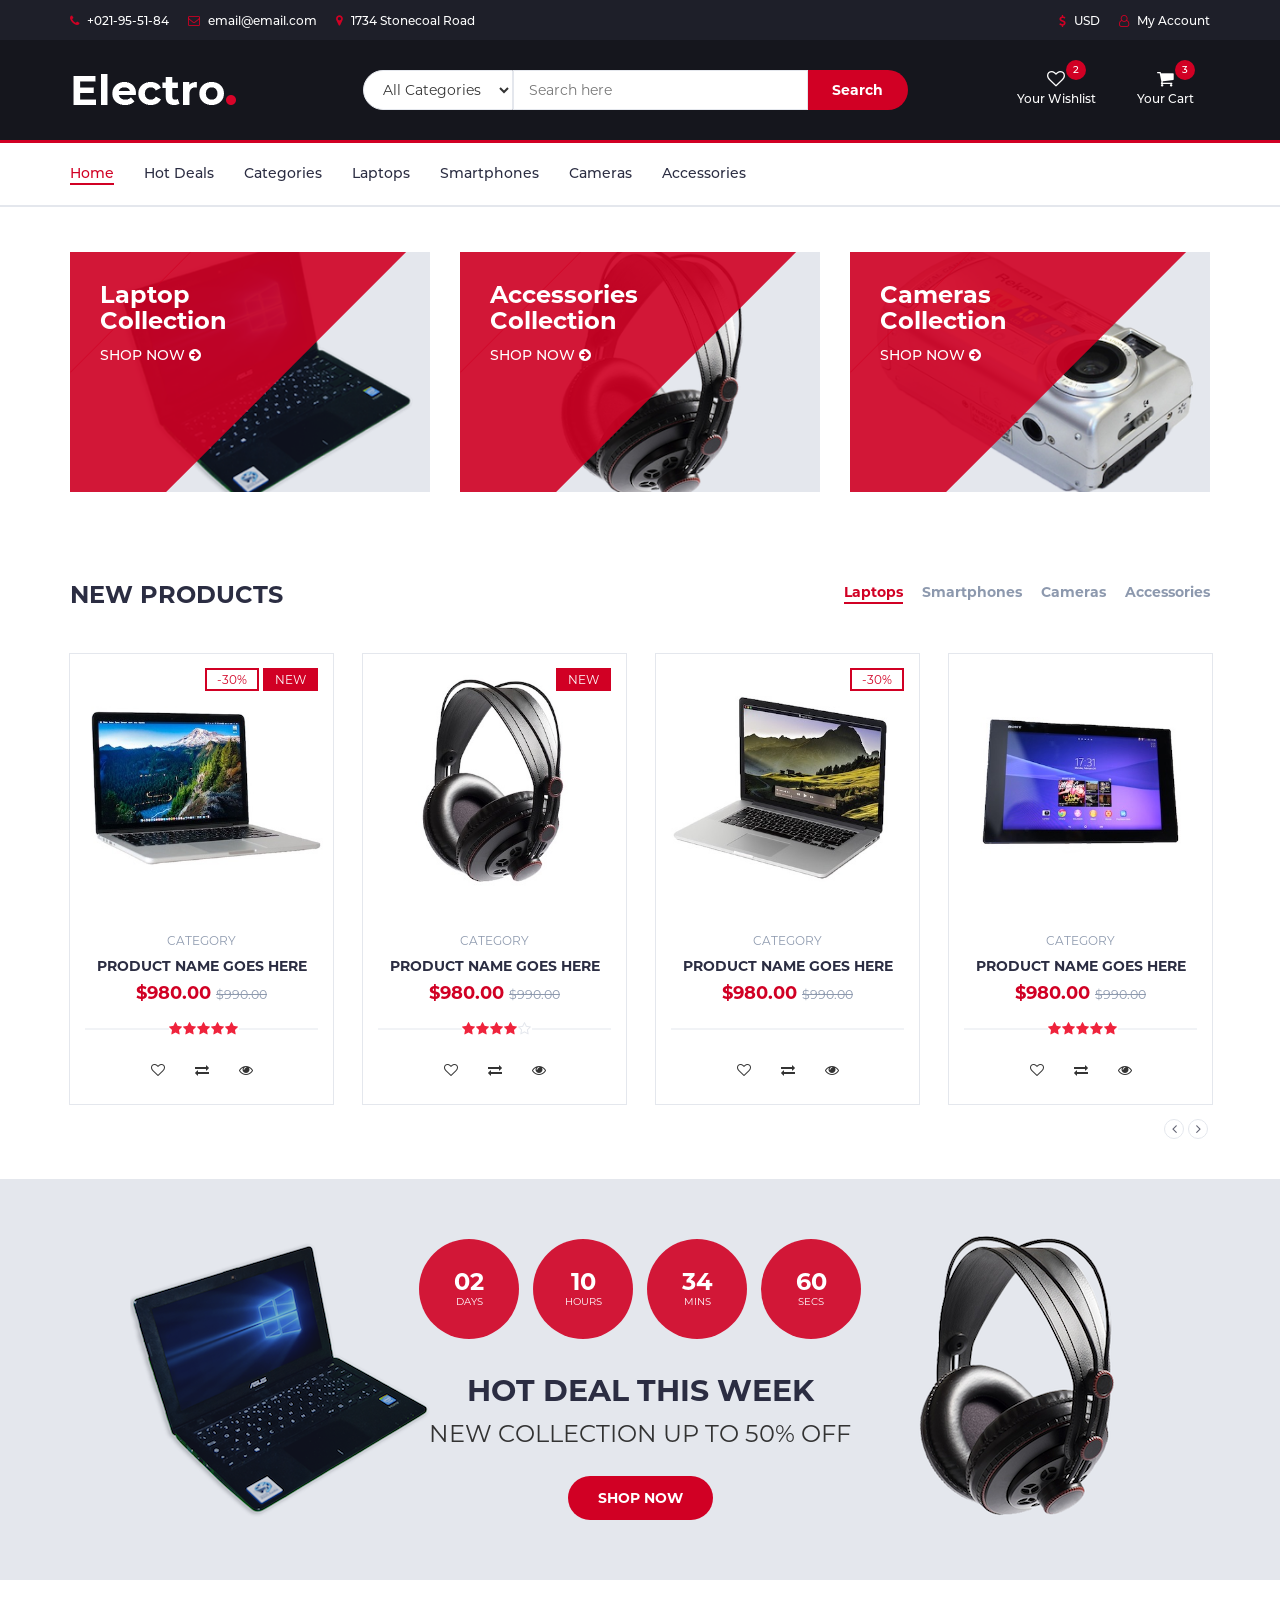
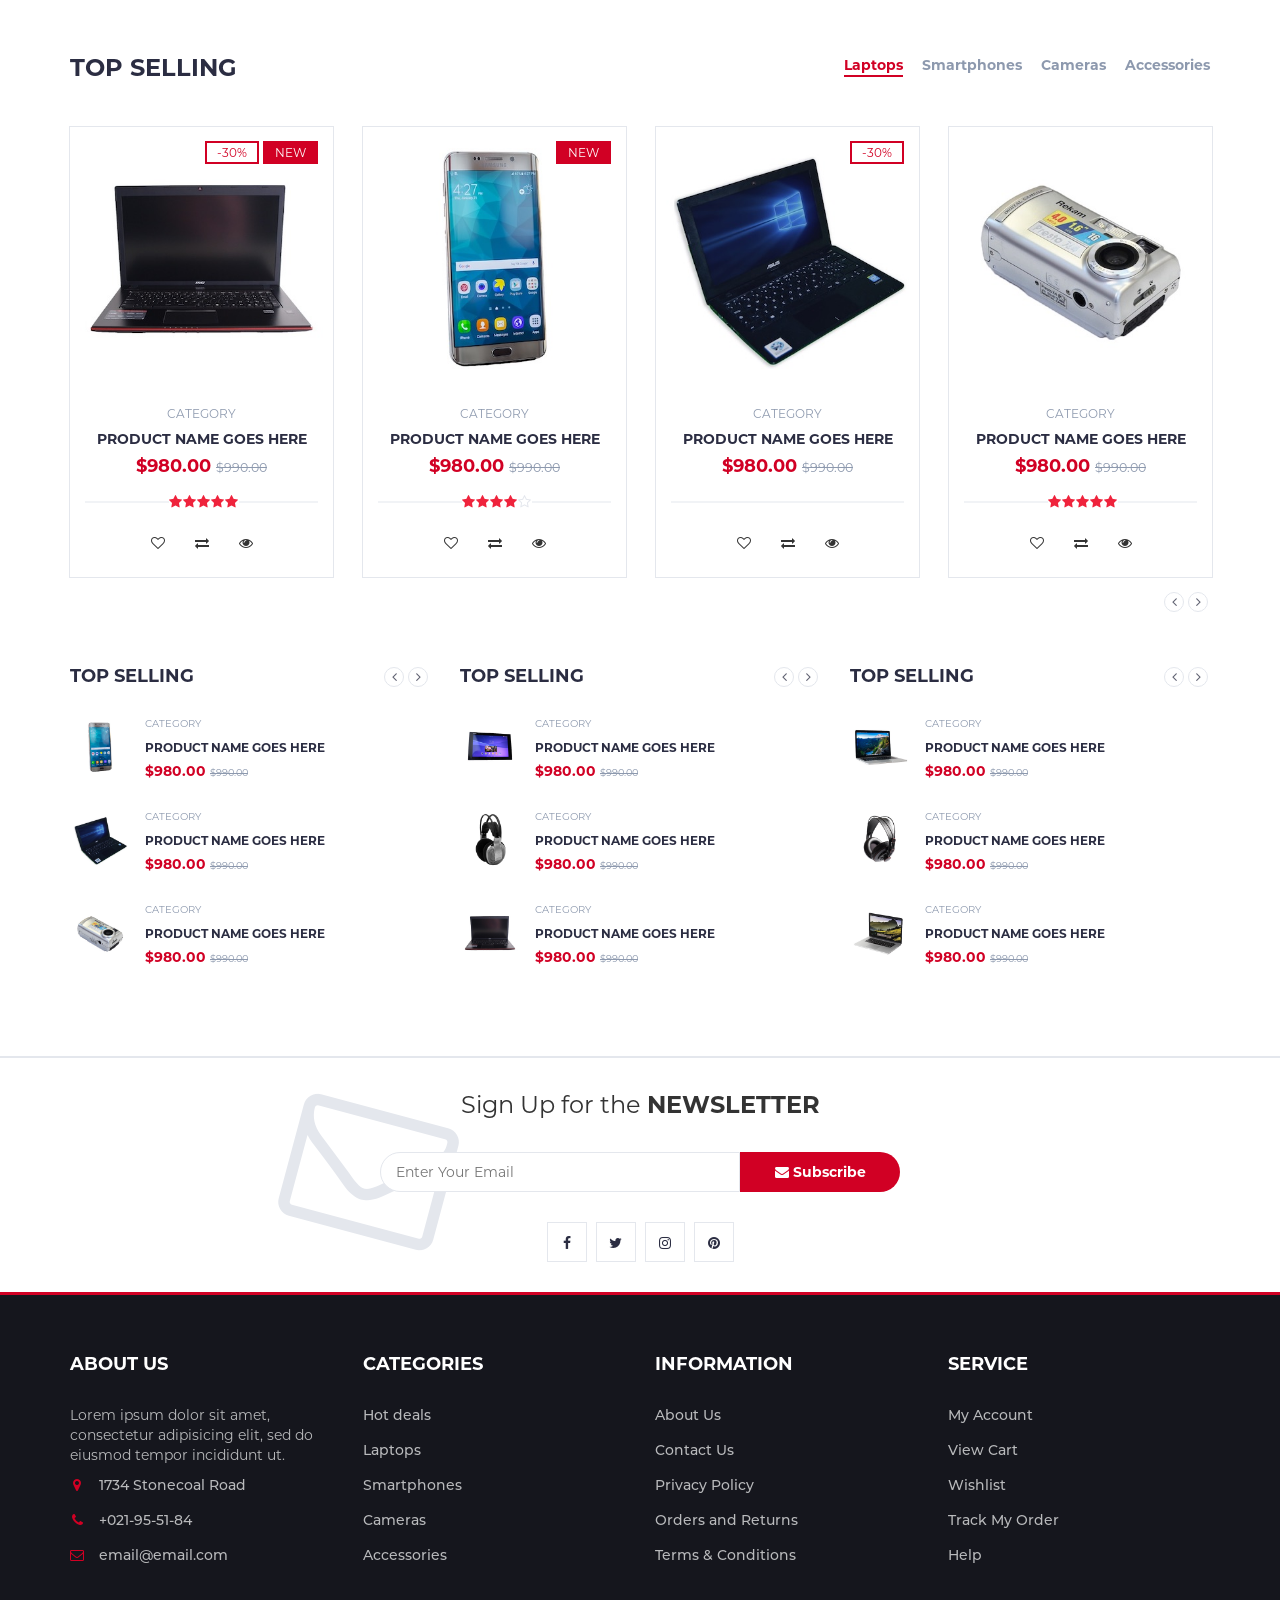
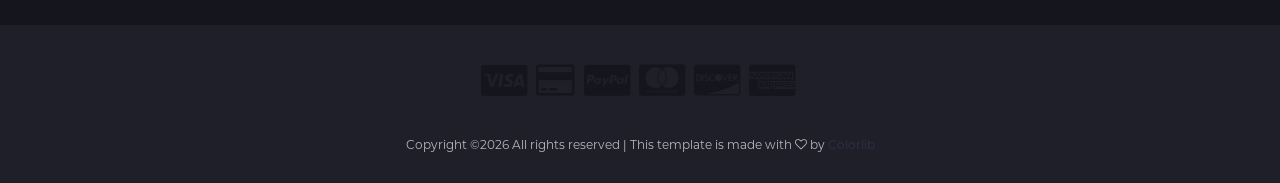
<file: tests/electro/index-prefetch-subresources-top-with-preconnect-no-as.html>
<!DOCTYPE html>
<html lang="en">
	<head>
		<meta charset="utf-8">
		<meta http-equiv="X-UA-Compatible" content="IE=edge">
		<meta name="viewport" content="width=device-width, initial-scale=1">
		 <!-- The above 3 meta tags *must* come first in the head; any other head content must come *after* these tags -->

		<title>Electro - HTML Ecommerce Template</title>

		<script>
			// IRL needs error handling / feature detection etc.
			document.fonts.ready.then(function () {
				performance.mark("FontsLoaded")
			});
		</script>

		<link rel="prefetch" href="https://www.wikipedia.org/portal/wikipedia.org/assets/img/Wikipedia-logo-v2.png" />
		<link rel="prefetch" href="dummy-subresources/styles.css" />
		<link rel="prefetch" href="dummy-subresources/scripts.js" />
		<link rel="prefetch" href="dummy-subresources/image.jpg" />

		<link rel="preconnect" href="https://www.wikipedia.org" />
		
		<!-- Bootstrap -->
		<link type="text/css" rel="stylesheet" href="css/bootstrap.min.css"/>

		<!-- Slick -->
		<link type="text/css" rel="stylesheet" href="css/slick.css"/>
		<link type="text/css" rel="stylesheet" href="css/slick-theme.css"/>

		<!-- nouislider -->
		<link type="text/css" rel="stylesheet" href="css/nouislider.min.css"/>

		<!-- Font Awesome Icon -->
		<link rel="stylesheet" href="css/font-awesome.min.css">

		<!-- Custom stlylesheet -->
		<link type="text/css" rel="stylesheet" href="css/style.css"/>

		<!-- HTML5 shim and Respond.js for IE8 support of HTML5 elements and media queries -->
		<!-- WARNING: Respond.js doesn't work if you view the page via file:// -->
		<!--[if lt IE 9]>
		  <script src="https://oss.maxcdn.com/html5shiv/3.7.3/html5shiv.min.js"></script>
		  <script src="https://oss.maxcdn.com/respond/1.4.2/respond.min.js"></script>
		<![endif]-->

		<!-- jQuery Plugins -->
		<script src="js/jquery.min.js"></script>
		<script src="js/bootstrap.min.js"></script>
		<script src="js/slick.min.js"></script>
		<script src="js/nouislider.min.js"></script>
		<script src="js/jquery.zoom.min.js"></script>

		<script src="js/dummy-js-async.js" async></script>
		<script src="js/dummy-js-defer.js" defer></script>

    </head>
	<body>
		<!-- HEADER -->
		<header>
			<!-- TOP HEADER -->
			<div id="top-header">
				<div class="container">
					<ul class="header-links pull-left">
						<li><a href="#"><i class="fa fa-phone"></i> +021-95-51-84</a></li>
						<li><a href="#"><i class="fa fa-envelope-o"></i> email@email.com</a></li>
						<li><a href="#"><i class="fa fa-map-marker"></i> 1734 Stonecoal Road</a></li>
					</ul>
					<ul class="header-links pull-right">
						<li><a href="#"><i class="fa fa-dollar"></i> USD</a></li>
						<li><a href="#"><i class="fa fa-user-o"></i> My Account</a></li>
					</ul>
				</div>
			</div>
			<!-- /TOP HEADER -->

			<!-- MAIN HEADER -->
			<div id="header">
				<!-- container -->
				<div class="container">
					<!-- row -->
					<div class="row">
						<!-- LOGO -->
						<div class="col-md-3">
							<div class="header-logo">
								<a href="#" class="logo">
									<img src="./img/logo.png" alt="">
								</a>
							</div>
						</div>
						<!-- /LOGO -->

						<!-- SEARCH BAR -->
						<div class="col-md-6">
							<div class="header-search">
								<form>
									<select class="input-select">
										<option value="0">All Categories</option>
										<option value="1">Category 01</option>
										<option value="1">Category 02</option>
									</select>
									<input class="input" placeholder="Search here">
									<button class="search-btn">Search</button>
								</form>
							</div>
						</div>
						<!-- /SEARCH BAR -->

						<!-- ACCOUNT -->
						<div class="col-md-3 clearfix">
							<div class="header-ctn">
								<!-- Wishlist -->
								<div>
									<a href="#">
										<i class="fa fa-heart-o"></i>
										<span>Your Wishlist</span>
										<div class="qty">2</div>
									</a>
								</div>
								<!-- /Wishlist -->

								<!-- Cart -->
								<div class="dropdown">
									<a class="dropdown-toggle" data-toggle="dropdown" aria-expanded="true">
										<i class="fa fa-shopping-cart"></i>
										<span>Your Cart</span>
										<div class="qty">3</div>
									</a>
									<div class="cart-dropdown">
										<div class="cart-list">
											<div class="product-widget">
												<div class="product-img">
													<img src="./img/product01.jpg" alt="">
												</div>
												<div class="product-body">
													<h3 class="product-name"><a href="#">product name goes here</a></h3>
													<h4 class="product-price"><span class="qty">1x</span>$980.00</h4>
												</div>
												<button class="delete"><i class="fa fa-close"></i></button>
											</div>

											<div class="product-widget">
												<div class="product-img">
													<img src="./img/product02.jpg" alt="">
												</div>
												<div class="product-body">
													<h3 class="product-name"><a href="#">product name goes here</a></h3>
													<h4 class="product-price"><span class="qty">3x</span>$980.00</h4>
												</div>
												<button class="delete"><i class="fa fa-close"></i></button>
											</div>
										</div>
										<div class="cart-summary">
											<small>3 Item(s) selected</small>
											<h5>SUBTOTAL: $2940.00</h5>
										</div>
										<div class="cart-btns">
											<a href="#">View Cart</a>
											<a href="#">Checkout  <i class="fa fa-arrow-circle-right"></i></a>
										</div>
									</div>
								</div>
								<!-- /Cart -->

								<!-- Menu Toogle -->
								<div class="menu-toggle">
									<a href="#">
										<i class="fa fa-bars"></i>
										<span>Menu</span>
									</a>
								</div>
								<!-- /Menu Toogle -->
							</div>
						</div>
						<!-- /ACCOUNT -->
					</div>
					<!-- row -->
				</div>
				<!-- container -->
			</div>
			<!-- /MAIN HEADER -->
		</header>
		<!-- /HEADER -->

		<!-- NAVIGATION -->
		<nav id="navigation">
			<!-- container -->
			<div class="container">
				<!-- responsive-nav -->
				<div id="responsive-nav">
					<!-- NAV -->
					<ul class="main-nav nav navbar-nav">
						<li class="active"><a href="#">Home</a></li>
						<li><a href="#">Hot Deals</a></li>
						<li><a href="#">Categories</a></li>
						<li><a href="#">Laptops</a></li>
						<li><a href="#">Smartphones</a></li>
						<li><a href="#">Cameras</a></li>
						<li><a href="#">Accessories</a></li>
					</ul>
					<!-- /NAV -->
				</div>
				<!-- /responsive-nav -->
			</div>
			<!-- /container -->
		</nav>
		<!-- /NAVIGATION -->

		<!-- SECTION -->
		<div class="section">
			<!-- container -->
			<div class="container">
				<!-- row -->
				<div class="row">
					<!-- shop -->
					<div class="col-md-4 col-xs-6">
						<div class="shop">
							<div class="shop-img">
								<img src="./img/shop01.png" alt="">
							</div>
							<div class="shop-body">
								<h3>Laptop<br>Collection</h3>
								<a href="#" class="cta-btn">Shop now <i class="fa fa-arrow-circle-right"></i></a>
							</div>
						</div>
					</div>
					<!-- /shop -->

					<!-- shop -->
					<div class="col-md-4 col-xs-6">
						<div class="shop">
							<div class="shop-img">
								<img src="./img/shop03.png" alt="">
							</div>
							<div class="shop-body">
								<h3>Accessories<br>Collection</h3>
								<a href="#" class="cta-btn">Shop now <i class="fa fa-arrow-circle-right"></i></a>
							</div>
						</div>
					</div>
					<!-- /shop -->

					<!-- shop -->
					<div class="col-md-4 col-xs-6">
						<div class="shop">
							<div class="shop-img">
								<img src="./img/shop02.png" alt="">
							</div>
							<div class="shop-body">
								<h3>Cameras<br>Collection</h3>
								<a href="#" class="cta-btn">Shop now <i class="fa fa-arrow-circle-right"></i></a>
							</div>
						</div>
					</div>
					<!-- /shop -->
				</div>
				<!-- /row -->
			</div>
			<!-- /container -->
		</div>
		<!-- /SECTION -->

		<!-- SECTION -->
		<div class="section">
			<!-- container -->
			<div class="container">
				<!-- row -->
				<div class="row">

					<!-- section title -->
					<div class="col-md-12">
						<div class="section-title">
							<h3 class="title">New Products</h3>
							<div class="section-nav">
								<ul class="section-tab-nav tab-nav">
									<li class="active"><a data-toggle="tab" href="#tab1">Laptops</a></li>
									<li><a data-toggle="tab" href="#tab1">Smartphones</a></li>
									<li><a data-toggle="tab" href="#tab1">Cameras</a></li>
									<li><a data-toggle="tab" href="#tab1">Accessories</a></li>
								</ul>
							</div>
						</div>
					</div>
					<!-- /section title -->

					<!-- Products tab & slick -->
					<div class="col-md-12">
						<div class="row">
							<div class="products-tabs">
								<!-- tab -->
								<div id="tab1" class="tab-pane active">
									<div class="products-slick" data-nav="#slick-nav-1">
										<!-- product -->
										<div class="product">
											<div class="product-img">
												<img src="./img/product01.jpg" alt="">
												<div class="product-label">
													<span class="sale">-30%</span>
													<span class="new">NEW</span>
												</div>
											</div>
											<div class="product-body">
												<p class="product-category">Category</p>
												<h3 class="product-name"><a href="#">product name goes here</a></h3>
												<h4 class="product-price">$980.00 <del class="product-old-price">$990.00</del></h4>
												<div class="product-rating">
													<i class="fa fa-star"></i>
													<i class="fa fa-star"></i>
													<i class="fa fa-star"></i>
													<i class="fa fa-star"></i>
													<i class="fa fa-star"></i>
												</div>
												<div class="product-btns">
													<button class="add-to-wishlist"><i class="fa fa-heart-o"></i><span class="tooltipp">add to wishlist</span></button>
													<button class="add-to-compare"><i class="fa fa-exchange"></i><span class="tooltipp">add to compare</span></button>
													<button class="quick-view"><i class="fa fa-eye"></i><span class="tooltipp">quick view</span></button>
												</div>
											</div>
											<div class="add-to-cart">
												<button class="add-to-cart-btn"><i class="fa fa-shopping-cart"></i> add to cart</button>
											</div>
										</div>
										<!-- /product -->

										<!-- product -->
										<div class="product">
											<div class="product-img">
												<img src="./img/product02.jpg" alt="">
												<div class="product-label">
													<span class="new">NEW</span>
												</div>
											</div>
											<div class="product-body">
												<p class="product-category">Category</p>
												<h3 class="product-name"><a href="#">product name goes here</a></h3>
												<h4 class="product-price">$980.00 <del class="product-old-price">$990.00</del></h4>
												<div class="product-rating">
													<i class="fa fa-star"></i>
													<i class="fa fa-star"></i>
													<i class="fa fa-star"></i>
													<i class="fa fa-star"></i>
													<i class="fa fa-star-o"></i>
												</div>
												<div class="product-btns">
													<button class="add-to-wishlist"><i class="fa fa-heart-o"></i><span class="tooltipp">add to wishlist</span></button>
													<button class="add-to-compare"><i class="fa fa-exchange"></i><span class="tooltipp">add to compare</span></button>
													<button class="quick-view"><i class="fa fa-eye"></i><span class="tooltipp">quick view</span></button>
												</div>
											</div>
											<div class="add-to-cart">
												<button class="add-to-cart-btn"><i class="fa fa-shopping-cart"></i> add to cart</button>
											</div>
										</div>
										<!-- /product -->

										<!-- product -->
										<div class="product">
											<div class="product-img">
												<img src="./img/product03.jpg" alt="">
												<div class="product-label">
													<span class="sale">-30%</span>
												</div>
											</div>
											<div class="product-body">
												<p class="product-category">Category</p>
												<h3 class="product-name"><a href="#">product name goes here</a></h3>
												<h4 class="product-price">$980.00 <del class="product-old-price">$990.00</del></h4>
												<div class="product-rating">
												</div>
												<div class="product-btns">
													<button class="add-to-wishlist"><i class="fa fa-heart-o"></i><span class="tooltipp">add to wishlist</span></button>
													<button class="add-to-compare"><i class="fa fa-exchange"></i><span class="tooltipp">add to compare</span></button>
													<button class="quick-view"><i class="fa fa-eye"></i><span class="tooltipp">quick view</span></button>
												</div>
											</div>
											<div class="add-to-cart">
												<button class="add-to-cart-btn"><i class="fa fa-shopping-cart"></i> add to cart</button>
											</div>
										</div>
										<!-- /product -->

										<!-- product -->
										<div class="product">
											<div class="product-img">
												<img src="./img/product04.jpg" alt="">
											</div>
											<div class="product-body">
												<p class="product-category">Category</p>
												<h3 class="product-name"><a href="#">product name goes here</a></h3>
												<h4 class="product-price">$980.00 <del class="product-old-price">$990.00</del></h4>
												<div class="product-rating">
													<i class="fa fa-star"></i>
													<i class="fa fa-star"></i>
													<i class="fa fa-star"></i>
													<i class="fa fa-star"></i>
													<i class="fa fa-star"></i>
												</div>
												<div class="product-btns">
													<button class="add-to-wishlist"><i class="fa fa-heart-o"></i><span class="tooltipp">add to wishlist</span></button>
													<button class="add-to-compare"><i class="fa fa-exchange"></i><span class="tooltipp">add to compare</span></button>
													<button class="quick-view"><i class="fa fa-eye"></i><span class="tooltipp">quick view</span></button>
												</div>
											</div>
											<div class="add-to-cart">
												<button class="add-to-cart-btn"><i class="fa fa-shopping-cart"></i> add to cart</button>
											</div>
										</div>
										<!-- /product -->

										<!-- product -->
										<div class="product">
											<div class="product-img">
												<img src="./img/product05.jpg" alt="">
											</div>
											<div class="product-body">
												<p class="product-category">Category</p>
												<h3 class="product-name"><a href="#">product name goes here</a></h3>
												<h4 class="product-price">$980.00 <del class="product-old-price">$990.00</del></h4>
												<div class="product-rating">
													<i class="fa fa-star"></i>
													<i class="fa fa-star"></i>
													<i class="fa fa-star"></i>
													<i class="fa fa-star"></i>
													<i class="fa fa-star"></i>
												</div>
												<div class="product-btns">
													<button class="add-to-wishlist"><i class="fa fa-heart-o"></i><span class="tooltipp">add to wishlist</span></button>
													<button class="add-to-compare"><i class="fa fa-exchange"></i><span class="tooltipp">add to compare</span></button>
													<button class="quick-view"><i class="fa fa-eye"></i><span class="tooltipp">quick view</span></button>
												</div>
											</div>
											<div class="add-to-cart">
												<button class="add-to-cart-btn"><i class="fa fa-shopping-cart"></i> add to cart</button>
											</div>
										</div>
										<!-- /product -->
									</div>
									<div id="slick-nav-1" class="products-slick-nav"></div>
								</div>
								<!-- /tab -->
							</div>
						</div>
					</div>
					<!-- Products tab & slick -->
				</div>
				<!-- /row -->
			</div>
			<!-- /container -->
		</div>
		<!-- /SECTION -->

		<!-- HOT DEAL SECTION -->
		<div id="hot-deal" class="section">
			<!-- container -->
			<div class="container">
				<!-- row -->
				<div class="row">
					<div class="col-md-12">
						<div class="hot-deal">
							<ul class="hot-deal-countdown">
								<li>
									<div>
										<h3>02</h3>
										<span>Days</span>
									</div>
								</li>
								<li>
									<div>
										<h3>10</h3>
										<span>Hours</span>
									</div>
								</li>
								<li>
									<div>
										<h3>34</h3>
										<span>Mins</span>
									</div>
								</li>
								<li>
									<div>
										<h3>60</h3>
										<span>Secs</span>
									</div>
								</li>
							</ul>
							<h2 class="text-uppercase">hot deal this week</h2>
							<p>New Collection Up to 50% OFF</p>
							<a class="primary-btn cta-btn" href="#">Shop now</a>
						</div>
					</div>
				</div>
				<!-- /row -->
			</div>
			<!-- /container -->
		</div>
		<!-- /HOT DEAL SECTION -->

		<!-- SECTION -->
		<div class="section">
			<!-- container -->
			<div class="container">
				<!-- row -->
				<div class="row">

					<!-- section title -->
					<div class="col-md-12">
						<div class="section-title">
							<h3 class="title">Top selling</h3>
							<div class="section-nav">
								<ul class="section-tab-nav tab-nav">
									<li class="active"><a data-toggle="tab" href="#tab2">Laptops</a></li>
									<li><a data-toggle="tab" href="#tab2">Smartphones</a></li>
									<li><a data-toggle="tab" href="#tab2">Cameras</a></li>
									<li><a data-toggle="tab" href="#tab2">Accessories</a></li>
								</ul>
							</div>
						</div>
					</div>
					<!-- /section title -->

					<!-- Products tab & slick -->
					<div class="col-md-12">
						<div class="row">
							<div class="products-tabs">
								<!-- tab -->
								<div id="tab2" class="tab-pane fade in active">
									<div class="products-slick" data-nav="#slick-nav-2">
										<!-- product -->
										<div class="product">
											<div class="product-img">
												<img src="./img/product06.jpg" alt="">
												<div class="product-label">
													<span class="sale">-30%</span>
													<span class="new">NEW</span>
												</div>
											</div>
											<div class="product-body">
												<p class="product-category">Category</p>
												<h3 class="product-name"><a href="#">product name goes here</a></h3>
												<h4 class="product-price">$980.00 <del class="product-old-price">$990.00</del></h4>
												<div class="product-rating">
													<i class="fa fa-star"></i>
													<i class="fa fa-star"></i>
													<i class="fa fa-star"></i>
													<i class="fa fa-star"></i>
													<i class="fa fa-star"></i>
												</div>
												<div class="product-btns">
													<button class="add-to-wishlist"><i class="fa fa-heart-o"></i><span class="tooltipp">add to wishlist</span></button>
													<button class="add-to-compare"><i class="fa fa-exchange"></i><span class="tooltipp">add to compare</span></button>
													<button class="quick-view"><i class="fa fa-eye"></i><span class="tooltipp">quick view</span></button>
												</div>
											</div>
											<div class="add-to-cart">
												<button class="add-to-cart-btn"><i class="fa fa-shopping-cart"></i> add to cart</button>
											</div>
										</div>
										<!-- /product -->

										<!-- product -->
										<div class="product">
											<div class="product-img">
												<img src="./img/product07.jpg" alt="">
												<div class="product-label">
													<span class="new">NEW</span>
												</div>
											</div>
											<div class="product-body">
												<p class="product-category">Category</p>
												<h3 class="product-name"><a href="#">product name goes here</a></h3>
												<h4 class="product-price">$980.00 <del class="product-old-price">$990.00</del></h4>
												<div class="product-rating">
													<i class="fa fa-star"></i>
													<i class="fa fa-star"></i>
													<i class="fa fa-star"></i>
													<i class="fa fa-star"></i>
													<i class="fa fa-star-o"></i>
												</div>
												<div class="product-btns">
													<button class="add-to-wishlist"><i class="fa fa-heart-o"></i><span class="tooltipp">add to wishlist</span></button>
													<button class="add-to-compare"><i class="fa fa-exchange"></i><span class="tooltipp">add to compare</span></button>
													<button class="quick-view"><i class="fa fa-eye"></i><span class="tooltipp">quick view</span></button>
												</div>
											</div>
											<div class="add-to-cart">
												<button class="add-to-cart-btn"><i class="fa fa-shopping-cart"></i> add to cart</button>
											</div>
										</div>
										<!-- /product -->

										<!-- product -->
										<div class="product">
											<div class="product-img">
												<img src="./img/product08.jpg" alt="">
												<div class="product-label">
													<span class="sale">-30%</span>
												</div>
											</div>
											<div class="product-body">
												<p class="product-category">Category</p>
												<h3 class="product-name"><a href="#">product name goes here</a></h3>
												<h4 class="product-price">$980.00 <del class="product-old-price">$990.00</del></h4>
												<div class="product-rating">
												</div>
												<div class="product-btns">
													<button class="add-to-wishlist"><i class="fa fa-heart-o"></i><span class="tooltipp">add to wishlist</span></button>
													<button class="add-to-compare"><i class="fa fa-exchange"></i><span class="tooltipp">add to compare</span></button>
													<button class="quick-view"><i class="fa fa-eye"></i><span class="tooltipp">quick view</span></button>
												</div>
											</div>
											<div class="add-to-cart">
												<button class="add-to-cart-btn"><i class="fa fa-shopping-cart"></i> add to cart</button>
											</div>
										</div>
										<!-- /product -->

										<!-- product -->
										<div class="product">
											<div class="product-img">
												<img src="./img/product09.jpg" alt="">
											</div>
											<div class="product-body">
												<p class="product-category">Category</p>
												<h3 class="product-name"><a href="#">product name goes here</a></h3>
												<h4 class="product-price">$980.00 <del class="product-old-price">$990.00</del></h4>
												<div class="product-rating">
													<i class="fa fa-star"></i>
													<i class="fa fa-star"></i>
													<i class="fa fa-star"></i>
													<i class="fa fa-star"></i>
													<i class="fa fa-star"></i>
												</div>
												<div class="product-btns">
													<button class="add-to-wishlist"><i class="fa fa-heart-o"></i><span class="tooltipp">add to wishlist</span></button>
													<button class="add-to-compare"><i class="fa fa-exchange"></i><span class="tooltipp">add to compare</span></button>
													<button class="quick-view"><i class="fa fa-eye"></i><span class="tooltipp">quick view</span></button>
												</div>
											</div>
											<div class="add-to-cart">
												<button class="add-to-cart-btn"><i class="fa fa-shopping-cart"></i> add to cart</button>
											</div>
										</div>
										<!-- /product -->

										<!-- product -->
										<div class="product">
											<div class="product-img">
												<img src="./img/product01.jpg" alt="">
											</div>
											<div class="product-body">
												<p class="product-category">Category</p>
												<h3 class="product-name"><a href="#">product name goes here</a></h3>
												<h4 class="product-price">$980.00 <del class="product-old-price">$990.00</del></h4>
												<div class="product-rating">
													<i class="fa fa-star"></i>
													<i class="fa fa-star"></i>
													<i class="fa fa-star"></i>
													<i class="fa fa-star"></i>
													<i class="fa fa-star"></i>
												</div>
												<div class="product-btns">
													<button class="add-to-wishlist"><i class="fa fa-heart-o"></i><span class="tooltipp">add to wishlist</span></button>
													<button class="add-to-compare"><i class="fa fa-exchange"></i><span class="tooltipp">add to compare</span></button>
													<button class="quick-view"><i class="fa fa-eye"></i><span class="tooltipp">quick view</span></button>
												</div>
											</div>
											<div class="add-to-cart">
												<button class="add-to-cart-btn"><i class="fa fa-shopping-cart"></i> add to cart</button>
											</div>
										</div>
										<!-- /product -->
									</div>
									<div id="slick-nav-2" class="products-slick-nav"></div>
								</div>
								<!-- /tab -->
							</div>
						</div>
					</div>
					<!-- /Products tab & slick -->
				</div>
				<!-- /row -->
			</div>
			<!-- /container -->
		</div>
		<!-- /SECTION -->

		<!-- SECTION -->
		<div class="section">
			<!-- container -->
			<div class="container">
				<!-- row -->
				<div class="row">
					<div class="col-md-4 col-xs-6">
						<div class="section-title">
							<h4 class="title">Top selling</h4>
							<div class="section-nav">
								<div id="slick-nav-3" class="products-slick-nav"></div>
							</div>
						</div>

						<div class="products-widget-slick" data-nav="#slick-nav-3">
							<div>
								<!-- product widget -->
								<div class="product-widget">
									<div class="product-img">
										<img src="./img/product07.jpg" alt="">
									</div>
									<div class="product-body">
										<p class="product-category">Category</p>
										<h3 class="product-name"><a href="#">product name goes here</a></h3>
										<h4 class="product-price">$980.00 <del class="product-old-price">$990.00</del></h4>
									</div>
								</div>
								<!-- /product widget -->

								<!-- product widget -->
								<div class="product-widget">
									<div class="product-img">
										<img src="./img/product08.jpg" alt="">
									</div>
									<div class="product-body">
										<p class="product-category">Category</p>
										<h3 class="product-name"><a href="#">product name goes here</a></h3>
										<h4 class="product-price">$980.00 <del class="product-old-price">$990.00</del></h4>
									</div>
								</div>
								<!-- /product widget -->

								<!-- product widget -->
								<div class="product-widget">
									<div class="product-img">
										<img src="./img/product09.jpg" alt="">
									</div>
									<div class="product-body">
										<p class="product-category">Category</p>
										<h3 class="product-name"><a href="#">product name goes here</a></h3>
										<h4 class="product-price">$980.00 <del class="product-old-price">$990.00</del></h4>
									</div>
								</div>
								<!-- product widget -->
							</div>

							<div>
								<!-- product widget -->
								<div class="product-widget">
									<div class="product-img">
										<img src="./img/product01.jpg" alt="">
									</div>
									<div class="product-body">
										<p class="product-category">Category</p>
										<h3 class="product-name"><a href="#">product name goes here</a></h3>
										<h4 class="product-price">$980.00 <del class="product-old-price">$990.00</del></h4>
									</div>
								</div>
								<!-- /product widget -->

								<!-- product widget -->
								<div class="product-widget">
									<div class="product-img">
										<img src="./img/product02.jpg" alt="">
									</div>
									<div class="product-body">
										<p class="product-category">Category</p>
										<h3 class="product-name"><a href="#">product name goes here</a></h3>
										<h4 class="product-price">$980.00 <del class="product-old-price">$990.00</del></h4>
									</div>
								</div>
								<!-- /product widget -->

								<!-- product widget -->
								<div class="product-widget">
									<div class="product-img">
										<img src="./img/product03.jpg" alt="">
									</div>
									<div class="product-body">
										<p class="product-category">Category</p>
										<h3 class="product-name"><a href="#">product name goes here</a></h3>
										<h4 class="product-price">$980.00 <del class="product-old-price">$990.00</del></h4>
									</div>
								</div>
								<!-- product widget -->
							</div>
						</div>
					</div>

					<div class="col-md-4 col-xs-6">
						<div class="section-title">
							<h4 class="title">Top selling</h4>
							<div class="section-nav">
								<div id="slick-nav-4" class="products-slick-nav"></div>
							</div>
						</div>

						<div class="products-widget-slick" data-nav="#slick-nav-4">
							<div>
								<!-- product widget -->
								<div class="product-widget">
									<div class="product-img">
										<img src="./img/product04.jpg" alt="">
									</div>
									<div class="product-body">
										<p class="product-category">Category</p>
										<h3 class="product-name"><a href="#">product name goes here</a></h3>
										<h4 class="product-price">$980.00 <del class="product-old-price">$990.00</del></h4>
									</div>
								</div>
								<!-- /product widget -->

								<!-- product widget -->
								<div class="product-widget">
									<div class="product-img">
										<img src="./img/product05.jpg" alt="">
									</div>
									<div class="product-body">
										<p class="product-category">Category</p>
										<h3 class="product-name"><a href="#">product name goes here</a></h3>
										<h4 class="product-price">$980.00 <del class="product-old-price">$990.00</del></h4>
									</div>
								</div>
								<!-- /product widget -->

								<!-- product widget -->
								<div class="product-widget">
									<div class="product-img">
										<img src="./img/product06.jpg" alt="">
									</div>
									<div class="product-body">
										<p class="product-category">Category</p>
										<h3 class="product-name"><a href="#">product name goes here</a></h3>
										<h4 class="product-price">$980.00 <del class="product-old-price">$990.00</del></h4>
									</div>
								</div>
								<!-- product widget -->
							</div>

							<div>
								<!-- product widget -->
								<div class="product-widget">
									<div class="product-img">
										<img src="./img/product07.jpg" alt="">
									</div>
									<div class="product-body">
										<p class="product-category">Category</p>
										<h3 class="product-name"><a href="#">product name goes here</a></h3>
										<h4 class="product-price">$980.00 <del class="product-old-price">$990.00</del></h4>
									</div>
								</div>
								<!-- /product widget -->

								<!-- product widget -->
								<div class="product-widget">
									<div class="product-img">
										<img src="./img/product08.png" alt="">
									</div>
									<div class="product-body">
										<p class="product-category">Category</p>
										<h3 class="product-name"><a href="#">product name goes here</a></h3>
										<h4 class="product-price">$980.00 <del class="product-old-price">$990.00</del></h4>
									</div>
								</div>
								<!-- /product widget -->

								<!-- product widget -->
								<div class="product-widget">
									<div class="product-img">
										<img src="./img/product09.jpg" alt="">
									</div>
									<div class="product-body">
										<p class="product-category">Category</p>
										<h3 class="product-name"><a href="#">product name goes here</a></h3>
										<h4 class="product-price">$980.00 <del class="product-old-price">$990.00</del></h4>
									</div>
								</div>
								<!-- product widget -->
							</div>
						</div>
					</div>

					<div class="clearfix visible-sm visible-xs"></div>

					<div class="col-md-4 col-xs-6">
						<div class="section-title">
							<h4 class="title">Top selling</h4>
							<div class="section-nav">
								<div id="slick-nav-5" class="products-slick-nav"></div>
							</div>
						</div>

						<div class="products-widget-slick" data-nav="#slick-nav-5">
							<div>
								<!-- product widget -->
								<div class="product-widget">
									<div class="product-img">
										<img src="./img/product01.jpg" alt="">
									</div>
									<div class="product-body">
										<p class="product-category">Category</p>
										<h3 class="product-name"><a href="#">product name goes here</a></h3>
										<h4 class="product-price">$980.00 <del class="product-old-price">$990.00</del></h4>
									</div>
								</div>
								<!-- /product widget -->

								<!-- product widget -->
								<div class="product-widget">
									<div class="product-img">
										<img src="./img/product02.jpg" alt="">
									</div>
									<div class="product-body">
										<p class="product-category">Category</p>
										<h3 class="product-name"><a href="#">product name goes here</a></h3>
										<h4 class="product-price">$980.00 <del class="product-old-price">$990.00</del></h4>
									</div>
								</div>
								<!-- /product widget -->

								<!-- product widget -->
								<div class="product-widget">
									<div class="product-img">
										<img src="./img/product03.jpg" alt="">
									</div>
									<div class="product-body">
										<p class="product-category">Category</p>
										<h3 class="product-name"><a href="#">product name goes here</a></h3>
										<h4 class="product-price">$980.00 <del class="product-old-price">$990.00</del></h4>
									</div>
								</div>
								<!-- product widget -->
							</div>

							<div>
								<!-- product widget -->
								<div class="product-widget">
									<div class="product-img">
										<img src="./img/product04.jpg" alt="">
									</div>
									<div class="product-body">
										<p class="product-category">Category</p>
										<h3 class="product-name"><a href="#">product name goes here</a></h3>
										<h4 class="product-price">$980.00 <del class="product-old-price">$990.00</del></h4>
									</div>
								</div>
								<!-- /product widget -->

								<!-- product widget -->
								<div class="product-widget">
									<div class="product-img">
										<img src="./img/product05.jpg" alt="">
									</div>
									<div class="product-body">
										<p class="product-category">Category</p>
										<h3 class="product-name"><a href="#">product name goes here</a></h3>
										<h4 class="product-price">$980.00 <del class="product-old-price">$990.00</del></h4>
									</div>
								</div>
								<!-- /product widget -->

								<!-- product widget -->
								<div class="product-widget">
									<div class="product-img">
										<img src="./img/product06.jpg" alt="">
									</div>
									<div class="product-body">
										<p class="product-category">Category</p>
										<h3 class="product-name"><a href="#">product name goes here</a></h3>
										<h4 class="product-price">$980.00 <del class="product-old-price">$990.00</del></h4>
									</div>
								</div>
								<!-- product widget -->
							</div>
						</div>
					</div>

				</div>
				<!-- /row -->
			</div>
			<!-- /container -->
		</div>
		<!-- /SECTION -->

		<!-- NEWSLETTER -->
		<div id="newsletter" class="section">
			<!-- container -->
			<div class="container">
				<!-- row -->
				<div class="row">
					<div class="col-md-12">
						<div class="newsletter">
							<p>Sign Up for the <strong>NEWSLETTER</strong></p>
							<form>
								<input class="input" type="email" placeholder="Enter Your Email">
								<button class="newsletter-btn"><i class="fa fa-envelope"></i> Subscribe</button>
							</form>
							<ul class="newsletter-follow">
								<li>
									<a href="#"><i class="fa fa-facebook"></i></a>
								</li>
								<li>
									<a href="#"><i class="fa fa-twitter"></i></a>
								</li>
								<li>
									<a href="#"><i class="fa fa-instagram"></i></a>
								</li>
								<li>
									<a href="#"><i class="fa fa-pinterest"></i></a>
								</li>
							</ul>
						</div>
					</div>
				</div>
				<!-- /row -->
			</div>
			<!-- /container -->
		</div>
		<!-- /NEWSLETTER -->

		<!-- FOOTER -->
		<footer id="footer">
			<!-- top footer -->
			<div class="section">
				<!-- container -->
				<div class="container">
					<!-- row -->
					<div class="row">
						<div class="col-md-3 col-xs-6">
							<div class="footer">
								<h3 class="footer-title">About Us</h3>
								<p>Lorem ipsum dolor sit amet, consectetur adipisicing elit, sed do eiusmod tempor incididunt ut.</p>
								<ul class="footer-links">
									<li><a href="#"><i class="fa fa-map-marker"></i>1734 Stonecoal Road</a></li>
									<li><a href="#"><i class="fa fa-phone"></i>+021-95-51-84</a></li>
									<li><a href="#"><i class="fa fa-envelope-o"></i>email@email.com</a></li>
								</ul>
							</div>
						</div>

						<div class="col-md-3 col-xs-6">
							<div class="footer">
								<h3 class="footer-title">Categories</h3>
								<ul class="footer-links">
									<li><a href="#">Hot deals</a></li>
									<li><a href="#">Laptops</a></li>
									<li><a href="#">Smartphones</a></li>
									<li><a href="#">Cameras</a></li>
									<li><a href="#">Accessories</a></li>
								</ul>
							</div>
						</div>

						<div class="clearfix visible-xs"></div>

						<div class="col-md-3 col-xs-6">
							<div class="footer">
								<h3 class="footer-title">Information</h3>
								<ul class="footer-links">
									<li><a href="#">About Us</a></li>
									<li><a href="#">Contact Us</a></li>
									<li><a href="#">Privacy Policy</a></li>
									<li><a href="#">Orders and Returns</a></li>
									<li><a href="#">Terms & Conditions</a></li>
								</ul>
							</div>
						</div>

						<div class="col-md-3 col-xs-6">
							<div class="footer">
								<h3 class="footer-title">Service</h3>
								<ul class="footer-links">
									<li><a href="#">My Account</a></li>
									<li><a href="#">View Cart</a></li>
									<li><a href="#">Wishlist</a></li>
									<li><a href="#">Track My Order</a></li>
									<li><a href="#">Help</a></li>
								</ul>
							</div>
						</div>
					</div>
					<!-- /row -->
				</div>
				<!-- /container -->
			</div>
			<!-- /top footer -->

			<!-- bottom footer -->
			<div id="bottom-footer" class="section">
				<div class="container">
					<!-- row -->
					<div class="row">
						<div class="col-md-12 text-center">
							<ul class="footer-payments">
								<li><a href="#"><i class="fa fa-cc-visa"></i></a></li>
								<li><a href="#"><i class="fa fa-credit-card"></i></a></li>
								<li><a href="#"><i class="fa fa-cc-paypal"></i></a></li>
								<li><a href="#"><i class="fa fa-cc-mastercard"></i></a></li>
								<li><a href="#"><i class="fa fa-cc-discover"></i></a></li>
								<li><a href="#"><i class="fa fa-cc-amex"></i></a></li>
							</ul>
							<span class="copyright">
								<!-- Link back to Colorlib can't be removed. Template is licensed under CC BY 3.0. -->
								Copyright &copy;<script>document.write(new Date().getFullYear());</script> All rights reserved | This template is made with <i class="fa fa-heart-o" aria-hidden="true"></i> by <a href="https://colorlib.com" target="_blank">Colorlib</a>
							<!-- Link back to Colorlib can't be removed. Template is licensed under CC BY 3.0. -->
							</span>
						</div>
					</div>
						<!-- /row -->
				</div>
				<!-- /container -->
			</div>
			<!-- /bottom footer -->
		</footer>
		<!-- /FOOTER -->
		<script src="js/main.js"></script>
	</body>
</html>
</file>
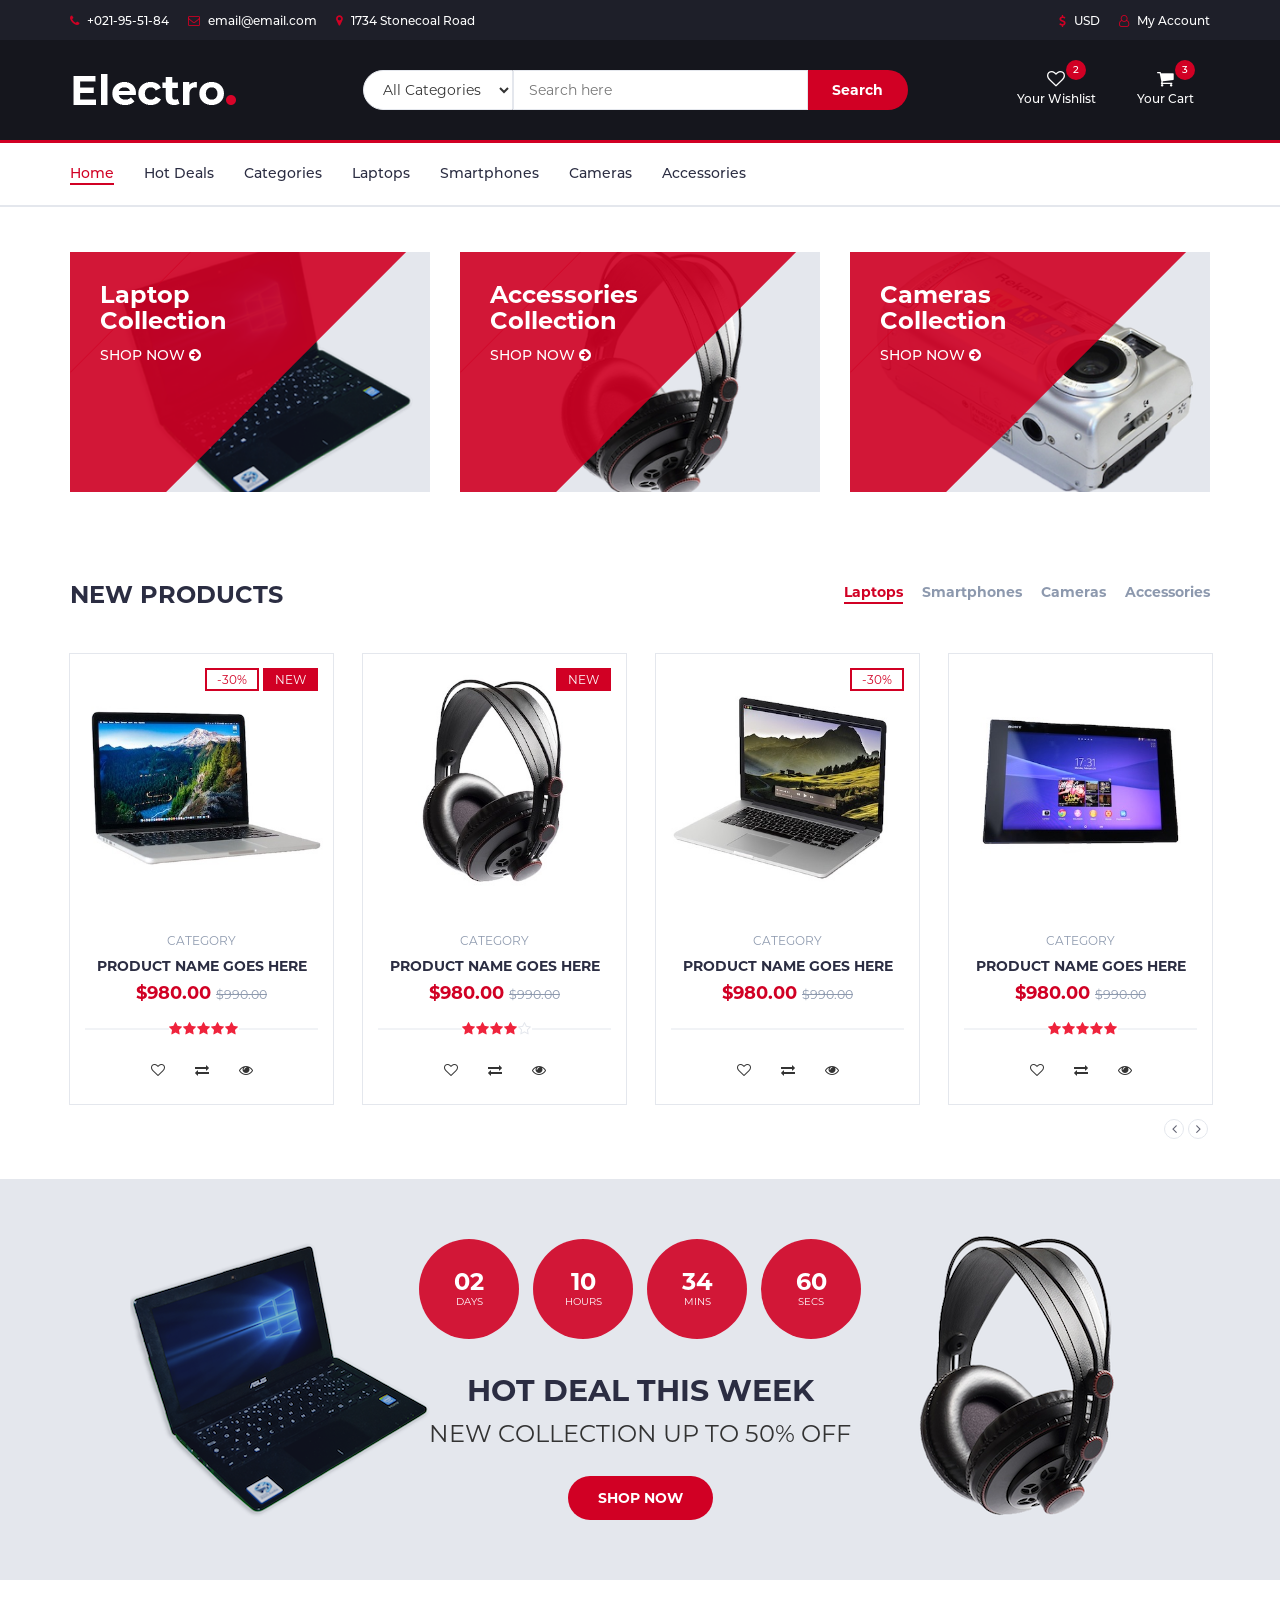
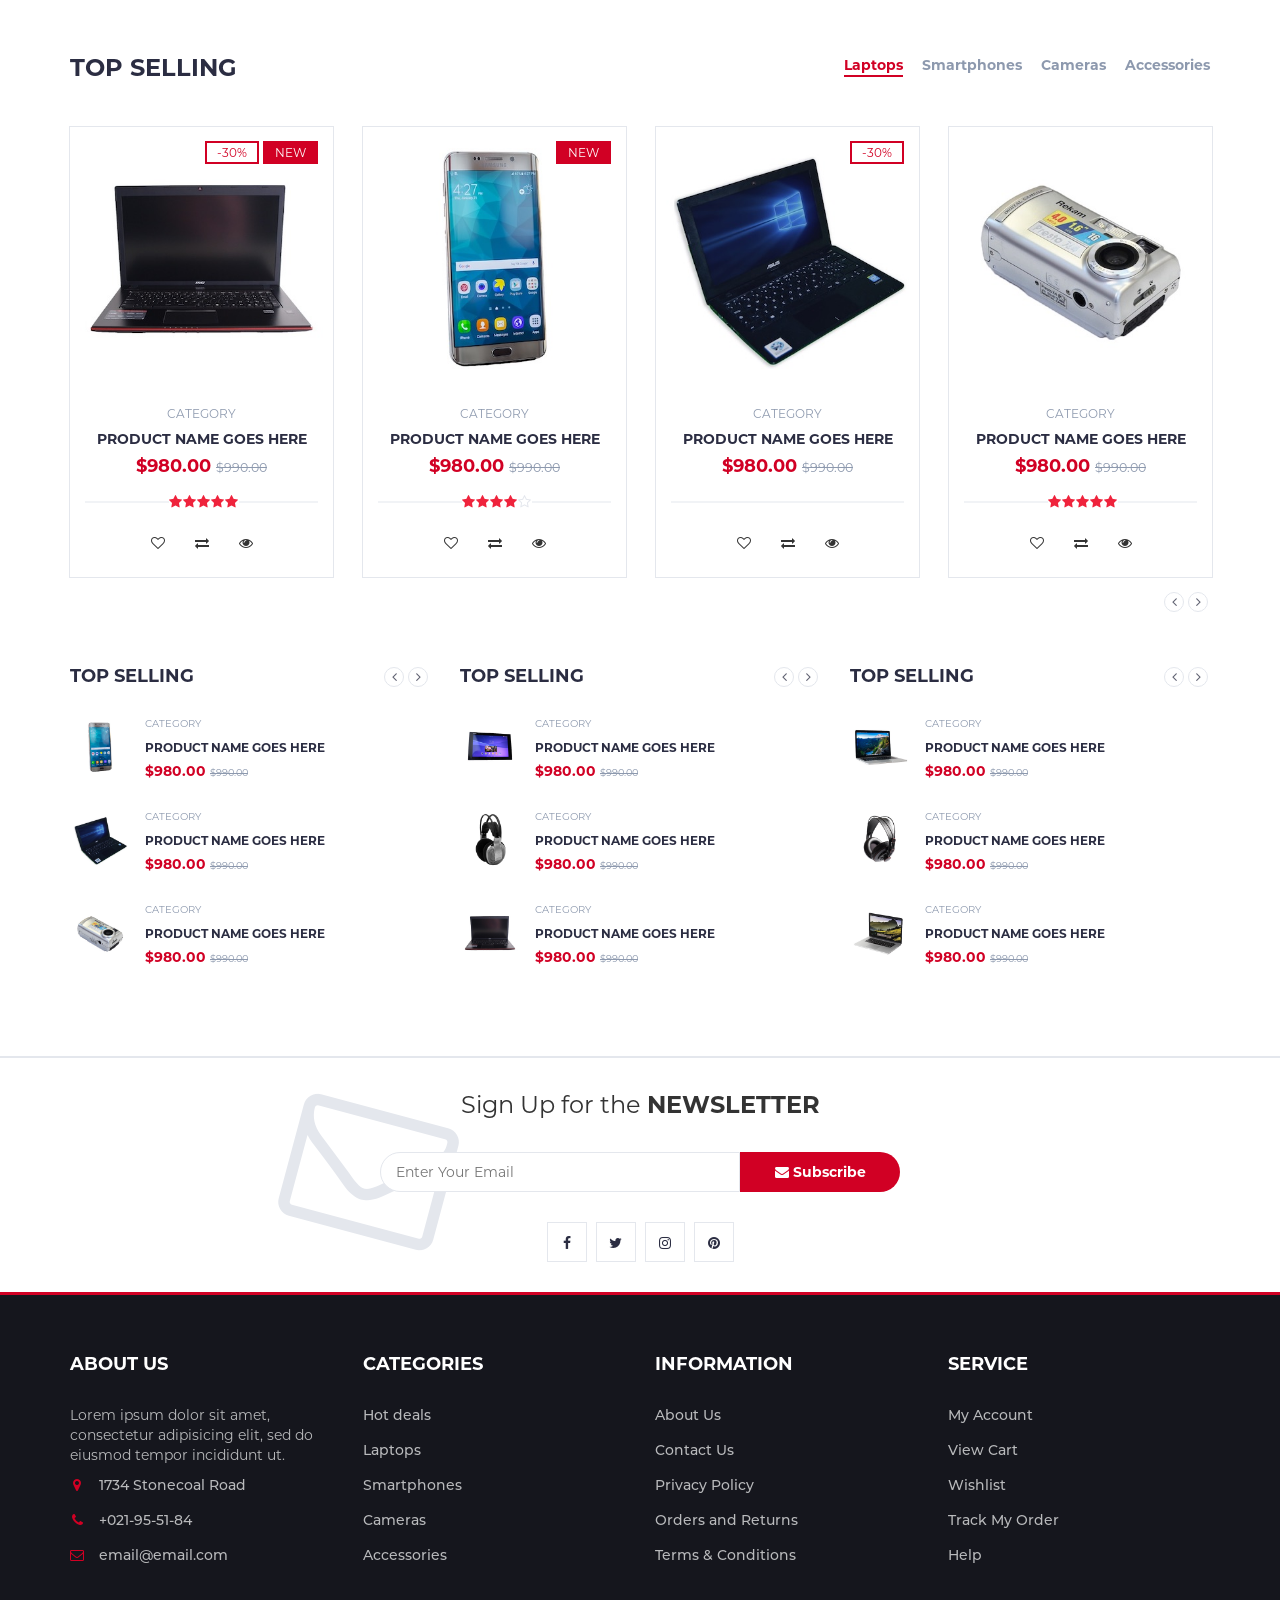
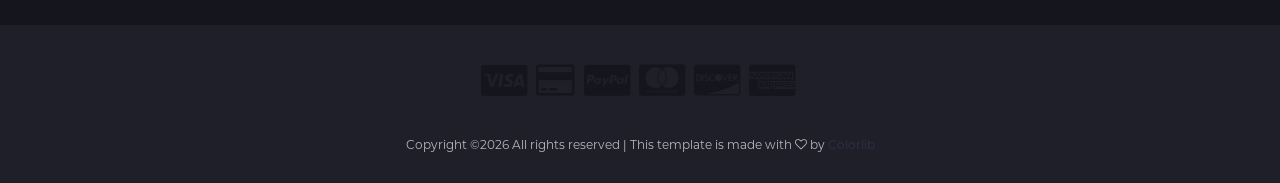
<file: tests/electro/index-prefetch-subresources-top-with-preconnect.html>
<!DOCTYPE html>
<html lang="en">
	<head>
		<meta charset="utf-8">
		<meta http-equiv="X-UA-Compatible" content="IE=edge">
		<meta name="viewport" content="width=device-width, initial-scale=1">
		 <!-- The above 3 meta tags *must* come first in the head; any other head content must come *after* these tags -->

		<title>Electro - HTML Ecommerce Template</title>

		<script>
			// IRL needs error handling / feature detection etc.
			document.fonts.ready.then(function () {
				performance.mark("FontsLoaded")
			});
		</script>

		<link rel="prefetch" href="https://www.wikipedia.org/portal/wikipedia.org/assets/img/Wikipedia-logo-v2.png" as="image" />
		<link rel="prefetch" href="dummy-subresources/styles.css" as="style"/>
		<link rel="prefetch" href="dummy-subresources/scripts.js" as="script" />
		<link rel="prefetch" href="dummy-subresources/image.jpg" as="image" />

		<link rel="preconnect" href="https://www.wikipedia.org" />
		
		<!-- Bootstrap -->
		<link type="text/css" rel="stylesheet" href="css/bootstrap.min.css"/>

		<!-- Slick -->
		<link type="text/css" rel="stylesheet" href="css/slick.css"/>
		<link type="text/css" rel="stylesheet" href="css/slick-theme.css"/>

		<!-- nouislider -->
		<link type="text/css" rel="stylesheet" href="css/nouislider.min.css"/>

		<!-- Font Awesome Icon -->
		<link rel="stylesheet" href="css/font-awesome.min.css">

		<!-- Custom stlylesheet -->
		<link type="text/css" rel="stylesheet" href="css/style.css"/>

		<!-- HTML5 shim and Respond.js for IE8 support of HTML5 elements and media queries -->
		<!-- WARNING: Respond.js doesn't work if you view the page via file:// -->
		<!--[if lt IE 9]>
		  <script src="https://oss.maxcdn.com/html5shiv/3.7.3/html5shiv.min.js"></script>
		  <script src="https://oss.maxcdn.com/respond/1.4.2/respond.min.js"></script>
		<![endif]-->

		<!-- jQuery Plugins -->
		<script src="js/jquery.min.js"></script>
		<script src="js/bootstrap.min.js"></script>
		<script src="js/slick.min.js"></script>
		<script src="js/nouislider.min.js"></script>
		<script src="js/jquery.zoom.min.js"></script>

		<script src="js/dummy-js-async.js" async></script>
		<script src="js/dummy-js-defer.js" defer></script>

    </head>
	<body>
		<!-- HEADER -->
		<header>
			<!-- TOP HEADER -->
			<div id="top-header">
				<div class="container">
					<ul class="header-links pull-left">
						<li><a href="#"><i class="fa fa-phone"></i> +021-95-51-84</a></li>
						<li><a href="#"><i class="fa fa-envelope-o"></i> email@email.com</a></li>
						<li><a href="#"><i class="fa fa-map-marker"></i> 1734 Stonecoal Road</a></li>
					</ul>
					<ul class="header-links pull-right">
						<li><a href="#"><i class="fa fa-dollar"></i> USD</a></li>
						<li><a href="#"><i class="fa fa-user-o"></i> My Account</a></li>
					</ul>
				</div>
			</div>
			<!-- /TOP HEADER -->

			<!-- MAIN HEADER -->
			<div id="header">
				<!-- container -->
				<div class="container">
					<!-- row -->
					<div class="row">
						<!-- LOGO -->
						<div class="col-md-3">
							<div class="header-logo">
								<a href="#" class="logo">
									<img src="./img/logo.png" alt="">
								</a>
							</div>
						</div>
						<!-- /LOGO -->

						<!-- SEARCH BAR -->
						<div class="col-md-6">
							<div class="header-search">
								<form>
									<select class="input-select">
										<option value="0">All Categories</option>
										<option value="1">Category 01</option>
										<option value="1">Category 02</option>
									</select>
									<input class="input" placeholder="Search here">
									<button class="search-btn">Search</button>
								</form>
							</div>
						</div>
						<!-- /SEARCH BAR -->

						<!-- ACCOUNT -->
						<div class="col-md-3 clearfix">
							<div class="header-ctn">
								<!-- Wishlist -->
								<div>
									<a href="#">
										<i class="fa fa-heart-o"></i>
										<span>Your Wishlist</span>
										<div class="qty">2</div>
									</a>
								</div>
								<!-- /Wishlist -->

								<!-- Cart -->
								<div class="dropdown">
									<a class="dropdown-toggle" data-toggle="dropdown" aria-expanded="true">
										<i class="fa fa-shopping-cart"></i>
										<span>Your Cart</span>
										<div class="qty">3</div>
									</a>
									<div class="cart-dropdown">
										<div class="cart-list">
											<div class="product-widget">
												<div class="product-img">
													<img src="./img/product01.jpg" alt="">
												</div>
												<div class="product-body">
													<h3 class="product-name"><a href="#">product name goes here</a></h3>
													<h4 class="product-price"><span class="qty">1x</span>$980.00</h4>
												</div>
												<button class="delete"><i class="fa fa-close"></i></button>
											</div>

											<div class="product-widget">
												<div class="product-img">
													<img src="./img/product02.jpg" alt="">
												</div>
												<div class="product-body">
													<h3 class="product-name"><a href="#">product name goes here</a></h3>
													<h4 class="product-price"><span class="qty">3x</span>$980.00</h4>
												</div>
												<button class="delete"><i class="fa fa-close"></i></button>
											</div>
										</div>
										<div class="cart-summary">
											<small>3 Item(s) selected</small>
											<h5>SUBTOTAL: $2940.00</h5>
										</div>
										<div class="cart-btns">
											<a href="#">View Cart</a>
											<a href="#">Checkout  <i class="fa fa-arrow-circle-right"></i></a>
										</div>
									</div>
								</div>
								<!-- /Cart -->

								<!-- Menu Toogle -->
								<div class="menu-toggle">
									<a href="#">
										<i class="fa fa-bars"></i>
										<span>Menu</span>
									</a>
								</div>
								<!-- /Menu Toogle -->
							</div>
						</div>
						<!-- /ACCOUNT -->
					</div>
					<!-- row -->
				</div>
				<!-- container -->
			</div>
			<!-- /MAIN HEADER -->
		</header>
		<!-- /HEADER -->

		<!-- NAVIGATION -->
		<nav id="navigation">
			<!-- container -->
			<div class="container">
				<!-- responsive-nav -->
				<div id="responsive-nav">
					<!-- NAV -->
					<ul class="main-nav nav navbar-nav">
						<li class="active"><a href="#">Home</a></li>
						<li><a href="#">Hot Deals</a></li>
						<li><a href="#">Categories</a></li>
						<li><a href="#">Laptops</a></li>
						<li><a href="#">Smartphones</a></li>
						<li><a href="#">Cameras</a></li>
						<li><a href="#">Accessories</a></li>
					</ul>
					<!-- /NAV -->
				</div>
				<!-- /responsive-nav -->
			</div>
			<!-- /container -->
		</nav>
		<!-- /NAVIGATION -->

		<!-- SECTION -->
		<div class="section">
			<!-- container -->
			<div class="container">
				<!-- row -->
				<div class="row">
					<!-- shop -->
					<div class="col-md-4 col-xs-6">
						<div class="shop">
							<div class="shop-img">
								<img src="./img/shop01.png" alt="">
							</div>
							<div class="shop-body">
								<h3>Laptop<br>Collection</h3>
								<a href="#" class="cta-btn">Shop now <i class="fa fa-arrow-circle-right"></i></a>
							</div>
						</div>
					</div>
					<!-- /shop -->

					<!-- shop -->
					<div class="col-md-4 col-xs-6">
						<div class="shop">
							<div class="shop-img">
								<img src="./img/shop03.png" alt="">
							</div>
							<div class="shop-body">
								<h3>Accessories<br>Collection</h3>
								<a href="#" class="cta-btn">Shop now <i class="fa fa-arrow-circle-right"></i></a>
							</div>
						</div>
					</div>
					<!-- /shop -->

					<!-- shop -->
					<div class="col-md-4 col-xs-6">
						<div class="shop">
							<div class="shop-img">
								<img src="./img/shop02.png" alt="">
							</div>
							<div class="shop-body">
								<h3>Cameras<br>Collection</h3>
								<a href="#" class="cta-btn">Shop now <i class="fa fa-arrow-circle-right"></i></a>
							</div>
						</div>
					</div>
					<!-- /shop -->
				</div>
				<!-- /row -->
			</div>
			<!-- /container -->
		</div>
		<!-- /SECTION -->

		<!-- SECTION -->
		<div class="section">
			<!-- container -->
			<div class="container">
				<!-- row -->
				<div class="row">

					<!-- section title -->
					<div class="col-md-12">
						<div class="section-title">
							<h3 class="title">New Products</h3>
							<div class="section-nav">
								<ul class="section-tab-nav tab-nav">
									<li class="active"><a data-toggle="tab" href="#tab1">Laptops</a></li>
									<li><a data-toggle="tab" href="#tab1">Smartphones</a></li>
									<li><a data-toggle="tab" href="#tab1">Cameras</a></li>
									<li><a data-toggle="tab" href="#tab1">Accessories</a></li>
								</ul>
							</div>
						</div>
					</div>
					<!-- /section title -->

					<!-- Products tab & slick -->
					<div class="col-md-12">
						<div class="row">
							<div class="products-tabs">
								<!-- tab -->
								<div id="tab1" class="tab-pane active">
									<div class="products-slick" data-nav="#slick-nav-1">
										<!-- product -->
										<div class="product">
											<div class="product-img">
												<img src="./img/product01.jpg" alt="">
												<div class="product-label">
													<span class="sale">-30%</span>
													<span class="new">NEW</span>
												</div>
											</div>
											<div class="product-body">
												<p class="product-category">Category</p>
												<h3 class="product-name"><a href="#">product name goes here</a></h3>
												<h4 class="product-price">$980.00 <del class="product-old-price">$990.00</del></h4>
												<div class="product-rating">
													<i class="fa fa-star"></i>
													<i class="fa fa-star"></i>
													<i class="fa fa-star"></i>
													<i class="fa fa-star"></i>
													<i class="fa fa-star"></i>
												</div>
												<div class="product-btns">
													<button class="add-to-wishlist"><i class="fa fa-heart-o"></i><span class="tooltipp">add to wishlist</span></button>
													<button class="add-to-compare"><i class="fa fa-exchange"></i><span class="tooltipp">add to compare</span></button>
													<button class="quick-view"><i class="fa fa-eye"></i><span class="tooltipp">quick view</span></button>
												</div>
											</div>
											<div class="add-to-cart">
												<button class="add-to-cart-btn"><i class="fa fa-shopping-cart"></i> add to cart</button>
											</div>
										</div>
										<!-- /product -->

										<!-- product -->
										<div class="product">
											<div class="product-img">
												<img src="./img/product02.jpg" alt="">
												<div class="product-label">
													<span class="new">NEW</span>
												</div>
											</div>
											<div class="product-body">
												<p class="product-category">Category</p>
												<h3 class="product-name"><a href="#">product name goes here</a></h3>
												<h4 class="product-price">$980.00 <del class="product-old-price">$990.00</del></h4>
												<div class="product-rating">
													<i class="fa fa-star"></i>
													<i class="fa fa-star"></i>
													<i class="fa fa-star"></i>
													<i class="fa fa-star"></i>
													<i class="fa fa-star-o"></i>
												</div>
												<div class="product-btns">
													<button class="add-to-wishlist"><i class="fa fa-heart-o"></i><span class="tooltipp">add to wishlist</span></button>
													<button class="add-to-compare"><i class="fa fa-exchange"></i><span class="tooltipp">add to compare</span></button>
													<button class="quick-view"><i class="fa fa-eye"></i><span class="tooltipp">quick view</span></button>
												</div>
											</div>
											<div class="add-to-cart">
												<button class="add-to-cart-btn"><i class="fa fa-shopping-cart"></i> add to cart</button>
											</div>
										</div>
										<!-- /product -->

										<!-- product -->
										<div class="product">
											<div class="product-img">
												<img src="./img/product03.jpg" alt="">
												<div class="product-label">
													<span class="sale">-30%</span>
												</div>
											</div>
											<div class="product-body">
												<p class="product-category">Category</p>
												<h3 class="product-name"><a href="#">product name goes here</a></h3>
												<h4 class="product-price">$980.00 <del class="product-old-price">$990.00</del></h4>
												<div class="product-rating">
												</div>
												<div class="product-btns">
													<button class="add-to-wishlist"><i class="fa fa-heart-o"></i><span class="tooltipp">add to wishlist</span></button>
													<button class="add-to-compare"><i class="fa fa-exchange"></i><span class="tooltipp">add to compare</span></button>
													<button class="quick-view"><i class="fa fa-eye"></i><span class="tooltipp">quick view</span></button>
												</div>
											</div>
											<div class="add-to-cart">
												<button class="add-to-cart-btn"><i class="fa fa-shopping-cart"></i> add to cart</button>
											</div>
										</div>
										<!-- /product -->

										<!-- product -->
										<div class="product">
											<div class="product-img">
												<img src="./img/product04.jpg" alt="">
											</div>
											<div class="product-body">
												<p class="product-category">Category</p>
												<h3 class="product-name"><a href="#">product name goes here</a></h3>
												<h4 class="product-price">$980.00 <del class="product-old-price">$990.00</del></h4>
												<div class="product-rating">
													<i class="fa fa-star"></i>
													<i class="fa fa-star"></i>
													<i class="fa fa-star"></i>
													<i class="fa fa-star"></i>
													<i class="fa fa-star"></i>
												</div>
												<div class="product-btns">
													<button class="add-to-wishlist"><i class="fa fa-heart-o"></i><span class="tooltipp">add to wishlist</span></button>
													<button class="add-to-compare"><i class="fa fa-exchange"></i><span class="tooltipp">add to compare</span></button>
													<button class="quick-view"><i class="fa fa-eye"></i><span class="tooltipp">quick view</span></button>
												</div>
											</div>
											<div class="add-to-cart">
												<button class="add-to-cart-btn"><i class="fa fa-shopping-cart"></i> add to cart</button>
											</div>
										</div>
										<!-- /product -->

										<!-- product -->
										<div class="product">
											<div class="product-img">
												<img src="./img/product05.jpg" alt="">
											</div>
											<div class="product-body">
												<p class="product-category">Category</p>
												<h3 class="product-name"><a href="#">product name goes here</a></h3>
												<h4 class="product-price">$980.00 <del class="product-old-price">$990.00</del></h4>
												<div class="product-rating">
													<i class="fa fa-star"></i>
													<i class="fa fa-star"></i>
													<i class="fa fa-star"></i>
													<i class="fa fa-star"></i>
													<i class="fa fa-star"></i>
												</div>
												<div class="product-btns">
													<button class="add-to-wishlist"><i class="fa fa-heart-o"></i><span class="tooltipp">add to wishlist</span></button>
													<button class="add-to-compare"><i class="fa fa-exchange"></i><span class="tooltipp">add to compare</span></button>
													<button class="quick-view"><i class="fa fa-eye"></i><span class="tooltipp">quick view</span></button>
												</div>
											</div>
											<div class="add-to-cart">
												<button class="add-to-cart-btn"><i class="fa fa-shopping-cart"></i> add to cart</button>
											</div>
										</div>
										<!-- /product -->
									</div>
									<div id="slick-nav-1" class="products-slick-nav"></div>
								</div>
								<!-- /tab -->
							</div>
						</div>
					</div>
					<!-- Products tab & slick -->
				</div>
				<!-- /row -->
			</div>
			<!-- /container -->
		</div>
		<!-- /SECTION -->

		<!-- HOT DEAL SECTION -->
		<div id="hot-deal" class="section">
			<!-- container -->
			<div class="container">
				<!-- row -->
				<div class="row">
					<div class="col-md-12">
						<div class="hot-deal">
							<ul class="hot-deal-countdown">
								<li>
									<div>
										<h3>02</h3>
										<span>Days</span>
									</div>
								</li>
								<li>
									<div>
										<h3>10</h3>
										<span>Hours</span>
									</div>
								</li>
								<li>
									<div>
										<h3>34</h3>
										<span>Mins</span>
									</div>
								</li>
								<li>
									<div>
										<h3>60</h3>
										<span>Secs</span>
									</div>
								</li>
							</ul>
							<h2 class="text-uppercase">hot deal this week</h2>
							<p>New Collection Up to 50% OFF</p>
							<a class="primary-btn cta-btn" href="#">Shop now</a>
						</div>
					</div>
				</div>
				<!-- /row -->
			</div>
			<!-- /container -->
		</div>
		<!-- /HOT DEAL SECTION -->

		<!-- SECTION -->
		<div class="section">
			<!-- container -->
			<div class="container">
				<!-- row -->
				<div class="row">

					<!-- section title -->
					<div class="col-md-12">
						<div class="section-title">
							<h3 class="title">Top selling</h3>
							<div class="section-nav">
								<ul class="section-tab-nav tab-nav">
									<li class="active"><a data-toggle="tab" href="#tab2">Laptops</a></li>
									<li><a data-toggle="tab" href="#tab2">Smartphones</a></li>
									<li><a data-toggle="tab" href="#tab2">Cameras</a></li>
									<li><a data-toggle="tab" href="#tab2">Accessories</a></li>
								</ul>
							</div>
						</div>
					</div>
					<!-- /section title -->

					<!-- Products tab & slick -->
					<div class="col-md-12">
						<div class="row">
							<div class="products-tabs">
								<!-- tab -->
								<div id="tab2" class="tab-pane fade in active">
									<div class="products-slick" data-nav="#slick-nav-2">
										<!-- product -->
										<div class="product">
											<div class="product-img">
												<img src="./img/product06.jpg" alt="">
												<div class="product-label">
													<span class="sale">-30%</span>
													<span class="new">NEW</span>
												</div>
											</div>
											<div class="product-body">
												<p class="product-category">Category</p>
												<h3 class="product-name"><a href="#">product name goes here</a></h3>
												<h4 class="product-price">$980.00 <del class="product-old-price">$990.00</del></h4>
												<div class="product-rating">
													<i class="fa fa-star"></i>
													<i class="fa fa-star"></i>
													<i class="fa fa-star"></i>
													<i class="fa fa-star"></i>
													<i class="fa fa-star"></i>
												</div>
												<div class="product-btns">
													<button class="add-to-wishlist"><i class="fa fa-heart-o"></i><span class="tooltipp">add to wishlist</span></button>
													<button class="add-to-compare"><i class="fa fa-exchange"></i><span class="tooltipp">add to compare</span></button>
													<button class="quick-view"><i class="fa fa-eye"></i><span class="tooltipp">quick view</span></button>
												</div>
											</div>
											<div class="add-to-cart">
												<button class="add-to-cart-btn"><i class="fa fa-shopping-cart"></i> add to cart</button>
											</div>
										</div>
										<!-- /product -->

										<!-- product -->
										<div class="product">
											<div class="product-img">
												<img src="./img/product07.jpg" alt="">
												<div class="product-label">
													<span class="new">NEW</span>
												</div>
											</div>
											<div class="product-body">
												<p class="product-category">Category</p>
												<h3 class="product-name"><a href="#">product name goes here</a></h3>
												<h4 class="product-price">$980.00 <del class="product-old-price">$990.00</del></h4>
												<div class="product-rating">
													<i class="fa fa-star"></i>
													<i class="fa fa-star"></i>
													<i class="fa fa-star"></i>
													<i class="fa fa-star"></i>
													<i class="fa fa-star-o"></i>
												</div>
												<div class="product-btns">
													<button class="add-to-wishlist"><i class="fa fa-heart-o"></i><span class="tooltipp">add to wishlist</span></button>
													<button class="add-to-compare"><i class="fa fa-exchange"></i><span class="tooltipp">add to compare</span></button>
													<button class="quick-view"><i class="fa fa-eye"></i><span class="tooltipp">quick view</span></button>
												</div>
											</div>
											<div class="add-to-cart">
												<button class="add-to-cart-btn"><i class="fa fa-shopping-cart"></i> add to cart</button>
											</div>
										</div>
										<!-- /product -->

										<!-- product -->
										<div class="product">
											<div class="product-img">
												<img src="./img/product08.jpg" alt="">
												<div class="product-label">
													<span class="sale">-30%</span>
												</div>
											</div>
											<div class="product-body">
												<p class="product-category">Category</p>
												<h3 class="product-name"><a href="#">product name goes here</a></h3>
												<h4 class="product-price">$980.00 <del class="product-old-price">$990.00</del></h4>
												<div class="product-rating">
												</div>
												<div class="product-btns">
													<button class="add-to-wishlist"><i class="fa fa-heart-o"></i><span class="tooltipp">add to wishlist</span></button>
													<button class="add-to-compare"><i class="fa fa-exchange"></i><span class="tooltipp">add to compare</span></button>
													<button class="quick-view"><i class="fa fa-eye"></i><span class="tooltipp">quick view</span></button>
												</div>
											</div>
											<div class="add-to-cart">
												<button class="add-to-cart-btn"><i class="fa fa-shopping-cart"></i> add to cart</button>
											</div>
										</div>
										<!-- /product -->

										<!-- product -->
										<div class="product">
											<div class="product-img">
												<img src="./img/product09.jpg" alt="">
											</div>
											<div class="product-body">
												<p class="product-category">Category</p>
												<h3 class="product-name"><a href="#">product name goes here</a></h3>
												<h4 class="product-price">$980.00 <del class="product-old-price">$990.00</del></h4>
												<div class="product-rating">
													<i class="fa fa-star"></i>
													<i class="fa fa-star"></i>
													<i class="fa fa-star"></i>
													<i class="fa fa-star"></i>
													<i class="fa fa-star"></i>
												</div>
												<div class="product-btns">
													<button class="add-to-wishlist"><i class="fa fa-heart-o"></i><span class="tooltipp">add to wishlist</span></button>
													<button class="add-to-compare"><i class="fa fa-exchange"></i><span class="tooltipp">add to compare</span></button>
													<button class="quick-view"><i class="fa fa-eye"></i><span class="tooltipp">quick view</span></button>
												</div>
											</div>
											<div class="add-to-cart">
												<button class="add-to-cart-btn"><i class="fa fa-shopping-cart"></i> add to cart</button>
											</div>
										</div>
										<!-- /product -->

										<!-- product -->
										<div class="product">
											<div class="product-img">
												<img src="./img/product01.jpg" alt="">
											</div>
											<div class="product-body">
												<p class="product-category">Category</p>
												<h3 class="product-name"><a href="#">product name goes here</a></h3>
												<h4 class="product-price">$980.00 <del class="product-old-price">$990.00</del></h4>
												<div class="product-rating">
													<i class="fa fa-star"></i>
													<i class="fa fa-star"></i>
													<i class="fa fa-star"></i>
													<i class="fa fa-star"></i>
													<i class="fa fa-star"></i>
												</div>
												<div class="product-btns">
													<button class="add-to-wishlist"><i class="fa fa-heart-o"></i><span class="tooltipp">add to wishlist</span></button>
													<button class="add-to-compare"><i class="fa fa-exchange"></i><span class="tooltipp">add to compare</span></button>
													<button class="quick-view"><i class="fa fa-eye"></i><span class="tooltipp">quick view</span></button>
												</div>
											</div>
											<div class="add-to-cart">
												<button class="add-to-cart-btn"><i class="fa fa-shopping-cart"></i> add to cart</button>
											</div>
										</div>
										<!-- /product -->
									</div>
									<div id="slick-nav-2" class="products-slick-nav"></div>
								</div>
								<!-- /tab -->
							</div>
						</div>
					</div>
					<!-- /Products tab & slick -->
				</div>
				<!-- /row -->
			</div>
			<!-- /container -->
		</div>
		<!-- /SECTION -->

		<!-- SECTION -->
		<div class="section">
			<!-- container -->
			<div class="container">
				<!-- row -->
				<div class="row">
					<div class="col-md-4 col-xs-6">
						<div class="section-title">
							<h4 class="title">Top selling</h4>
							<div class="section-nav">
								<div id="slick-nav-3" class="products-slick-nav"></div>
							</div>
						</div>

						<div class="products-widget-slick" data-nav="#slick-nav-3">
							<div>
								<!-- product widget -->
								<div class="product-widget">
									<div class="product-img">
										<img src="./img/product07.jpg" alt="">
									</div>
									<div class="product-body">
										<p class="product-category">Category</p>
										<h3 class="product-name"><a href="#">product name goes here</a></h3>
										<h4 class="product-price">$980.00 <del class="product-old-price">$990.00</del></h4>
									</div>
								</div>
								<!-- /product widget -->

								<!-- product widget -->
								<div class="product-widget">
									<div class="product-img">
										<img src="./img/product08.jpg" alt="">
									</div>
									<div class="product-body">
										<p class="product-category">Category</p>
										<h3 class="product-name"><a href="#">product name goes here</a></h3>
										<h4 class="product-price">$980.00 <del class="product-old-price">$990.00</del></h4>
									</div>
								</div>
								<!-- /product widget -->

								<!-- product widget -->
								<div class="product-widget">
									<div class="product-img">
										<img src="./img/product09.jpg" alt="">
									</div>
									<div class="product-body">
										<p class="product-category">Category</p>
										<h3 class="product-name"><a href="#">product name goes here</a></h3>
										<h4 class="product-price">$980.00 <del class="product-old-price">$990.00</del></h4>
									</div>
								</div>
								<!-- product widget -->
							</div>

							<div>
								<!-- product widget -->
								<div class="product-widget">
									<div class="product-img">
										<img src="./img/product01.jpg" alt="">
									</div>
									<div class="product-body">
										<p class="product-category">Category</p>
										<h3 class="product-name"><a href="#">product name goes here</a></h3>
										<h4 class="product-price">$980.00 <del class="product-old-price">$990.00</del></h4>
									</div>
								</div>
								<!-- /product widget -->

								<!-- product widget -->
								<div class="product-widget">
									<div class="product-img">
										<img src="./img/product02.jpg" alt="">
									</div>
									<div class="product-body">
										<p class="product-category">Category</p>
										<h3 class="product-name"><a href="#">product name goes here</a></h3>
										<h4 class="product-price">$980.00 <del class="product-old-price">$990.00</del></h4>
									</div>
								</div>
								<!-- /product widget -->

								<!-- product widget -->
								<div class="product-widget">
									<div class="product-img">
										<img src="./img/product03.jpg" alt="">
									</div>
									<div class="product-body">
										<p class="product-category">Category</p>
										<h3 class="product-name"><a href="#">product name goes here</a></h3>
										<h4 class="product-price">$980.00 <del class="product-old-price">$990.00</del></h4>
									</div>
								</div>
								<!-- product widget -->
							</div>
						</div>
					</div>

					<div class="col-md-4 col-xs-6">
						<div class="section-title">
							<h4 class="title">Top selling</h4>
							<div class="section-nav">
								<div id="slick-nav-4" class="products-slick-nav"></div>
							</div>
						</div>

						<div class="products-widget-slick" data-nav="#slick-nav-4">
							<div>
								<!-- product widget -->
								<div class="product-widget">
									<div class="product-img">
										<img src="./img/product04.jpg" alt="">
									</div>
									<div class="product-body">
										<p class="product-category">Category</p>
										<h3 class="product-name"><a href="#">product name goes here</a></h3>
										<h4 class="product-price">$980.00 <del class="product-old-price">$990.00</del></h4>
									</div>
								</div>
								<!-- /product widget -->

								<!-- product widget -->
								<div class="product-widget">
									<div class="product-img">
										<img src="./img/product05.jpg" alt="">
									</div>
									<div class="product-body">
										<p class="product-category">Category</p>
										<h3 class="product-name"><a href="#">product name goes here</a></h3>
										<h4 class="product-price">$980.00 <del class="product-old-price">$990.00</del></h4>
									</div>
								</div>
								<!-- /product widget -->

								<!-- product widget -->
								<div class="product-widget">
									<div class="product-img">
										<img src="./img/product06.jpg" alt="">
									</div>
									<div class="product-body">
										<p class="product-category">Category</p>
										<h3 class="product-name"><a href="#">product name goes here</a></h3>
										<h4 class="product-price">$980.00 <del class="product-old-price">$990.00</del></h4>
									</div>
								</div>
								<!-- product widget -->
							</div>

							<div>
								<!-- product widget -->
								<div class="product-widget">
									<div class="product-img">
										<img src="./img/product07.jpg" alt="">
									</div>
									<div class="product-body">
										<p class="product-category">Category</p>
										<h3 class="product-name"><a href="#">product name goes here</a></h3>
										<h4 class="product-price">$980.00 <del class="product-old-price">$990.00</del></h4>
									</div>
								</div>
								<!-- /product widget -->

								<!-- product widget -->
								<div class="product-widget">
									<div class="product-img">
										<img src="./img/product08.png" alt="">
									</div>
									<div class="product-body">
										<p class="product-category">Category</p>
										<h3 class="product-name"><a href="#">product name goes here</a></h3>
										<h4 class="product-price">$980.00 <del class="product-old-price">$990.00</del></h4>
									</div>
								</div>
								<!-- /product widget -->

								<!-- product widget -->
								<div class="product-widget">
									<div class="product-img">
										<img src="./img/product09.jpg" alt="">
									</div>
									<div class="product-body">
										<p class="product-category">Category</p>
										<h3 class="product-name"><a href="#">product name goes here</a></h3>
										<h4 class="product-price">$980.00 <del class="product-old-price">$990.00</del></h4>
									</div>
								</div>
								<!-- product widget -->
							</div>
						</div>
					</div>

					<div class="clearfix visible-sm visible-xs"></div>

					<div class="col-md-4 col-xs-6">
						<div class="section-title">
							<h4 class="title">Top selling</h4>
							<div class="section-nav">
								<div id="slick-nav-5" class="products-slick-nav"></div>
							</div>
						</div>

						<div class="products-widget-slick" data-nav="#slick-nav-5">
							<div>
								<!-- product widget -->
								<div class="product-widget">
									<div class="product-img">
										<img src="./img/product01.jpg" alt="">
									</div>
									<div class="product-body">
										<p class="product-category">Category</p>
										<h3 class="product-name"><a href="#">product name goes here</a></h3>
										<h4 class="product-price">$980.00 <del class="product-old-price">$990.00</del></h4>
									</div>
								</div>
								<!-- /product widget -->

								<!-- product widget -->
								<div class="product-widget">
									<div class="product-img">
										<img src="./img/product02.jpg" alt="">
									</div>
									<div class="product-body">
										<p class="product-category">Category</p>
										<h3 class="product-name"><a href="#">product name goes here</a></h3>
										<h4 class="product-price">$980.00 <del class="product-old-price">$990.00</del></h4>
									</div>
								</div>
								<!-- /product widget -->

								<!-- product widget -->
								<div class="product-widget">
									<div class="product-img">
										<img src="./img/product03.jpg" alt="">
									</div>
									<div class="product-body">
										<p class="product-category">Category</p>
										<h3 class="product-name"><a href="#">product name goes here</a></h3>
										<h4 class="product-price">$980.00 <del class="product-old-price">$990.00</del></h4>
									</div>
								</div>
								<!-- product widget -->
							</div>

							<div>
								<!-- product widget -->
								<div class="product-widget">
									<div class="product-img">
										<img src="./img/product04.jpg" alt="">
									</div>
									<div class="product-body">
										<p class="product-category">Category</p>
										<h3 class="product-name"><a href="#">product name goes here</a></h3>
										<h4 class="product-price">$980.00 <del class="product-old-price">$990.00</del></h4>
									</div>
								</div>
								<!-- /product widget -->

								<!-- product widget -->
								<div class="product-widget">
									<div class="product-img">
										<img src="./img/product05.jpg" alt="">
									</div>
									<div class="product-body">
										<p class="product-category">Category</p>
										<h3 class="product-name"><a href="#">product name goes here</a></h3>
										<h4 class="product-price">$980.00 <del class="product-old-price">$990.00</del></h4>
									</div>
								</div>
								<!-- /product widget -->

								<!-- product widget -->
								<div class="product-widget">
									<div class="product-img">
										<img src="./img/product06.jpg" alt="">
									</div>
									<div class="product-body">
										<p class="product-category">Category</p>
										<h3 class="product-name"><a href="#">product name goes here</a></h3>
										<h4 class="product-price">$980.00 <del class="product-old-price">$990.00</del></h4>
									</div>
								</div>
								<!-- product widget -->
							</div>
						</div>
					</div>

				</div>
				<!-- /row -->
			</div>
			<!-- /container -->
		</div>
		<!-- /SECTION -->

		<!-- NEWSLETTER -->
		<div id="newsletter" class="section">
			<!-- container -->
			<div class="container">
				<!-- row -->
				<div class="row">
					<div class="col-md-12">
						<div class="newsletter">
							<p>Sign Up for the <strong>NEWSLETTER</strong></p>
							<form>
								<input class="input" type="email" placeholder="Enter Your Email">
								<button class="newsletter-btn"><i class="fa fa-envelope"></i> Subscribe</button>
							</form>
							<ul class="newsletter-follow">
								<li>
									<a href="#"><i class="fa fa-facebook"></i></a>
								</li>
								<li>
									<a href="#"><i class="fa fa-twitter"></i></a>
								</li>
								<li>
									<a href="#"><i class="fa fa-instagram"></i></a>
								</li>
								<li>
									<a href="#"><i class="fa fa-pinterest"></i></a>
								</li>
							</ul>
						</div>
					</div>
				</div>
				<!-- /row -->
			</div>
			<!-- /container -->
		</div>
		<!-- /NEWSLETTER -->

		<!-- FOOTER -->
		<footer id="footer">
			<!-- top footer -->
			<div class="section">
				<!-- container -->
				<div class="container">
					<!-- row -->
					<div class="row">
						<div class="col-md-3 col-xs-6">
							<div class="footer">
								<h3 class="footer-title">About Us</h3>
								<p>Lorem ipsum dolor sit amet, consectetur adipisicing elit, sed do eiusmod tempor incididunt ut.</p>
								<ul class="footer-links">
									<li><a href="#"><i class="fa fa-map-marker"></i>1734 Stonecoal Road</a></li>
									<li><a href="#"><i class="fa fa-phone"></i>+021-95-51-84</a></li>
									<li><a href="#"><i class="fa fa-envelope-o"></i>email@email.com</a></li>
								</ul>
							</div>
						</div>

						<div class="col-md-3 col-xs-6">
							<div class="footer">
								<h3 class="footer-title">Categories</h3>
								<ul class="footer-links">
									<li><a href="#">Hot deals</a></li>
									<li><a href="#">Laptops</a></li>
									<li><a href="#">Smartphones</a></li>
									<li><a href="#">Cameras</a></li>
									<li><a href="#">Accessories</a></li>
								</ul>
							</div>
						</div>

						<div class="clearfix visible-xs"></div>

						<div class="col-md-3 col-xs-6">
							<div class="footer">
								<h3 class="footer-title">Information</h3>
								<ul class="footer-links">
									<li><a href="#">About Us</a></li>
									<li><a href="#">Contact Us</a></li>
									<li><a href="#">Privacy Policy</a></li>
									<li><a href="#">Orders and Returns</a></li>
									<li><a href="#">Terms & Conditions</a></li>
								</ul>
							</div>
						</div>

						<div class="col-md-3 col-xs-6">
							<div class="footer">
								<h3 class="footer-title">Service</h3>
								<ul class="footer-links">
									<li><a href="#">My Account</a></li>
									<li><a href="#">View Cart</a></li>
									<li><a href="#">Wishlist</a></li>
									<li><a href="#">Track My Order</a></li>
									<li><a href="#">Help</a></li>
								</ul>
							</div>
						</div>
					</div>
					<!-- /row -->
				</div>
				<!-- /container -->
			</div>
			<!-- /top footer -->

			<!-- bottom footer -->
			<div id="bottom-footer" class="section">
				<div class="container">
					<!-- row -->
					<div class="row">
						<div class="col-md-12 text-center">
							<ul class="footer-payments">
								<li><a href="#"><i class="fa fa-cc-visa"></i></a></li>
								<li><a href="#"><i class="fa fa-credit-card"></i></a></li>
								<li><a href="#"><i class="fa fa-cc-paypal"></i></a></li>
								<li><a href="#"><i class="fa fa-cc-mastercard"></i></a></li>
								<li><a href="#"><i class="fa fa-cc-discover"></i></a></li>
								<li><a href="#"><i class="fa fa-cc-amex"></i></a></li>
							</ul>
							<span class="copyright">
								<!-- Link back to Colorlib can't be removed. Template is licensed under CC BY 3.0. -->
								Copyright &copy;<script>document.write(new Date().getFullYear());</script> All rights reserved | This template is made with <i class="fa fa-heart-o" aria-hidden="true"></i> by <a href="https://colorlib.com" target="_blank">Colorlib</a>
							<!-- Link back to Colorlib can't be removed. Template is licensed under CC BY 3.0. -->
							</span>
						</div>
					</div>
						<!-- /row -->
				</div>
				<!-- /container -->
			</div>
			<!-- /bottom footer -->
		</footer>
		<!-- /FOOTER -->
		<script src="js/main.js"></script>
	</body>
</html>
</file>
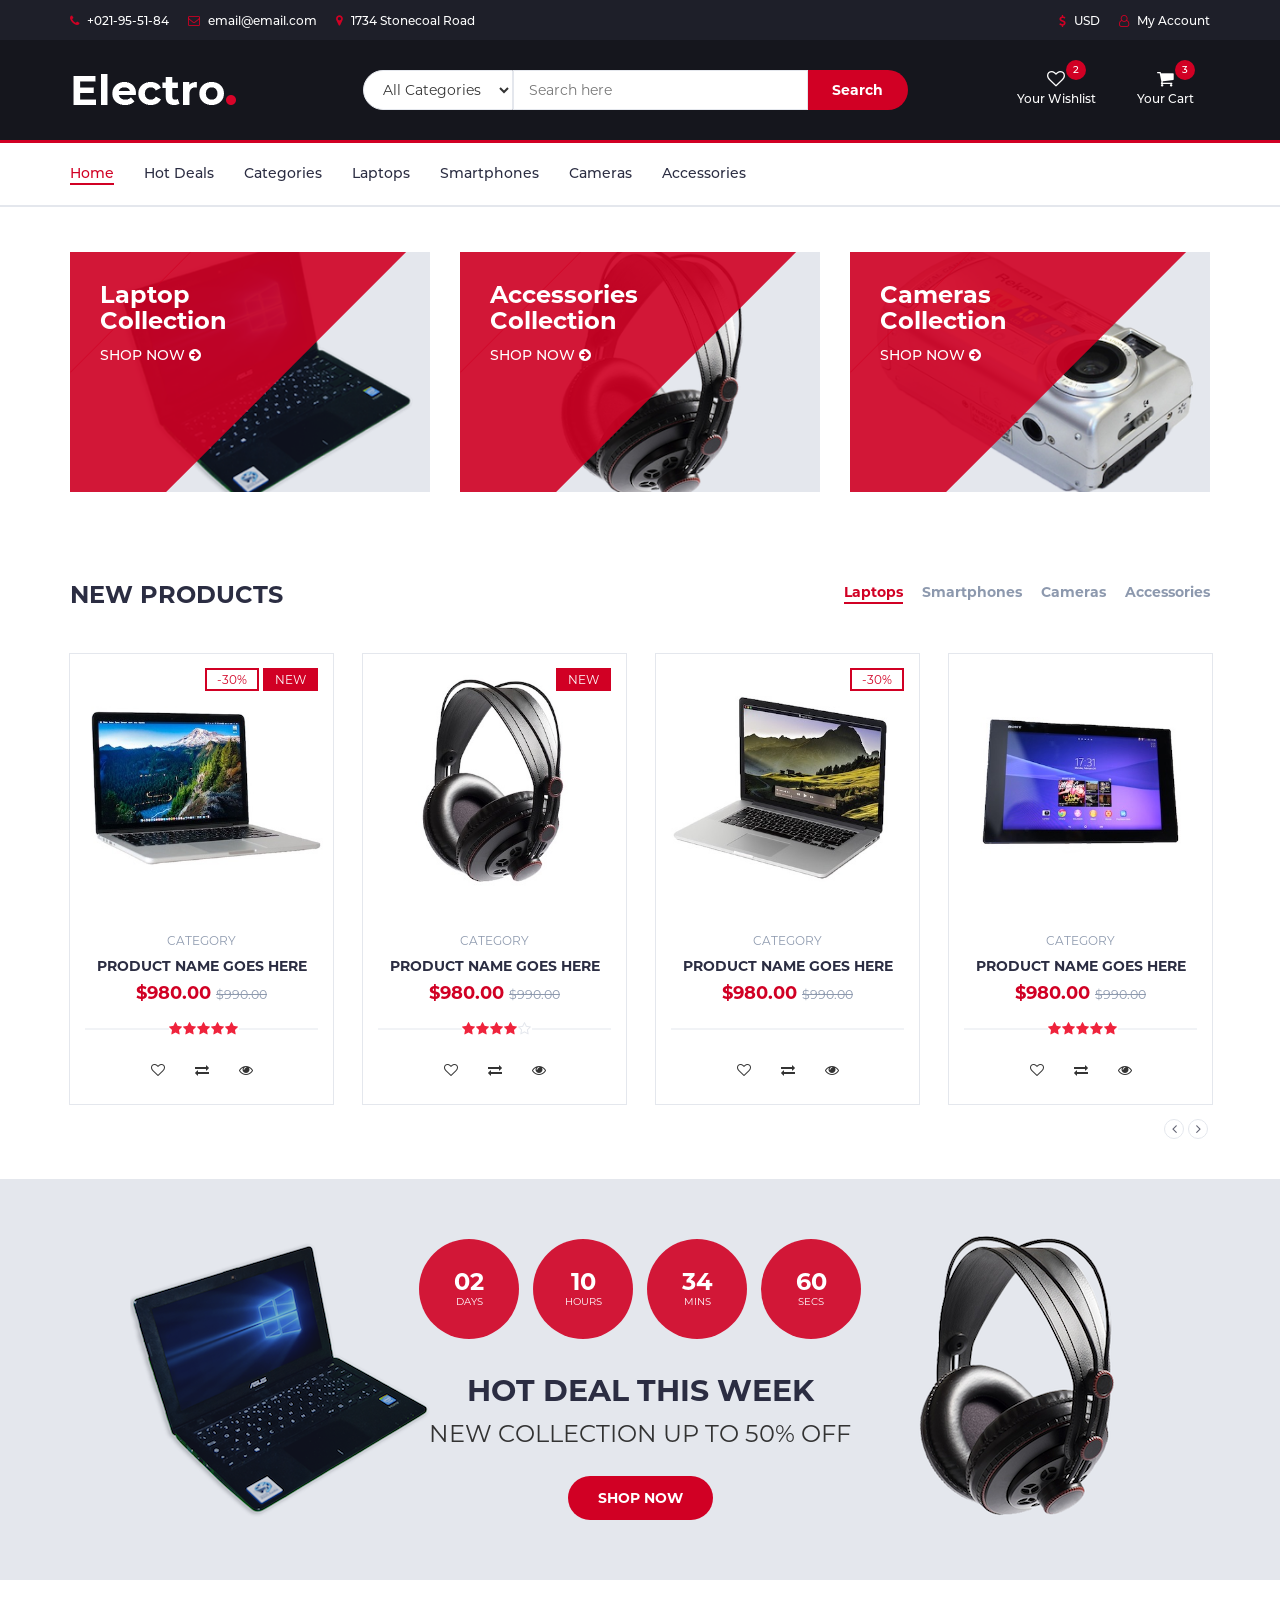
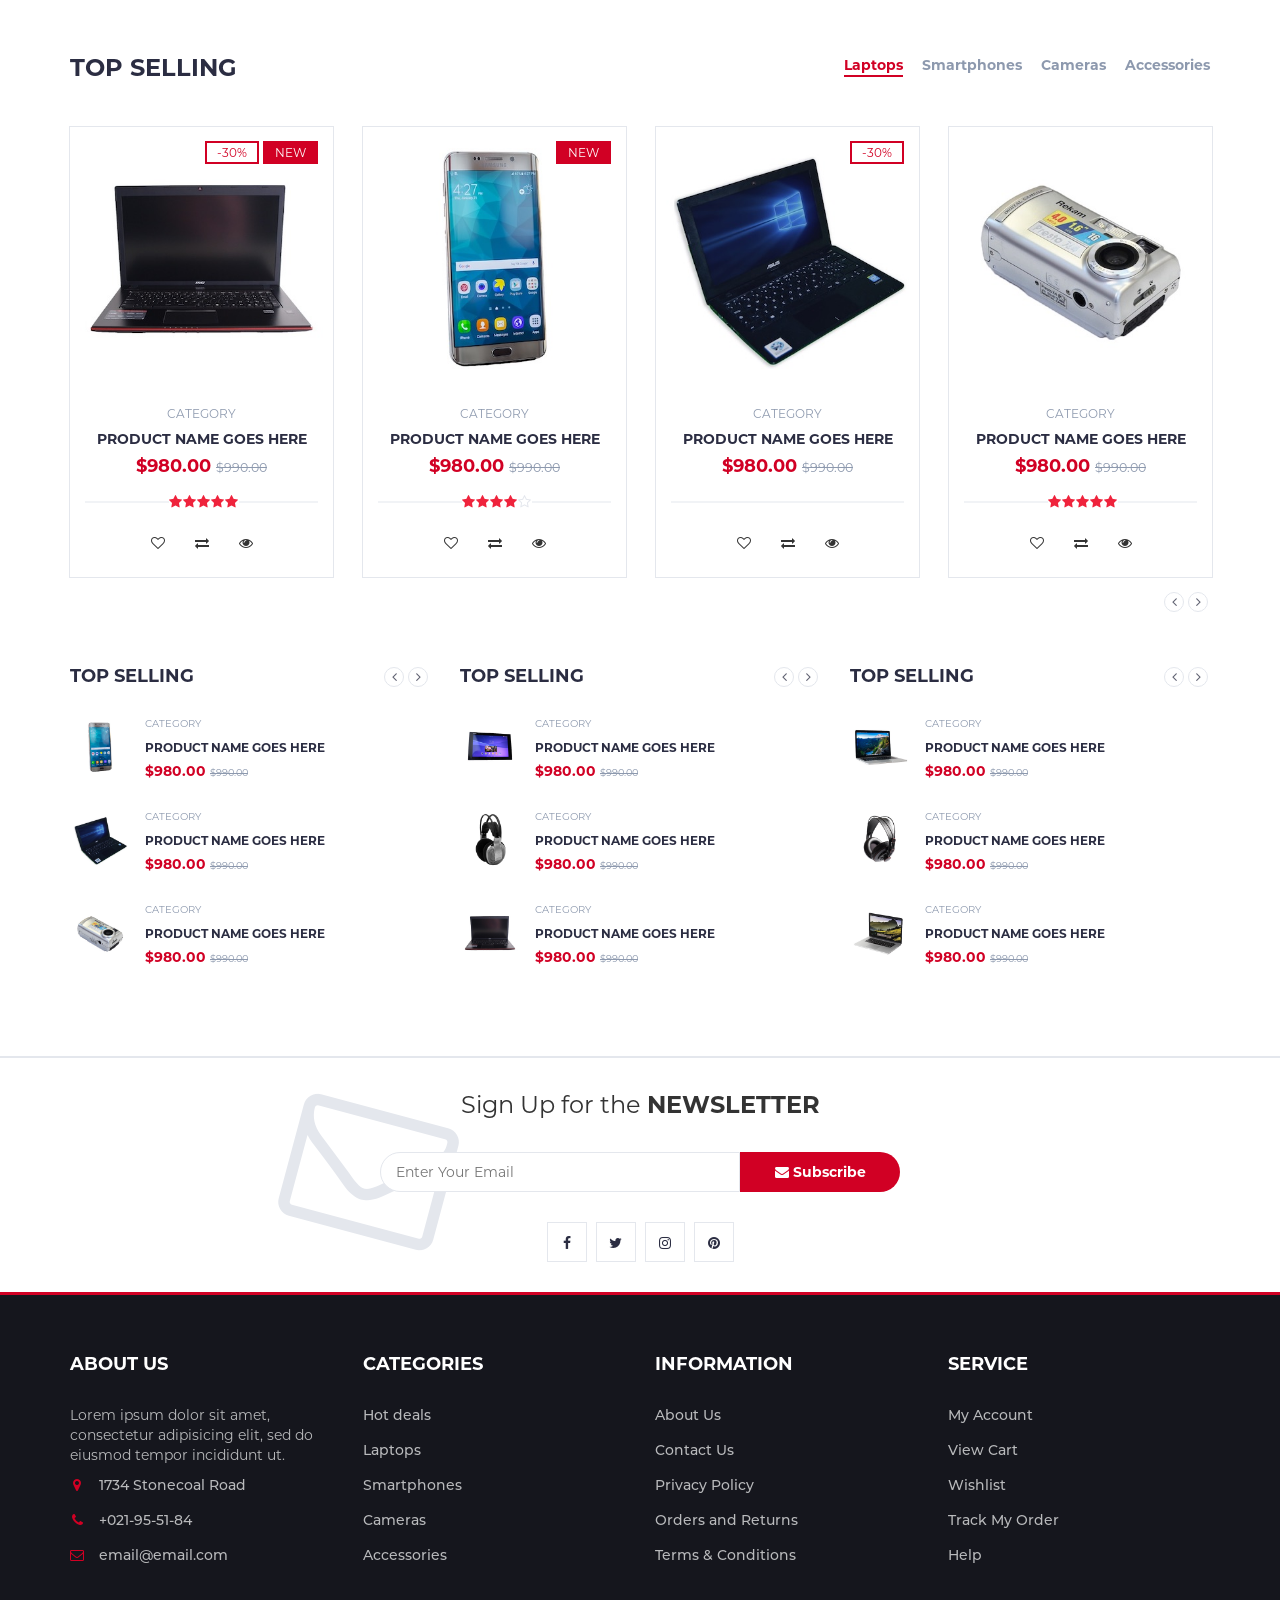
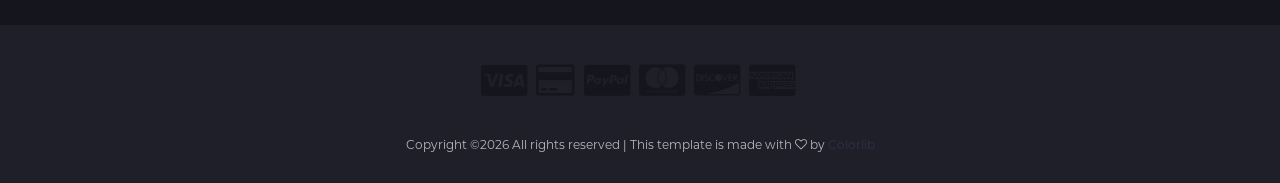
<file: tests/electro/index-prefetch-subresources.html>
<!DOCTYPE html>
<html lang="en">
	<head>
		<meta charset="utf-8">
		<meta http-equiv="X-UA-Compatible" content="IE=edge">
		<meta name="viewport" content="width=device-width, initial-scale=1">
		 <!-- The above 3 meta tags *must* come first in the head; any other head content must come *after* these tags -->

		<title>Electro - HTML Ecommerce Template</title>

		<script>
			// IRL needs error handling / feature detection etc.
			document.fonts.ready.then(function () {
				performance.mark("FontsLoaded")
			});
		</script>

		<link rel="prefetch" href="https://www.wikipedia.org/portal/wikipedia.org/assets/img/Wikipedia-logo-v2.png" as="image" />
		<link rel="prefetch" href="dummy-subresources/styles.css" as="style" />
		<link rel="prefetch" href="dummy-subresources/scripts.js" as="script" />
		<link rel="prefetch" href="dummy-subresources/image.jpg" as="image" />
		
		<!-- Bootstrap -->
		<link type="text/css" rel="stylesheet" href="css/bootstrap.min.css"/>

		<!-- Slick -->
		<link type="text/css" rel="stylesheet" href="css/slick.css"/>
		<link type="text/css" rel="stylesheet" href="css/slick-theme.css"/>

		<!-- nouislider -->
		<link type="text/css" rel="stylesheet" href="css/nouislider.min.css"/>

		<!-- Font Awesome Icon -->
		<link rel="stylesheet" href="css/font-awesome.min.css">

		<!-- Custom stlylesheet -->
		<link type="text/css" rel="stylesheet" href="css/style.css"/>

		<!-- HTML5 shim and Respond.js for IE8 support of HTML5 elements and media queries -->
		<!-- WARNING: Respond.js doesn't work if you view the page via file:// -->
		<!--[if lt IE 9]>
		  <script src="https://oss.maxcdn.com/html5shiv/3.7.3/html5shiv.min.js"></script>
		  <script src="https://oss.maxcdn.com/respond/1.4.2/respond.min.js"></script>
		<![endif]-->

		<!-- jQuery Plugins -->
		<script src="js/jquery.min.js"></script>
		<script src="js/bootstrap.min.js"></script>
		<script src="js/slick.min.js"></script>
		<script src="js/nouislider.min.js"></script>
		<script src="js/jquery.zoom.min.js"></script>

		<script src="js/dummy-js-async.js" async></script>
		<script src="js/dummy-js-defer.js" defer></script>

    </head>
	<body>
		<!-- HEADER -->
		<header>
			<!-- TOP HEADER -->
			<div id="top-header">
				<div class="container">
					<ul class="header-links pull-left">
						<li><a href="#"><i class="fa fa-phone"></i> +021-95-51-84</a></li>
						<li><a href="#"><i class="fa fa-envelope-o"></i> email@email.com</a></li>
						<li><a href="#"><i class="fa fa-map-marker"></i> 1734 Stonecoal Road</a></li>
					</ul>
					<ul class="header-links pull-right">
						<li><a href="#"><i class="fa fa-dollar"></i> USD</a></li>
						<li><a href="#"><i class="fa fa-user-o"></i> My Account</a></li>
					</ul>
				</div>
			</div>
			<!-- /TOP HEADER -->

			<!-- MAIN HEADER -->
			<div id="header">
				<!-- container -->
				<div class="container">
					<!-- row -->
					<div class="row">
						<!-- LOGO -->
						<div class="col-md-3">
							<div class="header-logo">
								<a href="#" class="logo">
									<img src="./img/logo.png" alt="">
								</a>
							</div>
						</div>
						<!-- /LOGO -->

						<!-- SEARCH BAR -->
						<div class="col-md-6">
							<div class="header-search">
								<form>
									<select class="input-select">
										<option value="0">All Categories</option>
										<option value="1">Category 01</option>
										<option value="1">Category 02</option>
									</select>
									<input class="input" placeholder="Search here">
									<button class="search-btn">Search</button>
								</form>
							</div>
						</div>
						<!-- /SEARCH BAR -->

						<!-- ACCOUNT -->
						<div class="col-md-3 clearfix">
							<div class="header-ctn">
								<!-- Wishlist -->
								<div>
									<a href="#">
										<i class="fa fa-heart-o"></i>
										<span>Your Wishlist</span>
										<div class="qty">2</div>
									</a>
								</div>
								<!-- /Wishlist -->

								<!-- Cart -->
								<div class="dropdown">
									<a class="dropdown-toggle" data-toggle="dropdown" aria-expanded="true">
										<i class="fa fa-shopping-cart"></i>
										<span>Your Cart</span>
										<div class="qty">3</div>
									</a>
									<div class="cart-dropdown">
										<div class="cart-list">
											<div class="product-widget">
												<div class="product-img">
													<img src="./img/product01.jpg" alt="">
												</div>
												<div class="product-body">
													<h3 class="product-name"><a href="#">product name goes here</a></h3>
													<h4 class="product-price"><span class="qty">1x</span>$980.00</h4>
												</div>
												<button class="delete"><i class="fa fa-close"></i></button>
											</div>

											<div class="product-widget">
												<div class="product-img">
													<img src="./img/product02.jpg" alt="">
												</div>
												<div class="product-body">
													<h3 class="product-name"><a href="#">product name goes here</a></h3>
													<h4 class="product-price"><span class="qty">3x</span>$980.00</h4>
												</div>
												<button class="delete"><i class="fa fa-close"></i></button>
											</div>
										</div>
										<div class="cart-summary">
											<small>3 Item(s) selected</small>
											<h5>SUBTOTAL: $2940.00</h5>
										</div>
										<div class="cart-btns">
											<a href="#">View Cart</a>
											<a href="#">Checkout  <i class="fa fa-arrow-circle-right"></i></a>
										</div>
									</div>
								</div>
								<!-- /Cart -->

								<!-- Menu Toogle -->
								<div class="menu-toggle">
									<a href="#">
										<i class="fa fa-bars"></i>
										<span>Menu</span>
									</a>
								</div>
								<!-- /Menu Toogle -->
							</div>
						</div>
						<!-- /ACCOUNT -->
					</div>
					<!-- row -->
				</div>
				<!-- container -->
			</div>
			<!-- /MAIN HEADER -->
		</header>
		<!-- /HEADER -->

		<!-- NAVIGATION -->
		<nav id="navigation">
			<!-- container -->
			<div class="container">
				<!-- responsive-nav -->
				<div id="responsive-nav">
					<!-- NAV -->
					<ul class="main-nav nav navbar-nav">
						<li class="active"><a href="#">Home</a></li>
						<li><a href="#">Hot Deals</a></li>
						<li><a href="#">Categories</a></li>
						<li><a href="#">Laptops</a></li>
						<li><a href="#">Smartphones</a></li>
						<li><a href="#">Cameras</a></li>
						<li><a href="#">Accessories</a></li>
					</ul>
					<!-- /NAV -->
				</div>
				<!-- /responsive-nav -->
			</div>
			<!-- /container -->
		</nav>
		<!-- /NAVIGATION -->

		<!-- SECTION -->
		<div class="section">
			<!-- container -->
			<div class="container">
				<!-- row -->
				<div class="row">
					<!-- shop -->
					<div class="col-md-4 col-xs-6">
						<div class="shop">
							<div class="shop-img">
								<img src="./img/shop01.png" alt="">
							</div>
							<div class="shop-body">
								<h3>Laptop<br>Collection</h3>
								<a href="#" class="cta-btn">Shop now <i class="fa fa-arrow-circle-right"></i></a>
							</div>
						</div>
					</div>
					<!-- /shop -->

					<!-- shop -->
					<div class="col-md-4 col-xs-6">
						<div class="shop">
							<div class="shop-img">
								<img src="./img/shop03.png" alt="">
							</div>
							<div class="shop-body">
								<h3>Accessories<br>Collection</h3>
								<a href="#" class="cta-btn">Shop now <i class="fa fa-arrow-circle-right"></i></a>
							</div>
						</div>
					</div>
					<!-- /shop -->

					<!-- shop -->
					<div class="col-md-4 col-xs-6">
						<div class="shop">
							<div class="shop-img">
								<img src="./img/shop02.png" alt="">
							</div>
							<div class="shop-body">
								<h3>Cameras<br>Collection</h3>
								<a href="#" class="cta-btn">Shop now <i class="fa fa-arrow-circle-right"></i></a>
							</div>
						</div>
					</div>
					<!-- /shop -->
				</div>
				<!-- /row -->
			</div>
			<!-- /container -->
		</div>
		<!-- /SECTION -->

		<!-- SECTION -->
		<div class="section">
			<!-- container -->
			<div class="container">
				<!-- row -->
				<div class="row">

					<!-- section title -->
					<div class="col-md-12">
						<div class="section-title">
							<h3 class="title">New Products</h3>
							<div class="section-nav">
								<ul class="section-tab-nav tab-nav">
									<li class="active"><a data-toggle="tab" href="#tab1">Laptops</a></li>
									<li><a data-toggle="tab" href="#tab1">Smartphones</a></li>
									<li><a data-toggle="tab" href="#tab1">Cameras</a></li>
									<li><a data-toggle="tab" href="#tab1">Accessories</a></li>
								</ul>
							</div>
						</div>
					</div>
					<!-- /section title -->

					<!-- Products tab & slick -->
					<div class="col-md-12">
						<div class="row">
							<div class="products-tabs">
								<!-- tab -->
								<div id="tab1" class="tab-pane active">
									<div class="products-slick" data-nav="#slick-nav-1">
										<!-- product -->
										<div class="product">
											<div class="product-img">
												<img src="./img/product01.jpg" alt="">
												<div class="product-label">
													<span class="sale">-30%</span>
													<span class="new">NEW</span>
												</div>
											</div>
											<div class="product-body">
												<p class="product-category">Category</p>
												<h3 class="product-name"><a href="#">product name goes here</a></h3>
												<h4 class="product-price">$980.00 <del class="product-old-price">$990.00</del></h4>
												<div class="product-rating">
													<i class="fa fa-star"></i>
													<i class="fa fa-star"></i>
													<i class="fa fa-star"></i>
													<i class="fa fa-star"></i>
													<i class="fa fa-star"></i>
												</div>
												<div class="product-btns">
													<button class="add-to-wishlist"><i class="fa fa-heart-o"></i><span class="tooltipp">add to wishlist</span></button>
													<button class="add-to-compare"><i class="fa fa-exchange"></i><span class="tooltipp">add to compare</span></button>
													<button class="quick-view"><i class="fa fa-eye"></i><span class="tooltipp">quick view</span></button>
												</div>
											</div>
											<div class="add-to-cart">
												<button class="add-to-cart-btn"><i class="fa fa-shopping-cart"></i> add to cart</button>
											</div>
										</div>
										<!-- /product -->

										<!-- product -->
										<div class="product">
											<div class="product-img">
												<img src="./img/product02.jpg" alt="">
												<div class="product-label">
													<span class="new">NEW</span>
												</div>
											</div>
											<div class="product-body">
												<p class="product-category">Category</p>
												<h3 class="product-name"><a href="#">product name goes here</a></h3>
												<h4 class="product-price">$980.00 <del class="product-old-price">$990.00</del></h4>
												<div class="product-rating">
													<i class="fa fa-star"></i>
													<i class="fa fa-star"></i>
													<i class="fa fa-star"></i>
													<i class="fa fa-star"></i>
													<i class="fa fa-star-o"></i>
												</div>
												<div class="product-btns">
													<button class="add-to-wishlist"><i class="fa fa-heart-o"></i><span class="tooltipp">add to wishlist</span></button>
													<button class="add-to-compare"><i class="fa fa-exchange"></i><span class="tooltipp">add to compare</span></button>
													<button class="quick-view"><i class="fa fa-eye"></i><span class="tooltipp">quick view</span></button>
												</div>
											</div>
											<div class="add-to-cart">
												<button class="add-to-cart-btn"><i class="fa fa-shopping-cart"></i> add to cart</button>
											</div>
										</div>
										<!-- /product -->

										<!-- product -->
										<div class="product">
											<div class="product-img">
												<img src="./img/product03.jpg" alt="">
												<div class="product-label">
													<span class="sale">-30%</span>
												</div>
											</div>
											<div class="product-body">
												<p class="product-category">Category</p>
												<h3 class="product-name"><a href="#">product name goes here</a></h3>
												<h4 class="product-price">$980.00 <del class="product-old-price">$990.00</del></h4>
												<div class="product-rating">
												</div>
												<div class="product-btns">
													<button class="add-to-wishlist"><i class="fa fa-heart-o"></i><span class="tooltipp">add to wishlist</span></button>
													<button class="add-to-compare"><i class="fa fa-exchange"></i><span class="tooltipp">add to compare</span></button>
													<button class="quick-view"><i class="fa fa-eye"></i><span class="tooltipp">quick view</span></button>
												</div>
											</div>
											<div class="add-to-cart">
												<button class="add-to-cart-btn"><i class="fa fa-shopping-cart"></i> add to cart</button>
											</div>
										</div>
										<!-- /product -->

										<!-- product -->
										<div class="product">
											<div class="product-img">
												<img src="./img/product04.jpg" alt="">
											</div>
											<div class="product-body">
												<p class="product-category">Category</p>
												<h3 class="product-name"><a href="#">product name goes here</a></h3>
												<h4 class="product-price">$980.00 <del class="product-old-price">$990.00</del></h4>
												<div class="product-rating">
													<i class="fa fa-star"></i>
													<i class="fa fa-star"></i>
													<i class="fa fa-star"></i>
													<i class="fa fa-star"></i>
													<i class="fa fa-star"></i>
												</div>
												<div class="product-btns">
													<button class="add-to-wishlist"><i class="fa fa-heart-o"></i><span class="tooltipp">add to wishlist</span></button>
													<button class="add-to-compare"><i class="fa fa-exchange"></i><span class="tooltipp">add to compare</span></button>
													<button class="quick-view"><i class="fa fa-eye"></i><span class="tooltipp">quick view</span></button>
												</div>
											</div>
											<div class="add-to-cart">
												<button class="add-to-cart-btn"><i class="fa fa-shopping-cart"></i> add to cart</button>
											</div>
										</div>
										<!-- /product -->

										<!-- product -->
										<div class="product">
											<div class="product-img">
												<img src="./img/product05.jpg" alt="">
											</div>
											<div class="product-body">
												<p class="product-category">Category</p>
												<h3 class="product-name"><a href="#">product name goes here</a></h3>
												<h4 class="product-price">$980.00 <del class="product-old-price">$990.00</del></h4>
												<div class="product-rating">
													<i class="fa fa-star"></i>
													<i class="fa fa-star"></i>
													<i class="fa fa-star"></i>
													<i class="fa fa-star"></i>
													<i class="fa fa-star"></i>
												</div>
												<div class="product-btns">
													<button class="add-to-wishlist"><i class="fa fa-heart-o"></i><span class="tooltipp">add to wishlist</span></button>
													<button class="add-to-compare"><i class="fa fa-exchange"></i><span class="tooltipp">add to compare</span></button>
													<button class="quick-view"><i class="fa fa-eye"></i><span class="tooltipp">quick view</span></button>
												</div>
											</div>
											<div class="add-to-cart">
												<button class="add-to-cart-btn"><i class="fa fa-shopping-cart"></i> add to cart</button>
											</div>
										</div>
										<!-- /product -->
									</div>
									<div id="slick-nav-1" class="products-slick-nav"></div>
								</div>
								<!-- /tab -->
							</div>
						</div>
					</div>
					<!-- Products tab & slick -->
				</div>
				<!-- /row -->
			</div>
			<!-- /container -->
		</div>
		<!-- /SECTION -->

		<!-- HOT DEAL SECTION -->
		<div id="hot-deal" class="section">
			<!-- container -->
			<div class="container">
				<!-- row -->
				<div class="row">
					<div class="col-md-12">
						<div class="hot-deal">
							<ul class="hot-deal-countdown">
								<li>
									<div>
										<h3>02</h3>
										<span>Days</span>
									</div>
								</li>
								<li>
									<div>
										<h3>10</h3>
										<span>Hours</span>
									</div>
								</li>
								<li>
									<div>
										<h3>34</h3>
										<span>Mins</span>
									</div>
								</li>
								<li>
									<div>
										<h3>60</h3>
										<span>Secs</span>
									</div>
								</li>
							</ul>
							<h2 class="text-uppercase">hot deal this week</h2>
							<p>New Collection Up to 50% OFF</p>
							<a class="primary-btn cta-btn" href="#">Shop now</a>
						</div>
					</div>
				</div>
				<!-- /row -->
			</div>
			<!-- /container -->
		</div>
		<!-- /HOT DEAL SECTION -->

		<!-- SECTION -->
		<div class="section">
			<!-- container -->
			<div class="container">
				<!-- row -->
				<div class="row">

					<!-- section title -->
					<div class="col-md-12">
						<div class="section-title">
							<h3 class="title">Top selling</h3>
							<div class="section-nav">
								<ul class="section-tab-nav tab-nav">
									<li class="active"><a data-toggle="tab" href="#tab2">Laptops</a></li>
									<li><a data-toggle="tab" href="#tab2">Smartphones</a></li>
									<li><a data-toggle="tab" href="#tab2">Cameras</a></li>
									<li><a data-toggle="tab" href="#tab2">Accessories</a></li>
								</ul>
							</div>
						</div>
					</div>
					<!-- /section title -->

					<!-- Products tab & slick -->
					<div class="col-md-12">
						<div class="row">
							<div class="products-tabs">
								<!-- tab -->
								<div id="tab2" class="tab-pane fade in active">
									<div class="products-slick" data-nav="#slick-nav-2">
										<!-- product -->
										<div class="product">
											<div class="product-img">
												<img src="./img/product06.jpg" alt="">
												<div class="product-label">
													<span class="sale">-30%</span>
													<span class="new">NEW</span>
												</div>
											</div>
											<div class="product-body">
												<p class="product-category">Category</p>
												<h3 class="product-name"><a href="#">product name goes here</a></h3>
												<h4 class="product-price">$980.00 <del class="product-old-price">$990.00</del></h4>
												<div class="product-rating">
													<i class="fa fa-star"></i>
													<i class="fa fa-star"></i>
													<i class="fa fa-star"></i>
													<i class="fa fa-star"></i>
													<i class="fa fa-star"></i>
												</div>
												<div class="product-btns">
													<button class="add-to-wishlist"><i class="fa fa-heart-o"></i><span class="tooltipp">add to wishlist</span></button>
													<button class="add-to-compare"><i class="fa fa-exchange"></i><span class="tooltipp">add to compare</span></button>
													<button class="quick-view"><i class="fa fa-eye"></i><span class="tooltipp">quick view</span></button>
												</div>
											</div>
											<div class="add-to-cart">
												<button class="add-to-cart-btn"><i class="fa fa-shopping-cart"></i> add to cart</button>
											</div>
										</div>
										<!-- /product -->

										<!-- product -->
										<div class="product">
											<div class="product-img">
												<img src="./img/product07.jpg" alt="">
												<div class="product-label">
													<span class="new">NEW</span>
												</div>
											</div>
											<div class="product-body">
												<p class="product-category">Category</p>
												<h3 class="product-name"><a href="#">product name goes here</a></h3>
												<h4 class="product-price">$980.00 <del class="product-old-price">$990.00</del></h4>
												<div class="product-rating">
													<i class="fa fa-star"></i>
													<i class="fa fa-star"></i>
													<i class="fa fa-star"></i>
													<i class="fa fa-star"></i>
													<i class="fa fa-star-o"></i>
												</div>
												<div class="product-btns">
													<button class="add-to-wishlist"><i class="fa fa-heart-o"></i><span class="tooltipp">add to wishlist</span></button>
													<button class="add-to-compare"><i class="fa fa-exchange"></i><span class="tooltipp">add to compare</span></button>
													<button class="quick-view"><i class="fa fa-eye"></i><span class="tooltipp">quick view</span></button>
												</div>
											</div>
											<div class="add-to-cart">
												<button class="add-to-cart-btn"><i class="fa fa-shopping-cart"></i> add to cart</button>
											</div>
										</div>
										<!-- /product -->

										<!-- product -->
										<div class="product">
											<div class="product-img">
												<img src="./img/product08.jpg" alt="">
												<div class="product-label">
													<span class="sale">-30%</span>
												</div>
											</div>
											<div class="product-body">
												<p class="product-category">Category</p>
												<h3 class="product-name"><a href="#">product name goes here</a></h3>
												<h4 class="product-price">$980.00 <del class="product-old-price">$990.00</del></h4>
												<div class="product-rating">
												</div>
												<div class="product-btns">
													<button class="add-to-wishlist"><i class="fa fa-heart-o"></i><span class="tooltipp">add to wishlist</span></button>
													<button class="add-to-compare"><i class="fa fa-exchange"></i><span class="tooltipp">add to compare</span></button>
													<button class="quick-view"><i class="fa fa-eye"></i><span class="tooltipp">quick view</span></button>
												</div>
											</div>
											<div class="add-to-cart">
												<button class="add-to-cart-btn"><i class="fa fa-shopping-cart"></i> add to cart</button>
											</div>
										</div>
										<!-- /product -->

										<!-- product -->
										<div class="product">
											<div class="product-img">
												<img src="./img/product09.jpg" alt="">
											</div>
											<div class="product-body">
												<p class="product-category">Category</p>
												<h3 class="product-name"><a href="#">product name goes here</a></h3>
												<h4 class="product-price">$980.00 <del class="product-old-price">$990.00</del></h4>
												<div class="product-rating">
													<i class="fa fa-star"></i>
													<i class="fa fa-star"></i>
													<i class="fa fa-star"></i>
													<i class="fa fa-star"></i>
													<i class="fa fa-star"></i>
												</div>
												<div class="product-btns">
													<button class="add-to-wishlist"><i class="fa fa-heart-o"></i><span class="tooltipp">add to wishlist</span></button>
													<button class="add-to-compare"><i class="fa fa-exchange"></i><span class="tooltipp">add to compare</span></button>
													<button class="quick-view"><i class="fa fa-eye"></i><span class="tooltipp">quick view</span></button>
												</div>
											</div>
											<div class="add-to-cart">
												<button class="add-to-cart-btn"><i class="fa fa-shopping-cart"></i> add to cart</button>
											</div>
										</div>
										<!-- /product -->

										<!-- product -->
										<div class="product">
											<div class="product-img">
												<img src="./img/product01.jpg" alt="">
											</div>
											<div class="product-body">
												<p class="product-category">Category</p>
												<h3 class="product-name"><a href="#">product name goes here</a></h3>
												<h4 class="product-price">$980.00 <del class="product-old-price">$990.00</del></h4>
												<div class="product-rating">
													<i class="fa fa-star"></i>
													<i class="fa fa-star"></i>
													<i class="fa fa-star"></i>
													<i class="fa fa-star"></i>
													<i class="fa fa-star"></i>
												</div>
												<div class="product-btns">
													<button class="add-to-wishlist"><i class="fa fa-heart-o"></i><span class="tooltipp">add to wishlist</span></button>
													<button class="add-to-compare"><i class="fa fa-exchange"></i><span class="tooltipp">add to compare</span></button>
													<button class="quick-view"><i class="fa fa-eye"></i><span class="tooltipp">quick view</span></button>
												</div>
											</div>
											<div class="add-to-cart">
												<button class="add-to-cart-btn"><i class="fa fa-shopping-cart"></i> add to cart</button>
											</div>
										</div>
										<!-- /product -->
									</div>
									<div id="slick-nav-2" class="products-slick-nav"></div>
								</div>
								<!-- /tab -->
							</div>
						</div>
					</div>
					<!-- /Products tab & slick -->
				</div>
				<!-- /row -->
			</div>
			<!-- /container -->
		</div>
		<!-- /SECTION -->

		<!-- SECTION -->
		<div class="section">
			<!-- container -->
			<div class="container">
				<!-- row -->
				<div class="row">
					<div class="col-md-4 col-xs-6">
						<div class="section-title">
							<h4 class="title">Top selling</h4>
							<div class="section-nav">
								<div id="slick-nav-3" class="products-slick-nav"></div>
							</div>
						</div>

						<div class="products-widget-slick" data-nav="#slick-nav-3">
							<div>
								<!-- product widget -->
								<div class="product-widget">
									<div class="product-img">
										<img src="./img/product07.jpg" alt="">
									</div>
									<div class="product-body">
										<p class="product-category">Category</p>
										<h3 class="product-name"><a href="#">product name goes here</a></h3>
										<h4 class="product-price">$980.00 <del class="product-old-price">$990.00</del></h4>
									</div>
								</div>
								<!-- /product widget -->

								<!-- product widget -->
								<div class="product-widget">
									<div class="product-img">
										<img src="./img/product08.jpg" alt="">
									</div>
									<div class="product-body">
										<p class="product-category">Category</p>
										<h3 class="product-name"><a href="#">product name goes here</a></h3>
										<h4 class="product-price">$980.00 <del class="product-old-price">$990.00</del></h4>
									</div>
								</div>
								<!-- /product widget -->

								<!-- product widget -->
								<div class="product-widget">
									<div class="product-img">
										<img src="./img/product09.jpg" alt="">
									</div>
									<div class="product-body">
										<p class="product-category">Category</p>
										<h3 class="product-name"><a href="#">product name goes here</a></h3>
										<h4 class="product-price">$980.00 <del class="product-old-price">$990.00</del></h4>
									</div>
								</div>
								<!-- product widget -->
							</div>

							<div>
								<!-- product widget -->
								<div class="product-widget">
									<div class="product-img">
										<img src="./img/product01.jpg" alt="">
									</div>
									<div class="product-body">
										<p class="product-category">Category</p>
										<h3 class="product-name"><a href="#">product name goes here</a></h3>
										<h4 class="product-price">$980.00 <del class="product-old-price">$990.00</del></h4>
									</div>
								</div>
								<!-- /product widget -->

								<!-- product widget -->
								<div class="product-widget">
									<div class="product-img">
										<img src="./img/product02.jpg" alt="">
									</div>
									<div class="product-body">
										<p class="product-category">Category</p>
										<h3 class="product-name"><a href="#">product name goes here</a></h3>
										<h4 class="product-price">$980.00 <del class="product-old-price">$990.00</del></h4>
									</div>
								</div>
								<!-- /product widget -->

								<!-- product widget -->
								<div class="product-widget">
									<div class="product-img">
										<img src="./img/product03.jpg" alt="">
									</div>
									<div class="product-body">
										<p class="product-category">Category</p>
										<h3 class="product-name"><a href="#">product name goes here</a></h3>
										<h4 class="product-price">$980.00 <del class="product-old-price">$990.00</del></h4>
									</div>
								</div>
								<!-- product widget -->
							</div>
						</div>
					</div>

					<div class="col-md-4 col-xs-6">
						<div class="section-title">
							<h4 class="title">Top selling</h4>
							<div class="section-nav">
								<div id="slick-nav-4" class="products-slick-nav"></div>
							</div>
						</div>

						<div class="products-widget-slick" data-nav="#slick-nav-4">
							<div>
								<!-- product widget -->
								<div class="product-widget">
									<div class="product-img">
										<img src="./img/product04.jpg" alt="">
									</div>
									<div class="product-body">
										<p class="product-category">Category</p>
										<h3 class="product-name"><a href="#">product name goes here</a></h3>
										<h4 class="product-price">$980.00 <del class="product-old-price">$990.00</del></h4>
									</div>
								</div>
								<!-- /product widget -->

								<!-- product widget -->
								<div class="product-widget">
									<div class="product-img">
										<img src="./img/product05.jpg" alt="">
									</div>
									<div class="product-body">
										<p class="product-category">Category</p>
										<h3 class="product-name"><a href="#">product name goes here</a></h3>
										<h4 class="product-price">$980.00 <del class="product-old-price">$990.00</del></h4>
									</div>
								</div>
								<!-- /product widget -->

								<!-- product widget -->
								<div class="product-widget">
									<div class="product-img">
										<img src="./img/product06.jpg" alt="">
									</div>
									<div class="product-body">
										<p class="product-category">Category</p>
										<h3 class="product-name"><a href="#">product name goes here</a></h3>
										<h4 class="product-price">$980.00 <del class="product-old-price">$990.00</del></h4>
									</div>
								</div>
								<!-- product widget -->
							</div>

							<div>
								<!-- product widget -->
								<div class="product-widget">
									<div class="product-img">
										<img src="./img/product07.jpg" alt="">
									</div>
									<div class="product-body">
										<p class="product-category">Category</p>
										<h3 class="product-name"><a href="#">product name goes here</a></h3>
										<h4 class="product-price">$980.00 <del class="product-old-price">$990.00</del></h4>
									</div>
								</div>
								<!-- /product widget -->

								<!-- product widget -->
								<div class="product-widget">
									<div class="product-img">
										<img src="./img/product08.png" alt="">
									</div>
									<div class="product-body">
										<p class="product-category">Category</p>
										<h3 class="product-name"><a href="#">product name goes here</a></h3>
										<h4 class="product-price">$980.00 <del class="product-old-price">$990.00</del></h4>
									</div>
								</div>
								<!-- /product widget -->

								<!-- product widget -->
								<div class="product-widget">
									<div class="product-img">
										<img src="./img/product09.jpg" alt="">
									</div>
									<div class="product-body">
										<p class="product-category">Category</p>
										<h3 class="product-name"><a href="#">product name goes here</a></h3>
										<h4 class="product-price">$980.00 <del class="product-old-price">$990.00</del></h4>
									</div>
								</div>
								<!-- product widget -->
							</div>
						</div>
					</div>

					<div class="clearfix visible-sm visible-xs"></div>

					<div class="col-md-4 col-xs-6">
						<div class="section-title">
							<h4 class="title">Top selling</h4>
							<div class="section-nav">
								<div id="slick-nav-5" class="products-slick-nav"></div>
							</div>
						</div>

						<div class="products-widget-slick" data-nav="#slick-nav-5">
							<div>
								<!-- product widget -->
								<div class="product-widget">
									<div class="product-img">
										<img src="./img/product01.jpg" alt="">
									</div>
									<div class="product-body">
										<p class="product-category">Category</p>
										<h3 class="product-name"><a href="#">product name goes here</a></h3>
										<h4 class="product-price">$980.00 <del class="product-old-price">$990.00</del></h4>
									</div>
								</div>
								<!-- /product widget -->

								<!-- product widget -->
								<div class="product-widget">
									<div class="product-img">
										<img src="./img/product02.jpg" alt="">
									</div>
									<div class="product-body">
										<p class="product-category">Category</p>
										<h3 class="product-name"><a href="#">product name goes here</a></h3>
										<h4 class="product-price">$980.00 <del class="product-old-price">$990.00</del></h4>
									</div>
								</div>
								<!-- /product widget -->

								<!-- product widget -->
								<div class="product-widget">
									<div class="product-img">
										<img src="./img/product03.jpg" alt="">
									</div>
									<div class="product-body">
										<p class="product-category">Category</p>
										<h3 class="product-name"><a href="#">product name goes here</a></h3>
										<h4 class="product-price">$980.00 <del class="product-old-price">$990.00</del></h4>
									</div>
								</div>
								<!-- product widget -->
							</div>

							<div>
								<!-- product widget -->
								<div class="product-widget">
									<div class="product-img">
										<img src="./img/product04.jpg" alt="">
									</div>
									<div class="product-body">
										<p class="product-category">Category</p>
										<h3 class="product-name"><a href="#">product name goes here</a></h3>
										<h4 class="product-price">$980.00 <del class="product-old-price">$990.00</del></h4>
									</div>
								</div>
								<!-- /product widget -->

								<!-- product widget -->
								<div class="product-widget">
									<div class="product-img">
										<img src="./img/product05.jpg" alt="">
									</div>
									<div class="product-body">
										<p class="product-category">Category</p>
										<h3 class="product-name"><a href="#">product name goes here</a></h3>
										<h4 class="product-price">$980.00 <del class="product-old-price">$990.00</del></h4>
									</div>
								</div>
								<!-- /product widget -->

								<!-- product widget -->
								<div class="product-widget">
									<div class="product-img">
										<img src="./img/product06.jpg" alt="">
									</div>
									<div class="product-body">
										<p class="product-category">Category</p>
										<h3 class="product-name"><a href="#">product name goes here</a></h3>
										<h4 class="product-price">$980.00 <del class="product-old-price">$990.00</del></h4>
									</div>
								</div>
								<!-- product widget -->
							</div>
						</div>
					</div>

				</div>
				<!-- /row -->
			</div>
			<!-- /container -->
		</div>
		<!-- /SECTION -->

		<!-- NEWSLETTER -->
		<div id="newsletter" class="section">
			<!-- container -->
			<div class="container">
				<!-- row -->
				<div class="row">
					<div class="col-md-12">
						<div class="newsletter">
							<p>Sign Up for the <strong>NEWSLETTER</strong></p>
							<form>
								<input class="input" type="email" placeholder="Enter Your Email">
								<button class="newsletter-btn"><i class="fa fa-envelope"></i> Subscribe</button>
							</form>
							<ul class="newsletter-follow">
								<li>
									<a href="#"><i class="fa fa-facebook"></i></a>
								</li>
								<li>
									<a href="#"><i class="fa fa-twitter"></i></a>
								</li>
								<li>
									<a href="#"><i class="fa fa-instagram"></i></a>
								</li>
								<li>
									<a href="#"><i class="fa fa-pinterest"></i></a>
								</li>
							</ul>
						</div>
					</div>
				</div>
				<!-- /row -->
			</div>
			<!-- /container -->
		</div>
		<!-- /NEWSLETTER -->

		<!-- FOOTER -->
		<footer id="footer">
			<!-- top footer -->
			<div class="section">
				<!-- container -->
				<div class="container">
					<!-- row -->
					<div class="row">
						<div class="col-md-3 col-xs-6">
							<div class="footer">
								<h3 class="footer-title">About Us</h3>
								<p>Lorem ipsum dolor sit amet, consectetur adipisicing elit, sed do eiusmod tempor incididunt ut.</p>
								<ul class="footer-links">
									<li><a href="#"><i class="fa fa-map-marker"></i>1734 Stonecoal Road</a></li>
									<li><a href="#"><i class="fa fa-phone"></i>+021-95-51-84</a></li>
									<li><a href="#"><i class="fa fa-envelope-o"></i>email@email.com</a></li>
								</ul>
							</div>
						</div>

						<div class="col-md-3 col-xs-6">
							<div class="footer">
								<h3 class="footer-title">Categories</h3>
								<ul class="footer-links">
									<li><a href="#">Hot deals</a></li>
									<li><a href="#">Laptops</a></li>
									<li><a href="#">Smartphones</a></li>
									<li><a href="#">Cameras</a></li>
									<li><a href="#">Accessories</a></li>
								</ul>
							</div>
						</div>

						<div class="clearfix visible-xs"></div>

						<div class="col-md-3 col-xs-6">
							<div class="footer">
								<h3 class="footer-title">Information</h3>
								<ul class="footer-links">
									<li><a href="#">About Us</a></li>
									<li><a href="#">Contact Us</a></li>
									<li><a href="#">Privacy Policy</a></li>
									<li><a href="#">Orders and Returns</a></li>
									<li><a href="#">Terms & Conditions</a></li>
								</ul>
							</div>
						</div>

						<div class="col-md-3 col-xs-6">
							<div class="footer">
								<h3 class="footer-title">Service</h3>
								<ul class="footer-links">
									<li><a href="#">My Account</a></li>
									<li><a href="#">View Cart</a></li>
									<li><a href="#">Wishlist</a></li>
									<li><a href="#">Track My Order</a></li>
									<li><a href="#">Help</a></li>
								</ul>
							</div>
						</div>
					</div>
					<!-- /row -->
				</div>
				<!-- /container -->
			</div>
			<!-- /top footer -->

			<!-- bottom footer -->
			<div id="bottom-footer" class="section">
				<div class="container">
					<!-- row -->
					<div class="row">
						<div class="col-md-12 text-center">
							<ul class="footer-payments">
								<li><a href="#"><i class="fa fa-cc-visa"></i></a></li>
								<li><a href="#"><i class="fa fa-credit-card"></i></a></li>
								<li><a href="#"><i class="fa fa-cc-paypal"></i></a></li>
								<li><a href="#"><i class="fa fa-cc-mastercard"></i></a></li>
								<li><a href="#"><i class="fa fa-cc-discover"></i></a></li>
								<li><a href="#"><i class="fa fa-cc-amex"></i></a></li>
							</ul>
							<span class="copyright">
								<!-- Link back to Colorlib can't be removed. Template is licensed under CC BY 3.0. -->
								Copyright &copy;<script>document.write(new Date().getFullYear());</script> All rights reserved | This template is made with <i class="fa fa-heart-o" aria-hidden="true"></i> by <a href="https://colorlib.com" target="_blank">Colorlib</a>
							<!-- Link back to Colorlib can't be removed. Template is licensed under CC BY 3.0. -->
							</span>
						</div>
					</div>
						<!-- /row -->
				</div>
				<!-- /container -->
			</div>
			<!-- /bottom footer -->
		</footer>
		<!-- /FOOTER -->
		<script src="js/main.js"></script>
	</body>
</html>
</file>
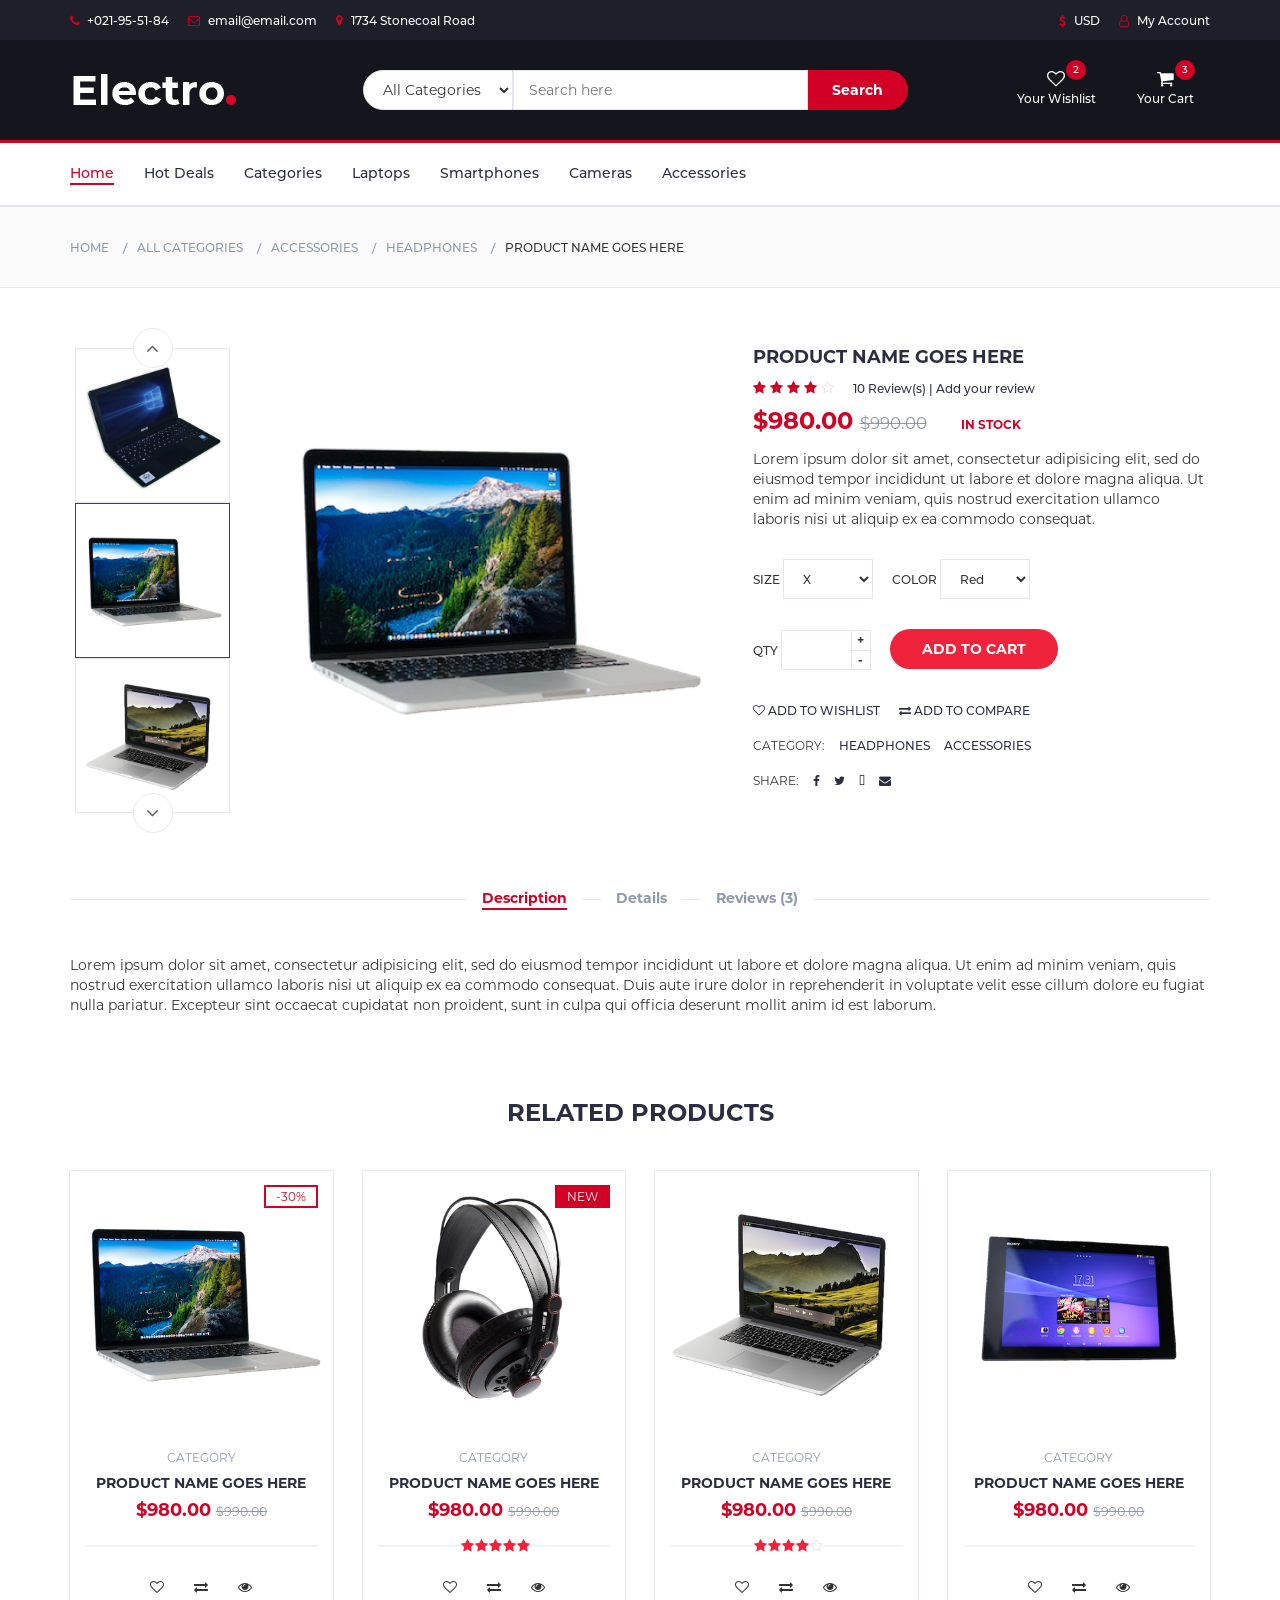
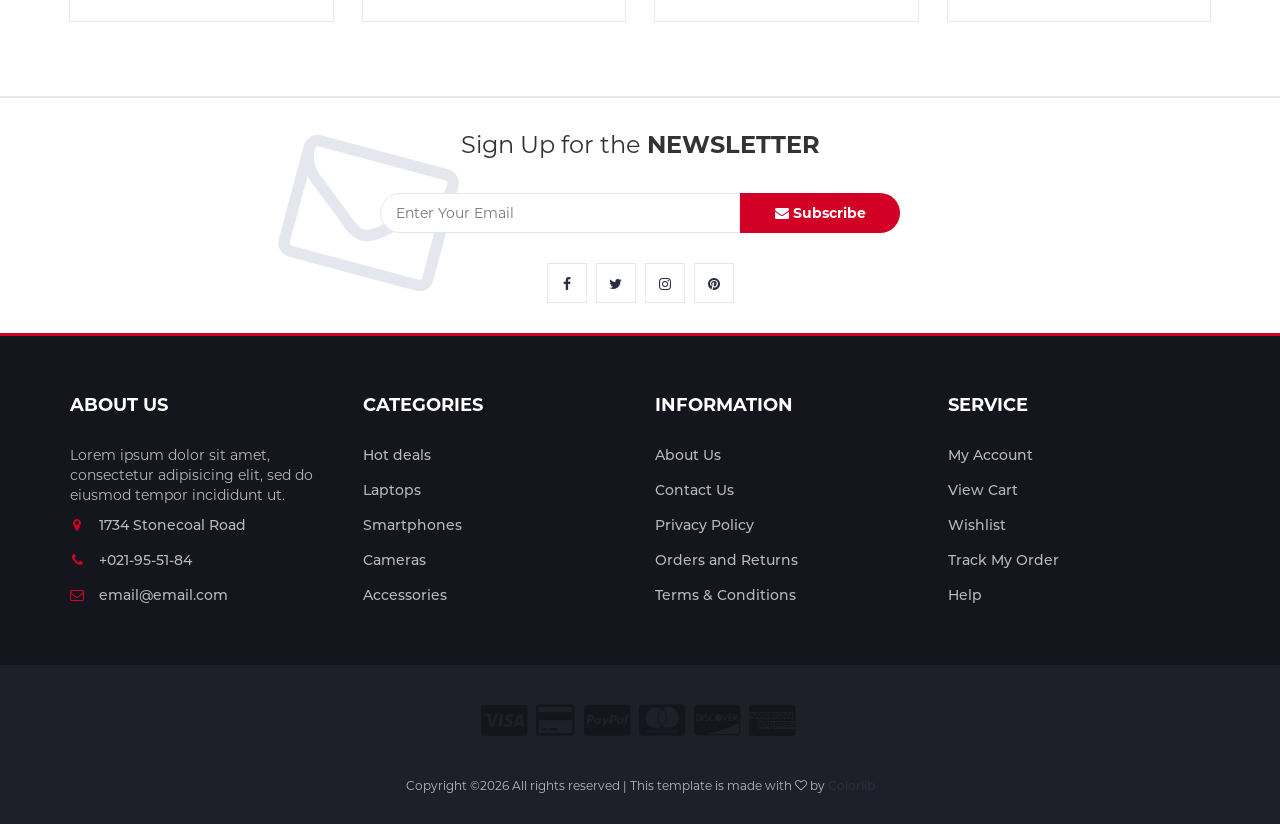
<file: tests/electro/product.html>
<!DOCTYPE html>
<html lang="en">
	<head>
		<meta charset="utf-8">
		<meta http-equiv="X-UA-Compatible" content="IE=edge">
		<meta name="viewport" content="width=device-width, initial-scale=1">
		 <!-- The above 3 meta tags *must* come first in the head; any other head content must come *after* these tags -->

		<title>Electro - HTML Ecommerce Template</title>

 		<!-- Bootstrap -->
 		<link type="text/css" rel="stylesheet" href="css/bootstrap.min.css"/>

 		<!-- Slick -->
 		<link type="text/css" rel="stylesheet" href="css/slick.css"/>
 		<link type="text/css" rel="stylesheet" href="css/slick-theme.css"/>

 		<!-- nouislider -->
 		<link type="text/css" rel="stylesheet" href="css/nouislider.min.css"/>

 		<!-- Font Awesome Icon -->
 		<link rel="stylesheet" href="css/font-awesome.min.css">

 		<!-- Custom stlylesheet -->
 		<link type="text/css" rel="stylesheet" href="css/style.css"/>

		<!-- HTML5 shim and Respond.js for IE8 support of HTML5 elements and media queries -->
		<!-- WARNING: Respond.js doesn't work if you view the page via file:// -->
		<!--[if lt IE 9]>
		  <script src="https://oss.maxcdn.com/html5shiv/3.7.3/html5shiv.min.js"></script>
		  <script src="https://oss.maxcdn.com/respond/1.4.2/respond.min.js"></script>
		<![endif]-->

    </head>
	<body>
		<!-- HEADER -->
		<header>
			<!-- TOP HEADER -->
			<div id="top-header">
				<div class="container">
					<ul class="header-links pull-left">
						<li><a href="#"><i class="fa fa-phone"></i> +021-95-51-84</a></li>
						<li><a href="#"><i class="fa fa-envelope-o"></i> email@email.com</a></li>
						<li><a href="#"><i class="fa fa-map-marker"></i> 1734 Stonecoal Road</a></li>
					</ul>
					<ul class="header-links pull-right">
						<li><a href="#"><i class="fa fa-dollar"></i> USD</a></li>
						<li><a href="#"><i class="fa fa-user-o"></i> My Account</a></li>
					</ul>
				</div>
			</div>
			<!-- /TOP HEADER -->

			<!-- MAIN HEADER -->
			<div id="header">
				<!-- container -->
				<div class="container">
					<!-- row -->
					<div class="row">
						<!-- LOGO -->
						<div class="col-md-3">
							<div class="header-logo">
								<a href="#" class="logo">
									<img src="./img/logo.png" alt="">
								</a>
							</div>
						</div>
						<!-- /LOGO -->

						<!-- SEARCH BAR -->
						<div class="col-md-6">
							<div class="header-search">
								<form>
									<select class="input-select">
										<option value="0">All Categories</option>
										<option value="1">Category 01</option>
										<option value="1">Category 02</option>
									</select>
									<input class="input" placeholder="Search here">
									<button class="search-btn">Search</button>
								</form>
							</div>
						</div>
						<!-- /SEARCH BAR -->

						<!-- ACCOUNT -->
						<div class="col-md-3 clearfix">
							<div class="header-ctn">
								<!-- Wishlist -->
								<div>
									<a href="#">
										<i class="fa fa-heart-o"></i>
										<span>Your Wishlist</span>
										<div class="qty">2</div>
									</a>
								</div>
								<!-- /Wishlist -->

								<!-- Cart -->
								<div class="dropdown">
									<a class="dropdown-toggle" data-toggle="dropdown" aria-expanded="true">
										<i class="fa fa-shopping-cart"></i>
										<span>Your Cart</span>
										<div class="qty">3</div>
									</a>
									<div class="cart-dropdown">
										<div class="cart-list">
											<div class="product-widget">
												<div class="product-img">
													<img src="./img/product01.png" alt="">
												</div>
												<div class="product-body">
													<h3 class="product-name"><a href="#">product name goes here</a></h3>
													<h4 class="product-price"><span class="qty">1x</span>$980.00</h4>
												</div>
												<button class="delete"><i class="fa fa-close"></i></button>
											</div>

											<div class="product-widget">
												<div class="product-img">
													<img src="./img/product02.png" alt="">
												</div>
												<div class="product-body">
													<h3 class="product-name"><a href="#">product name goes here</a></h3>
													<h4 class="product-price"><span class="qty">3x</span>$980.00</h4>
												</div>
												<button class="delete"><i class="fa fa-close"></i></button>
											</div>
										</div>
										<div class="cart-summary">
											<small>3 Item(s) selected</small>
											<h5>SUBTOTAL: $2940.00</h5>
										</div>
										<div class="cart-btns">
											<a href="#">View Cart</a>
											<a href="#">Checkout  <i class="fa fa-arrow-circle-right"></i></a>
										</div>
									</div>
								</div>
								<!-- /Cart -->

								<!-- Menu Toogle -->
								<div class="menu-toggle">
									<a href="#">
										<i class="fa fa-bars"></i>
										<span>Menu</span>
									</a>
								</div>
								<!-- /Menu Toogle -->
							</div>
						</div>
						<!-- /ACCOUNT -->
					</div>
					<!-- row -->
				</div>
				<!-- container -->
			</div>
			<!-- /MAIN HEADER -->
		</header>
		<!-- /HEADER -->

		<!-- NAVIGATION -->
		<nav id="navigation">
			<!-- container -->
			<div class="container">
				<!-- responsive-nav -->
				<div id="responsive-nav">
					<!-- NAV -->
					<ul class="main-nav nav navbar-nav">
						<li class="active"><a href="#">Home</a></li>
						<li><a href="#">Hot Deals</a></li>
						<li><a href="#">Categories</a></li>
						<li><a href="#">Laptops</a></li>
						<li><a href="#">Smartphones</a></li>
						<li><a href="#">Cameras</a></li>
						<li><a href="#">Accessories</a></li>
					</ul>
					<!-- /NAV -->
				</div>
				<!-- /responsive-nav -->
			</div>
			<!-- /container -->
		</nav>
		<!-- /NAVIGATION -->

		<!-- BREADCRUMB -->
		<div id="breadcrumb" class="section">
			<!-- container -->
			<div class="container">
				<!-- row -->
				<div class="row">
					<div class="col-md-12">
						<ul class="breadcrumb-tree">
							<li><a href="#">Home</a></li>
							<li><a href="#">All Categories</a></li>
							<li><a href="#">Accessories</a></li>
							<li><a href="#">Headphones</a></li>
							<li class="active">Product name goes here</li>
						</ul>
					</div>
				</div>
				<!-- /row -->
			</div>
			<!-- /container -->
		</div>
		<!-- /BREADCRUMB -->

		<!-- SECTION -->
		<div class="section">
			<!-- container -->
			<div class="container">
				<!-- row -->
				<div class="row">
					<!-- Product main img -->
					<div class="col-md-5 col-md-push-2">
						<div id="product-main-img">
							<div class="product-preview">
								<img src="./img/product01.png" alt="">
							</div>

							<div class="product-preview">
								<img src="./img/product03.png" alt="">
							</div>

							<div class="product-preview">
								<img src="./img/product06.png" alt="">
							</div>

							<div class="product-preview">
								<img src="./img/product08.png" alt="">
							</div>
						</div>
					</div>
					<!-- /Product main img -->

					<!-- Product thumb imgs -->
					<div class="col-md-2  col-md-pull-5">
						<div id="product-imgs">
							<div class="product-preview">
								<img src="./img/product01.png" alt="">
							</div>

							<div class="product-preview">
								<img src="./img/product03.png" alt="">
							</div>

							<div class="product-preview">
								<img src="./img/product06.png" alt="">
							</div>

							<div class="product-preview">
								<img src="./img/product08.png" alt="">
							</div>
						</div>
					</div>
					<!-- /Product thumb imgs -->

					<!-- Product details -->
					<div class="col-md-5">
						<div class="product-details">
							<h2 class="product-name">product name goes here</h2>
							<div>
								<div class="product-rating">
									<i class="fa fa-star"></i>
									<i class="fa fa-star"></i>
									<i class="fa fa-star"></i>
									<i class="fa fa-star"></i>
									<i class="fa fa-star-o"></i>
								</div>
								<a class="review-link" href="#">10 Review(s) | Add your review</a>
							</div>
							<div>
								<h3 class="product-price">$980.00 <del class="product-old-price">$990.00</del></h3>
								<span class="product-available">In Stock</span>
							</div>
							<p>Lorem ipsum dolor sit amet, consectetur adipisicing elit, sed do eiusmod tempor incididunt ut labore et dolore magna aliqua. Ut enim ad minim veniam, quis nostrud exercitation ullamco laboris nisi ut aliquip ex ea commodo consequat.</p>

							<div class="product-options">
								<label>
									Size
									<select class="input-select">
										<option value="0">X</option>
									</select>
								</label>
								<label>
									Color
									<select class="input-select">
										<option value="0">Red</option>
									</select>
								</label>
							</div>

							<div class="add-to-cart">
								<div class="qty-label">
									Qty
									<div class="input-number">
										<input type="number">
										<span class="qty-up">+</span>
										<span class="qty-down">-</span>
									</div>
								</div>
								<button class="add-to-cart-btn"><i class="fa fa-shopping-cart"></i> add to cart</button>
							</div>

							<ul class="product-btns">
								<li><a href="#"><i class="fa fa-heart-o"></i> add to wishlist</a></li>
								<li><a href="#"><i class="fa fa-exchange"></i> add to compare</a></li>
							</ul>

							<ul class="product-links">
								<li>Category:</li>
								<li><a href="#">Headphones</a></li>
								<li><a href="#">Accessories</a></li>
							</ul>

							<ul class="product-links">
								<li>Share:</li>
								<li><a href="#"><i class="fa fa-facebook"></i></a></li>
								<li><a href="#"><i class="fa fa-twitter"></i></a></li>
								<li><a href="#"><i class="fa fa-google-plus"></i></a></li>
								<li><a href="#"><i class="fa fa-envelope"></i></a></li>
							</ul>

						</div>
					</div>
					<!-- /Product details -->

					<!-- Product tab -->
					<div class="col-md-12">
						<div id="product-tab">
							<!-- product tab nav -->
							<ul class="tab-nav">
								<li class="active"><a data-toggle="tab" href="#tab1">Description</a></li>
								<li><a data-toggle="tab" href="#tab2">Details</a></li>
								<li><a data-toggle="tab" href="#tab3">Reviews (3)</a></li>
							</ul>
							<!-- /product tab nav -->

							<!-- product tab content -->
							<div class="tab-content">
								<!-- tab1  -->
								<div id="tab1" class="tab-pane fade in active">
									<div class="row">
										<div class="col-md-12">
											<p>Lorem ipsum dolor sit amet, consectetur adipisicing elit, sed do eiusmod tempor incididunt ut labore et dolore magna aliqua. Ut enim ad minim veniam, quis nostrud exercitation ullamco laboris nisi ut aliquip ex ea commodo consequat. Duis aute irure dolor in reprehenderit in voluptate velit esse cillum dolore eu fugiat nulla pariatur. Excepteur sint occaecat cupidatat non proident, sunt in culpa qui officia deserunt mollit anim id est laborum.</p>
										</div>
									</div>
								</div>
								<!-- /tab1  -->

								<!-- tab2  -->
								<div id="tab2" class="tab-pane fade in">
									<div class="row">
										<div class="col-md-12">
											<p>Lorem ipsum dolor sit amet, consectetur adipisicing elit, sed do eiusmod tempor incididunt ut labore et dolore magna aliqua. Ut enim ad minim veniam, quis nostrud exercitation ullamco laboris nisi ut aliquip ex ea commodo consequat. Duis aute irure dolor in reprehenderit in voluptate velit esse cillum dolore eu fugiat nulla pariatur. Excepteur sint occaecat cupidatat non proident, sunt in culpa qui officia deserunt mollit anim id est laborum.</p>
										</div>
									</div>
								</div>
								<!-- /tab2  -->

								<!-- tab3  -->
								<div id="tab3" class="tab-pane fade in">
									<div class="row">
										<!-- Rating -->
										<div class="col-md-3">
											<div id="rating">
												<div class="rating-avg">
													<span>4.5</span>
													<div class="rating-stars">
														<i class="fa fa-star"></i>
														<i class="fa fa-star"></i>
														<i class="fa fa-star"></i>
														<i class="fa fa-star"></i>
														<i class="fa fa-star-o"></i>
													</div>
												</div>
												<ul class="rating">
													<li>
														<div class="rating-stars">
															<i class="fa fa-star"></i>
															<i class="fa fa-star"></i>
															<i class="fa fa-star"></i>
															<i class="fa fa-star"></i>
															<i class="fa fa-star"></i>
														</div>
														<div class="rating-progress">
															<div style="width: 80%;"></div>
														</div>
														<span class="sum">3</span>
													</li>
													<li>
														<div class="rating-stars">
															<i class="fa fa-star"></i>
															<i class="fa fa-star"></i>
															<i class="fa fa-star"></i>
															<i class="fa fa-star"></i>
															<i class="fa fa-star-o"></i>
														</div>
														<div class="rating-progress">
															<div style="width: 60%;"></div>
														</div>
														<span class="sum">2</span>
													</li>
													<li>
														<div class="rating-stars">
															<i class="fa fa-star"></i>
															<i class="fa fa-star"></i>
															<i class="fa fa-star"></i>
															<i class="fa fa-star-o"></i>
															<i class="fa fa-star-o"></i>
														</div>
														<div class="rating-progress">
															<div></div>
														</div>
														<span class="sum">0</span>
													</li>
													<li>
														<div class="rating-stars">
															<i class="fa fa-star"></i>
															<i class="fa fa-star"></i>
															<i class="fa fa-star-o"></i>
															<i class="fa fa-star-o"></i>
															<i class="fa fa-star-o"></i>
														</div>
														<div class="rating-progress">
															<div></div>
														</div>
														<span class="sum">0</span>
													</li>
													<li>
														<div class="rating-stars">
															<i class="fa fa-star"></i>
															<i class="fa fa-star-o"></i>
															<i class="fa fa-star-o"></i>
															<i class="fa fa-star-o"></i>
															<i class="fa fa-star-o"></i>
														</div>
														<div class="rating-progress">
															<div></div>
														</div>
														<span class="sum">0</span>
													</li>
												</ul>
											</div>
										</div>
										<!-- /Rating -->

										<!-- Reviews -->
										<div class="col-md-6">
											<div id="reviews">
												<ul class="reviews">
													<li>
														<div class="review-heading">
															<h5 class="name">John</h5>
															<p class="date">27 DEC 2018, 8:0 PM</p>
															<div class="review-rating">
																<i class="fa fa-star"></i>
																<i class="fa fa-star"></i>
																<i class="fa fa-star"></i>
																<i class="fa fa-star"></i>
																<i class="fa fa-star-o empty"></i>
															</div>
														</div>
														<div class="review-body">
															<p>Lorem ipsum dolor sit amet, consectetur adipisicing elit, sed do eiusmod tempor incididunt ut labore et dolore magna aliqua</p>
														</div>
													</li>
													<li>
														<div class="review-heading">
															<h5 class="name">John</h5>
															<p class="date">27 DEC 2018, 8:0 PM</p>
															<div class="review-rating">
																<i class="fa fa-star"></i>
																<i class="fa fa-star"></i>
																<i class="fa fa-star"></i>
																<i class="fa fa-star"></i>
																<i class="fa fa-star-o empty"></i>
															</div>
														</div>
														<div class="review-body">
															<p>Lorem ipsum dolor sit amet, consectetur adipisicing elit, sed do eiusmod tempor incididunt ut labore et dolore magna aliqua</p>
														</div>
													</li>
													<li>
														<div class="review-heading">
															<h5 class="name">John</h5>
															<p class="date">27 DEC 2018, 8:0 PM</p>
															<div class="review-rating">
																<i class="fa fa-star"></i>
																<i class="fa fa-star"></i>
																<i class="fa fa-star"></i>
																<i class="fa fa-star"></i>
																<i class="fa fa-star-o empty"></i>
															</div>
														</div>
														<div class="review-body">
															<p>Lorem ipsum dolor sit amet, consectetur adipisicing elit, sed do eiusmod tempor incididunt ut labore et dolore magna aliqua</p>
														</div>
													</li>
												</ul>
												<ul class="reviews-pagination">
													<li class="active">1</li>
													<li><a href="#">2</a></li>
													<li><a href="#">3</a></li>
													<li><a href="#">4</a></li>
													<li><a href="#"><i class="fa fa-angle-right"></i></a></li>
												</ul>
											</div>
										</div>
										<!-- /Reviews -->

										<!-- Review Form -->
										<div class="col-md-3">
											<div id="review-form">
												<form class="review-form">
													<input class="input" type="text" placeholder="Your Name">
													<input class="input" type="email" placeholder="Your Email">
													<textarea class="input" placeholder="Your Review"></textarea>
													<div class="input-rating">
														<span>Your Rating: </span>
														<div class="stars">
															<input id="star5" name="rating" value="5" type="radio"><label for="star5"></label>
															<input id="star4" name="rating" value="4" type="radio"><label for="star4"></label>
															<input id="star3" name="rating" value="3" type="radio"><label for="star3"></label>
															<input id="star2" name="rating" value="2" type="radio"><label for="star2"></label>
															<input id="star1" name="rating" value="1" type="radio"><label for="star1"></label>
														</div>
													</div>
													<button class="primary-btn">Submit</button>
												</form>
											</div>
										</div>
										<!-- /Review Form -->
									</div>
								</div>
								<!-- /tab3  -->
							</div>
							<!-- /product tab content  -->
						</div>
					</div>
					<!-- /product tab -->
				</div>
				<!-- /row -->
			</div>
			<!-- /container -->
		</div>
		<!-- /SECTION -->

		<!-- Section -->
		<div class="section">
			<!-- container -->
			<div class="container">
				<!-- row -->
				<div class="row">

					<div class="col-md-12">
						<div class="section-title text-center">
							<h3 class="title">Related Products</h3>
						</div>
					</div>

					<!-- product -->
					<div class="col-md-3 col-xs-6">
						<div class="product">
							<div class="product-img">
								<img src="./img/product01.png" alt="">
								<div class="product-label">
									<span class="sale">-30%</span>
								</div>
							</div>
							<div class="product-body">
								<p class="product-category">Category</p>
								<h3 class="product-name"><a href="#">product name goes here</a></h3>
								<h4 class="product-price">$980.00 <del class="product-old-price">$990.00</del></h4>
								<div class="product-rating">
								</div>
								<div class="product-btns">
									<button class="add-to-wishlist"><i class="fa fa-heart-o"></i><span class="tooltipp">add to wishlist</span></button>
									<button class="add-to-compare"><i class="fa fa-exchange"></i><span class="tooltipp">add to compare</span></button>
									<button class="quick-view"><i class="fa fa-eye"></i><span class="tooltipp">quick view</span></button>
								</div>
							</div>
							<div class="add-to-cart">
								<button class="add-to-cart-btn"><i class="fa fa-shopping-cart"></i> add to cart</button>
							</div>
						</div>
					</div>
					<!-- /product -->

					<!-- product -->
					<div class="col-md-3 col-xs-6">
						<div class="product">
							<div class="product-img">
								<img src="./img/product02.png" alt="">
								<div class="product-label">
									<span class="new">NEW</span>
								</div>
							</div>
							<div class="product-body">
								<p class="product-category">Category</p>
								<h3 class="product-name"><a href="#">product name goes here</a></h3>
								<h4 class="product-price">$980.00 <del class="product-old-price">$990.00</del></h4>
								<div class="product-rating">
									<i class="fa fa-star"></i>
									<i class="fa fa-star"></i>
									<i class="fa fa-star"></i>
									<i class="fa fa-star"></i>
									<i class="fa fa-star"></i>
								</div>
								<div class="product-btns">
									<button class="add-to-wishlist"><i class="fa fa-heart-o"></i><span class="tooltipp">add to wishlist</span></button>
									<button class="add-to-compare"><i class="fa fa-exchange"></i><span class="tooltipp">add to compare</span></button>
									<button class="quick-view"><i class="fa fa-eye"></i><span class="tooltipp">quick view</span></button>
								</div>
							</div>
							<div class="add-to-cart">
								<button class="add-to-cart-btn"><i class="fa fa-shopping-cart"></i> add to cart</button>
							</div>
						</div>
					</div>
					<!-- /product -->

					<div class="clearfix visible-sm visible-xs"></div>

					<!-- product -->
					<div class="col-md-3 col-xs-6">
						<div class="product">
							<div class="product-img">
								<img src="./img/product03.png" alt="">
							</div>
							<div class="product-body">
								<p class="product-category">Category</p>
								<h3 class="product-name"><a href="#">product name goes here</a></h3>
								<h4 class="product-price">$980.00 <del class="product-old-price">$990.00</del></h4>
								<div class="product-rating">
									<i class="fa fa-star"></i>
									<i class="fa fa-star"></i>
									<i class="fa fa-star"></i>
									<i class="fa fa-star"></i>
									<i class="fa fa-star-o"></i>
								</div>
								<div class="product-btns">
									<button class="add-to-wishlist"><i class="fa fa-heart-o"></i><span class="tooltipp">add to wishlist</span></button>
									<button class="add-to-compare"><i class="fa fa-exchange"></i><span class="tooltipp">add to compare</span></button>
									<button class="quick-view"><i class="fa fa-eye"></i><span class="tooltipp">quick view</span></button>
								</div>
							</div>
							<div class="add-to-cart">
								<button class="add-to-cart-btn"><i class="fa fa-shopping-cart"></i> add to cart</button>
							</div>
						</div>
					</div>
					<!-- /product -->

					<!-- product -->
					<div class="col-md-3 col-xs-6">
						<div class="product">
							<div class="product-img">
								<img src="./img/product04.png" alt="">
							</div>
							<div class="product-body">
								<p class="product-category">Category</p>
								<h3 class="product-name"><a href="#">product name goes here</a></h3>
								<h4 class="product-price">$980.00 <del class="product-old-price">$990.00</del></h4>
								<div class="product-rating">
								</div>
								<div class="product-btns">
									<button class="add-to-wishlist"><i class="fa fa-heart-o"></i><span class="tooltipp">add to wishlist</span></button>
									<button class="add-to-compare"><i class="fa fa-exchange"></i><span class="tooltipp">add to compare</span></button>
									<button class="quick-view"><i class="fa fa-eye"></i><span class="tooltipp">quick view</span></button>
								</div>
							</div>
							<div class="add-to-cart">
								<button class="add-to-cart-btn"><i class="fa fa-shopping-cart"></i> add to cart</button>
							</div>
						</div>
					</div>
					<!-- /product -->

				</div>
				<!-- /row -->
			</div>
			<!-- /container -->
		</div>
		<!-- /Section -->

		<!-- NEWSLETTER -->
		<div id="newsletter" class="section">
			<!-- container -->
			<div class="container">
				<!-- row -->
				<div class="row">
					<div class="col-md-12">
						<div class="newsletter">
							<p>Sign Up for the <strong>NEWSLETTER</strong></p>
							<form>
								<input class="input" type="email" placeholder="Enter Your Email">
								<button class="newsletter-btn"><i class="fa fa-envelope"></i> Subscribe</button>
							</form>
							<ul class="newsletter-follow">
								<li>
									<a href="#"><i class="fa fa-facebook"></i></a>
								</li>
								<li>
									<a href="#"><i class="fa fa-twitter"></i></a>
								</li>
								<li>
									<a href="#"><i class="fa fa-instagram"></i></a>
								</li>
								<li>
									<a href="#"><i class="fa fa-pinterest"></i></a>
								</li>
							</ul>
						</div>
					</div>
				</div>
				<!-- /row -->
			</div>
			<!-- /container -->
		</div>
		<!-- /NEWSLETTER -->

		<!-- FOOTER -->
		<footer id="footer">
			<!-- top footer -->
			<div class="section">
				<!-- container -->
				<div class="container">
					<!-- row -->
					<div class="row">
						<div class="col-md-3 col-xs-6">
							<div class="footer">
								<h3 class="footer-title">About Us</h3>
								<p>Lorem ipsum dolor sit amet, consectetur adipisicing elit, sed do eiusmod tempor incididunt ut.</p>
								<ul class="footer-links">
									<li><a href="#"><i class="fa fa-map-marker"></i>1734 Stonecoal Road</a></li>
									<li><a href="#"><i class="fa fa-phone"></i>+021-95-51-84</a></li>
									<li><a href="#"><i class="fa fa-envelope-o"></i>email@email.com</a></li>
								</ul>
							</div>
						</div>

						<div class="col-md-3 col-xs-6">
							<div class="footer">
								<h3 class="footer-title">Categories</h3>
								<ul class="footer-links">
									<li><a href="#">Hot deals</a></li>
									<li><a href="#">Laptops</a></li>
									<li><a href="#">Smartphones</a></li>
									<li><a href="#">Cameras</a></li>
									<li><a href="#">Accessories</a></li>
								</ul>
							</div>
						</div>

						<div class="clearfix visible-xs"></div>

						<div class="col-md-3 col-xs-6">
							<div class="footer">
								<h3 class="footer-title">Information</h3>
								<ul class="footer-links">
									<li><a href="#">About Us</a></li>
									<li><a href="#">Contact Us</a></li>
									<li><a href="#">Privacy Policy</a></li>
									<li><a href="#">Orders and Returns</a></li>
									<li><a href="#">Terms & Conditions</a></li>
								</ul>
							</div>
						</div>

						<div class="col-md-3 col-xs-6">
							<div class="footer">
								<h3 class="footer-title">Service</h3>
								<ul class="footer-links">
									<li><a href="#">My Account</a></li>
									<li><a href="#">View Cart</a></li>
									<li><a href="#">Wishlist</a></li>
									<li><a href="#">Track My Order</a></li>
									<li><a href="#">Help</a></li>
								</ul>
							</div>
						</div>
					</div>
					<!-- /row -->
				</div>
				<!-- /container -->
			</div>
			<!-- /top footer -->

			<!-- bottom footer -->
			<div id="bottom-footer" class="section">
				<div class="container">
					<!-- row -->
					<div class="row">
						<div class="col-md-12 text-center">
							<ul class="footer-payments">
								<li><a href="#"><i class="fa fa-cc-visa"></i></a></li>
								<li><a href="#"><i class="fa fa-credit-card"></i></a></li>
								<li><a href="#"><i class="fa fa-cc-paypal"></i></a></li>
								<li><a href="#"><i class="fa fa-cc-mastercard"></i></a></li>
								<li><a href="#"><i class="fa fa-cc-discover"></i></a></li>
								<li><a href="#"><i class="fa fa-cc-amex"></i></a></li>
							</ul>
							<span class="copyright">
								<!-- Link back to Colorlib can't be removed. Template is licensed under CC BY 3.0. -->
								Copyright &copy;<script>document.write(new Date().getFullYear());</script> All rights reserved | This template is made with <i class="fa fa-heart-o" aria-hidden="true"></i> by <a href="https://colorlib.com" target="_blank">Colorlib</a>
							<!-- Link back to Colorlib can't be removed. Template is licensed under CC BY 3.0. -->
							</span>
						</div>
					</div>
						<!-- /row -->
				</div>
				<!-- /container -->
			</div>
			<!-- /bottom footer -->
		</footer>
		<!-- /FOOTER -->

		<!-- jQuery Plugins -->
		<script src="js/jquery.min.js"></script>
		<script src="js/bootstrap.min.js"></script>
		<script src="js/slick.min.js"></script>
		<script src="js/nouislider.min.js"></script>
		<script src="js/jquery.zoom.min.js"></script>
		<script src="js/main.js"></script>

	</body>
</html>
</file>
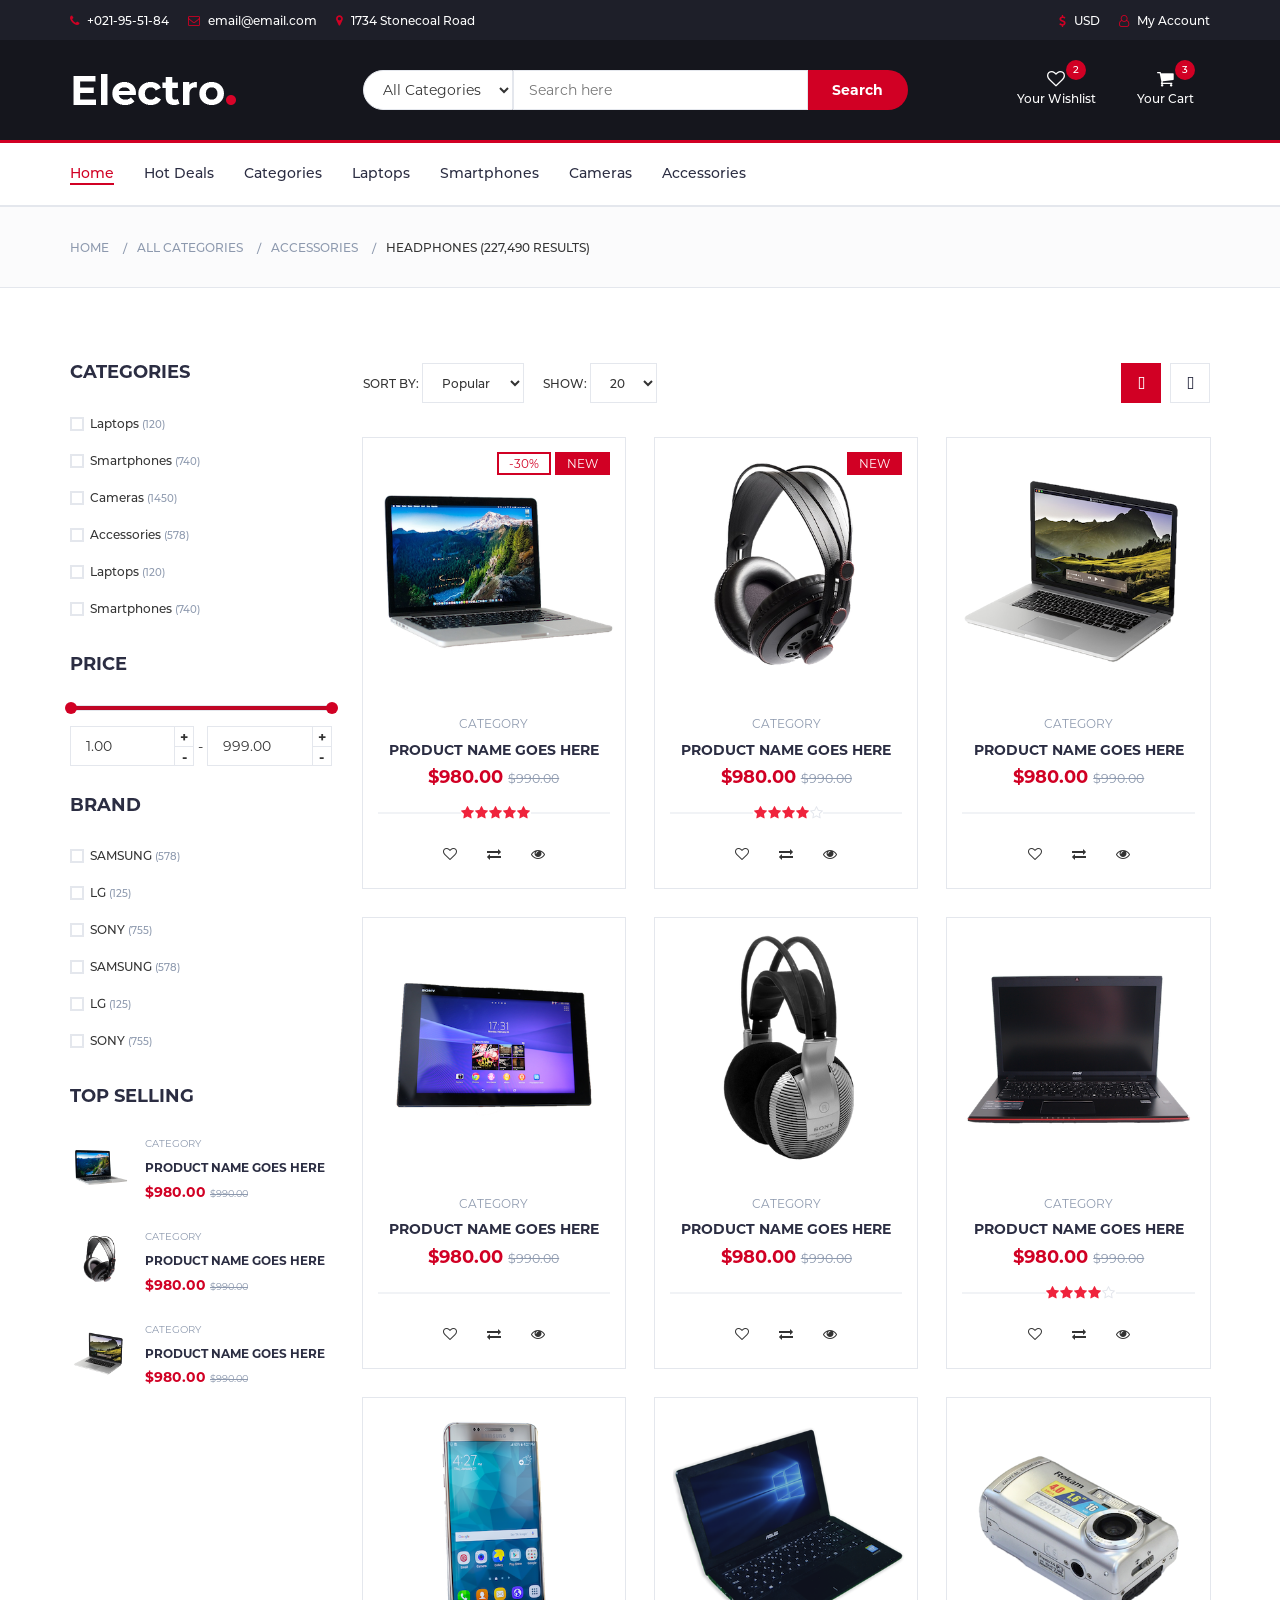
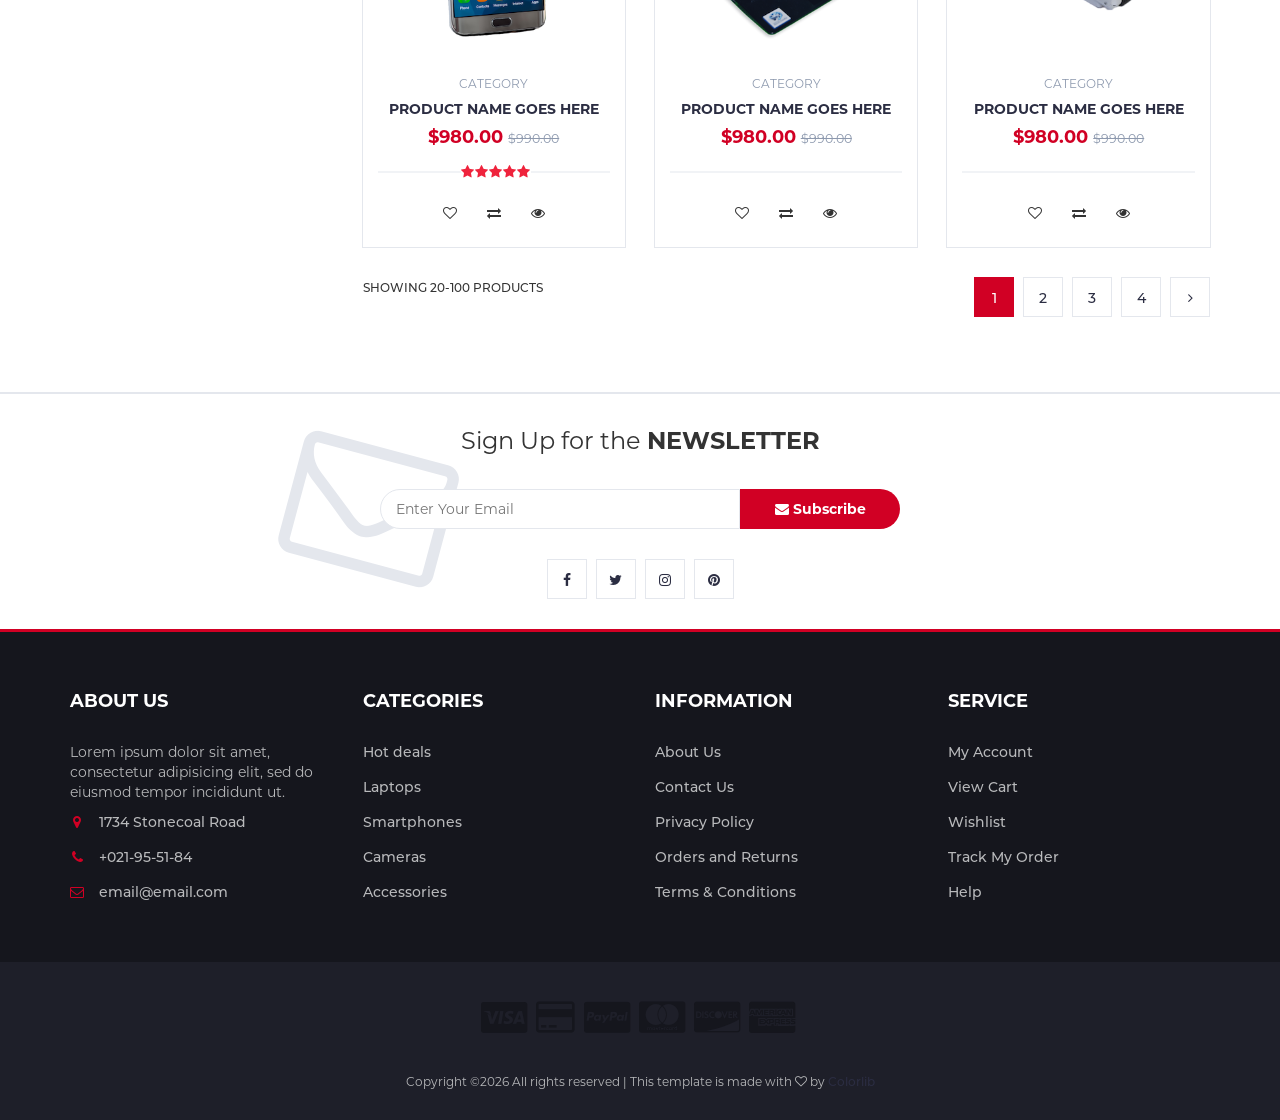
<file: tests/electro/store.html>
<!DOCTYPE html>
<html lang="en">
	<head>
		<meta charset="utf-8">
		<meta http-equiv="X-UA-Compatible" content="IE=edge">
		<meta name="viewport" content="width=device-width, initial-scale=1">
		 <!-- The above 3 meta tags *must* come first in the head; any other head content must come *after* these tags -->

		<title>Electro - HTML Ecommerce Template</title>

 		<!-- Bootstrap -->
 		<link type="text/css" rel="stylesheet" href="css/bootstrap.min.css"/>

 		<!-- Slick -->
 		<link type="text/css" rel="stylesheet" href="css/slick.css"/>
 		<link type="text/css" rel="stylesheet" href="css/slick-theme.css"/>

 		<!-- nouislider -->
 		<link type="text/css" rel="stylesheet" href="css/nouislider.min.css"/>

 		<!-- Font Awesome Icon -->
 		<link rel="stylesheet" href="css/font-awesome.min.css">

 		<!-- Custom stlylesheet -->
 		<link type="text/css" rel="stylesheet" href="css/style.css"/>

		<!-- HTML5 shim and Respond.js for IE8 support of HTML5 elements and media queries -->
		<!-- WARNING: Respond.js doesn't work if you view the page via file:// -->
		<!--[if lt IE 9]>
		  <script src="https://oss.maxcdn.com/html5shiv/3.7.3/html5shiv.min.js"></script>
		  <script src="https://oss.maxcdn.com/respond/1.4.2/respond.min.js"></script>
		<![endif]-->

    </head>
	<body>
		<!-- HEADER -->
		<header>
			<!-- TOP HEADER -->
			<div id="top-header">
				<div class="container">
					<ul class="header-links pull-left">
						<li><a href="#"><i class="fa fa-phone"></i> +021-95-51-84</a></li>
						<li><a href="#"><i class="fa fa-envelope-o"></i> email@email.com</a></li>
						<li><a href="#"><i class="fa fa-map-marker"></i> 1734 Stonecoal Road</a></li>
					</ul>
					<ul class="header-links pull-right">
						<li><a href="#"><i class="fa fa-dollar"></i> USD</a></li>
						<li><a href="#"><i class="fa fa-user-o"></i> My Account</a></li>
					</ul>
				</div>
			</div>
			<!-- /TOP HEADER -->

			<!-- MAIN HEADER -->
			<div id="header">
				<!-- container -->
				<div class="container">
					<!-- row -->
					<div class="row">
						<!-- LOGO -->
						<div class="col-md-3">
							<div class="header-logo">
								<a href="#" class="logo">
									<img src="./img/logo.png" alt="">
								</a>
							</div>
						</div>
						<!-- /LOGO -->

						<!-- SEARCH BAR -->
						<div class="col-md-6">
							<div class="header-search">
								<form>
									<select class="input-select">
										<option value="0">All Categories</option>
										<option value="1">Category 01</option>
										<option value="1">Category 02</option>
									</select>
									<input class="input" placeholder="Search here">
									<button class="search-btn">Search</button>
								</form>
							</div>
						</div>
						<!-- /SEARCH BAR -->

						<!-- ACCOUNT -->
						<div class="col-md-3 clearfix">
							<div class="header-ctn">
								<!-- Wishlist -->
								<div>
									<a href="#">
										<i class="fa fa-heart-o"></i>
										<span>Your Wishlist</span>
										<div class="qty">2</div>
									</a>
								</div>
								<!-- /Wishlist -->

								<!-- Cart -->
								<div class="dropdown">
									<a class="dropdown-toggle" data-toggle="dropdown" aria-expanded="true">
										<i class="fa fa-shopping-cart"></i>
										<span>Your Cart</span>
										<div class="qty">3</div>
									</a>
									<div class="cart-dropdown">
										<div class="cart-list">
											<div class="product-widget">
												<div class="product-img">
													<img src="./img/product01.png" alt="">
												</div>
												<div class="product-body">
													<h3 class="product-name"><a href="#">product name goes here</a></h3>
													<h4 class="product-price"><span class="qty">1x</span>$980.00</h4>
												</div>
												<button class="delete"><i class="fa fa-close"></i></button>
											</div>

											<div class="product-widget">
												<div class="product-img">
													<img src="./img/product02.png" alt="">
												</div>
												<div class="product-body">
													<h3 class="product-name"><a href="#">product name goes here</a></h3>
													<h4 class="product-price"><span class="qty">3x</span>$980.00</h4>
												</div>
												<button class="delete"><i class="fa fa-close"></i></button>
											</div>
										</div>
										<div class="cart-summary">
											<small>3 Item(s) selected</small>
											<h5>SUBTOTAL: $2940.00</h5>
										</div>
										<div class="cart-btns">
											<a href="#">View Cart</a>
											<a href="#">Checkout  <i class="fa fa-arrow-circle-right"></i></a>
										</div>
									</div>
								</div>
								<!-- /Cart -->

								<!-- Menu Toogle -->
								<div class="menu-toggle">
									<a href="#">
										<i class="fa fa-bars"></i>
										<span>Menu</span>
									</a>
								</div>
								<!-- /Menu Toogle -->
							</div>
						</div>
						<!-- /ACCOUNT -->
					</div>
					<!-- row -->
				</div>
				<!-- container -->
			</div>
			<!-- /MAIN HEADER -->
		</header>
		<!-- /HEADER -->

		<!-- NAVIGATION -->
		<nav id="navigation">
			<!-- container -->
			<div class="container">
				<!-- responsive-nav -->
				<div id="responsive-nav">
					<!-- NAV -->
					<ul class="main-nav nav navbar-nav">
						<li class="active"><a href="#">Home</a></li>
						<li><a href="#">Hot Deals</a></li>
						<li><a href="#">Categories</a></li>
						<li><a href="#">Laptops</a></li>
						<li><a href="#">Smartphones</a></li>
						<li><a href="#">Cameras</a></li>
						<li><a href="#">Accessories</a></li>
					</ul>
					<!-- /NAV -->
				</div>
				<!-- /responsive-nav -->
			</div>
			<!-- /container -->
		</nav>
		<!-- /NAVIGATION -->

		<!-- BREADCRUMB -->
		<div id="breadcrumb" class="section">
			<!-- container -->
			<div class="container">
				<!-- row -->
				<div class="row">
					<div class="col-md-12">
						<ul class="breadcrumb-tree">
							<li><a href="#">Home</a></li>
							<li><a href="#">All Categories</a></li>
							<li><a href="#">Accessories</a></li>
							<li class="active">Headphones (227,490 Results)</li>
						</ul>
					</div>
				</div>
				<!-- /row -->
			</div>
			<!-- /container -->
		</div>
		<!-- /BREADCRUMB -->

		<!-- SECTION -->
		<div class="section">
			<!-- container -->
			<div class="container">
				<!-- row -->
				<div class="row">
					<!-- ASIDE -->
					<div id="aside" class="col-md-3">
						<!-- aside Widget -->
						<div class="aside">
							<h3 class="aside-title">Categories</h3>
							<div class="checkbox-filter">

								<div class="input-checkbox">
									<input type="checkbox" id="category-1">
									<label for="category-1">
										<span></span>
										Laptops
										<small>(120)</small>
									</label>
								</div>

								<div class="input-checkbox">
									<input type="checkbox" id="category-2">
									<label for="category-2">
										<span></span>
										Smartphones
										<small>(740)</small>
									</label>
								</div>

								<div class="input-checkbox">
									<input type="checkbox" id="category-3">
									<label for="category-3">
										<span></span>
										Cameras
										<small>(1450)</small>
									</label>
								</div>

								<div class="input-checkbox">
									<input type="checkbox" id="category-4">
									<label for="category-4">
										<span></span>
										Accessories
										<small>(578)</small>
									</label>
								</div>

								<div class="input-checkbox">
									<input type="checkbox" id="category-5">
									<label for="category-5">
										<span></span>
										Laptops
										<small>(120)</small>
									</label>
								</div>

								<div class="input-checkbox">
									<input type="checkbox" id="category-6">
									<label for="category-6">
										<span></span>
										Smartphones
										<small>(740)</small>
									</label>
								</div>
							</div>
						</div>
						<!-- /aside Widget -->

						<!-- aside Widget -->
						<div class="aside">
							<h3 class="aside-title">Price</h3>
							<div class="price-filter">
								<div id="price-slider"></div>
								<div class="input-number price-min">
									<input id="price-min" type="number">
									<span class="qty-up">+</span>
									<span class="qty-down">-</span>
								</div>
								<span>-</span>
								<div class="input-number price-max">
									<input id="price-max" type="number">
									<span class="qty-up">+</span>
									<span class="qty-down">-</span>
								</div>
							</div>
						</div>
						<!-- /aside Widget -->

						<!-- aside Widget -->
						<div class="aside">
							<h3 class="aside-title">Brand</h3>
							<div class="checkbox-filter">
								<div class="input-checkbox">
									<input type="checkbox" id="brand-1">
									<label for="brand-1">
										<span></span>
										SAMSUNG
										<small>(578)</small>
									</label>
								</div>
								<div class="input-checkbox">
									<input type="checkbox" id="brand-2">
									<label for="brand-2">
										<span></span>
										LG
										<small>(125)</small>
									</label>
								</div>
								<div class="input-checkbox">
									<input type="checkbox" id="brand-3">
									<label for="brand-3">
										<span></span>
										SONY
										<small>(755)</small>
									</label>
								</div>
								<div class="input-checkbox">
									<input type="checkbox" id="brand-4">
									<label for="brand-4">
										<span></span>
										SAMSUNG
										<small>(578)</small>
									</label>
								</div>
								<div class="input-checkbox">
									<input type="checkbox" id="brand-5">
									<label for="brand-5">
										<span></span>
										LG
										<small>(125)</small>
									</label>
								</div>
								<div class="input-checkbox">
									<input type="checkbox" id="brand-6">
									<label for="brand-6">
										<span></span>
										SONY
										<small>(755)</small>
									</label>
								</div>
							</div>
						</div>
						<!-- /aside Widget -->

						<!-- aside Widget -->
						<div class="aside">
							<h3 class="aside-title">Top selling</h3>
							<div class="product-widget">
								<div class="product-img">
									<img src="./img/product01.png" alt="">
								</div>
								<div class="product-body">
									<p class="product-category">Category</p>
									<h3 class="product-name"><a href="#">product name goes here</a></h3>
									<h4 class="product-price">$980.00 <del class="product-old-price">$990.00</del></h4>
								</div>
							</div>

							<div class="product-widget">
								<div class="product-img">
									<img src="./img/product02.png" alt="">
								</div>
								<div class="product-body">
									<p class="product-category">Category</p>
									<h3 class="product-name"><a href="#">product name goes here</a></h3>
									<h4 class="product-price">$980.00 <del class="product-old-price">$990.00</del></h4>
								</div>
							</div>

							<div class="product-widget">
								<div class="product-img">
									<img src="./img/product03.png" alt="">
								</div>
								<div class="product-body">
									<p class="product-category">Category</p>
									<h3 class="product-name"><a href="#">product name goes here</a></h3>
									<h4 class="product-price">$980.00 <del class="product-old-price">$990.00</del></h4>
								</div>
							</div>
						</div>
						<!-- /aside Widget -->
					</div>
					<!-- /ASIDE -->

					<!-- STORE -->
					<div id="store" class="col-md-9">
						<!-- store top filter -->
						<div class="store-filter clearfix">
							<div class="store-sort">
								<label>
									Sort By:
									<select class="input-select">
										<option value="0">Popular</option>
										<option value="1">Position</option>
									</select>
								</label>

								<label>
									Show:
									<select class="input-select">
										<option value="0">20</option>
										<option value="1">50</option>
									</select>
								</label>
							</div>
							<ul class="store-grid">
								<li class="active"><i class="fa fa-th"></i></li>
								<li><a href="#"><i class="fa fa-th-list"></i></a></li>
							</ul>
						</div>
						<!-- /store top filter -->

						<!-- store products -->
						<div class="row">
							<!-- product -->
							<div class="col-md-4 col-xs-6">
								<div class="product">
									<div class="product-img">
										<img src="./img/product01.png" alt="">
										<div class="product-label">
											<span class="sale">-30%</span>
											<span class="new">NEW</span>
										</div>
									</div>
									<div class="product-body">
										<p class="product-category">Category</p>
										<h3 class="product-name"><a href="#">product name goes here</a></h3>
										<h4 class="product-price">$980.00 <del class="product-old-price">$990.00</del></h4>
										<div class="product-rating">
											<i class="fa fa-star"></i>
											<i class="fa fa-star"></i>
											<i class="fa fa-star"></i>
											<i class="fa fa-star"></i>
											<i class="fa fa-star"></i>
										</div>
										<div class="product-btns">
											<button class="add-to-wishlist"><i class="fa fa-heart-o"></i><span class="tooltipp">add to wishlist</span></button>
											<button class="add-to-compare"><i class="fa fa-exchange"></i><span class="tooltipp">add to compare</span></button>
											<button class="quick-view"><i class="fa fa-eye"></i><span class="tooltipp">quick view</span></button>
										</div>
									</div>
									<div class="add-to-cart">
										<button class="add-to-cart-btn"><i class="fa fa-shopping-cart"></i> add to cart</button>
									</div>
								</div>
							</div>
							<!-- /product -->

							<!-- product -->
							<div class="col-md-4 col-xs-6">
								<div class="product">
									<div class="product-img">
										<img src="./img/product02.png" alt="">
										<div class="product-label">
											<span class="new">NEW</span>
										</div>
									</div>
									<div class="product-body">
										<p class="product-category">Category</p>
										<h3 class="product-name"><a href="#">product name goes here</a></h3>
										<h4 class="product-price">$980.00 <del class="product-old-price">$990.00</del></h4>
										<div class="product-rating">
											<i class="fa fa-star"></i>
											<i class="fa fa-star"></i>
											<i class="fa fa-star"></i>
											<i class="fa fa-star"></i>
											<i class="fa fa-star-o"></i>
										</div>
										<div class="product-btns">
											<button class="add-to-wishlist"><i class="fa fa-heart-o"></i><span class="tooltipp">add to wishlist</span></button>
											<button class="add-to-compare"><i class="fa fa-exchange"></i><span class="tooltipp">add to compare</span></button>
											<button class="quick-view"><i class="fa fa-eye"></i><span class="tooltipp">quick view</span></button>
										</div>
									</div>
									<div class="add-to-cart">
										<button class="add-to-cart-btn"><i class="fa fa-shopping-cart"></i> add to cart</button>
									</div>
								</div>
							</div>
							<!-- /product -->

							<div class="clearfix visible-sm visible-xs"></div>

							<!-- product -->
							<div class="col-md-4 col-xs-6">
								<div class="product">
									<div class="product-img">
										<img src="./img/product03.png" alt="">
									</div>
									<div class="product-body">
										<p class="product-category">Category</p>
										<h3 class="product-name"><a href="#">product name goes here</a></h3>
										<h4 class="product-price">$980.00 <del class="product-old-price">$990.00</del></h4>
										<div class="product-rating">
										</div>
										<div class="product-btns">
											<button class="add-to-wishlist"><i class="fa fa-heart-o"></i><span class="tooltipp">add to wishlist</span></button>
											<button class="add-to-compare"><i class="fa fa-exchange"></i><span class="tooltipp">add to compare</span></button>
											<button class="quick-view"><i class="fa fa-eye"></i><span class="tooltipp">quick view</span></button>
										</div>
									</div>
									<div class="add-to-cart">
										<button class="add-to-cart-btn"><i class="fa fa-shopping-cart"></i> add to cart</button>
									</div>
								</div>
							</div>
							<!-- /product -->

							<div class="clearfix visible-lg visible-md"></div>

							<!-- product -->
							<div class="col-md-4 col-xs-6">
								<div class="product">
									<div class="product-img">
										<img src="./img/product04.png" alt="">
									</div>
									<div class="product-body">
										<p class="product-category">Category</p>
										<h3 class="product-name"><a href="#">product name goes here</a></h3>
										<h4 class="product-price">$980.00 <del class="product-old-price">$990.00</del></h4>
										<div class="product-rating">
										</div>
										<div class="product-btns">
											<button class="add-to-wishlist"><i class="fa fa-heart-o"></i><span class="tooltipp">add to wishlist</span></button>
											<button class="add-to-compare"><i class="fa fa-exchange"></i><span class="tooltipp">add to compare</span></button>
											<button class="quick-view"><i class="fa fa-eye"></i><span class="tooltipp">quick view</span></button>
										</div>
									</div>
									<div class="add-to-cart">
										<button class="add-to-cart-btn"><i class="fa fa-shopping-cart"></i> add to cart</button>
									</div>
								</div>
							</div>
							<!-- /product -->

							<div class="clearfix visible-sm visible-xs"></div>

							<!-- product -->
							<div class="col-md-4 col-xs-6">
								<div class="product">
									<div class="product-img">
										<img src="./img/product05.png" alt="">
									</div>
									<div class="product-body">
										<p class="product-category">Category</p>
										<h3 class="product-name"><a href="#">product name goes here</a></h3>
										<h4 class="product-price">$980.00 <del class="product-old-price">$990.00</del></h4>
										<div class="product-rating">
										</div>
										<div class="product-btns">
											<button class="add-to-wishlist"><i class="fa fa-heart-o"></i><span class="tooltipp">add to wishlist</span></button>
											<button class="add-to-compare"><i class="fa fa-exchange"></i><span class="tooltipp">add to compare</span></button>
											<button class="quick-view"><i class="fa fa-eye"></i><span class="tooltipp">quick view</span></button>
										</div>
									</div>
									<div class="add-to-cart">
										<button class="add-to-cart-btn"><i class="fa fa-shopping-cart"></i> add to cart</button>
									</div>
								</div>
							</div>
							<!-- /product -->

							<!-- product -->
							<div class="col-md-4 col-xs-6">
								<div class="product">
									<div class="product-img">
										<img src="./img/product06.png" alt="">
									</div>
									<div class="product-body">
										<p class="product-category">Category</p>
										<h3 class="product-name"><a href="#">product name goes here</a></h3>
										<h4 class="product-price">$980.00 <del class="product-old-price">$990.00</del></h4>
										<div class="product-rating">
											<i class="fa fa-star"></i>
											<i class="fa fa-star"></i>
											<i class="fa fa-star"></i>
											<i class="fa fa-star"></i>
											<i class="fa fa-star-o"></i>
										</div>
										<div class="product-btns">
											<button class="add-to-wishlist"><i class="fa fa-heart-o"></i><span class="tooltipp">add to wishlist</span></button>
											<button class="add-to-compare"><i class="fa fa-exchange"></i><span class="tooltipp">add to compare</span></button>
											<button class="quick-view"><i class="fa fa-eye"></i><span class="tooltipp">quick view</span></button>
										</div>
									</div>
									<div class="add-to-cart">
										<button class="add-to-cart-btn"><i class="fa fa-shopping-cart"></i> add to cart</button>
									</div>
								</div>
							</div>
							<!-- /product -->

							<div class="clearfix visible-lg visible-md visible-sm visible-xs"></div>

							<!-- product -->
							<div class="col-md-4 col-xs-6">
								<div class="product">
									<div class="product-img">
										<img src="./img/product07.png" alt="">
									</div>
									<div class="product-body">
										<p class="product-category">Category</p>
										<h3 class="product-name"><a href="#">product name goes here</a></h3>
										<h4 class="product-price">$980.00 <del class="product-old-price">$990.00</del></h4>
										<div class="product-rating">
											<i class="fa fa-star"></i>
											<i class="fa fa-star"></i>
											<i class="fa fa-star"></i>
											<i class="fa fa-star"></i>
											<i class="fa fa-star"></i>
										</div>
										<div class="product-btns">
											<button class="add-to-wishlist"><i class="fa fa-heart-o"></i><span class="tooltipp">add to wishlist</span></button>
											<button class="add-to-compare"><i class="fa fa-exchange"></i><span class="tooltipp">add to compare</span></button>
											<button class="quick-view"><i class="fa fa-eye"></i><span class="tooltipp">quick view</span></button>
										</div>
									</div>
									<div class="add-to-cart">
										<button class="add-to-cart-btn"><i class="fa fa-shopping-cart"></i> add to cart</button>
									</div>
								</div>
							</div>
							<!-- /product -->

							<!-- product -->
							<div class="col-md-4 col-xs-6">
								<div class="product">
									<div class="product-img">
										<img src="./img/product08.png" alt="">
									</div>
									<div class="product-body">
										<p class="product-category">Category</p>
										<h3 class="product-name"><a href="#">product name goes here</a></h3>
										<h4 class="product-price">$980.00 <del class="product-old-price">$990.00</del></h4>
										<div class="product-rating">
										</div>
										<div class="product-btns">
											<button class="add-to-wishlist"><i class="fa fa-heart-o"></i><span class="tooltipp">add to wishlist</span></button>
											<button class="add-to-compare"><i class="fa fa-exchange"></i><span class="tooltipp">add to compare</span></button>
											<button class="quick-view"><i class="fa fa-eye"></i><span class="tooltipp">quick view</span></button>
										</div>
									</div>
									<div class="add-to-cart">
										<button class="add-to-cart-btn"><i class="fa fa-shopping-cart"></i> add to cart</button>
									</div>
								</div>
							</div>
							<!-- /product -->

							<div class="clearfix visible-sm visible-xs"></div>

							<!-- product -->
							<div class="col-md-4 col-xs-6">
								<div class="product">
									<div class="product-img">
										<img src="./img/product09.png" alt="">
									</div>
									<div class="product-body">
										<p class="product-category">Category</p>
										<h3 class="product-name"><a href="#">product name goes here</a></h3>
										<h4 class="product-price">$980.00 <del class="product-old-price">$990.00</del></h4>
										<div class="product-rating">
										</div>
										<div class="product-btns">
											<button class="add-to-wishlist"><i class="fa fa-heart-o"></i><span class="tooltipp">add to wishlist</span></button>
											<button class="add-to-compare"><i class="fa fa-exchange"></i><span class="tooltipp">add to compare</span></button>
											<button class="quick-view"><i class="fa fa-eye"></i><span class="tooltipp">quick view</span></button>
										</div>
									</div>
									<div class="add-to-cart">
										<button class="add-to-cart-btn"><i class="fa fa-shopping-cart"></i> add to cart</button>
									</div>
								</div>
							</div>
							<!-- /product -->
						</div>
						<!-- /store products -->

						<!-- store bottom filter -->
						<div class="store-filter clearfix">
							<span class="store-qty">Showing 20-100 products</span>
							<ul class="store-pagination">
								<li class="active">1</li>
								<li><a href="#">2</a></li>
								<li><a href="#">3</a></li>
								<li><a href="#">4</a></li>
								<li><a href="#"><i class="fa fa-angle-right"></i></a></li>
							</ul>
						</div>
						<!-- /store bottom filter -->
					</div>
					<!-- /STORE -->
				</div>
				<!-- /row -->
			</div>
			<!-- /container -->
		</div>
		<!-- /SECTION -->

		<!-- NEWSLETTER -->
		<div id="newsletter" class="section">
			<!-- container -->
			<div class="container">
				<!-- row -->
				<div class="row">
					<div class="col-md-12">
						<div class="newsletter">
							<p>Sign Up for the <strong>NEWSLETTER</strong></p>
							<form>
								<input class="input" type="email" placeholder="Enter Your Email">
								<button class="newsletter-btn"><i class="fa fa-envelope"></i> Subscribe</button>
							</form>
							<ul class="newsletter-follow">
								<li>
									<a href="#"><i class="fa fa-facebook"></i></a>
								</li>
								<li>
									<a href="#"><i class="fa fa-twitter"></i></a>
								</li>
								<li>
									<a href="#"><i class="fa fa-instagram"></i></a>
								</li>
								<li>
									<a href="#"><i class="fa fa-pinterest"></i></a>
								</li>
							</ul>
						</div>
					</div>
				</div>
				<!-- /row -->
			</div>
			<!-- /container -->
		</div>
		<!-- /NEWSLETTER -->

		<!-- FOOTER -->
		<footer id="footer">
			<!-- top footer -->
			<div class="section">
				<!-- container -->
				<div class="container">
					<!-- row -->
					<div class="row">
						<div class="col-md-3 col-xs-6">
							<div class="footer">
								<h3 class="footer-title">About Us</h3>
								<p>Lorem ipsum dolor sit amet, consectetur adipisicing elit, sed do eiusmod tempor incididunt ut.</p>
								<ul class="footer-links">
									<li><a href="#"><i class="fa fa-map-marker"></i>1734 Stonecoal Road</a></li>
									<li><a href="#"><i class="fa fa-phone"></i>+021-95-51-84</a></li>
									<li><a href="#"><i class="fa fa-envelope-o"></i>email@email.com</a></li>
								</ul>
							</div>
						</div>

						<div class="col-md-3 col-xs-6">
							<div class="footer">
								<h3 class="footer-title">Categories</h3>
								<ul class="footer-links">
									<li><a href="#">Hot deals</a></li>
									<li><a href="#">Laptops</a></li>
									<li><a href="#">Smartphones</a></li>
									<li><a href="#">Cameras</a></li>
									<li><a href="#">Accessories</a></li>
								</ul>
							</div>
						</div>

						<div class="clearfix visible-xs"></div>

						<div class="col-md-3 col-xs-6">
							<div class="footer">
								<h3 class="footer-title">Information</h3>
								<ul class="footer-links">
									<li><a href="#">About Us</a></li>
									<li><a href="#">Contact Us</a></li>
									<li><a href="#">Privacy Policy</a></li>
									<li><a href="#">Orders and Returns</a></li>
									<li><a href="#">Terms & Conditions</a></li>
								</ul>
							</div>
						</div>

						<div class="col-md-3 col-xs-6">
							<div class="footer">
								<h3 class="footer-title">Service</h3>
								<ul class="footer-links">
									<li><a href="#">My Account</a></li>
									<li><a href="#">View Cart</a></li>
									<li><a href="#">Wishlist</a></li>
									<li><a href="#">Track My Order</a></li>
									<li><a href="#">Help</a></li>
								</ul>
							</div>
						</div>
					</div>
					<!-- /row -->
				</div>
				<!-- /container -->
			</div>
			<!-- /top footer -->

			<!-- bottom footer -->
			<div id="bottom-footer" class="section">
				<div class="container">
					<!-- row -->
					<div class="row">
						<div class="col-md-12 text-center">
							<ul class="footer-payments">
								<li><a href="#"><i class="fa fa-cc-visa"></i></a></li>
								<li><a href="#"><i class="fa fa-credit-card"></i></a></li>
								<li><a href="#"><i class="fa fa-cc-paypal"></i></a></li>
								<li><a href="#"><i class="fa fa-cc-mastercard"></i></a></li>
								<li><a href="#"><i class="fa fa-cc-discover"></i></a></li>
								<li><a href="#"><i class="fa fa-cc-amex"></i></a></li>
							</ul>
							<span class="copyright">
								<!-- Link back to Colorlib can't be removed. Template is licensed under CC BY 3.0. -->
								Copyright &copy;<script>document.write(new Date().getFullYear());</script> All rights reserved | This template is made with <i class="fa fa-heart-o" aria-hidden="true"></i> by <a href="https://colorlib.com" target="_blank">Colorlib</a>
							<!-- Link back to Colorlib can't be removed. Template is licensed under CC BY 3.0. -->
							</span>
						</div>
					</div>
						<!-- /row -->
				</div>
				<!-- /container -->
			</div>
			<!-- /bottom footer -->
		</footer>
		<!-- /FOOTER -->

		<!-- jQuery Plugins -->
		<script src="js/jquery.min.js"></script>
		<script src="js/bootstrap.min.js"></script>
		<script src="js/slick.min.js"></script>
		<script src="js/nouislider.min.js"></script>
		<script src="js/jquery.zoom.min.js"></script>
		<script src="js/main.js"></script>

	</body>
</html>
</file>
<file: tests/electro/css/style.css>
/*
Template Name: Electro - HTML Ecommerce Template
Author: yaminncco

Colors:
	Body 		: #333
	Headers 	: #2B2D42
	Primary 	: #D10024
	Dark 		: #15161D ##1E1F29
	Grey 		: #E4E7ED #FBFBFC #8D99AE #B9BABC

Fonts: Montserrat

Table OF Contents
------------------------------------
1 > GENERAL
------ Typography
------ Buttons
------ Inputs
------ Sections
------ Breadcrumb
2 > HEADER
------ Top header
------ Logo
------ Search
------ Cart
3 > NAVIGATION
------ Main nav
------ Responsive Nav
4 > CATEGORY SHOP
5 > HOT DEAL
6 > PRODUCT
------ Product
------ Widget product
------ Product slick
7 > STORE PAGE
------ Aside
------ Store
8 > PRODUCT DETAILS PAGE
------ Product view
------ Product details
------ Product tab
9 > CHECKOUT PAGE
10 > NEWSLETTER
11 > FOOTER
11 > SLICK STYLE
12 > RESPONSIVE
------------------------------------*/

/*=========================================================
	01 -> GENERAL
===========================================================*/

/*----------------------------*\
	Typography
\*----------------------------*/
@font-face {
  font-family: 'Montserrat';
  font-style: normal;
  font-weight: 400;
  src: url(../fonts/Montserrat-Regular.woff2) format('woff2'), url(../fonts/Montserrat-Regular.woff) format('woff');
}

@font-face {
  font-family: 'Montserrat';
  font-style: normal;
  font-weight: 500;
  src: url(../fonts/Montserrat-Medium.woff2) format('woff2'), url(../fonts/Montserrat-Medium.woff) format('woff');
}

@font-face {
  font-family: 'Montserrat';
  font-style: normal;
  font-weight: 700;
  src: url(../fonts/Montserrat-Bold.woff2) format('woff2'), url(../fonts/Montserrat-Medium.woff) format('woff');
}

body {
  font-family: 'Montserrat', sans-serif;
  font-weight: 400;
  color: #333;
}

h1, h2, h3, h4, h5, h6 {
  color: #2B2D42;
  font-weight: 700;
  margin: 0 0 10px;
}

a {
  color: #2B2D42;
  font-weight: 500;
  -webkit-transition: 0.2s color;
  transition: 0.2s color;
}

a:hover, a:focus {
  color: #D10024;
  text-decoration: none;
  outline: none;
}

ul, ol {
  margin: 0;
  padding: 0;
  list-style: none
}

/*----------------------------*\
	Buttons
\*----------------------------*/

.primary-btn {
  display: inline-block;
  padding: 12px 30px;
  background-color: #D10024;
  border: none;
  border-radius: 40px;
  color: #FFF;
  text-transform: uppercase;
  font-weight: 700;
  text-align: center;
  -webkit-transition: 0.2s all;
  transition: 0.2s all;
}

.primary-btn:hover, .primary-btn:focus {
  opacity: 0.9;
  color: #FFF;
}

/*----------------------------*\
	Inputs
\*----------------------------*/

/*-- Text input --*/

.input {
  height: 40px;
  padding: 0px 15px;
  border: 1px solid #E4E7ED;
  background-color: #FFF;
  width: 100%;
}

textarea.input {
  padding: 15px;
  min-height: 90px;
}

/*-- Number input --*/

.input-number {
  position: relative;
}

.input-number input[type="number"]::-webkit-inner-spin-button, .input-number input[type="number"]::-webkit-outer-spin-button {
  -webkit-appearance: none;
  margin: 0;
}

.input-number input[type="number"] {
  -moz-appearance: textfield;
  height: 40px;
  width: 100%;
  border: 1px solid #E4E7ED;
  background-color: #FFF;
  padding: 0px 35px 0px 15px;
}

.input-number .qty-up, .input-number .qty-down {
  position: absolute;
  display: block;
  width: 20px;
  height: 20px;
  border: 1px solid #E4E7ED;
  background-color: #FFF;
  text-align: center;
  font-weight: 700;
  cursor: pointer;
  -webkit-user-select: none;
  -moz-user-select: none;
  -ms-user-select: none;
  user-select: none;
}

.input-number .qty-up {
  right: 0;
  top: 0;
  border-bottom: 0px;
}

.input-number .qty-down {
  right: 0;
  bottom: 0;
}

.input-number .qty-up:hover, .input-number .qty-down:hover {
  background-color: #E4E7ED;
  color: #D10024;
}

/*-- Select input --*/

.input-select {
  padding: 0px 15px;
  background: #FFF;
  border: 1px solid #E4E7ED;
  height: 40px;
}

/*-- checkbox & radio input --*/

.input-radio, .input-checkbox {
  position: relative;
  display: block;
}

.input-radio input[type="radio"]:not(:checked), .input-radio input[type="radio"]:checked, .input-checkbox input[type="checkbox"]:not(:checked), .input-checkbox input[type="checkbox"]:checked {
  position: absolute;
  margin-left: -9999px;
  visibility: hidden;
}

.input-radio label, .input-checkbox label {
  font-weight: 500;
  min-height: 20px;
  padding-left: 20px;
  margin-bottom: 5px;
  cursor: pointer;
}

.input-radio input[type="radio"]+label span, .input-checkbox input[type="checkbox"]+label span {
  position: absolute;
  left: 0px;
  top: 4px;
  width: 14px;
  height: 14px;
  border: 2px solid #E4E7ED;
  background: #FFF;
}

.input-radio input[type="radio"]+label span {
  border-radius: 50%;
}

.input-radio input[type="radio"]+label span:after {
  content: "";
  position: absolute;
  left: 50%;
  top: 50%;
  -webkit-transform: translate(-50%, -50%) scale(0);
  -ms-transform: translate(-50%, -50%) scale(0);
  transform: translate(-50%, -50%) scale(0);
  background-color: #FFF;
  width: 4px;
  height: 4px;
  border-radius: 50%;
  opacity: 0;
  -webkit-transition: all 0.2s;
  transition: all 0.2s;
}

.input-checkbox input[type="checkbox"]+label span:after {
  content: '✔';
  position: absolute;
  top: -2px;
  left: 1px;
  font-size: 10px;
  color: #FFF;
  opacity: 0;
  -webkit-transform: scale(0);
  -ms-transform: scale(0);
  transform: scale(0);
  -webkit-transition: all 0.2s;
  transition: all 0.2s;
}

.input-radio input[type="radio"]:checked+label span, .input-checkbox input[type="checkbox"]:checked+label span {
  background-color: #D10024;
  border-color: #D10024;
}

.input-radio input[type="radio"]:checked+label span:after {
  opacity: 1;
  -webkit-transform: translate(-50%, -50%) scale(1);
  -ms-transform: translate(-50%, -50%) scale(1);
  transform: translate(-50%, -50%) scale(1);
}

.input-checkbox input[type="checkbox"]:checked+label span:after {
  opacity: 1;
  -webkit-transform: scale(1);
  -ms-transform: scale(1);
  transform: scale(1);
}

.input-radio .caption, .input-checkbox .caption {
  margin-top: 5px;
  max-height: 0;
  overflow: hidden;
  -webkit-transition: 0.3s max-height;
  transition: 0.3s max-height;
}

.input-radio input[type="radio"]:checked~.caption, .input-checkbox input[type="checkbox"]:checked~.caption {
  max-height: 800px;
}

/*----------------------------*\
	Section
\*----------------------------*/

.section {
  padding-top: 30px;
  padding-bottom: 30px;
}

.section-title {
  position: relative;
  margin-bottom: 30px;
  margin-top: 15px;
}

.section-title .title {
  display: inline-block;
  text-transform: uppercase;
  margin: 0px;
}

.section-title .section-nav {
  float: right;
}

.section-title .section-nav .section-tab-nav {
  display: inline-block;
}

.section-tab-nav li {
  display: inline-block;
  margin-right: 15px;
}

.section-tab-nav li:last-child {
  margin-right: 0px;
}

.section-tab-nav li a {
  font-weight: 700;
  color: #8D99AE;
}

.section-tab-nav li a:after {
  content: "";
  display: block;
  width: 0%;
  height: 2px;
  background-color: #D10024;
  -webkit-transition: 0.2s all;
  transition: 0.2s all;
}

.section-tab-nav li.active a {
  color: #D10024;
}

.section-tab-nav li a:hover:after, .section-tab-nav li a:focus:after, .section-tab-nav li.active a:after {
  width: 100%;
}

.section-title .section-nav .products-slick-nav {
  top: 0px;
  right: 0px;
}

/*----------------------------*\
	Breadcrumb
\*----------------------------*/

#breadcrumb {
  padding: 30px 0px;
  background: #FBFBFC;
  border-bottom: 1px solid #E4E7ED;
  margin-bottom: 30px;
}

#breadcrumb .breadcrumb-header {
  display: inline-block;
  margin-top: 0px;
  margin-bottom: 0px;
  margin-right: 15px;
  text-transform: uppercase;
}

#breadcrumb .breadcrumb-tree {
  display: inline-block;
}

#breadcrumb .breadcrumb-tree li {
  display: inline-block;
  font-size: 12px;
  font-weight: 500;
  text-transform: uppercase;
}

#breadcrumb .breadcrumb-tree li+li {
  margin-left: 10px;
}

#breadcrumb .breadcrumb-tree li+li:before {
  content: '/';
  display: inline-block;
  color: #8D99AE;
  margin-right: 10px;
}

#breadcrumb .breadcrumb-tree li a {
  color: #8D99AE;
}

#breadcrumb .breadcrumb-tree li a:hover {
  color: #D10024;
}

/*=========================================================
	02 -> HEADER
===========================================================*/

/*----------------------------*\
	Top header
\*----------------------------*/

#top-header {
  padding-top: 10px;
  padding-bottom: 10px;
  background-color: #1E1F29;
}

.header-links li {
  display: inline-block;
  margin-right: 15px;
  font-size: 12px;
}

.header-links li:last-child {
  margin-right: 0px;
}

.header-links li a {
  color: #FFF;
}

.header-links li a:hover {
  color: #D10024;
}

.header-links li i {
  color: #D10024;
  margin-right: 5px;
}

/*----------------------------*\
	Logo
\*----------------------------*/

#header {
  padding-top: 15px;
  padding-bottom: 15px;
  background-color: #15161D;
}

.header-logo {
  float: left;
}

.header-logo .logo img {
  display: block;
}

/*----------------------------*\
	Search
\*----------------------------*/

.header-search {
  padding: 15px 0px;
}

.header-search form {
  position: relative;
}

.header-search form .input-select {
  margin-right: -4px;
  border-radius: 40px 0px 0px 40px;
}

.header-search form .input {
  width: calc(100% - 260px);
  margin-right: -4px;
}

.header-search form .search-btn {
  height: 40px;
  width: 100px;
  background: #D10024;
  color: #FFF;
  font-weight: 700;
  border: none;
  border-radius: 0px 40px 40px 0px;
}

/*----------------------------*\
	Cart
\*----------------------------*/

.header-ctn {
  float: right;
  padding: 15px 0px;
}

.header-ctn>div {
  display: inline-block;
}

.header-ctn>div+div {
  margin-left: 15px;
}

.header-ctn>div>a {
  display: block;
  position: relative;
  width: 90px;
  text-align: center;
  color: #FFF;
}

.header-ctn>div>a>i {
  display: block;
  font-size: 18px;
}

.header-ctn>div>a>span {
  font-size: 12px;
}

.header-ctn>div>a>.qty {
  position: absolute;
  right: 15px;
  top: -10px;
  width: 20px;
  height: 20px;
  line-height: 20px;
  text-align: center;
  border-radius: 50%;
  font-size: 10px;
  color: #FFF;
  background-color: #D10024;
}

.header-ctn .menu-toggle {
  display: none;
}

.cart-dropdown {
  position: absolute;
  width: 300px;
  background: #FFF;
  padding: 15px;
  -webkit-box-shadow: 0px 0px 0px 2px #E4E7ED;
  box-shadow: 0px 0px 0px 2px #E4E7ED;
  z-index: 99;
  right: 0;
  opacity: 0;
  visibility: hidden;
}

.dropdown.open>.cart-dropdown {
  opacity: 1;
  visibility: visible;
}

.cart-dropdown .cart-list {
  max-height: 180px;
  overflow-y: scroll;
  margin-bottom: 15px;
}

.cart-dropdown .cart-list .product-widget {
  padding: 0px;
  -webkit-box-shadow: none;
  box-shadow: none;
}

.cart-dropdown .cart-list .product-widget:last-child {
  margin-bottom: 0px;
}

.cart-dropdown .cart-list .product-widget .product-img {
  left: 0px;
  top: 0px;
}

.cart-dropdown .cart-list .product-widget .product-body .product-price {
  color: #2B2D42;
}

.cart-dropdown .cart-btns {
  margin: 0px -17px -17px;
}

.cart-dropdown .cart-btns>a {
  display: inline-block;
  width: calc(50% - 0px);
  padding: 12px;
  background-color: #D10024;
  color: #FFF;
  text-align: center;
  font-weight: 700;
  -webkit-transition: 0.2s all;
  transition: 0.2s all;
}

.cart-dropdown .cart-btns>a:first-child {
  margin-right: -4px;
  background-color: #1e1f29;
}

.cart-dropdown .cart-btns>a:hover {
  opacity: 0.9;
}

.cart-dropdown .cart-summary {
  border-top: 1px solid #E4E7ED;
  padding-top: 15px;
  padding-bottom: 15px;
}

/*=========================================================
	03 -> Navigation
===========================================================*/

#navigation {
  background: #FFF;
  border-bottom: 2px solid #E4E7ED;
  border-top: 3px solid #D10024;
}

/*----------------------------*\
	Main nav
\*----------------------------*/

.main-nav>li+li {
  margin-left: 30px
}

.main-nav>li>a {
  padding: 20px 0px;
}

.main-nav>li>a:hover, .main-nav>li>a:focus, .main-nav>li.active>a {
  color: #D10024;
  background-color: transparent;
}

.main-nav>li>a:after {
  content: "";
  display: block;
  width: 0%;
  height: 2px;
  background-color: #D10024;
  -webkit-transition: 0.2s all;
  transition: 0.2s all;
}

.main-nav>li>a:hover:after, .main-nav>li>a:focus:after, .main-nav>li.active>a:after {
  width: 100%;
}

.header-ctn li.nav-toggle {
  display: none;
}

/*----------------------------*\
	responsive nav
\*----------------------------*/

@media only screen and (max-width: 991px) {
  .header-ctn .menu-toggle {
    display: inline-block;
  }
  #responsive-nav {
    position: fixed;
    left: 0;
    top: 0;
    background: #15161D;
    height: 100vh;
    max-width: 250px;
    width: 0%;
    overflow: hidden;
    z-index: 22;
    padding-top: 60px;
    -webkit-transform: translateX(-100%);
    -ms-transform: translateX(-100%);
    transform: translateX(-100%);
    -webkit-transition: 0.2s all;
    transition: 0.2s all;
  }
  #responsive-nav.active {
    -webkit-transform: translateX(0%);
    -ms-transform: translateX(0%);
    transform: translateX(0%);
    width: 100%;
  }
  .main-nav {
    margin: 0px;
    float: none;
  }
  .main-nav>li {
    display: block;
    float: none;
  }
  .main-nav>li+li {
    margin-left: 0px;
  }
  .main-nav>li>a {
    padding: 15px;
    color: #FFF;
  }
}

/*=========================================================
	04 -> CATEGORY SHOP
===========================================================*/

.shop {
  position: relative;
  overflow: hidden;
  margin: 15px 0px;
}

.shop:before {
  content: "";
  position: absolute;
  top: 0;
  bottom: 0;
  left: 0px;
  width: 60%;
  background: #D10024;
  opacity: 0.9;
  -webkit-transform: skewX(-45deg);
  -ms-transform: skewX(-45deg);
  transform: skewX(-45deg);
}

.shop:after {
  content: "";
  position: absolute;
  top: 0;
  bottom: 0;
  left: 1px;
  width: 100%;
  background: #D10024;
  opacity: 0.9;
  -webkit-transform: skewX(-45deg) translateX(-100%);
  -ms-transform: skewX(-45deg) translateX(-100%);
  transform: skewX(-45deg) translateX(-100%);
}

.shop .shop-img {
  position: relative;
  background-color: #E4E7ED;
  z-index: -1;
}

.shop .shop-img>img {
  width: 100%;
  -webkit-transition: 0.2s all;
  transition: 0.2s all;
}

.shop:hover .shop-img>img {
  -webkit-transform: scale(1.1);
  -ms-transform: scale(1.1);
  transform: scale(1.1);
}

.shop .shop-body {
  position: absolute;
  top: 0;
  width: 75%;
  padding: 30px;
  z-index: 10;
}

.shop .shop-body h3 {
  color: #FFF;
}

.shop .shop-body .cta-btn {
  color: #FFF;
  text-transform: uppercase;
}

/*=========================================================
	05 -> HOT DEAL
===========================================================*/

#hot-deal.section {
  padding: 60px 0px;
  margin: 30px 0px;
  background-color: #E4E7ED;
  background-image: url('../img/hotdeal.png');
  background-position: center;
  background-repeat: no-repeat;
}

.hot-deal {
  text-align: center;
}

.hot-deal .hot-deal-countdown {
  margin-bottom: 30px;
}

.hot-deal .hot-deal-countdown>li {
  position: relative;
  display: inline-block;
  width: 100px;
  height: 100px;
  background: #D10024e6;
  text-align: center;
  border-radius: 50%;
  margin: 0px 5px;
}

.hot-deal .hot-deal-countdown>li>div {
  position: absolute;
  left: 0;
  right: 0;
  top: 50%;
  -webkit-transform: translateY(-50%);
  -ms-transform: translateY(-50%);
  transform: translateY(-50%);
}

.hot-deal .hot-deal-countdown>li>div h3 {
  color: #FFF;
  margin-bottom: 0px;
}

.hot-deal .hot-deal-countdown>li>div span {
  display: block;
  font-size: 10px;
  text-transform: uppercase;
  color: #FFF;
}

.hot-deal p {
  text-transform: uppercase;
  font-size: 24px;
}

.hot-deal .cta-btn {
  margin-top: 15px;
}

/*=========================================================
	06 -> PRODUCT
===========================================================*/

/*----------------------------*\
	product
\*----------------------------*/

.product {
  position: relative;
  margin: 15px 0px;
  -webkit-box-shadow: 0px 0px 0px 0px #E4E7ED, 0px 0px 0px 1px #E4E7ED;
  box-shadow: 0px 0px 0px 0px #E4E7ED, 0px 0px 0px 1px #E4E7ED;
  -webkit-transition: 0.2s all;
  transition: 0.2s all;
}

.product:hover {
  -webkit-box-shadow: 0px 0px 6px 0px #E4E7ED, 0px 0px 0px 2px #D10024;
  box-shadow: 0px 0px 6px 0px #E4E7ED, 0px 0px 0px 2px #D10024;
}

.product .product-img {
  position: relative;
}

.product .product-img>img {
  width: 100%;
}

.product .product-img .product-label {
  position: absolute;
  top: 15px;
  right: 15px;
}

.product .product-img .product-label>span {
  border: 2px solid;
  padding: 2px 10px;
  font-size: 12px;
}

.product .product-img .product-label>span.sale {
  background-color: #FFF;
  border-color: #D10024;
  color: #D10024;
}

.product .product-img .product-label>span.new {
  background-color: #D10024;
  border-color: #D10024;
  color: #FFF;
}

.product .product-body {
  position: relative;
  padding: 15px;
  background-color: #FFF;
  text-align: center;
  z-index: 20;
}

.product .product-body .product-category {
  text-transform: uppercase;
  font-size: 12px;
  color: #8D99AE;
}

.product .product-body .product-name {
  text-transform: uppercase;
  font-size: 14px;
}

.product .product-body .product-name>a {
  font-weight: 700;
}

.product .product-body .product-name>a:hover, .product .product-body .product-name>a:focus {
  color: #D10024;
}

.product .product-body .product-price {
  color: #D10024;
  font-size: 18px;
}

.product .product-body .product-price .product-old-price {
  font-size: 70%;
  font-weight: 400;
  color: #8D99AE;
}

.product .product-body .product-rating {
  position: relative;
  margin: 15px 0px 10px;
  height: 20px;
}

.product .product-body .product-rating>i {
  position: relative;
  width: 14px;
  margin-right: -4px;
  background: #FFF;
  color: #E4E7ED;
  z-index: 10;
}

.product .product-body .product-rating>i.fa-star {
  color: #ef233c;
}

.product .product-body .product-rating:after {
  content: "";
  position: absolute;
  top: 50%;
  left: 0;
  right: 0;
  -webkit-transform: translateY(-50%);
  -ms-transform: translateY(-50%);
  transform: translateY(-50%);
  height: 1px;
  background-color: #E4E7ED;
}

.product .product-body .product-btns>button {
  position: relative;
  width: 40px;
  height: 40px;
  line-height: 40px;
  background: transparent;
  border: none;
  -webkit-transition: 0.2s all;
  transition: 0.2s all;
}

.product .product-body .product-btns>button:hover {
  background-color: #E4E7ED;
  color: #D10024;
  border-radius: 50%;
}

.product .product-body .product-btns>button .tooltipp {
  position: absolute;
  bottom: 100%;
  left: 50%;
  -webkit-transform: translate(-50%, -15px);
  -ms-transform: translate(-50%, -15px);
  transform: translate(-50%, -15px);
  width: 150px;
  padding: 10px;
  font-size: 12px;
  line-height: 10px;
  background: #1e1f29;
  color: #FFF;
  text-transform: uppercase;
  z-index: 10;
  opacity: 0;
  visibility: hidden;
  -webkit-transition: 0.2s all;
  transition: 0.2s all;
}

.product .product-body .product-btns>button:hover .tooltipp {
  opacity: 1;
  visibility: visible;
  -webkit-transform: translate(-50%, -5px);
  -ms-transform: translate(-50%, -5px);
  transform: translate(-50%, -5px);
}

.product .add-to-cart {
  position: absolute;
  left: 1px;
  right: 1px;
  bottom: 1px;
  padding: 15px;
  background: #1e1f29;
  text-align: center;
  -webkit-transform: translateY(0%);
  -ms-transform: translateY(0%);
  transform: translateY(0%);
  -webkit-transition: 0.2s all;
  transition: 0.2s all;
  z-index: 2;
}

.product:hover .add-to-cart {
  -webkit-transform: translateY(100%);
  -ms-transform: translateY(100%);
  transform: translateY(100%);
}

.product .add-to-cart .add-to-cart-btn {
  position: relative;
  border: 2px solid transparent;
  height: 40px;
  padding: 0 30px;
  background-color: #ef233c;
  color: #FFF;
  text-transform: uppercase;
  font-weight: 700;
  border-radius: 40px;
  -webkit-transition: 0.2s all;
  transition: 0.2s all;
}

.product .add-to-cart .add-to-cart-btn>i {
  position: absolute;
  left: 0;
  top: 0;
  width: 40px;
  height: 40px;
  line-height: 38px;
  color: #D10024;
  opacity: 0;
  visibility: hidden;
}

.product .add-to-cart .add-to-cart-btn:hover {
  background-color: #FFF;
  color: #D10024;
  border-color: #D10024;
  padding: 0px 30px 0px 50px;
}

.product .add-to-cart .add-to-cart-btn:hover>i {
  opacity: 1;
  visibility: visible;
}

/*----------------------------*\
	Widget product
\*----------------------------*/

.product-widget {
  position: relative;
}

.product-widget+.product-widget {
  margin: 30px 0px;
}

.product-widget .product-img {
  position: absolute;
  left: 0px;
  top: 0px;
  width: 60px;
}

.product-widget .product-img>img {
  width: 100%;
}

.product-widget .product-body {
  padding-left: 75px;
  min-height: 60px;
}

.product-widget .product-body .product-category {
  text-transform: uppercase;
  font-size: 10px;
  color: #8D99AE;
}

.product-widget .product-body .product-name {
  text-transform: uppercase;
  font-size: 12px;
}

.product-widget .product-body .product-name>a {
  font-weight: 700;
}

.product-widget .product-body .product-name>a:hover, .product-widget .product-body .product-name>a:focus {
  color: #D10024;
}

.product-widget .product-body .product-price {
  font-size: 14px;
  color: #D10024;
}

.product-widget .product-body .product-price .product-old-price {
  font-size: 70%;
  font-weight: 400;
  color: #8D99AE;
}

.product-widget .product-body .product-price .qty {
  font-weight: 400;
  margin-right: 10px;
}

.product-widget .delete {
  position: absolute;
  top: 0;
  left: 0;
  height: 14px;
  width: 14px;
  text-align: center;
  font-size: 10px;
  padding: 0;
  background: #1e1f29;
  border: none;
  color: #FFF;
}

/*----------------------------*\
	Products slick
\*----------------------------*/

.products-slick .slick-list {
  padding-bottom: 60px;
  margin-bottom: -60px;
  z-index: 2;
}

.products-slick .product.slick-slide {
  margin: 15px;
}

.products-tabs>.tab-pane {
  display: block;
  height: 0;
  opacity: 0;
  visibility: hidden;
  overflow-y: hidden;
  padding-bottom: 60px;
  margin-bottom: -60px;
}

.products-tabs>.tab-pane.active {
  opacity: 1;
  visibility: visible;
  height: auto;
}

.products-slick-nav {
  position: absolute;
  right: 15px;
  z-index: 10;
}

.products-slick-nav .slick-prev, .products-slick-nav .slick-next {
  position: static;
  -webkit-transform: none;
  -ms-transform: none;
  transform: none;
  width: 20px;
  height: 20px;
  display: inline-block !important;
  margin: 0px 2px;
}

.products-slick-nav .slick-prev:before, .products-slick-nav .slick-next:before {
  font-size: 14px;
}

/*=========================================================
	07 -> PRODUCTS PAGE
===========================================================*/

/*----------------------------*\
	Aside
\*----------------------------*/

.aside+.aside {
  margin-top: 30px;
}

.aside>.aside-title {
  text-transform: uppercase;
  font-size: 18px;
  margin: 15px 0px 30px;
}

/*-- checkbox Filter --*/

.checkbox-filter>div+div {
  margin-top: 10px;
}

.checkbox-filter .input-radio label, .checkbox-filter .input-checkbox label {
  font-size: 12px;
}

.checkbox-filter .input-radio label small, .checkbox-filter .input-checkbox label small {
  color: #8D99AE;
}

/*-- Price Filter --*/

#price-slider {
  margin-bottom: 15px;
}

.noUi-target {
  background-color: #FFF;
  -webkit-box-shadow: none;
  box-shadow: none;
  border: 1px solid #E4E7ED;
  border-radius: 0px;
}

.noUi-connect {
  background-color: #D10024;
}

.noUi-horizontal {
  height: 6px;
}

.noUi-horizontal .noUi-handle {
  width: 12px;
  height: 12px;
  left: -6px;
  top: -4px;
  border: none;
  background: #D10024;
  -webkit-box-shadow: none;
  box-shadow: none;
  border-radius: 50%;
}

.noUi-handle:before, .noUi-handle:after {
  display: none;
}

.price-filter .input-number {
  display: inline-block;
  width: calc(50% - 7px);
}

/*----------------------------*\
	Store
\*----------------------------*/

.store-filter {
  margin-bottom: 15px;
  margin-top: 15px;
}

/*-- Store Sort --*/

.store-sort {
  display: inline-block;
}

.store-sort label {
  font-weight: 500;
  font-size: 12px;
  text-transform: uppercase;
  margin-right: 15px;
}

/*-- Store Grid --*/

.store-grid {
  float: right;
}

.store-grid li {
  display: inline-block;
  width: 40px;
  height: 40px;
  line-height: 40px;
  background-color: #FFF;
  border: 1px solid #E4E7ED;
  text-align: center;
  -webkit-transition: 0.2s all;
  transition: 0.2s all;
}

.store-grid li+li {
  margin-left: 5px;
}

.store-grid li:hover {
  background-color: #E4E7ED;
  color: #D10024;
}

.store-grid li.active {
  background-color: #D10024;
  border-color: #D10024;
  color: #FFF;
  cursor: default;
}

.store-grid li a {
  display: block;
}

/*-- Store Pagination --*/

.store-pagination {
  float: right;
}

.store-pagination li {
  display: inline-block;
  width: 40px;
  height: 40px;
  line-height: 40px;
  text-align: center;
  background-color: #FFF;
  border: 1px solid #E4E7ED;
  -webkit-transition: 0.2s all;
  transition: 0.2s all;
}

.store-pagination li+li {
  margin-left: 5px;
}

.store-pagination li:hover {
  background-color: #E4E7ED;
  color: #D10024;
}

.store-pagination li.active {
  background-color: #D10024;
  border-color: #D10024;
  color: #FFF;
  font-weight: 500;
  cursor: default;
}

.store-pagination li a {
  display: block;
}

.store-qty {
  margin-right: 30px;
  font-weight: 500;
  text-transform: uppercase;
  font-size: 12px;
}

/*=========================================================
	08 -> PRODUCT DETAILS PAGE
===========================================================*/

/*----------------------------*\
	Product view
\*----------------------------*/

#product-main-img .slick-prev {
  -webkit-transform: translateX(-15px);
  -ms-transform: translateX(-15px);
  transform: translateX(-15px);
  left: 15px;
}

#product-main-img .slick-next {
  -webkit-transform: translateX(15px);
  -ms-transform: translateX(15px);
  transform: translateX(15px);
  right: 15px;
}

#product-main-img .slick-prev, #product-main-img .slick-next {
  opacity: 0;
  visibility: hidden;
  -webkit-transition: 0.2s all;
  transition: 0.2s all;
}

#product-main-img:hover .slick-prev, #product-main-img:hover .slick-next {
  -webkit-transform: translateX(0%);
  -ms-transform: translateX(0%);
  transform: translateX(0%);
  opacity: 1;
  visibility: visible;
}

#product-main-img .zoomImg {
  background-color: #FFF;
}

#product-imgs .product-preview {
  margin: 0px 5px;
  border: 1px solid #E4E7ED;
}

#product-imgs .product-preview.slick-current {
  border-color: #D10024;
}

#product-imgs .slick-prev {
  top: -20px;
  left: 50%;
  -webkit-transform: translateX(-50%);
  -ms-transform: translateX(-50%);
  transform: translateX(-50%);
}

#product-imgs .slick-next {
  top: calc(100% - 20px);
  left: 50%;
  -webkit-transform: translateX(-50%);
  -ms-transform: translateX(-50%);
  transform: translateX(-50%);
}

#product-imgs .slick-prev:before {
  content: "\f106";
}

#product-imgs .slick-next:before {
  content: "\f107";
}

.product-preview img {
  width: 100%;
}

/*----------------------------*\
	Product details
\*----------------------------*/

.product-details .product-name {
  text-transform: uppercase;
  font-size: 18px;
}

.product-details .product-rating {
  display: inline-block;
  margin-right: 15px;
}

.product-details .product-rating>i {
  color: #E4E7ED;
}

.product-details .product-rating>i.fa-star {
  color: #D10024;
}

.product-details .review-link {
  font-size: 12px;
}

.product-details .product-price {
  display: inline-block;
  font-size: 24px;
  margin-top: 10px;
  margin-bottom: 15px;
  color: #D10024;
}

.product-details .product-price .product-old-price {
  font-size: 70%;
  font-weight: 400;
  color: #8D99AE;
}

.product-details .product-available {
  font-size: 12px;
  text-transform: uppercase;
  font-weight: 700;
  margin-left: 30px;
  color: #D10024;
}

.product-details .product-options {
  margin-top: 30px;
  margin-bottom: 30px;
}

.product-details .product-options label {
  font-weight: 500;
  font-size: 12px;
  text-transform: uppercase;
  margin-right: 15px;
  margin-bottom: 0px;
}

.product-details .product-options .input-select {
  width: 90px;
}

.product-details .add-to-cart {
  margin-bottom: 30px;
}

.product-details .add-to-cart .add-to-cart-btn {
  position: relative;
  border: 2px solid transparent;
  height: 40px;
  padding: 0 30px;
  background-color: #ef233c;
  color: #FFF;
  text-transform: uppercase;
  font-weight: 700;
  border-radius: 40px;
  -webkit-transition: 0.2s all;
  transition: 0.2s all;
}

.product-details .add-to-cart .add-to-cart-btn>i {
  position: absolute;
  left: 0;
  top: 0;
  width: 40px;
  height: 40px;
  line-height: 38px;
  color: #D10024;
  opacity: 0;
  visibility: hidden;
}

.product-details .add-to-cart .add-to-cart-btn:hover {
  background-color: #FFF;
  color: #D10024;
  border-color: #D10024;
  padding: 0px 30px 0px 50px;
}

.product-details .add-to-cart .add-to-cart-btn:hover>i {
  opacity: 1;
  visibility: visible;
}

.product-details .add-to-cart .qty-label {
  display: inline-block;
  font-weight: 500;
  font-size: 12px;
  text-transform: uppercase;
  margin-right: 15px;
  margin-bottom: 0px;
}

.product-details .add-to-cart .qty-label .input-number {
  width: 90px;
  display: inline-block;
}

.product-details .product-btns li {
  display: inline-block;
  text-transform: uppercase;
  font-size: 12px;
}

.product-details .product-btns li+li {
  margin-left: 15px;
}

.product-details .product-links {
  margin-top: 15px;
}

.product-details .product-links li {
  display: inline-block;
  text-transform: uppercase;
  font-size: 12px;
}

.product-details .product-links li+li {
  margin-left: 10px;
}

/*----------------------------*\
	 Product tab
\*----------------------------*/

#product-tab {
  margin-top: 60px;
}

#product-tab .tab-nav {
  position: relative;
  text-align: center;
  padding: 15px 0px;
  margin-bottom: 30px;
}

#product-tab .tab-nav:after {
  content: "";
  position: absolute;
  left: 0;
  right: 0;
  top: 50%;
  height: 1px;
  background-color: #E4E7ED;
  z-index: -1;
}

#product-tab .tab-nav li {
  display: inline-block;
  background: #FFF;
  padding: 0px 15px;
}

#product-tab .tab-nav li+li {
  margin-left: 15px;
}

#product-tab .tab-nav li a {
  display: block;
  font-weight: 700;
  color: #8D99AE;
}

#product-tab .tab-nav li.active a {
  color: #D10024;
}

#product-tab .tab-nav li a:after {
  content: "";
  display: block;
  width: 0%;
  height: 2px;
  background-color: #D10024;
  -webkit-transition: 0.2s all;
  transition: 0.2s all;
}

#product-tab .tab-nav li a:hover:after, #product-tab .tab-nav li a:focus:after, #product-tab .tab-nav li.active a:after {
  width: 100%;
}

/*-- Rating --*/

.rating-avg {
  font-size: 24px;
  font-weight: 700;
  margin-bottom: 15px;
}

.rating-avg .rating-stars {
  margin-left: 10px;
}

.rating-avg .rating-stars, .rating .rating-stars {
  display: inline-block;
}

.rating-avg .rating-stars>i, .rating .rating-stars>i {
  color: #E4E7ED;
}

.rating-avg .rating-stars>i.fa-star, .rating .rating-stars>i.fa-star {
  color: #D10024;
}

.rating li {
  margin: 5px 0px;
}

.rating .rating-progress {
  position: relative;
  display: inline-block;
  height: 9px;
  background-color: #E4E7ED;
  width: 120px;
  margin: 0px 10px;
  border-radius: 5px;
}

.rating .rating-progress>div {
  background-color: #D10024;
  position: absolute;
  left: 0;
  top: 0;
  bottom: 0;
  border-radius: 5px;
}

.rating .sum {
  display: inline-block;
  font-size: 12px;
  color: #8D99AE;
}

/*-- Reviews --*/

.reviews li {
  position: relative;
  padding-left: 145px;
  margin-bottom: 30px;
}

.reviews .review-heading {
  position: absolute;
  width: 130px;
  left: 0;
  top: 0;
  height: 70px;
}

.reviews .review-body {
  min-height: 70px;
}

.reviews .review-heading .name {
  margin-bottom: 5px;
  margin-top: 0px;
}

.reviews .review-heading .date {
  color: #8D99AE;
  font-size: 10px;
  margin: 0;
}

.reviews .review-heading .review-rating {
  margin-top: 5px;
}

.reviews .review-heading .review-rating>i {
  color: #E4E7ED;
}

.reviews .review-heading .review-rating>i.fa-star {
  color: #D10024;
}

.reviews-pagination {
  text-align: center;
}

.reviews-pagination li {
  display: inline-block;
  width: 35px;
  height: 35px;
  line-height: 35px;
  text-align: center;
  background-color: #FFF;
  border: 1px solid #E4E7ED;
  -webkit-transition: 0.2s all;
  transition: 0.2s all;
}

.reviews-pagination li:hover {
  background-color: #E4E7ED;
  color: #D10024;
}

.reviews-pagination li.active {
  background-color: #D10024;
  border-color: #D10024;
  color: #FFF;
  cursor: default;
}

.reviews-pagination li a {
  display: block;
}

/*-- Review Form --*/

.review-form .input {
  margin-bottom: 15px;
}

.review-form .input-rating {
  margin-bottom: 15px;
}

.review-form .input-rating .stars {
  display: inline-block;
  vertical-align: top;
}

.review-form .input-rating .stars input[type="radio"] {
  display: none;
}

.review-form .input-rating .stars>label {
  float: right;
  cursor: pointer;
  padding: 0px 3px;
  margin: 0px;
}

.review-form .input-rating .stars>label:before {
  content: "\f006";
  font-family: FontAwesome;
  color: #E4E7ED;
  -webkit-transition: 0.2s all;
  transition: 0.2s all;
}

.review-form .input-rating .stars>label:hover:before, .review-form .input-rating .stars>label:hover~label:before {
  color: #D10024;
}

.review-form .input-rating .stars>input:checked label:before, .review-form .input-rating .stars>input:checked~label:before {
  content: "\f005";
  color: #D10024;
}

/*=========================================================
	09 -> CHECKOUT PAGE
===========================================================*/

.billing-details {
  margin-bottom: 30px;
}

.shiping-details {
  margin-bottom: 30px;
}

.order-details {
  position: relative;
  padding: 0px 30px 30px;
  border-right: 1px solid #E4E7ED;
  border-left: 1px solid #E4E7ED;
  border-bottom: 1px solid #E4E7ED;
}

.order-details:before {
  content: "";
  position: absolute;
  left: -1px;
  right: -1px;
  top: -15px;
  height: 30px;
  border-top: 1px solid #E4E7ED;
  border-left: 1px solid #E4E7ED;
  border-right: 1px solid #E4E7ED;
}

.order-summary {
  margin: 15px 0px;
}

.order-summary .order-col {
  display: table;
  width: 100%;
}

.order-summary .order-col:after {
  content: "";
  display: block;
  clear: both;
}

.order-summary .order-col>div {
  display: table-cell;
  padding: 10px 0px;
}

.order-summary .order-col>div:first-child {
  width: calc(100% - 150px);
}

.order-summary .order-col>div:last-child {
  width: 150px;
  text-align: right;
}

.order-summary .order-col .order-total {
  font-size: 24px;
  color: #D10024;
}

.order-details .payment-method {
  margin: 30px 0px;
}

.order-details .order-submit {
  display: block;
  margin-top: 30px;
}

/*=========================================================
	10 -> NEWSLETTER
===========================================================*/

#newsletter.section {
  border-top: 2px solid #E4E7ED;
  border-bottom: 3px solid #D10024;
  margin-top: 30px;
}

.newsletter {
  text-align: center;
}

.newsletter p {
  font-size: 24px;
}

.newsletter form {
  position: relative;
  max-width: 520px;
  margin: 30px auto;
}

.newsletter form:after {
  content: "\f003";
  font-family: FontAwesome;
  position: absolute;
  font-size: 160px;
  color: #E4E7ED;
  top: 15px;
  -webkit-transform: translateY(-50%) rotate(15deg);
  -ms-transform: translateY(-50%) rotate(15deg);
  transform: translateY(-50%) rotate(15deg);
  z-index: -1;
  left: -90px;
}

.newsletter form .input {
  width: calc(100% - 160px);
  margin-right: -4px;
  border-radius: 40px 0px 0px 40px;
}

.newsletter form .newsletter-btn {
  width: 160px;
  height: 40px;
  font-weight: 700;
  background: #D10024;
  color: #FFF;
  border: none;
  border-radius: 0px 40px 40px 0px;
}

.newsletter .newsletter-follow {
  text-align: center;
}

.newsletter .newsletter-follow li {
  display: inline-block;
  margin-right: 5px;
}

.newsletter .newsletter-follow li:last-child {
  margin-right: 0px;
}

.newsletter .newsletter-follow li a {
  position: relative;
  display: block;
  width: 40px;
  height: 40px;
  text-align: center;
  line-height: 40px;
  border: 1px solid #E4E7ED;
  background-color: #FFF;
  -webkit-transition: 0.2s all;
  transition: 0.2s all;
}

.newsletter .newsletter-follow li a:hover, .newsletter .newsletter-follow li a:focus {
  background-color: #E4E7ED;
  color: #D10024;
}

/*=========================================================
	11 -> FOOTER
===========================================================*/

#footer {
  background: #15161D;
  color: #B9BABC;
}

#bottom-footer {
  background: #1E1F29;
}

.footer {
  margin: 30px 0px;
}

.footer .footer-title {
  color: #FFF;
  text-transform: uppercase;
  font-size: 18px;
  margin: 0px 0px 30px;
}

.footer-links li+li {
  margin-top: 15px;
}

.footer-links li a {
  color: #B9BABC;
}

.footer-links li i {
  margin-right: 15px;
  color: #D10024;
  width: 14px;
  text-align: center;
}

.footer-links li a:hover {
  color: #D10024;
}

.copyright {
  margin-top: 30px;
  display: block;
  font-size: 12px;
}

.footer-payments li {
  display: inline-block;
  margin-right: 5px;
}

.footer-payments li a {
  color: #15161D;
  font-size: 36px;
  display: block;
}

/*=========================================================
	12 -> SLICK STYLE
===========================================================*/

/*----------------------------*\
	Arrows
\*----------------------------*/

.slick-prev, .slick-next {
  width: 40px;
  height: 40px;
  border: 1px solid #E4E7ED;
  background-color: #FFF;
  border-radius: 50%;
  z-index: 22;
  -webkit-transition: 0.2s all;
  transition: 0.2s all;
}

.slick-prev:hover, .slick-prev:focus, .slick-next:hover, .slick-next:focus {
  background-color: #D10024;
  border-color: #D10024;
}

.slick-prev:before, .slick-next:before {
  font-family: FontAwesome;
  color: #2B2D42;
}

.slick-prev:before {
  content: "\f104";
}

.slick-next:before {
  content: "\f105";
}

.slick-prev:hover:before, .slick-prev:focus:before, .slick-next:hover:before, .slick-next:focus:before {
  color: #FFF;
}

.slick-prev {
  left: -20px;
}

.slick-next {
  right: -20px;
}

/*----------------------------*\
	Dots
\*----------------------------*/

.slick-dots li, .slick-dots li button, .slick-dots li button:before {
  width: 10px;
  height: 10px;
}

.slick-dots li button:before {
  content: "";
  opacity: 1;
  background: #E4E7ED;
  border-radius: 50%;
}

.slick-dots li.slick-active button:before {
  background-color: #D10024;
}

.custom-dots .slick-dots {
  position: static;
  margin: 15px 0px;
}

/*=========================================================
	13 -> RESPONSIVE
===========================================================*/

@media only screen and (max-width: 1201px) {}

@media only screen and (max-width: 991px) {
  #top-header .header-links.pull-left {
    float: none !important;
  }
  #top-header .header-links.pull-right {
    float: none !important;
    margin-top: 5px;
  }
  .header-logo {
    float: none;
    text-align: center;
  }
  .header-logo .logo {
    display: inline-block;
  }
  #product-imgs {
    margin-bottom: 60px;
    margin-top: 15px;
  }
  #rating {
    text-align: center;
  }
  #reviews {
    margin-top: 30px;
    margin-bottom: 30px;
  }
}

@media only screen and (max-width: 767px) {
  .section-title .section-nav {
    float: none;
    margin-top: 10px;
  }
  .section-tab-nav li {
    margin-top: 10px;
  }
}

@media only screen and (max-width: 480px) {
  [class*='col-xs'] {
    width: 100%;
  }
  .store-grid {
    float: none;
    margin-top: 10px;
  }
  .store-pagination {
    float: none;
    margin-top: 10px;
  }
}
</file>
<file: tests/electro/dummy-subresources/styles.css>
[base64]
</file>
<file: tests/electro/css/style-no-font.css>
/*
Template Name: Electro - HTML Ecommerce Template
Author: yaminncco

Colors:
	Body 		: #333
	Headers 	: #2B2D42
	Primary 	: #D10024
	Dark 		: #15161D ##1E1F29
	Grey 		: #E4E7ED #FBFBFC #8D99AE #B9BABC

Fonts: Montserrat

Table OF Contents
------------------------------------
1 > GENERAL
------ Typography
------ Buttons
------ Inputs
------ Sections
------ Breadcrumb
2 > HEADER
------ Top header
------ Logo
------ Search
------ Cart
3 > NAVIGATION
------ Main nav
------ Responsive Nav
4 > CATEGORY SHOP
5 > HOT DEAL
6 > PRODUCT
------ Product
------ Widget product
------ Product slick
7 > STORE PAGE
------ Aside
------ Store
8 > PRODUCT DETAILS PAGE
------ Product view
------ Product details
------ Product tab
9 > CHECKOUT PAGE
10 > NEWSLETTER
11 > FOOTER
11 > SLICK STYLE
12 > RESPONSIVE
------------------------------------*/

/*=========================================================
	01 -> GENERAL
===========================================================*/

/*----------------------------*\
	Typography
\*----------------------------*/
@font-face {
  font-family: 'Montserrat';
  font-style: normal;
  font-weight: 400;
  src: url(../fonts/Montserrat-Regular.woff2) format('woff2'), url(../fonts/Montserrat-Regular.woff) format('woff');
}

@font-face {
  font-family: 'Montserrat';
  font-style: normal;
  font-weight: 500;
  src: url(../fonts/Montserrat-Medium.woff2) format('woff2'), url(../fonts/Montserrat-Medium.woff) format('woff');
}

@font-face {
  font-family: 'Montserrat';
  font-style: normal;
  font-weight: 700;
  src: url(../fonts/Montserrat-Bold.woff2) format('woff2'), url(../fonts/Montserrat-Medium.woff) format('woff');
}

body {
  font-family: sans-serif;
  font-weight: 400;
  color: #333;
}

h1, h2, h3, h4, h5, h6 {
  color: #2B2D42;
  font-weight: 700;
  margin: 0 0 10px;
}

a {
  color: #2B2D42;
  font-weight: 500;
  -webkit-transition: 0.2s color;
  transition: 0.2s color;
}

a:hover, a:focus {
  color: #D10024;
  text-decoration: none;
  outline: none;
}

ul, ol {
  margin: 0;
  padding: 0;
  list-style: none
}

/*----------------------------*\
	Buttons
\*----------------------------*/

.primary-btn {
  display: inline-block;
  padding: 12px 30px;
  background-color: #D10024;
  border: none;
  border-radius: 40px;
  color: #FFF;
  text-transform: uppercase;
  font-weight: 700;
  text-align: center;
  -webkit-transition: 0.2s all;
  transition: 0.2s all;
}

.primary-btn:hover, .primary-btn:focus {
  opacity: 0.9;
  color: #FFF;
}

/*----------------------------*\
	Inputs
\*----------------------------*/

/*-- Text input --*/

.input {
  height: 40px;
  padding: 0px 15px;
  border: 1px solid #E4E7ED;
  background-color: #FFF;
  width: 100%;
}

textarea.input {
  padding: 15px;
  min-height: 90px;
}

/*-- Number input --*/

.input-number {
  position: relative;
}

.input-number input[type="number"]::-webkit-inner-spin-button, .input-number input[type="number"]::-webkit-outer-spin-button {
  -webkit-appearance: none;
  margin: 0;
}

.input-number input[type="number"] {
  -moz-appearance: textfield;
  height: 40px;
  width: 100%;
  border: 1px solid #E4E7ED;
  background-color: #FFF;
  padding: 0px 35px 0px 15px;
}

.input-number .qty-up, .input-number .qty-down {
  position: absolute;
  display: block;
  width: 20px;
  height: 20px;
  border: 1px solid #E4E7ED;
  background-color: #FFF;
  text-align: center;
  font-weight: 700;
  cursor: pointer;
  -webkit-user-select: none;
  -moz-user-select: none;
  -ms-user-select: none;
  user-select: none;
}

.input-number .qty-up {
  right: 0;
  top: 0;
  border-bottom: 0px;
}

.input-number .qty-down {
  right: 0;
  bottom: 0;
}

.input-number .qty-up:hover, .input-number .qty-down:hover {
  background-color: #E4E7ED;
  color: #D10024;
}

/*-- Select input --*/

.input-select {
  padding: 0px 15px;
  background: #FFF;
  border: 1px solid #E4E7ED;
  height: 40px;
}

/*-- checkbox & radio input --*/

.input-radio, .input-checkbox {
  position: relative;
  display: block;
}

.input-radio input[type="radio"]:not(:checked), .input-radio input[type="radio"]:checked, .input-checkbox input[type="checkbox"]:not(:checked), .input-checkbox input[type="checkbox"]:checked {
  position: absolute;
  margin-left: -9999px;
  visibility: hidden;
}

.input-radio label, .input-checkbox label {
  font-weight: 500;
  min-height: 20px;
  padding-left: 20px;
  margin-bottom: 5px;
  cursor: pointer;
}

.input-radio input[type="radio"]+label span, .input-checkbox input[type="checkbox"]+label span {
  position: absolute;
  left: 0px;
  top: 4px;
  width: 14px;
  height: 14px;
  border: 2px solid #E4E7ED;
  background: #FFF;
}

.input-radio input[type="radio"]+label span {
  border-radius: 50%;
}

.input-radio input[type="radio"]+label span:after {
  content: "";
  position: absolute;
  left: 50%;
  top: 50%;
  -webkit-transform: translate(-50%, -50%) scale(0);
  -ms-transform: translate(-50%, -50%) scale(0);
  transform: translate(-50%, -50%) scale(0);
  background-color: #FFF;
  width: 4px;
  height: 4px;
  border-radius: 50%;
  opacity: 0;
  -webkit-transition: all 0.2s;
  transition: all 0.2s;
}

.input-checkbox input[type="checkbox"]+label span:after {
  content: '✔';
  position: absolute;
  top: -2px;
  left: 1px;
  font-size: 10px;
  color: #FFF;
  opacity: 0;
  -webkit-transform: scale(0);
  -ms-transform: scale(0);
  transform: scale(0);
  -webkit-transition: all 0.2s;
  transition: all 0.2s;
}

.input-radio input[type="radio"]:checked+label span, .input-checkbox input[type="checkbox"]:checked+label span {
  background-color: #D10024;
  border-color: #D10024;
}

.input-radio input[type="radio"]:checked+label span:after {
  opacity: 1;
  -webkit-transform: translate(-50%, -50%) scale(1);
  -ms-transform: translate(-50%, -50%) scale(1);
  transform: translate(-50%, -50%) scale(1);
}

.input-checkbox input[type="checkbox"]:checked+label span:after {
  opacity: 1;
  -webkit-transform: scale(1);
  -ms-transform: scale(1);
  transform: scale(1);
}

.input-radio .caption, .input-checkbox .caption {
  margin-top: 5px;
  max-height: 0;
  overflow: hidden;
  -webkit-transition: 0.3s max-height;
  transition: 0.3s max-height;
}

.input-radio input[type="radio"]:checked~.caption, .input-checkbox input[type="checkbox"]:checked~.caption {
  max-height: 800px;
}

/*----------------------------*\
	Section
\*----------------------------*/

.section {
  padding-top: 30px;
  padding-bottom: 30px;
}

.section-title {
  position: relative;
  margin-bottom: 30px;
  margin-top: 15px;
}

.section-title .title {
  display: inline-block;
  text-transform: uppercase;
  margin: 0px;
}

.section-title .section-nav {
  float: right;
}

.section-title .section-nav .section-tab-nav {
  display: inline-block;
}

.section-tab-nav li {
  display: inline-block;
  margin-right: 15px;
}

.section-tab-nav li:last-child {
  margin-right: 0px;
}

.section-tab-nav li a {
  font-weight: 700;
  color: #8D99AE;
}

.section-tab-nav li a:after {
  content: "";
  display: block;
  width: 0%;
  height: 2px;
  background-color: #D10024;
  -webkit-transition: 0.2s all;
  transition: 0.2s all;
}

.section-tab-nav li.active a {
  color: #D10024;
}

.section-tab-nav li a:hover:after, .section-tab-nav li a:focus:after, .section-tab-nav li.active a:after {
  width: 100%;
}

.section-title .section-nav .products-slick-nav {
  top: 0px;
  right: 0px;
}

/*----------------------------*\
	Breadcrumb
\*----------------------------*/

#breadcrumb {
  padding: 30px 0px;
  background: #FBFBFC;
  border-bottom: 1px solid #E4E7ED;
  margin-bottom: 30px;
}

#breadcrumb .breadcrumb-header {
  display: inline-block;
  margin-top: 0px;
  margin-bottom: 0px;
  margin-right: 15px;
  text-transform: uppercase;
}

#breadcrumb .breadcrumb-tree {
  display: inline-block;
}

#breadcrumb .breadcrumb-tree li {
  display: inline-block;
  font-size: 12px;
  font-weight: 500;
  text-transform: uppercase;
}

#breadcrumb .breadcrumb-tree li+li {
  margin-left: 10px;
}

#breadcrumb .breadcrumb-tree li+li:before {
  content: '/';
  display: inline-block;
  color: #8D99AE;
  margin-right: 10px;
}

#breadcrumb .breadcrumb-tree li a {
  color: #8D99AE;
}

#breadcrumb .breadcrumb-tree li a:hover {
  color: #D10024;
}

/*=========================================================
	02 -> HEADER
===========================================================*/

/*----------------------------*\
	Top header
\*----------------------------*/

#top-header {
  padding-top: 10px;
  padding-bottom: 10px;
  background-color: #1E1F29;
}

.header-links li {
  display: inline-block;
  margin-right: 15px;
  font-size: 12px;
}

.header-links li:last-child {
  margin-right: 0px;
}

.header-links li a {
  color: #FFF;
}

.header-links li a:hover {
  color: #D10024;
}

.header-links li i {
  color: #D10024;
  margin-right: 5px;
}

/*----------------------------*\
	Logo
\*----------------------------*/

#header {
  padding-top: 15px;
  padding-bottom: 15px;
  background-color: #15161D;
}

.header-logo {
  float: left;
}

.header-logo .logo img {
  display: block;
}

/*----------------------------*\
	Search
\*----------------------------*/

.header-search {
  padding: 15px 0px;
}

.header-search form {
  position: relative;
}

.header-search form .input-select {
  margin-right: -4px;
  border-radius: 40px 0px 0px 40px;
}

.header-search form .input {
  width: calc(100% - 260px);
  margin-right: -4px;
}

.header-search form .search-btn {
  height: 40px;
  width: 100px;
  background: #D10024;
  color: #FFF;
  font-weight: 700;
  border: none;
  border-radius: 0px 40px 40px 0px;
}

/*----------------------------*\
	Cart
\*----------------------------*/

.header-ctn {
  float: right;
  padding: 15px 0px;
}

.header-ctn>div {
  display: inline-block;
}

.header-ctn>div+div {
  margin-left: 15px;
}

.header-ctn>div>a {
  display: block;
  position: relative;
  width: 90px;
  text-align: center;
  color: #FFF;
}

.header-ctn>div>a>i {
  display: block;
  font-size: 18px;
}

.header-ctn>div>a>span {
  font-size: 12px;
}

.header-ctn>div>a>.qty {
  position: absolute;
  right: 15px;
  top: -10px;
  width: 20px;
  height: 20px;
  line-height: 20px;
  text-align: center;
  border-radius: 50%;
  font-size: 10px;
  color: #FFF;
  background-color: #D10024;
}

.header-ctn .menu-toggle {
  display: none;
}

.cart-dropdown {
  position: absolute;
  width: 300px;
  background: #FFF;
  padding: 15px;
  -webkit-box-shadow: 0px 0px 0px 2px #E4E7ED;
  box-shadow: 0px 0px 0px 2px #E4E7ED;
  z-index: 99;
  right: 0;
  opacity: 0;
  visibility: hidden;
}

.dropdown.open>.cart-dropdown {
  opacity: 1;
  visibility: visible;
}

.cart-dropdown .cart-list {
  max-height: 180px;
  overflow-y: scroll;
  margin-bottom: 15px;
}

.cart-dropdown .cart-list .product-widget {
  padding: 0px;
  -webkit-box-shadow: none;
  box-shadow: none;
}

.cart-dropdown .cart-list .product-widget:last-child {
  margin-bottom: 0px;
}

.cart-dropdown .cart-list .product-widget .product-img {
  left: 0px;
  top: 0px;
}

.cart-dropdown .cart-list .product-widget .product-body .product-price {
  color: #2B2D42;
}

.cart-dropdown .cart-btns {
  margin: 0px -17px -17px;
}

.cart-dropdown .cart-btns>a {
  display: inline-block;
  width: calc(50% - 0px);
  padding: 12px;
  background-color: #D10024;
  color: #FFF;
  text-align: center;
  font-weight: 700;
  -webkit-transition: 0.2s all;
  transition: 0.2s all;
}

.cart-dropdown .cart-btns>a:first-child {
  margin-right: -4px;
  background-color: #1e1f29;
}

.cart-dropdown .cart-btns>a:hover {
  opacity: 0.9;
}

.cart-dropdown .cart-summary {
  border-top: 1px solid #E4E7ED;
  padding-top: 15px;
  padding-bottom: 15px;
}

/*=========================================================
	03 -> Navigation
===========================================================*/

#navigation {
  background: #FFF;
  border-bottom: 2px solid #E4E7ED;
  border-top: 3px solid #D10024;
}

/*----------------------------*\
	Main nav
\*----------------------------*/

.main-nav>li+li {
  margin-left: 30px
}

.main-nav>li>a {
  padding: 20px 0px;
}

.main-nav>li>a:hover, .main-nav>li>a:focus, .main-nav>li.active>a {
  color: #D10024;
  background-color: transparent;
}

.main-nav>li>a:after {
  content: "";
  display: block;
  width: 0%;
  height: 2px;
  background-color: #D10024;
  -webkit-transition: 0.2s all;
  transition: 0.2s all;
}

.main-nav>li>a:hover:after, .main-nav>li>a:focus:after, .main-nav>li.active>a:after {
  width: 100%;
}

.header-ctn li.nav-toggle {
  display: none;
}

/*----------------------------*\
	responsive nav
\*----------------------------*/

@media only screen and (max-width: 991px) {
  .header-ctn .menu-toggle {
    display: inline-block;
  }
  #responsive-nav {
    position: fixed;
    left: 0;
    top: 0;
    background: #15161D;
    height: 100vh;
    max-width: 250px;
    width: 0%;
    overflow: hidden;
    z-index: 22;
    padding-top: 60px;
    -webkit-transform: translateX(-100%);
    -ms-transform: translateX(-100%);
    transform: translateX(-100%);
    -webkit-transition: 0.2s all;
    transition: 0.2s all;
  }
  #responsive-nav.active {
    -webkit-transform: translateX(0%);
    -ms-transform: translateX(0%);
    transform: translateX(0%);
    width: 100%;
  }
  .main-nav {
    margin: 0px;
    float: none;
  }
  .main-nav>li {
    display: block;
    float: none;
  }
  .main-nav>li+li {
    margin-left: 0px;
  }
  .main-nav>li>a {
    padding: 15px;
    color: #FFF;
  }
}

/*=========================================================
	04 -> CATEGORY SHOP
===========================================================*/

.shop {
  position: relative;
  overflow: hidden;
  margin: 15px 0px;
}

.shop:before {
  content: "";
  position: absolute;
  top: 0;
  bottom: 0;
  left: 0px;
  width: 60%;
  background: #D10024;
  opacity: 0.9;
  -webkit-transform: skewX(-45deg);
  -ms-transform: skewX(-45deg);
  transform: skewX(-45deg);
}

.shop:after {
  content: "";
  position: absolute;
  top: 0;
  bottom: 0;
  left: 1px;
  width: 100%;
  background: #D10024;
  opacity: 0.9;
  -webkit-transform: skewX(-45deg) translateX(-100%);
  -ms-transform: skewX(-45deg) translateX(-100%);
  transform: skewX(-45deg) translateX(-100%);
}

.shop .shop-img {
  position: relative;
  background-color: #E4E7ED;
  z-index: -1;
}

.shop .shop-img>img {
  width: 100%;
  -webkit-transition: 0.2s all;
  transition: 0.2s all;
}

.shop:hover .shop-img>img {
  -webkit-transform: scale(1.1);
  -ms-transform: scale(1.1);
  transform: scale(1.1);
}

.shop .shop-body {
  position: absolute;
  top: 0;
  width: 75%;
  padding: 30px;
  z-index: 10;
}

.shop .shop-body h3 {
  color: #FFF;
}

.shop .shop-body .cta-btn {
  color: #FFF;
  text-transform: uppercase;
}

/*=========================================================
	05 -> HOT DEAL
===========================================================*/

#hot-deal.section {
  padding: 60px 0px;
  margin: 30px 0px;
  background-color: #E4E7ED;
  background-image: url('../img/hotdeal.png');
  background-position: center;
  background-repeat: no-repeat;
}

.hot-deal {
  text-align: center;
}

.hot-deal .hot-deal-countdown {
  margin-bottom: 30px;
}

.hot-deal .hot-deal-countdown>li {
  position: relative;
  display: inline-block;
  width: 100px;
  height: 100px;
  background: #D10024e6;
  text-align: center;
  border-radius: 50%;
  margin: 0px 5px;
}

.hot-deal .hot-deal-countdown>li>div {
  position: absolute;
  left: 0;
  right: 0;
  top: 50%;
  -webkit-transform: translateY(-50%);
  -ms-transform: translateY(-50%);
  transform: translateY(-50%);
}

.hot-deal .hot-deal-countdown>li>div h3 {
  color: #FFF;
  margin-bottom: 0px;
}

.hot-deal .hot-deal-countdown>li>div span {
  display: block;
  font-size: 10px;
  text-transform: uppercase;
  color: #FFF;
}

.hot-deal p {
  text-transform: uppercase;
  font-size: 24px;
}

.hot-deal .cta-btn {
  margin-top: 15px;
}

/*=========================================================
	06 -> PRODUCT
===========================================================*/

/*----------------------------*\
	product
\*----------------------------*/

.product {
  position: relative;
  margin: 15px 0px;
  -webkit-box-shadow: 0px 0px 0px 0px #E4E7ED, 0px 0px 0px 1px #E4E7ED;
  box-shadow: 0px 0px 0px 0px #E4E7ED, 0px 0px 0px 1px #E4E7ED;
  -webkit-transition: 0.2s all;
  transition: 0.2s all;
}

.product:hover {
  -webkit-box-shadow: 0px 0px 6px 0px #E4E7ED, 0px 0px 0px 2px #D10024;
  box-shadow: 0px 0px 6px 0px #E4E7ED, 0px 0px 0px 2px #D10024;
}

.product .product-img {
  position: relative;
}

.product .product-img>img {
  width: 100%;
}

.product .product-img .product-label {
  position: absolute;
  top: 15px;
  right: 15px;
}

.product .product-img .product-label>span {
  border: 2px solid;
  padding: 2px 10px;
  font-size: 12px;
}

.product .product-img .product-label>span.sale {
  background-color: #FFF;
  border-color: #D10024;
  color: #D10024;
}

.product .product-img .product-label>span.new {
  background-color: #D10024;
  border-color: #D10024;
  color: #FFF;
}

.product .product-body {
  position: relative;
  padding: 15px;
  background-color: #FFF;
  text-align: center;
  z-index: 20;
}

.product .product-body .product-category {
  text-transform: uppercase;
  font-size: 12px;
  color: #8D99AE;
}

.product .product-body .product-name {
  text-transform: uppercase;
  font-size: 14px;
}

.product .product-body .product-name>a {
  font-weight: 700;
}

.product .product-body .product-name>a:hover, .product .product-body .product-name>a:focus {
  color: #D10024;
}

.product .product-body .product-price {
  color: #D10024;
  font-size: 18px;
}

.product .product-body .product-price .product-old-price {
  font-size: 70%;
  font-weight: 400;
  color: #8D99AE;
}

.product .product-body .product-rating {
  position: relative;
  margin: 15px 0px 10px;
  height: 20px;
}

.product .product-body .product-rating>i {
  position: relative;
  width: 14px;
  margin-right: -4px;
  background: #FFF;
  color: #E4E7ED;
  z-index: 10;
}

.product .product-body .product-rating>i.fa-star {
  color: #ef233c;
}

.product .product-body .product-rating:after {
  content: "";
  position: absolute;
  top: 50%;
  left: 0;
  right: 0;
  -webkit-transform: translateY(-50%);
  -ms-transform: translateY(-50%);
  transform: translateY(-50%);
  height: 1px;
  background-color: #E4E7ED;
}

.product .product-body .product-btns>button {
  position: relative;
  width: 40px;
  height: 40px;
  line-height: 40px;
  background: transparent;
  border: none;
  -webkit-transition: 0.2s all;
  transition: 0.2s all;
}

.product .product-body .product-btns>button:hover {
  background-color: #E4E7ED;
  color: #D10024;
  border-radius: 50%;
}

.product .product-body .product-btns>button .tooltipp {
  position: absolute;
  bottom: 100%;
  left: 50%;
  -webkit-transform: translate(-50%, -15px);
  -ms-transform: translate(-50%, -15px);
  transform: translate(-50%, -15px);
  width: 150px;
  padding: 10px;
  font-size: 12px;
  line-height: 10px;
  background: #1e1f29;
  color: #FFF;
  text-transform: uppercase;
  z-index: 10;
  opacity: 0;
  visibility: hidden;
  -webkit-transition: 0.2s all;
  transition: 0.2s all;
}

.product .product-body .product-btns>button:hover .tooltipp {
  opacity: 1;
  visibility: visible;
  -webkit-transform: translate(-50%, -5px);
  -ms-transform: translate(-50%, -5px);
  transform: translate(-50%, -5px);
}

.product .add-to-cart {
  position: absolute;
  left: 1px;
  right: 1px;
  bottom: 1px;
  padding: 15px;
  background: #1e1f29;
  text-align: center;
  -webkit-transform: translateY(0%);
  -ms-transform: translateY(0%);
  transform: translateY(0%);
  -webkit-transition: 0.2s all;
  transition: 0.2s all;
  z-index: 2;
}

.product:hover .add-to-cart {
  -webkit-transform: translateY(100%);
  -ms-transform: translateY(100%);
  transform: translateY(100%);
}

.product .add-to-cart .add-to-cart-btn {
  position: relative;
  border: 2px solid transparent;
  height: 40px;
  padding: 0 30px;
  background-color: #ef233c;
  color: #FFF;
  text-transform: uppercase;
  font-weight: 700;
  border-radius: 40px;
  -webkit-transition: 0.2s all;
  transition: 0.2s all;
}

.product .add-to-cart .add-to-cart-btn>i {
  position: absolute;
  left: 0;
  top: 0;
  width: 40px;
  height: 40px;
  line-height: 38px;
  color: #D10024;
  opacity: 0;
  visibility: hidden;
}

.product .add-to-cart .add-to-cart-btn:hover {
  background-color: #FFF;
  color: #D10024;
  border-color: #D10024;
  padding: 0px 30px 0px 50px;
}

.product .add-to-cart .add-to-cart-btn:hover>i {
  opacity: 1;
  visibility: visible;
}

/*----------------------------*\
	Widget product
\*----------------------------*/

.product-widget {
  position: relative;
}

.product-widget+.product-widget {
  margin: 30px 0px;
}

.product-widget .product-img {
  position: absolute;
  left: 0px;
  top: 0px;
  width: 60px;
}

.product-widget .product-img>img {
  width: 100%;
}

.product-widget .product-body {
  padding-left: 75px;
  min-height: 60px;
}

.product-widget .product-body .product-category {
  text-transform: uppercase;
  font-size: 10px;
  color: #8D99AE;
}

.product-widget .product-body .product-name {
  text-transform: uppercase;
  font-size: 12px;
}

.product-widget .product-body .product-name>a {
  font-weight: 700;
}

.product-widget .product-body .product-name>a:hover, .product-widget .product-body .product-name>a:focus {
  color: #D10024;
}

.product-widget .product-body .product-price {
  font-size: 14px;
  color: #D10024;
}

.product-widget .product-body .product-price .product-old-price {
  font-size: 70%;
  font-weight: 400;
  color: #8D99AE;
}

.product-widget .product-body .product-price .qty {
  font-weight: 400;
  margin-right: 10px;
}

.product-widget .delete {
  position: absolute;
  top: 0;
  left: 0;
  height: 14px;
  width: 14px;
  text-align: center;
  font-size: 10px;
  padding: 0;
  background: #1e1f29;
  border: none;
  color: #FFF;
}

/*----------------------------*\
	Products slick
\*----------------------------*/

.products-slick .slick-list {
  padding-bottom: 60px;
  margin-bottom: -60px;
  z-index: 2;
}

.products-slick .product.slick-slide {
  margin: 15px;
}

.products-tabs>.tab-pane {
  display: block;
  height: 0;
  opacity: 0;
  visibility: hidden;
  overflow-y: hidden;
  padding-bottom: 60px;
  margin-bottom: -60px;
}

.products-tabs>.tab-pane.active {
  opacity: 1;
  visibility: visible;
  height: auto;
}

.products-slick-nav {
  position: absolute;
  right: 15px;
  z-index: 10;
}

.products-slick-nav .slick-prev, .products-slick-nav .slick-next {
  position: static;
  -webkit-transform: none;
  -ms-transform: none;
  transform: none;
  width: 20px;
  height: 20px;
  display: inline-block !important;
  margin: 0px 2px;
}

.products-slick-nav .slick-prev:before, .products-slick-nav .slick-next:before {
  font-size: 14px;
}

/*=========================================================
	07 -> PRODUCTS PAGE
===========================================================*/

/*----------------------------*\
	Aside
\*----------------------------*/

.aside+.aside {
  margin-top: 30px;
}

.aside>.aside-title {
  text-transform: uppercase;
  font-size: 18px;
  margin: 15px 0px 30px;
}

/*-- checkbox Filter --*/

.checkbox-filter>div+div {
  margin-top: 10px;
}

.checkbox-filter .input-radio label, .checkbox-filter .input-checkbox label {
  font-size: 12px;
}

.checkbox-filter .input-radio label small, .checkbox-filter .input-checkbox label small {
  color: #8D99AE;
}

/*-- Price Filter --*/

#price-slider {
  margin-bottom: 15px;
}

.noUi-target {
  background-color: #FFF;
  -webkit-box-shadow: none;
  box-shadow: none;
  border: 1px solid #E4E7ED;
  border-radius: 0px;
}

.noUi-connect {
  background-color: #D10024;
}

.noUi-horizontal {
  height: 6px;
}

.noUi-horizontal .noUi-handle {
  width: 12px;
  height: 12px;
  left: -6px;
  top: -4px;
  border: none;
  background: #D10024;
  -webkit-box-shadow: none;
  box-shadow: none;
  border-radius: 50%;
}

.noUi-handle:before, .noUi-handle:after {
  display: none;
}

.price-filter .input-number {
  display: inline-block;
  width: calc(50% - 7px);
}

/*----------------------------*\
	Store
\*----------------------------*/

.store-filter {
  margin-bottom: 15px;
  margin-top: 15px;
}

/*-- Store Sort --*/

.store-sort {
  display: inline-block;
}

.store-sort label {
  font-weight: 500;
  font-size: 12px;
  text-transform: uppercase;
  margin-right: 15px;
}

/*-- Store Grid --*/

.store-grid {
  float: right;
}

.store-grid li {
  display: inline-block;
  width: 40px;
  height: 40px;
  line-height: 40px;
  background-color: #FFF;
  border: 1px solid #E4E7ED;
  text-align: center;
  -webkit-transition: 0.2s all;
  transition: 0.2s all;
}

.store-grid li+li {
  margin-left: 5px;
}

.store-grid li:hover {
  background-color: #E4E7ED;
  color: #D10024;
}

.store-grid li.active {
  background-color: #D10024;
  border-color: #D10024;
  color: #FFF;
  cursor: default;
}

.store-grid li a {
  display: block;
}

/*-- Store Pagination --*/

.store-pagination {
  float: right;
}

.store-pagination li {
  display: inline-block;
  width: 40px;
  height: 40px;
  line-height: 40px;
  text-align: center;
  background-color: #FFF;
  border: 1px solid #E4E7ED;
  -webkit-transition: 0.2s all;
  transition: 0.2s all;
}

.store-pagination li+li {
  margin-left: 5px;
}

.store-pagination li:hover {
  background-color: #E4E7ED;
  color: #D10024;
}

.store-pagination li.active {
  background-color: #D10024;
  border-color: #D10024;
  color: #FFF;
  font-weight: 500;
  cursor: default;
}

.store-pagination li a {
  display: block;
}

.store-qty {
  margin-right: 30px;
  font-weight: 500;
  text-transform: uppercase;
  font-size: 12px;
}

/*=========================================================
	08 -> PRODUCT DETAILS PAGE
===========================================================*/

/*----------------------------*\
	Product view
\*----------------------------*/

#product-main-img .slick-prev {
  -webkit-transform: translateX(-15px);
  -ms-transform: translateX(-15px);
  transform: translateX(-15px);
  left: 15px;
}

#product-main-img .slick-next {
  -webkit-transform: translateX(15px);
  -ms-transform: translateX(15px);
  transform: translateX(15px);
  right: 15px;
}

#product-main-img .slick-prev, #product-main-img .slick-next {
  opacity: 0;
  visibility: hidden;
  -webkit-transition: 0.2s all;
  transition: 0.2s all;
}

#product-main-img:hover .slick-prev, #product-main-img:hover .slick-next {
  -webkit-transform: translateX(0%);
  -ms-transform: translateX(0%);
  transform: translateX(0%);
  opacity: 1;
  visibility: visible;
}

#product-main-img .zoomImg {
  background-color: #FFF;
}

#product-imgs .product-preview {
  margin: 0px 5px;
  border: 1px solid #E4E7ED;
}

#product-imgs .product-preview.slick-current {
  border-color: #D10024;
}

#product-imgs .slick-prev {
  top: -20px;
  left: 50%;
  -webkit-transform: translateX(-50%);
  -ms-transform: translateX(-50%);
  transform: translateX(-50%);
}

#product-imgs .slick-next {
  top: calc(100% - 20px);
  left: 50%;
  -webkit-transform: translateX(-50%);
  -ms-transform: translateX(-50%);
  transform: translateX(-50%);
}

#product-imgs .slick-prev:before {
  content: "\f106";
}

#product-imgs .slick-next:before {
  content: "\f107";
}

.product-preview img {
  width: 100%;
}

/*----------------------------*\
	Product details
\*----------------------------*/

.product-details .product-name {
  text-transform: uppercase;
  font-size: 18px;
}

.product-details .product-rating {
  display: inline-block;
  margin-right: 15px;
}

.product-details .product-rating>i {
  color: #E4E7ED;
}

.product-details .product-rating>i.fa-star {
  color: #D10024;
}

.product-details .review-link {
  font-size: 12px;
}

.product-details .product-price {
  display: inline-block;
  font-size: 24px;
  margin-top: 10px;
  margin-bottom: 15px;
  color: #D10024;
}

.product-details .product-price .product-old-price {
  font-size: 70%;
  font-weight: 400;
  color: #8D99AE;
}

.product-details .product-available {
  font-size: 12px;
  text-transform: uppercase;
  font-weight: 700;
  margin-left: 30px;
  color: #D10024;
}

.product-details .product-options {
  margin-top: 30px;
  margin-bottom: 30px;
}

.product-details .product-options label {
  font-weight: 500;
  font-size: 12px;
  text-transform: uppercase;
  margin-right: 15px;
  margin-bottom: 0px;
}

.product-details .product-options .input-select {
  width: 90px;
}

.product-details .add-to-cart {
  margin-bottom: 30px;
}

.product-details .add-to-cart .add-to-cart-btn {
  position: relative;
  border: 2px solid transparent;
  height: 40px;
  padding: 0 30px;
  background-color: #ef233c;
  color: #FFF;
  text-transform: uppercase;
  font-weight: 700;
  border-radius: 40px;
  -webkit-transition: 0.2s all;
  transition: 0.2s all;
}

.product-details .add-to-cart .add-to-cart-btn>i {
  position: absolute;
  left: 0;
  top: 0;
  width: 40px;
  height: 40px;
  line-height: 38px;
  color: #D10024;
  opacity: 0;
  visibility: hidden;
}

.product-details .add-to-cart .add-to-cart-btn:hover {
  background-color: #FFF;
  color: #D10024;
  border-color: #D10024;
  padding: 0px 30px 0px 50px;
}

.product-details .add-to-cart .add-to-cart-btn:hover>i {
  opacity: 1;
  visibility: visible;
}

.product-details .add-to-cart .qty-label {
  display: inline-block;
  font-weight: 500;
  font-size: 12px;
  text-transform: uppercase;
  margin-right: 15px;
  margin-bottom: 0px;
}

.product-details .add-to-cart .qty-label .input-number {
  width: 90px;
  display: inline-block;
}

.product-details .product-btns li {
  display: inline-block;
  text-transform: uppercase;
  font-size: 12px;
}

.product-details .product-btns li+li {
  margin-left: 15px;
}

.product-details .product-links {
  margin-top: 15px;
}

.product-details .product-links li {
  display: inline-block;
  text-transform: uppercase;
  font-size: 12px;
}

.product-details .product-links li+li {
  margin-left: 10px;
}

/*----------------------------*\
	 Product tab
\*----------------------------*/

#product-tab {
  margin-top: 60px;
}

#product-tab .tab-nav {
  position: relative;
  text-align: center;
  padding: 15px 0px;
  margin-bottom: 30px;
}

#product-tab .tab-nav:after {
  content: "";
  position: absolute;
  left: 0;
  right: 0;
  top: 50%;
  height: 1px;
  background-color: #E4E7ED;
  z-index: -1;
}

#product-tab .tab-nav li {
  display: inline-block;
  background: #FFF;
  padding: 0px 15px;
}

#product-tab .tab-nav li+li {
  margin-left: 15px;
}

#product-tab .tab-nav li a {
  display: block;
  font-weight: 700;
  color: #8D99AE;
}

#product-tab .tab-nav li.active a {
  color: #D10024;
}

#product-tab .tab-nav li a:after {
  content: "";
  display: block;
  width: 0%;
  height: 2px;
  background-color: #D10024;
  -webkit-transition: 0.2s all;
  transition: 0.2s all;
}

#product-tab .tab-nav li a:hover:after, #product-tab .tab-nav li a:focus:after, #product-tab .tab-nav li.active a:after {
  width: 100%;
}

/*-- Rating --*/

.rating-avg {
  font-size: 24px;
  font-weight: 700;
  margin-bottom: 15px;
}

.rating-avg .rating-stars {
  margin-left: 10px;
}

.rating-avg .rating-stars, .rating .rating-stars {
  display: inline-block;
}

.rating-avg .rating-stars>i, .rating .rating-stars>i {
  color: #E4E7ED;
}

.rating-avg .rating-stars>i.fa-star, .rating .rating-stars>i.fa-star {
  color: #D10024;
}

.rating li {
  margin: 5px 0px;
}

.rating .rating-progress {
  position: relative;
  display: inline-block;
  height: 9px;
  background-color: #E4E7ED;
  width: 120px;
  margin: 0px 10px;
  border-radius: 5px;
}

.rating .rating-progress>div {
  background-color: #D10024;
  position: absolute;
  left: 0;
  top: 0;
  bottom: 0;
  border-radius: 5px;
}

.rating .sum {
  display: inline-block;
  font-size: 12px;
  color: #8D99AE;
}

/*-- Reviews --*/

.reviews li {
  position: relative;
  padding-left: 145px;
  margin-bottom: 30px;
}

.reviews .review-heading {
  position: absolute;
  width: 130px;
  left: 0;
  top: 0;
  height: 70px;
}

.reviews .review-body {
  min-height: 70px;
}

.reviews .review-heading .name {
  margin-bottom: 5px;
  margin-top: 0px;
}

.reviews .review-heading .date {
  color: #8D99AE;
  font-size: 10px;
  margin: 0;
}

.reviews .review-heading .review-rating {
  margin-top: 5px;
}

.reviews .review-heading .review-rating>i {
  color: #E4E7ED;
}

.reviews .review-heading .review-rating>i.fa-star {
  color: #D10024;
}

.reviews-pagination {
  text-align: center;
}

.reviews-pagination li {
  display: inline-block;
  width: 35px;
  height: 35px;
  line-height: 35px;
  text-align: center;
  background-color: #FFF;
  border: 1px solid #E4E7ED;
  -webkit-transition: 0.2s all;
  transition: 0.2s all;
}

.reviews-pagination li:hover {
  background-color: #E4E7ED;
  color: #D10024;
}

.reviews-pagination li.active {
  background-color: #D10024;
  border-color: #D10024;
  color: #FFF;
  cursor: default;
}

.reviews-pagination li a {
  display: block;
}

/*-- Review Form --*/

.review-form .input {
  margin-bottom: 15px;
}

.review-form .input-rating {
  margin-bottom: 15px;
}

.review-form .input-rating .stars {
  display: inline-block;
  vertical-align: top;
}

.review-form .input-rating .stars input[type="radio"] {
  display: none;
}

.review-form .input-rating .stars>label {
  float: right;
  cursor: pointer;
  padding: 0px 3px;
  margin: 0px;
}

.review-form .input-rating .stars>label:before {
  content: "\f006";
  font-family: FontAwesome;
  color: #E4E7ED;
  -webkit-transition: 0.2s all;
  transition: 0.2s all;
}

.review-form .input-rating .stars>label:hover:before, .review-form .input-rating .stars>label:hover~label:before {
  color: #D10024;
}

.review-form .input-rating .stars>input:checked label:before, .review-form .input-rating .stars>input:checked~label:before {
  content: "\f005";
  color: #D10024;
}

/*=========================================================
	09 -> CHECKOUT PAGE
===========================================================*/

.billing-details {
  margin-bottom: 30px;
}

.shiping-details {
  margin-bottom: 30px;
}

.order-details {
  position: relative;
  padding: 0px 30px 30px;
  border-right: 1px solid #E4E7ED;
  border-left: 1px solid #E4E7ED;
  border-bottom: 1px solid #E4E7ED;
}

.order-details:before {
  content: "";
  position: absolute;
  left: -1px;
  right: -1px;
  top: -15px;
  height: 30px;
  border-top: 1px solid #E4E7ED;
  border-left: 1px solid #E4E7ED;
  border-right: 1px solid #E4E7ED;
}

.order-summary {
  margin: 15px 0px;
}

.order-summary .order-col {
  display: table;
  width: 100%;
}

.order-summary .order-col:after {
  content: "";
  display: block;
  clear: both;
}

.order-summary .order-col>div {
  display: table-cell;
  padding: 10px 0px;
}

.order-summary .order-col>div:first-child {
  width: calc(100% - 150px);
}

.order-summary .order-col>div:last-child {
  width: 150px;
  text-align: right;
}

.order-summary .order-col .order-total {
  font-size: 24px;
  color: #D10024;
}

.order-details .payment-method {
  margin: 30px 0px;
}

.order-details .order-submit {
  display: block;
  margin-top: 30px;
}

/*=========================================================
	10 -> NEWSLETTER
===========================================================*/

#newsletter.section {
  border-top: 2px solid #E4E7ED;
  border-bottom: 3px solid #D10024;
  margin-top: 30px;
}

.newsletter {
  text-align: center;
}

.newsletter p {
  font-size: 24px;
}

.newsletter form {
  position: relative;
  max-width: 520px;
  margin: 30px auto;
}

.newsletter form:after {
  content: "\f003";
  font-family: FontAwesome;
  position: absolute;
  font-size: 160px;
  color: #E4E7ED;
  top: 15px;
  -webkit-transform: translateY(-50%) rotate(15deg);
  -ms-transform: translateY(-50%) rotate(15deg);
  transform: translateY(-50%) rotate(15deg);
  z-index: -1;
  left: -90px;
}

.newsletter form .input {
  width: calc(100% - 160px);
  margin-right: -4px;
  border-radius: 40px 0px 0px 40px;
}

.newsletter form .newsletter-btn {
  width: 160px;
  height: 40px;
  font-weight: 700;
  background: #D10024;
  color: #FFF;
  border: none;
  border-radius: 0px 40px 40px 0px;
}

.newsletter .newsletter-follow {
  text-align: center;
}

.newsletter .newsletter-follow li {
  display: inline-block;
  margin-right: 5px;
}

.newsletter .newsletter-follow li:last-child {
  margin-right: 0px;
}

.newsletter .newsletter-follow li a {
  position: relative;
  display: block;
  width: 40px;
  height: 40px;
  text-align: center;
  line-height: 40px;
  border: 1px solid #E4E7ED;
  background-color: #FFF;
  -webkit-transition: 0.2s all;
  transition: 0.2s all;
}

.newsletter .newsletter-follow li a:hover, .newsletter .newsletter-follow li a:focus {
  background-color: #E4E7ED;
  color: #D10024;
}

/*=========================================================
	11 -> FOOTER
===========================================================*/

#footer {
  background: #15161D;
  color: #B9BABC;
}

#bottom-footer {
  background: #1E1F29;
}

.footer {
  margin: 30px 0px;
}

.footer .footer-title {
  color: #FFF;
  text-transform: uppercase;
  font-size: 18px;
  margin: 0px 0px 30px;
}

.footer-links li+li {
  margin-top: 15px;
}

.footer-links li a {
  color: #B9BABC;
}

.footer-links li i {
  margin-right: 15px;
  color: #D10024;
  width: 14px;
  text-align: center;
}

.footer-links li a:hover {
  color: #D10024;
}

.copyright {
  margin-top: 30px;
  display: block;
  font-size: 12px;
}

.footer-payments li {
  display: inline-block;
  margin-right: 5px;
}

.footer-payments li a {
  color: #15161D;
  font-size: 36px;
  display: block;
}

/*=========================================================
	12 -> SLICK STYLE
===========================================================*/

/*----------------------------*\
	Arrows
\*----------------------------*/

.slick-prev, .slick-next {
  width: 40px;
  height: 40px;
  border: 1px solid #E4E7ED;
  background-color: #FFF;
  border-radius: 50%;
  z-index: 22;
  -webkit-transition: 0.2s all;
  transition: 0.2s all;
}

.slick-prev:hover, .slick-prev:focus, .slick-next:hover, .slick-next:focus {
  background-color: #D10024;
  border-color: #D10024;
}

.slick-prev:before, .slick-next:before {
  font-family: FontAwesome;
  color: #2B2D42;
}

.slick-prev:before {
  content: "\f104";
}

.slick-next:before {
  content: "\f105";
}

.slick-prev:hover:before, .slick-prev:focus:before, .slick-next:hover:before, .slick-next:focus:before {
  color: #FFF;
}

.slick-prev {
  left: -20px;
}

.slick-next {
  right: -20px;
}

/*----------------------------*\
	Dots
\*----------------------------*/

.slick-dots li, .slick-dots li button, .slick-dots li button:before {
  width: 10px;
  height: 10px;
}

.slick-dots li button:before {
  content: "";
  opacity: 1;
  background: #E4E7ED;
  border-radius: 50%;
}

.slick-dots li.slick-active button:before {
  background-color: #D10024;
}

.custom-dots .slick-dots {
  position: static;
  margin: 15px 0px;
}

/*=========================================================
	13 -> RESPONSIVE
===========================================================*/

@media only screen and (max-width: 1201px) {}

@media only screen and (max-width: 991px) {
  #top-header .header-links.pull-left {
    float: none !important;
  }
  #top-header .header-links.pull-right {
    float: none !important;
    margin-top: 5px;
  }
  .header-logo {
    float: none;
    text-align: center;
  }
  .header-logo .logo {
    display: inline-block;
  }
  #product-imgs {
    margin-bottom: 60px;
    margin-top: 15px;
  }
  #rating {
    text-align: center;
  }
  #reviews {
    margin-top: 30px;
    margin-bottom: 30px;
  }
}

@media only screen and (max-width: 767px) {
  .section-title .section-nav {
    float: none;
    margin-top: 10px;
  }
  .section-tab-nav li {
    margin-top: 10px;
  }
}

@media only screen and (max-width: 480px) {
  [class*='col-xs'] {
    width: 100%;
  }
  .store-grid {
    float: none;
    margin-top: 10px;
  }
  .store-pagination {
    float: none;
    margin-top: 10px;
  }
}
</file>
<file: tests/electro/css/nouislider.min.css>
/*! nouislider - 10.0.0 - 2017-05-28 14:52:48 */.noUi-target,.noUi-target *{-webkit-touch-callout:none;-webkit-tap-highlight-color:transparent;-webkit-user-select:none;-ms-touch-action:none;touch-action:none;-ms-user-select:none;-moz-user-select:none;user-select:none;-moz-box-sizing:border-box;box-sizing:border-box}.noUi-target{position:relative;direction:ltr}.noUi-base{width:100%;height:100%;position:relative;z-index:1}.noUi-connect{position:absolute;right:0;top:0;left:0;bottom:0}.noUi-origin{position:absolute;height:0;width:0}.noUi-handle{position:relative;z-index:1}.noUi-state-tap .noUi-connect,.noUi-state-tap .noUi-origin{-webkit-transition:top .3s,right .3s,bottom .3s,left .3s;transition:top .3s,right .3s,bottom .3s,left .3s}.noUi-state-drag *{cursor:inherit!important}.noUi-base,.noUi-handle{-webkit-transform:translate3d(0,0,0);transform:translate3d(0,0,0)}.noUi-horizontal{height:18px}.noUi-horizontal .noUi-handle{width:34px;height:28px;left:-17px;top:-6px}.noUi-vertical{width:18px}.noUi-vertical .noUi-handle{width:28px;height:34px;left:-6px;top:-17px}.noUi-target{background:#FAFAFA;border-radius:4px;border:1px solid #D3D3D3;box-shadow:inset 0 1px 1px #F0F0F0,0 3px 6px -5px #BBB}.noUi-connect{background:#3FB8AF;border-radius:4px;box-shadow:inset 0 0 3px rgba(51,51,51,.45);-webkit-transition:background 450ms;transition:background 450ms}.noUi-draggable{cursor:ew-resize}.noUi-vertical .noUi-draggable{cursor:ns-resize}.noUi-handle{border:1px solid #D9D9D9;border-radius:3px;background:#FFF;cursor:default;box-shadow:inset 0 0 1px #FFF,inset 0 1px 7px #EBEBEB,0 3px 6px -3px #BBB}.noUi-active{box-shadow:inset 0 0 1px #FFF,inset 0 1px 7px #DDD,0 3px 6px -3px #BBB}.noUi-handle:after,.noUi-handle:before{content:"";display:block;position:absolute;height:14px;width:1px;background:#E8E7E6;left:14px;top:6px}.noUi-handle:after{left:17px}.noUi-vertical .noUi-handle:after,.noUi-vertical .noUi-handle:before{width:14px;height:1px;left:6px;top:14px}.noUi-vertical .noUi-handle:after{top:17px}[disabled] .noUi-connect{background:#B8B8B8}[disabled] .noUi-handle,[disabled].noUi-handle,[disabled].noUi-target{cursor:not-allowed}.noUi-pips,.noUi-pips *{-moz-box-sizing:border-box;box-sizing:border-box}.noUi-pips{position:absolute;color:#999}.noUi-value{position:absolute;white-space:nowrap;text-align:center}.noUi-value-sub{color:#ccc;font-size:10px}.noUi-marker{position:absolute;background:#CCC}.noUi-marker-large,.noUi-marker-sub{background:#AAA}.noUi-pips-horizontal{padding:10px 0;height:80px;top:100%;left:0;width:100%}.noUi-value-horizontal{-webkit-transform:translate3d(-50%,50%,0);transform:translate3d(-50%,50%,0)}.noUi-marker-horizontal.noUi-marker{margin-left:-1px;width:2px;height:5px}.noUi-marker-horizontal.noUi-marker-sub{height:10px}.noUi-marker-horizontal.noUi-marker-large{height:15px}.noUi-pips-vertical{padding:0 10px;height:100%;top:0;left:100%}.noUi-value-vertical{-webkit-transform:translate3d(0,50%,0);transform:translate3d(0,50%,0);padding-left:25px}.noUi-marker-vertical.noUi-marker{width:5px;height:2px;margin-top:-1px}.noUi-marker-vertical.noUi-marker-sub{width:10px}.noUi-marker-vertical.noUi-marker-large{width:15px}.noUi-tooltip{display:block;position:absolute;border:1px solid #D9D9D9;border-radius:3px;background:#fff;color:#000;padding:5px;text-align:center;white-space:nowrap}.noUi-horizontal .noUi-tooltip{-webkit-transform:translate(-50%,0);transform:translate(-50%,0);left:50%;bottom:120%}.noUi-vertical .noUi-tooltip{-webkit-transform:translate(0,-50%);transform:translate(0,-50%);top:50%;right:120%}
</file>
